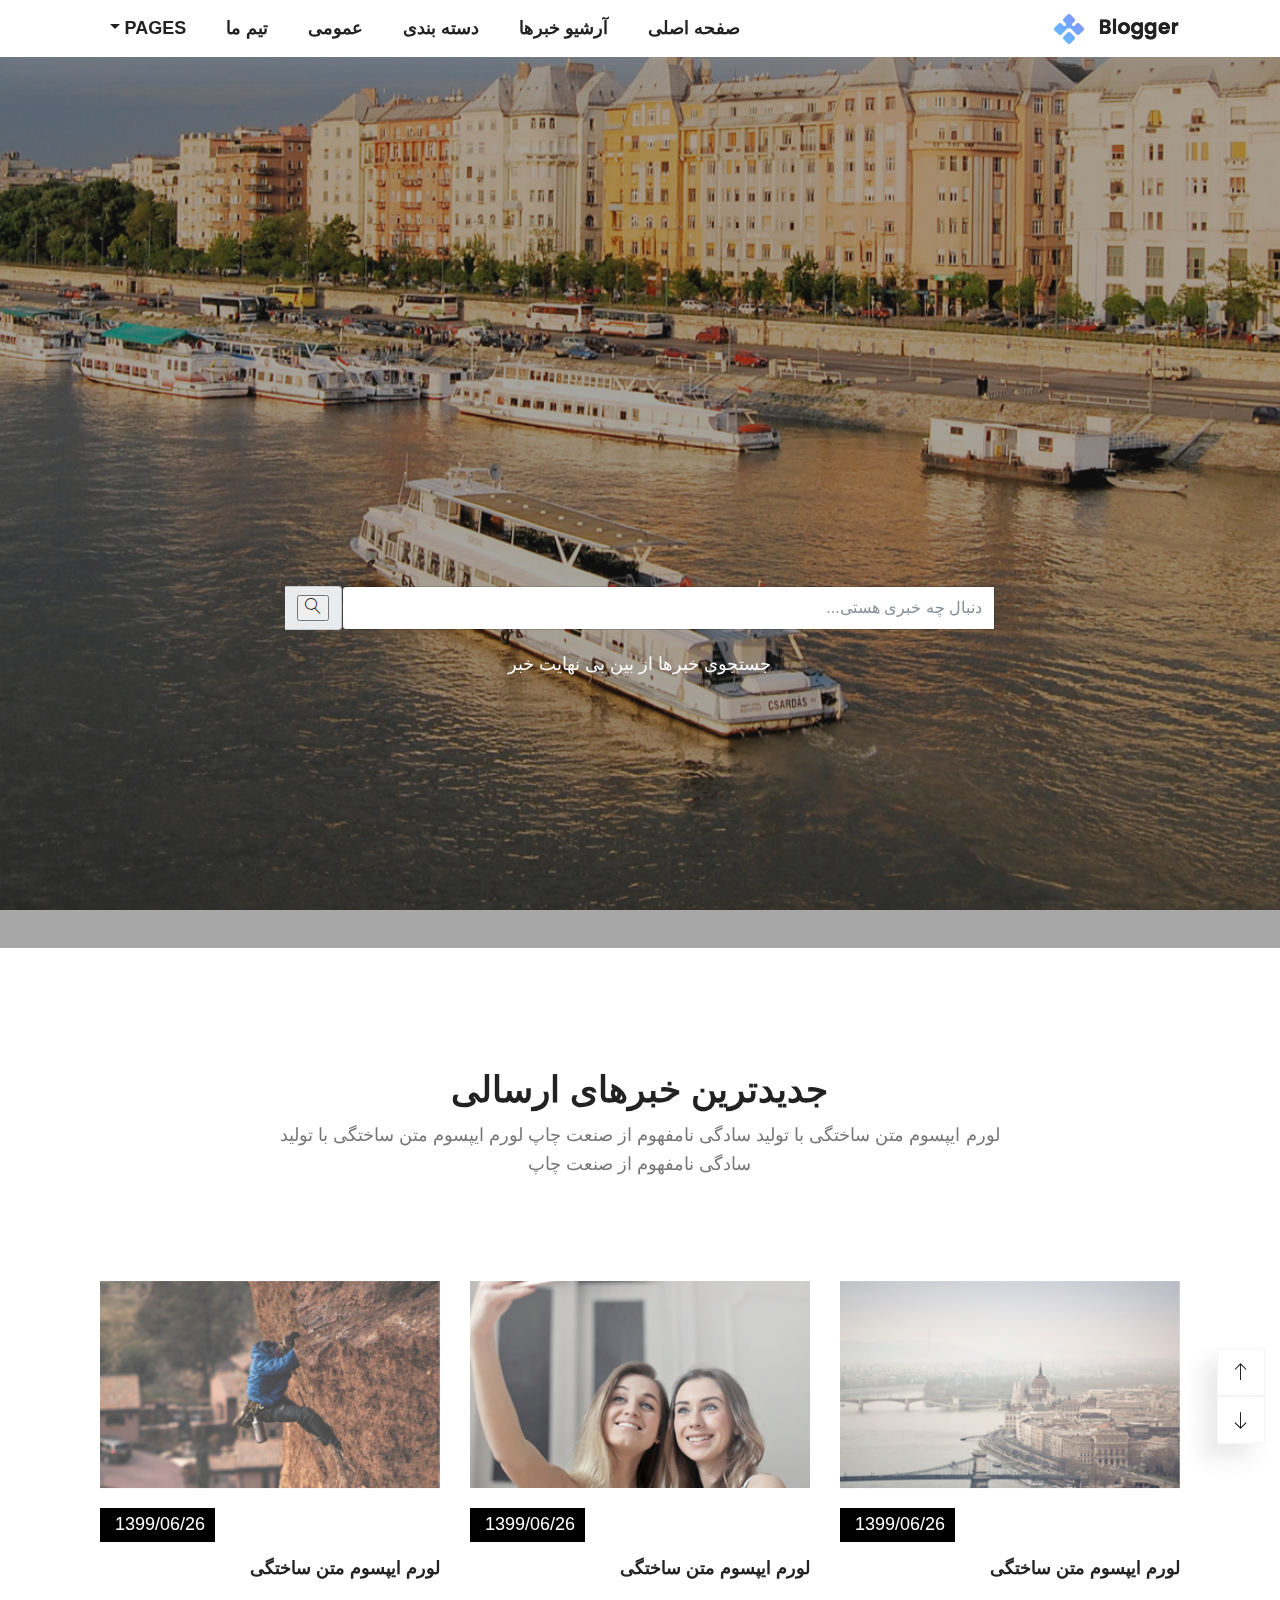
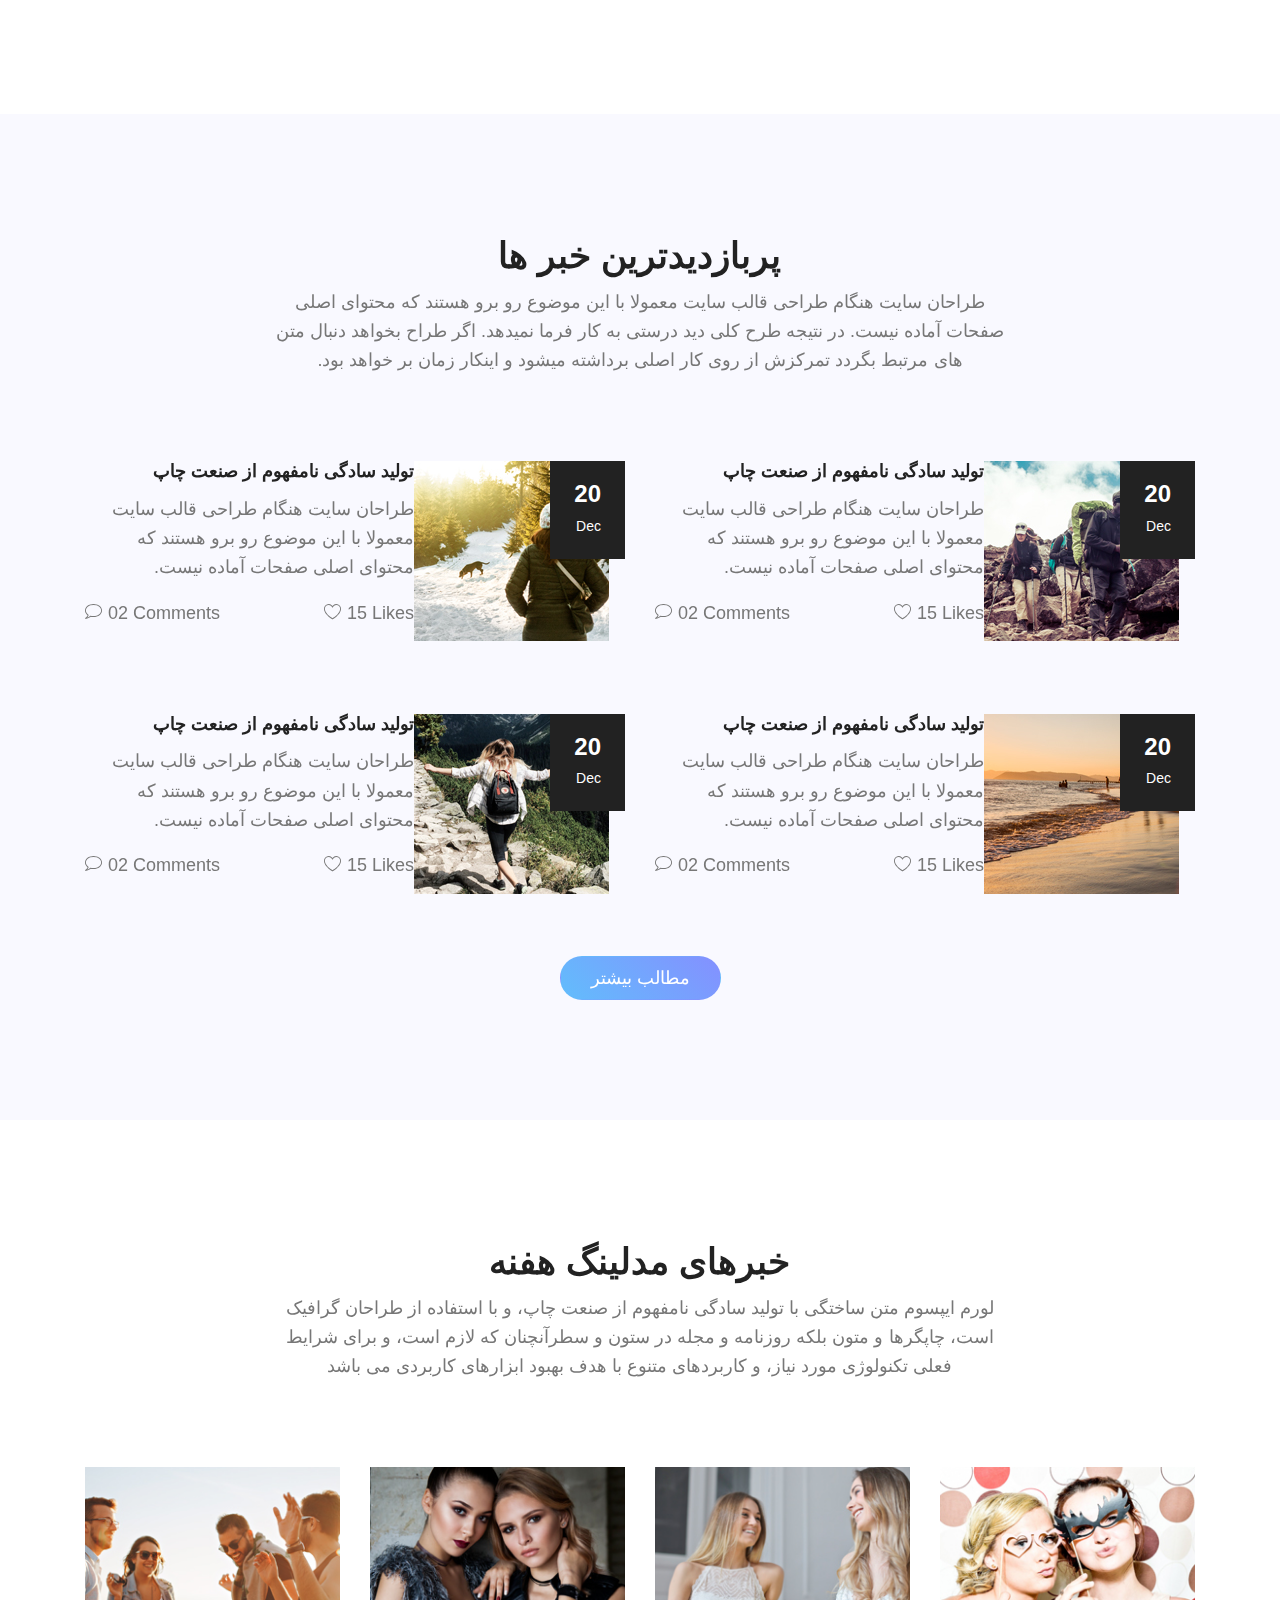
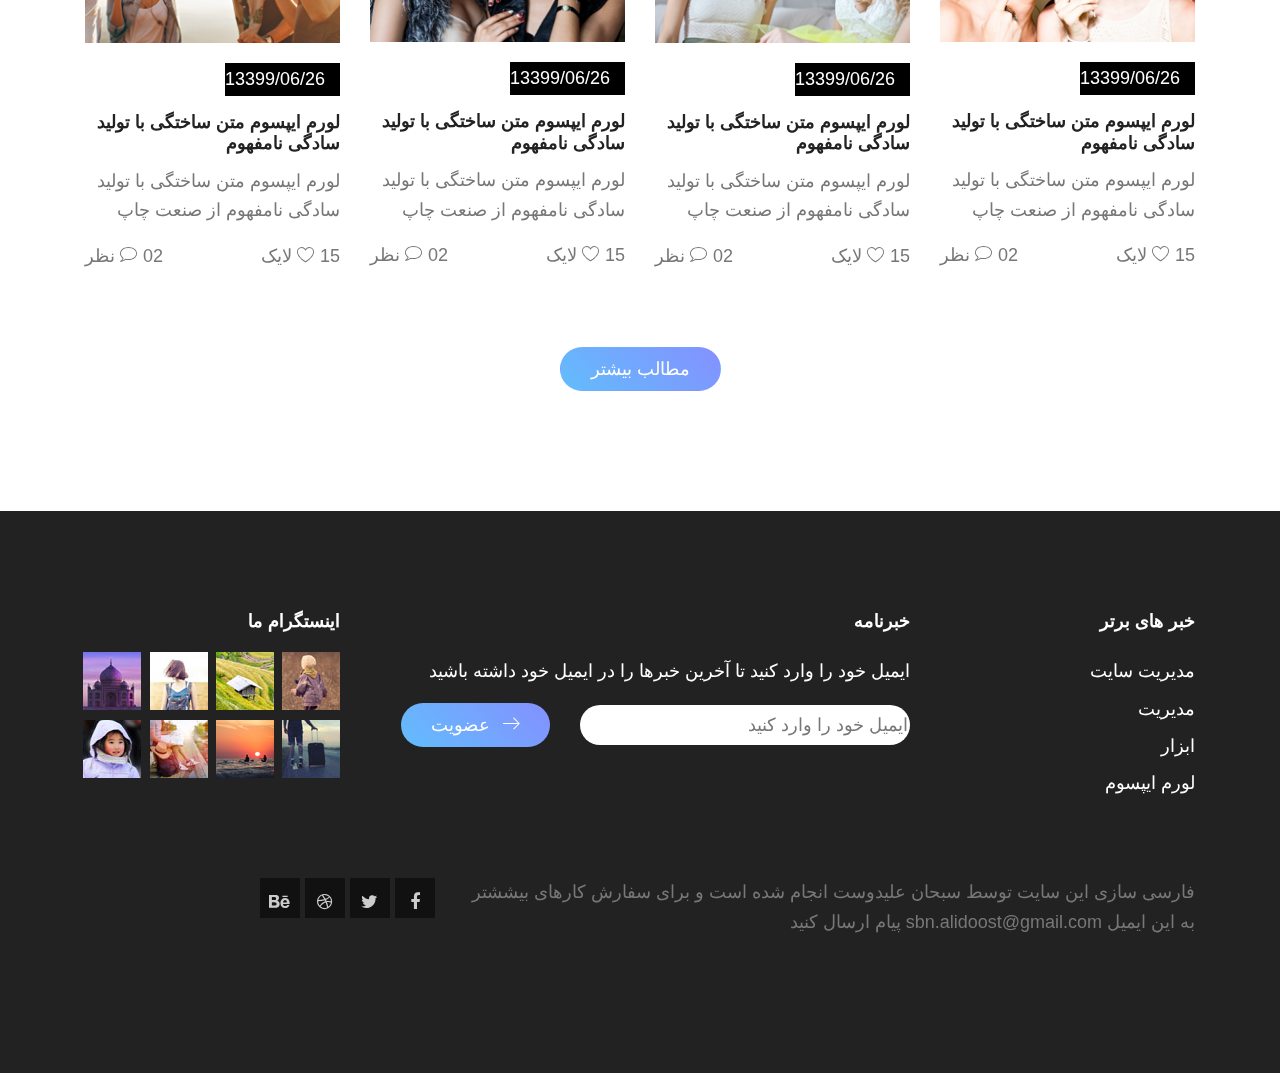
<file: BloggerTheme/index.html>
<!DOCTYPE html>
<html lang="fa">
<head>
    <!-- Mobile Specific Meta -->
    <meta name="viewport" content="width=device-width, initial-scale=1, shrink-to-fit=no">
    <!-- Favicon-->
    <link rel="shortcut icon" href="img/fav.png">
    <!-- Author Meta -->
    <meta name="author" content="colorlib">
    <!-- Meta Description -->
    <meta name="description" content="">
    <!-- Meta Keyword -->
    <meta name="keywords" content="">
    <!-- meta character set -->
    <meta charset="UTF-8">
    <!-- Site Title -->
    <title>خبرنامه</title>

    <link href="https://fonts.googleapis.com/css?family=Poppins:100,200,400,300,500,600,700" rel="stylesheet">
    <!--
    CSS
    ============================================= -->
    <link rel="stylesheet" href="css/linearicons.css">
    <link rel="stylesheet" href="css/font-awesome.min.css">
    <link rel="stylesheet" href="css/bootstrap.css">
    <link rel="stylesheet" href="css/owl.carousel.css">
    <link rel="stylesheet" href="css/main.css">

</head>
<body>

<!-- Start Header Area -->
<header class="default-header" dir="rtl">
    <nav class="navbar navbar-expand-lg navbar-light">
        <div class="container">
            <a class="navbar-brand" href="index.html">
                <img src="img/logo.png" alt="">
            </a>
            <button class="navbar-toggler" type="button" data-toggle="collapse" data-target="#navbarSupportedContent"
                    aria-controls="navbarSupportedContent" aria-expanded="false" aria-label="Toggle navigation">
                <span class="navbar-toggler-icon"></span>
            </button>

            <div class="collapse navbar-collapse justify-content-end align-items-center" id="navbarSupportedContent">
                <ul class="navbar-nav">
                    <li><a href="index.html">صفحه اصلی</a></li>
                    <li><a href="archive.html">آرشیو خبرها</a></li>
                    <li><a href="category.html">دسته بندی</a></li>
                    <li><a href="generic.html">عمومی</a></li>
                    <li><a href="team.html">تیم ما</a></li>
                    <!-- Dropdown -->
                    <li class="dropdown">
                        <a class="dropdown-toggle" href="#" id="navbardrop" data-toggle="dropdown">
                            Pages
                        </a>
                        <div class="dropdown-menu">
                            <a class="dropdown-item" href="single.html">Single</a>
                            <a class="dropdown-item" href="category.html">Category</a>
                            <a class="dropdown-item" href="search.html">Search</a>
                            <a class="dropdown-item" href="archive.html">Archive</a>
                            <a class="dropdown-item" href="generic.html">Generic</a>
                            <a class="dropdown-item" href="elements.html">Elements</a>
                        </div>
                    </li>
                </ul>
            </div>
        </div>
    </nav>
</header>
<!-- End Header Area -->

<!-- start banner Area -->
<section class="banner-area relative" id="home" data-parallax="scroll" data-image-src="img/header-bg.jpg" dir="rtl">
    <div class="overlay-bg overlay"></div>
    <div class="container">
        <div class="row fullscreen">
            <div class="banner-content d-flex align-items-center col-lg-12 col-md-12">
                <div class="container">
                    <div class="row justify-content-center align-items-center d-flex">
                        <div class="col-lg-8">
                            <div id="imaginary_container">
                                <div class="input-group stylish-input-group">
                                    <input type="text" class="form-control" placeholder="دنبال چه خبری هستی..."
                                           onfocus="this.placeholder = ''" onblur="this.placeholder = 'دنبال چه خبری هستی... '"
                                           required="">
                                    <span class="input-group-addon">
                                        <button type="submit">
                                            <span class="lnr lnr-magnifier"></span>
                                        </button>
                                    </span>
                                </div>
                            </div>
                            <p class="mt-20 text-center text-white">جستجوی خبرها از بین بی نهایت خبر</p>
                        </div>
                    </div>
                </div>
            </div>
        </div>
    </div>

</section>
<!-- End banner Area -->


<!-- Start category Area -->
<section class="category-area section-gap" id="news">
    <div class="container">
        <div class="row d-flex justify-content-center">
            <div class="menu-content pb-70 col-lg-8">
                <div class="title text-center">
                    <h1 class="mb-10">جدیدترین خبرهای ارسالی</h1>
                    <p>لورم ایپسوم متن ساختگی با تولید سادگی نامفهوم از صنعت چاپ لورم ایپسوم متن ساختگی با تولید سادگی
                        نامفهوم از صنعت چاپ</p>
                </div>
            </div>
        </div>
        <div class="active-cat-carusel">
            <div class="item single-cat">
                <img dir="rtl" src="img/c1.jpg" alt="">
                <p class="date">1399/06/26</p>
                <h4 dir="rtl"><a href="#">لورم ایپسوم متن ساختگی </a></h4>
            </div>
            <div class="item single-cat">
                <img dir="rtl" src="img/c2.jpg" alt="">
                <p class="date">1399/06/26</p>
                <h4 dir="rtl"><a href="#">لورم ایپسوم متن ساختگی </a></h4>
            </div>
            <div class="item single-cat">
                <img dir="rtl" src="img/c3.jpg" alt="">
                <p class="date">1399/06/26</p>
                <h4 dir="rtl"><a href="#">لورم ایپسوم متن ساختگی </a></h4>
            </div>
        </div>
    </div>
</section>
<!-- End category Area -->

<!-- Start travel Area -->
<section class="travel-area section-gap" id="travel" dir="rtl">
    <div class="container">
        <div class="row d-flex justify-content-center">
            <div class="menu-content pb-70 col-lg-8">
                <div class="title text-center">
                    <h1 class="mb-10">پربازدیدترین خبر ها</h1>
                    <p>طراحان سایت هنگام طراحی قالب سایت معمولا با این موضوع رو برو هستند که محتوای اصلی صفحات آماده
                        نیست. در نتیجه طرح کلی دید درستی به کار فرما نمیدهد. اگر طراح بخواهد دنبال متن های مرتبط بگردد
                        تمرکزش از روی کار اصلی برداشته میشود و اینکار زمان بر خواهد بود. </p>
                </div>
            </div>
        </div>
        <div class="row">
            <div class="col-lg-6 travel-left">
                <div class="single-travel media pb-70">
                    <img class="img-fluid d-flex  mr-3" src="img/t1.jpg" alt="">
                    <div class="dates">
                        <span>20</span>
                        <p>Dec</p>
                    </div>
                    <div class="media-body align-self-center">
                        <h4 class="mt-0"><a href="#">تولید سادگی نامفهوم از صنعت چاپ</a></h4>
                        <p>طراحان سایت هنگام طراحی قالب سایت معمولا با این موضوع رو برو هستند که محتوای اصلی صفحات آماده
                            نیست.</p>
                        <div class="meta-bottom d-flex justify-content-between">
                            <p><span class="lnr lnr-heart"></span> 15 Likes</p>
                            <p><span class="lnr lnr-bubble"></span> 02 Comments</p>
                        </div>
                    </div>
                </div>
                <div class="single-travel media">
                    <img class="img-fluid d-flex  mr-3" src="img/t3.jpg" alt="">
                    <div class="dates">
                        <span>20</span>
                        <p>Dec</p>
                    </div>
                    <div class="media-body align-self-center">
                        <h4 class="mt-0"><a href="#">تولید سادگی نامفهوم از صنعت چاپ</a></h4>
                        <p>طراحان سایت هنگام طراحی قالب سایت معمولا با این موضوع رو برو هستند که محتوای اصلی صفحات آماده
                            نیست.</p>
                        <div class="meta-bottom d-flex justify-content-between">
                            <p><span class="lnr lnr-heart"></span> 15 Likes</p>
                            <p><span class="lnr lnr-bubble"></span> 02 Comments</p>
                        </div>
                    </div>
                </div>
            </div>
            <div class="col-lg-6 travel-right">
                <div class="single-travel media pb-70">
                    <img class="img-fluid d-flex  mr-3" src="img/t2.jpg" alt="">
                    <div class="dates">
                        <span>20</span>
                        <p>Dec</p>
                    </div>
                    <div class="media-body align-self-center">
                        <h4 class="mt-0"><a href="#">تولید سادگی نامفهوم از صنعت چاپ</a></h4>
                        <p>طراحان سایت هنگام طراحی قالب سایت معمولا با این موضوع رو برو هستند که محتوای اصلی صفحات آماده
                            نیست.</p>
                        <div class="meta-bottom d-flex justify-content-between">
                            <p><span class="lnr lnr-heart"></span> 15 Likes</p>
                            <p><span class="lnr lnr-bubble"></span> 02 Comments</p>
                        </div>
                    </div>
                </div>
                <div class="single-travel media">
                    <img class="img-fluid d-flex  mr-3" src="img/t4.jpg" alt="">
                    <div class="dates">
                        <span>20</span>
                        <p>Dec</p>
                    </div>
                    <div class="media-body align-self-center">
                        <h4 class="mt-0"><a href="#">تولید سادگی نامفهوم از صنعت چاپ</a></h4>
                        <p>طراحان سایت هنگام طراحی قالب سایت معمولا با این موضوع رو برو هستند که محتوای اصلی صفحات آماده
                            نیست.</p>
                        <div class="meta-bottom d-flex justify-content-between">
                            <p><span class="lnr lnr-heart"></span> 15 Likes</p>
                            <p><span class="lnr lnr-bubble"></span> 02 Comments</p>
                        </div>
                    </div>
                </div>
            </div>
            <a href="#" class="primary-btn load-more pbtn-2 text-uppercase mx-auto mt-60">مطالب بیشتر </a>
        </div>
    </div>
</section>
<!-- End travel Area -->

<!-- Start fashion Area -->
<section class="fashion-area section-gap" id="fashion" dir="rtl">
    <div class="container">
        <div class="row d-flex justify-content-center">
            <div class="menu-content pb-70 col-lg-8">
                <div class="title text-center">
                    <h1 class="mb-10">خبرهای مدلینگ هفنه</h1>
                    <p>لورم ایپسوم متن ساختگی با تولید سادگی نامفهوم از صنعت چاپ، و با استفاده از طراحان گرافیک است،
                        چاپگرها و متون بلکه روزنامه و مجله در ستون و سطرآنچنان که لازم است، و برای شرایط فعلی تکنولوژی
                        مورد نیاز، و کاربردهای متنوع با هدف بهبود ابزارهای کاربردی می باشد</p>
                </div>
            </div>
        </div>
        <div class="row">
            <div class="col-lg-3 col-md-6 single-fashion">
                <img class="img-fluid" src="img/f1.jpg" alt="">
                <p class="date">13399/06/26</p>
                <h4><a href="single.html">لورم ایپسوم متن ساختگی با تولید سادگی نامفهوم </a></h4>
                <p>
                    لورم ایپسوم متن ساختگی با تولید سادگی نامفهوم از صنعت چاپ
                </p>
                <div class="meta-bottom d-flex justify-content-between">
                    <p><span class="lnr lnr-heart"></span> 15 لایک</p>
                    <p><span class="lnr lnr-bubble"></span> 02 نظر</p>
                </div>
            </div>
            <div class="col-lg-3 col-md-6 single-fashion">
                <img class="img-fluid" src="img/f2.jpg" alt="">
                <p class="date">13399/06/26</p>
                <h4><a href="single.html">لورم ایپسوم متن ساختگی با تولید سادگی نامفهوم </a></h4>
                <p>
                    لورم ایپسوم متن ساختگی با تولید سادگی نامفهوم از صنعت چاپ
                </p>
                <div class="meta-bottom d-flex justify-content-between">
                    <p><span class="lnr lnr-heart"></span> 15 لایک</p>
                    <p><span class="lnr lnr-bubble"></span> 02 نظر</p>
                </div>
            </div>
            <div class="col-lg-3 col-md-6 single-fashion">
                <img class="img-fluid" src="img/f3.jpg" alt="">
                <p class="date">13399/06/26</p>
                <h4><a href="single.html">لورم ایپسوم متن ساختگی با تولید سادگی نامفهوم </a></h4>
                <p>
                    لورم ایپسوم متن ساختگی با تولید سادگی نامفهوم از صنعت چاپ
                </p>
                <div class="meta-bottom d-flex justify-content-between">
                    <p><span class="lnr lnr-heart"></span> 15 لایک</p>
                    <p><span class="lnr lnr-bubble"></span> 02 نظر</p>
                </div>
            </div>
            <div class="col-lg-3 col-md-6 single-fashion">
                <img class="img-fluid" src="img/f4.jpg" alt="">
                <p class="date">13399/06/26</p>
                <h4><a href="single.html">لورم ایپسوم متن ساختگی با تولید سادگی نامفهوم </a></h4>
                <p>
                    لورم ایپسوم متن ساختگی با تولید سادگی نامفهوم از صنعت چاپ
                </p>
                <div class="meta-bottom d-flex justify-content-between">
                    <p><span class="lnr lnr-heart"></span> 15 لایک</p>
                    <p><span class="lnr lnr-bubble"></span> 02 نظر</p>
                </div>
            </div>
            <a href="archive.html" class="primary-btn load-more pbtn-2 text-uppercase mx-auto mt-60">مطالب بیشتر </a>
        </div>
    </div>
</section>
<!-- End fashion Area -->


<!-- start footer Area -->
<footer class="footer-area section-gap" dir="rtl">
    <div class="container">
        <div class="row">
            <div class="col-lg-3  col-md-12">
                <div class="single-footer-widget">
                    <h6>خبر های برتر</h6>
                    <ul class="footer-nav">
                        <li><a href="#">مدیریت سایت</a></li>
                        <li><a href="َِ#">مدیریت</a></li>
                        <li><a href="elements.html">ابزار </a></li>
                        <li><a href="#">لورم ایپسوم</a></li>
                    </ul>
                </div>
            </div>
            <div class="col-lg-6  col-md-12">
                <div class="single-footer-widget newsletter">
                    <h6>خبرنامه</h6>
                    <p>ایمیل خود را وارد کنید تا آخرین خبرها را در ایمیل خود داشته باشید</p>
                    <div id="mc_embed_signup">
                        <form target="_blank" novalidate="true"
                              action="https://spondonit.us12.list-manage.com/subscribe/post?u=1462626880ade1ac87bd9c93a&amp;id=92a4423d01"
                              method="get" class="form-inline">

                            <div class="form-group row" style="width: 100%">
                                <div class="col-lg-8 col-md-12">
                                    <input name="EMAIL" placeholder="ایمیل خود را وارد کنید"
                                           onfocus="this.placeholder = ''"
                                           onblur="this.placeholder = 'Enter Email '" required="" type="email">
                                    <div style="position: absolute; left: -5000px;">
                                        <input name="b_36c4fd991d266f23781ded980_aefe40901a" tabindex="-1" value=""
                                               type="text">
                                    </div>
                                </div>

                                <div class="col-lg-4 col-md-12">
                                    <button class="nw-btn primary-btn">عضویت<span
                                            class="lnr lnr-arrow-right"></span></button>
                                </div>
                            </div>
                            <div class="info"></div>
                        </form>
                    </div>
                </div>
            </div>
            <div class="col-lg-3  col-md-12">
                <div class="single-footer-widget mail-chimp">
                    <h6 class="mb-20">اینستگرام ما</h6>
                    <ul class="instafeed d-flex flex-wrap">
                        <li><img src="img/i1.jpg" alt=""></li>
                        <li><img src="img/i2.jpg" alt=""></li>
                        <li><img src="img/i3.jpg" alt=""></li>
                        <li><img src="img/i4.jpg" alt=""></li>
                        <li><img src="img/i5.jpg" alt=""></li>
                        <li><img src="img/i6.jpg" alt=""></li>
                        <li><img src="img/i7.jpg" alt=""></li>
                        <li><img src="img/i8.jpg" alt=""></li>
                    </ul>
                </div>
            </div>
        </div>

        <div class="row footer-bottom d-flex justify-content-between">
            <!-- Link back to Colorlib can't be removed. Template is licensed under CC BY 3.0. -->
            <p class="col-lg-8 col-sm-12 footer-text">فارسی سازی این سایت توسط سبحان علیدوست انجام شده است و برای سفارش
                کارهای بیششتر به این ایمیل sbn.alidoost@gmail.com پیام ارسال کنید</p>
            <!-- Link back to Colorlib can't be removed. Template is licensed under CC BY 3.0. -->
            <div class="col-lg-4 col-sm-12 footer-social">
                <a href="#"><i class="fa fa-facebook"></i></a>
                <a href="#"><i class="fa fa-twitter"></i></a>
                <a href="#"><i class="fa fa-dribbble"></i></a>
                <a href="#"><i class="fa fa-behance"></i></a>
            </div>
        </div>
    </div>
</footer>
<!-- End footer Area -->

<script src="js/vendor/jquery-2.2.4.min.js"></script>
<script src="https://cdnjs.cloudflare.com/ajax/libs/popper.js/1.11.0/umd/popper.min.js"
        integrity="sha384-b/U6ypiBEHpOf/4+1nzFpr53nxSS+GLCkfwBdFNTxtclqqenISfwAzpKaMNFNmj4"
        crossorigin="anonymous"></script>
<script src="js/vendor/bootstrap.min.js"></script>
<script src="js/jquery.ajaxchimp.min.js"></script>
<script src="js/parallax.min.js"></script>
<script src="js/owl.carousel.min.js"></script>
<script src="js/jquery.magnific-popup.min.js"></script>
<script src="js/jquery.sticky.js"></script>
<script src="js/main.js"></script>
</body>
</html>
</file>
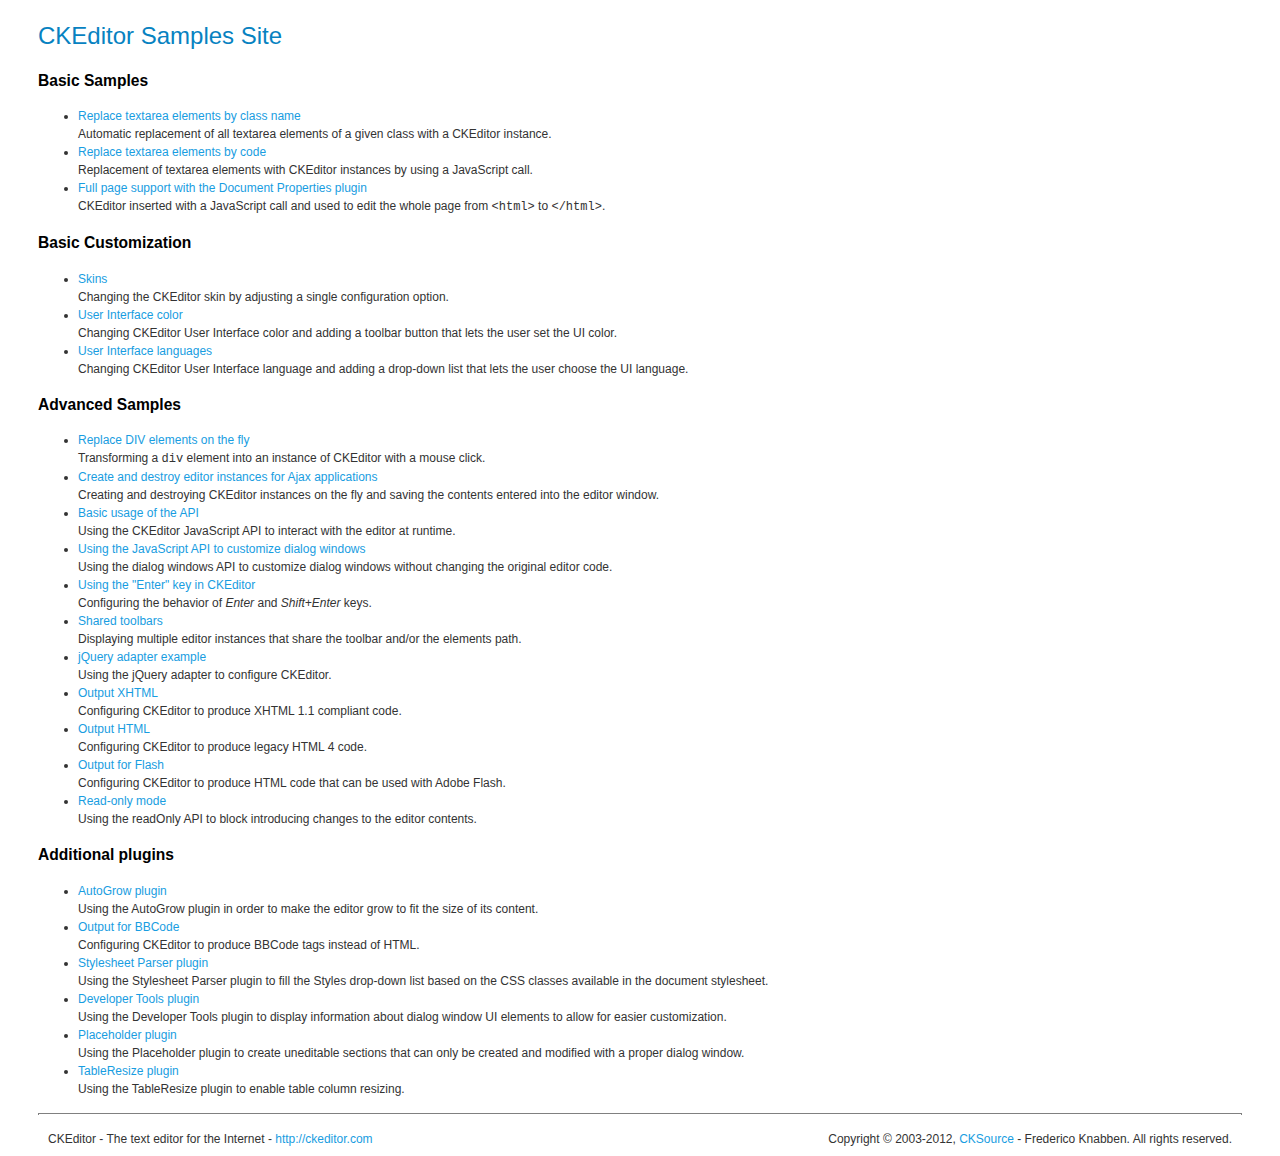
<file: InstaShop.Web/ckeditor/_samples/index.html>
<!DOCTYPE html PUBLIC "-//W3C//DTD XHTML 1.0 Transitional//EN" "http://www.w3.org/TR/xhtml1/DTD/xhtml1-transitional.dtd">
<!--
Copyright (c) 2003-2012, CKSource - Frederico Knabben. All rights reserved.
For licensing, see LICENSE.html or http://ckeditor.com/license
-->
<html xmlns="http://www.w3.org/1999/xhtml">
<head>
	<title>CKEditor Samples</title>
	<meta content="text/html; charset=utf-8" http-equiv="content-type" />
	<link type="text/css" rel="stylesheet" href="sample.css" />
</head>
<body>
	<h1 class="samples">
		CKEditor Samples Site
	</h1>
	<h2 class="samples">
		Basic Samples
	</h2>
	<ul class="samples">
		<li>
			<a class="samples" href="replacebyclass.html">Replace textarea elements by class name</a><br />
			Automatic replacement of all textarea elements of a given class with a CKEditor instance.
		</li>
		<li><a class="samples" href="replacebycode.html">Replace textarea elements by code</a><br />
			Replacement of textarea elements with CKEditor instances by using a JavaScript call.
		</li>
		<li><a class="samples" href="fullpage.html">Full page support with the Document Properties plugin</a><br />
			CKEditor inserted with a JavaScript call and used to edit the whole page from <code>&lt;html&gt;</code> to <code>&lt;/html&gt;</code>.
		</li>
	</ul>
	<h2 class="samples">
		Basic Customization
	</h2>
	<ul class="samples">
		<li><a class="samples" href="skins.html">Skins</a><br />
			Changing the CKEditor skin by adjusting a single configuration option.
		</li>
		<li><a class="samples" href="ui_color.html">User Interface color</a><br />
			Changing CKEditor User Interface color and adding a toolbar button that lets the user set the UI color.
		</li>
		<li><a class="samples" href="ui_languages.html">User Interface languages</a><br />
			Changing CKEditor User Interface language and adding a drop-down list that lets the user choose the UI language.
		</li>
	</ul>
	<h2 class="samples">
		Advanced Samples
	</h2>
	<ul class="samples">
		<li><a class="samples" href="divreplace.html">Replace DIV elements on the fly</a><br />
			Transforming a <code>div</code> element into an instance of CKEditor with a mouse click.
		</li>
		<li><a class="samples" href="ajax.html">Create and destroy editor instances for Ajax applications</a><br />
			Creating and destroying CKEditor instances on the fly and saving the contents entered into the editor window.
		</li>
		<li><a class="samples" href="api.html">Basic usage of the API</a><br />
			Using the CKEditor JavaScript API to interact with the editor at runtime.
		</li>
		<li><a class="samples" href="api_dialog.html">Using the JavaScript API to customize dialog windows</a><br />
			Using the dialog windows API to customize dialog windows without changing the original editor code.
		</li>
		<li><a class="samples" href="enterkey.html">Using the "Enter" key in CKEditor</a><br />
			 Configuring the behavior of <em>Enter</em> and <em>Shift+Enter</em> keys.
		</li>
		<li><a class="samples" href="sharedspaces.html">Shared toolbars</a><br />
			Displaying multiple editor instances that share the toolbar and/or the elements path.
		</li>
		<li><a class="samples" href="jqueryadapter.html">jQuery adapter example</a><br />
			Using the jQuery adapter to configure CKEditor.
		</li>
		<li><a class="samples" href="output_xhtml.html">Output XHTML</a><br />
			Configuring CKEditor to produce XHTML 1.1 compliant code.
		</li>
		<li><a class="samples" href="output_html.html">Output HTML</a><br />
			Configuring CKEditor to produce legacy HTML 4 code.
		</li>
		<li><a class="samples" href="output_for_flash.html">Output for Flash</a><br />
			Configuring CKEditor to produce HTML code that can be used with Adobe Flash.
		</li>
		<li><a class="samples" href="readonly.html">Read-only mode</a><br />
			Using the readOnly API to block introducing changes to the editor contents.
		</li>
	</ul>
	<h2 class="samples">
		Additional plugins
	</h2>
	<ul class="samples">
		<li><a class="samples" href="autogrow.html">AutoGrow plugin</a><br />
			Using the AutoGrow plugin in order to make the editor grow to fit the size of its content.
		</li>
		<li><a class="samples" href="bbcode.html">Output for BBCode</a><br />
			Configuring CKEditor to produce BBCode tags instead of HTML.
		</li>
		<li><a class="samples" href="stylesheetparser.html">Stylesheet Parser plugin</a><br />
			Using the Stylesheet Parser plugin to fill the Styles drop-down list based on the CSS classes available in the document stylesheet.
		</li>
		<li><a class="samples" href="devtools.html">Developer Tools plugin</a><br />
			Using the Developer Tools plugin to display information about dialog window UI elements to allow for easier customization.
		</li>
		<li><a class="samples" href="placeholder.html">Placeholder plugin</a><br />
			Using the Placeholder plugin to create uneditable sections that can only be created and modified with a proper dialog window.
		</li>
		<li><a class="samples" href="tableresize.html">TableResize plugin</a><br />
			Using the TableResize plugin to enable table column resizing.
		</li>
	</ul>
	<div id="footer">
		<hr />
		<p>
			CKEditor - The text editor for the Internet - <a class="samples" href="http://ckeditor.com/">http://ckeditor.com</a>
		</p>
		<p id="copy">
			Copyright &copy; 2003-2012, <a class="samples" href="http://cksource.com/">CKSource</a> - Frederico Knabben. All rights reserved.
		</p>
	</div>
</body>
</html>
</file>
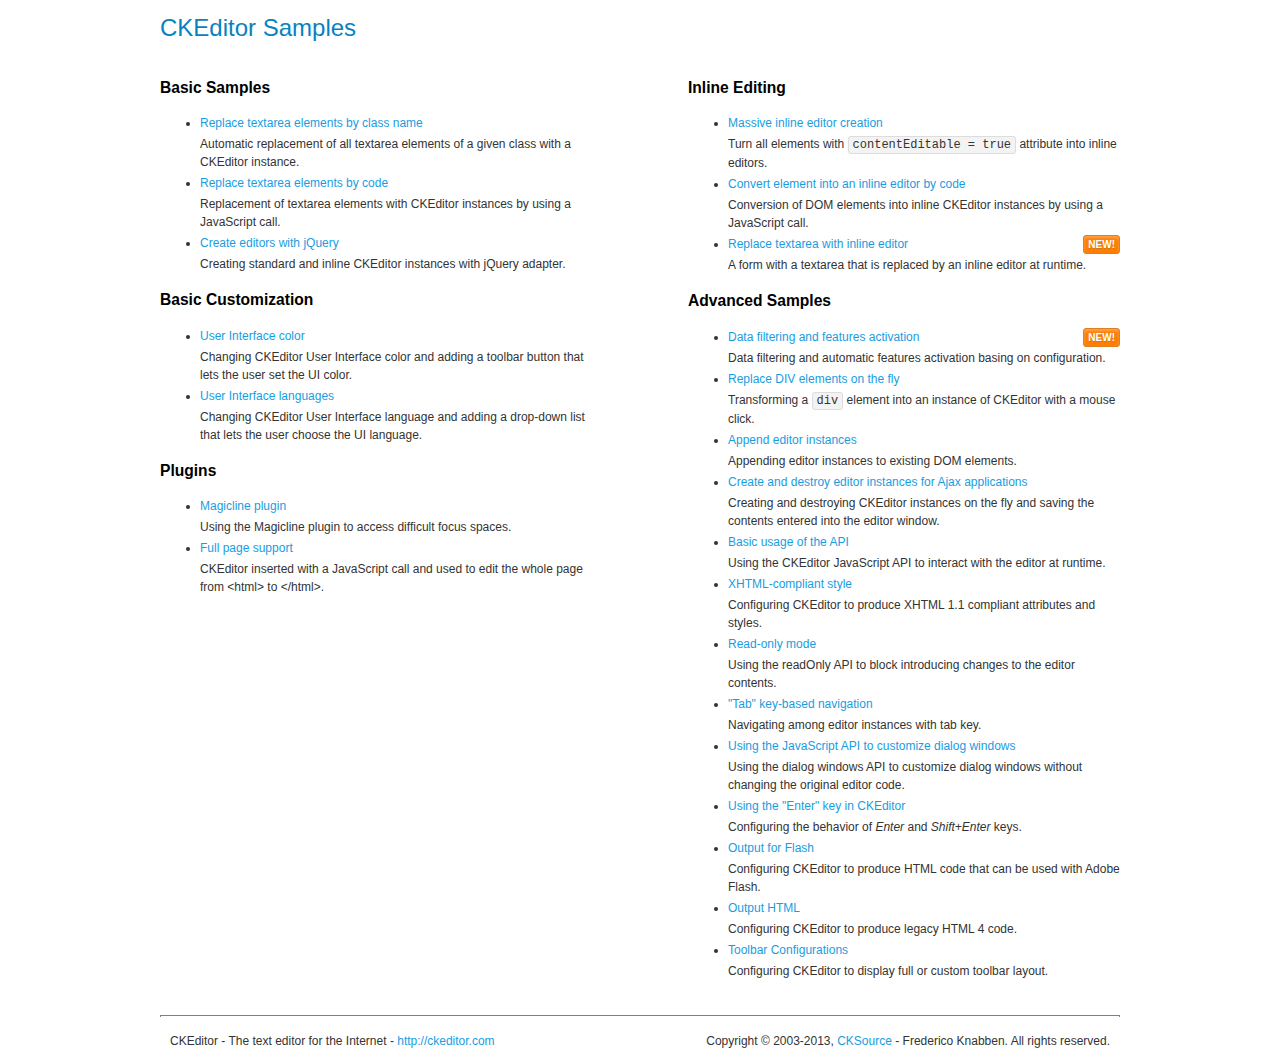
<file: InstaShop.Web/ckeditor/samples/index.html>
<!DOCTYPE html>
<!--
Copyright (c) 2003-2013, CKSource - Frederico Knabben. All rights reserved.
For licensing, see LICENSE.md or http://ckeditor.com/license
-->
<html>
<head>
	<title>CKEditor Samples</title>
	<meta charset="utf-8">
	<link rel="stylesheet" href="sample.css">
</head>
<body>
	<h1 class="samples">
		CKEditor Samples
	</h1>
	<div class="twoColumns">
		<div class="twoColumnsLeft">
			<h2 class="samples">
				Basic Samples
			</h2>
			<dl class="samples">
				<dt><a class="samples" href="replacebyclass.html">Replace textarea elements by class name</a></dt>
				<dd>Automatic replacement of all textarea elements of a given class with a CKEditor instance.</dd>

				<dt><a class="samples" href="replacebycode.html">Replace textarea elements by code</a></dt>
				<dd>Replacement of textarea elements with CKEditor instances by using a JavaScript call.</dd>

				<dt><a class="samples" href="jquery.html">Create editors with jQuery</a></dt>
				<dd>Creating standard and inline CKEditor instances with jQuery adapter.</dd>
			</dl>

			<h2 class="samples">
				Basic Customization
			</h2>
			<dl class="samples">
				<dt><a class="samples" href="uicolor.html">User Interface color</a></dt>
				<dd>Changing CKEditor User Interface color and adding a toolbar button that lets the user set the UI color.</dd>

				<dt><a class="samples" href="uilanguages.html">User Interface languages</a></dt>
				<dd>Changing CKEditor User Interface language and adding a drop-down list that lets the user choose the UI language.</dd>
			</dl>


			<h2 class="samples">Plugins</h2>
<dl class="samples">
<dt><a class="samples" href="plugins/magicline/magicline.html">Magicline plugin</a></dt>
<dd>Using the Magicline plugin to access difficult focus spaces.</dd>

<dt><a class="samples" href="plugins/wysiwygarea/fullpage.html">Full page support</a></dt>
<dd>CKEditor inserted with a JavaScript call and used to edit the whole page from &lt;html&gt; to &lt;/html&gt;.</dd>
</dl>
		</div>
		<div class="twoColumnsRight">
			<h2 class="samples">
				Inline Editing
			</h2>
			<dl class="samples">
				<dt><a class="samples" href="inlineall.html">Massive inline editor creation</a></dt>
				<dd>Turn all elements with <code>contentEditable = true</code> attribute into inline editors.</dd>

				<dt><a class="samples" href="inlinebycode.html">Convert element into an inline editor by code</a></dt>
				<dd>Conversion of DOM elements into inline CKEditor instances by using a JavaScript call.</dd>

				<dt><a class="samples" href="inlinetextarea.html">Replace textarea with inline editor</a> <span class="new">New!</span></dt>
				<dd>A form with a textarea that is replaced by an inline editor at runtime.</dd>

				
			</dl>

			<h2 class="samples">
				Advanced Samples
			</h2>
			<dl class="samples">
				<dt><a class="samples" href="datafiltering.html">Data filtering and features activation</a> <span class="new">New!</span></dt>
				<dd>Data filtering and automatic features activation basing on configuration.</dd>

				<dt><a class="samples" href="divreplace.html">Replace DIV elements on the fly</a></dt>
				<dd>Transforming a <code>div</code> element into an instance of CKEditor with a mouse click.</dd>

				<dt><a class="samples" href="appendto.html">Append editor instances</a></dt>
				<dd>Appending editor instances to existing DOM elements.</dd>

				<dt><a class="samples" href="ajax.html">Create and destroy editor instances for Ajax applications</a></dt>
				<dd>Creating and destroying CKEditor instances on the fly and saving the contents entered into the editor window.</dd>

				<dt><a class="samples" href="api.html">Basic usage of the API</a></dt>
				<dd>Using the CKEditor JavaScript API to interact with the editor at runtime.</dd>

				<dt><a class="samples" href="xhtmlstyle.html">XHTML-compliant style</a></dt>
				<dd>Configuring CKEditor to produce XHTML 1.1 compliant attributes and styles.</dd>

				<dt><a class="samples" href="readonly.html">Read-only mode</a></dt>
				<dd>Using the readOnly API to block introducing changes to the editor contents.</dd>

				<dt><a class="samples" href="tabindex.html">"Tab" key-based navigation</a></dt>
				<dd>Navigating among editor instances with tab key.</dd>


				
<dt><a class="samples" href="plugins/dialog/dialog.html">Using the JavaScript API to customize dialog windows</a></dt>
<dd>Using the dialog windows API to customize dialog windows without changing the original editor code.</dd>

<dt><a class="samples" href="plugins/enterkey/enterkey.html">Using the &quot;Enter&quot; key in CKEditor</a></dt>
<dd>Configuring the behavior of <em>Enter</em> and <em>Shift+Enter</em> keys.</dd>

<dt><a class="samples" href="plugins/htmlwriter/outputforflash.html">Output for Flash</a></dt>
<dd>Configuring CKEditor to produce HTML code that can be used with Adobe Flash.</dd>

<dt><a class="samples" href="plugins/htmlwriter/outputhtml.html">Output HTML</a></dt>
<dd>Configuring CKEditor to produce legacy HTML 4 code.</dd>

<dt><a class="samples" href="plugins/toolbar/toolbar.html">Toolbar Configurations</a></dt>
<dd>Configuring CKEditor to display full or custom toolbar layout.</dd>

			</dl>
		</div>
	</div>
	<div id="footer">
		<hr>
		<p>
			CKEditor - The text editor for the Internet - <a class="samples" href="http://ckeditor.com/">http://ckeditor.com</a>
		</p>
		<p id="copy">
			Copyright &copy; 2003-2013, <a class="samples" href="http://cksource.com/">CKSource</a> - Frederico Knabben. All rights reserved.
		</p>
	</div>
</body>
</html>
</file>
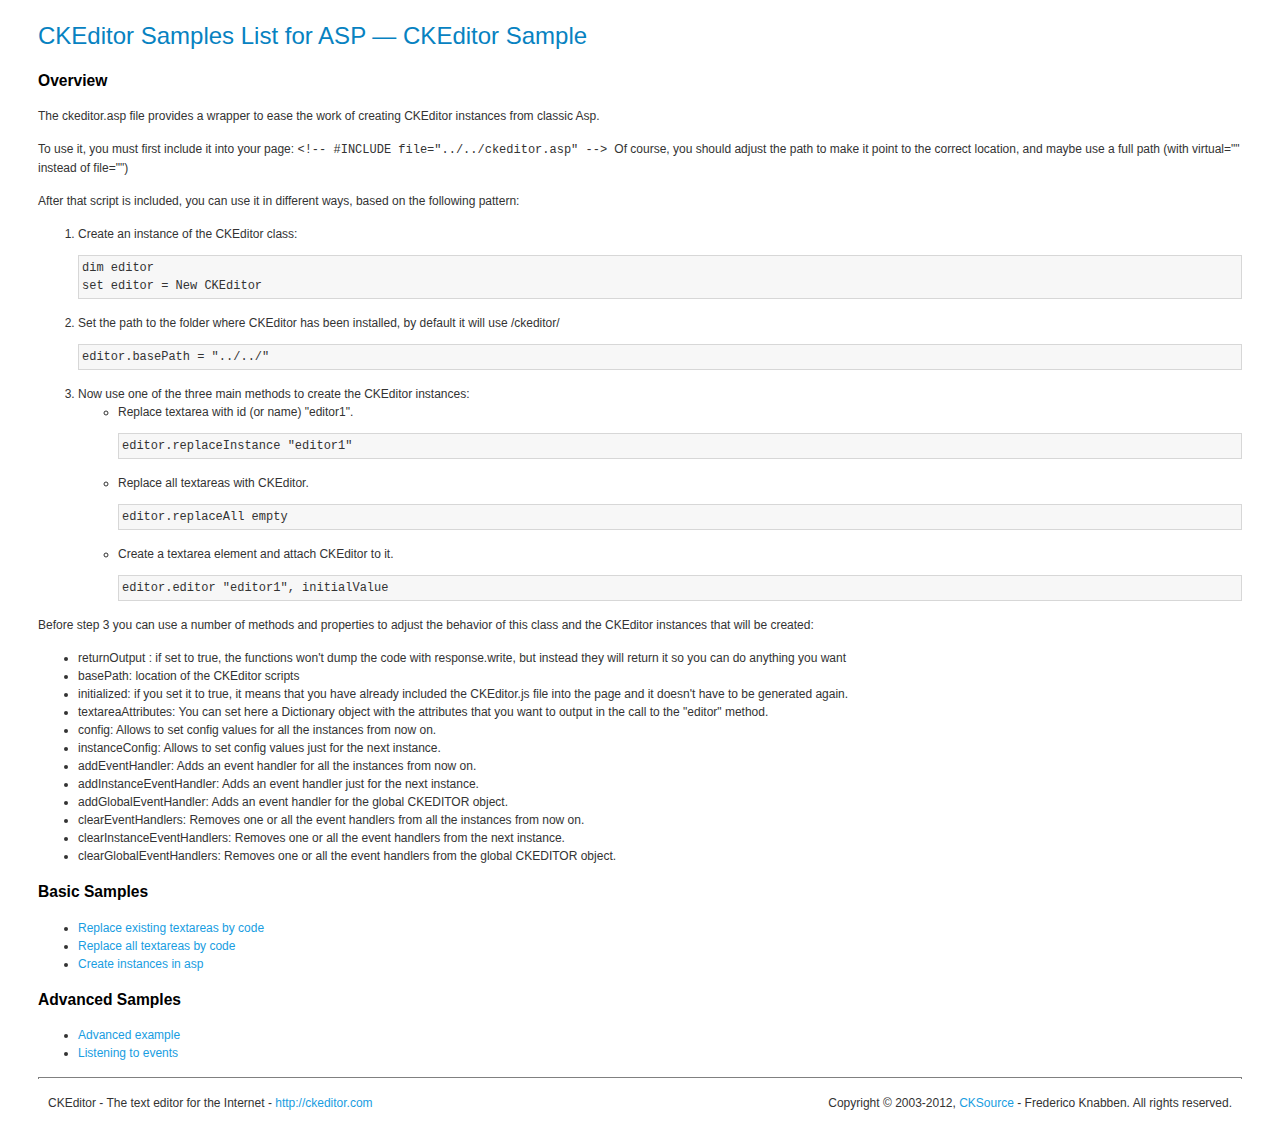
<file: InstaShop.Web/ckeditor/_samples/asp/index.html>
<!DOCTYPE html PUBLIC "-//W3C//DTD XHTML 1.0 Transitional//EN" "http://www.w3.org/TR/xhtml1/DTD/xhtml1-transitional.dtd">
<!--
Copyright (c) 2003-2012, CKSource - Frederico Knabben. All rights reserved.
For licensing, see LICENSE.html or http://ckeditor.com/license
-->
<html xmlns="http://www.w3.org/1999/xhtml">
<head>
	<title>ASP integration Samples List &mdash; CKEditor</title>
	<link type="text/css" rel="stylesheet" href="../sample.css" />
</head>
<body>
	<h1 class="samples">
		CKEditor Samples List for ASP &mdash; CKEditor Sample
	</h1>
	<h2 class="samples">
		Overview
	</h2>
	<p>The ckeditor.asp file provides a wrapper to ease the work of creating CKEditor instances from classic Asp.</p>
	<p>To use it, you must first include it into your page:
	<code>
		&lt;!-- #INCLUDE file="../../ckeditor.asp" --&gt;
	</code>
	Of course, you should adjust the path to make it point to the correct location, and maybe use a full path (with virtual="" instead of file="")
	</p>
	<p>After that script is included, you can use it in different ways, based on the following pattern:</p>

<ol>
	<li>
		Create an instance of the CKEditor class:
<pre class="samples">dim editor
set editor = New CKEditor</pre>
	</li>
	<li>
		Set the path to the folder where CKEditor has been installed, by default it will use /ckeditor/
		<pre class="samples">editor.basePath = "../../"</pre>
	</li>
	<li>
	Now use one of the three main methods to create the CKEditor instances:
	<ul class="samples">
		<li>
				Replace textarea with id (or name) "editor1".
			<pre class="samples">editor.replaceInstance "editor1"</pre>
		</li>
		<li>
			Replace all textareas with CKEditor.
			<pre class="samples">editor.replaceAll empty</pre>
		</li>
		<li>
			Create a textarea element and attach CKEditor to it.
			<pre class="samples">editor.editor "editor1", initialValue</pre>
		</li>
	</ul>
	</li>
</ol>
<p>Before step 3 you can use a number of methods and properties to adjust the behavior of this class and the CKEditor instances
that will be created:</p>
<ul class="samples">
	<li>returnOutput : if set to true, the functions won't dump the code with response.write, but instead they will return it so
	you can do anything you want</li>
	<li>basePath: location of the CKEditor scripts</li>
	<li>initialized: if you set it to true, it means that you have already included the CKEditor.js file into the page and it
		doesn't have to be generated again.</li>
	<li>textareaAttributes: You can set here a Dictionary object with the attributes that you want to output in the call to the "editor" method.</li>

	<li>config: Allows to set config values for all the instances from now on.</li>
	<li>instanceConfig: Allows to set config values just for the next instance.</li>

	<li>addEventHandler: Adds an event handler for all the instances from now on.</li>
	<li>addInstanceEventHandler: Adds an event handler just for the next instance.</li>
	<li>addGlobalEventHandler: Adds an event handler for the global CKEDITOR object.</li>

	<li>clearEventHandlers: Removes one or all the event handlers from all the instances from now on.</li>
	<li>clearInstanceEventHandlers: Removes one or all the event handlers  from the next instance.</li>
	<li>clearGlobalEventHandlers: Removes one or all the event handlers  from the global CKEDITOR object.</li>

</ul>

	<h2 class="samples">
		Basic Samples
	</h2>
	<ul class="samples">
		<li><a class="samples" href="replace.asp">Replace existing textareas by code</a></li>
		<li><a class="samples" href="replaceall.asp">Replace all textareas by code</a></li>
		<li><a class="samples" href="standalone.asp">Create instances in asp</a></li>
	</ul>
	<h2 class="samples">
		Advanced Samples
	</h2>
	<ul class="samples">
		<li><a class="samples" href="advanced.asp">Advanced example</a></li>
		<li><a class="samples" href="events.asp">Listening to events</a></li>
	</ul>
	<div id="footer">
		<hr />
		<p>
			CKEditor - The text editor for the Internet - <a class="samples" href="http://ckeditor.com/">http://ckeditor.com</a>
		</p>
		<p id="copy">
			Copyright &copy; 2003-2012, <a class="samples" href="http://cksource.com/">CKSource</a> - Frederico Knabben. All rights reserved.
		</p>
	</div>
</body>
</html>
</file>
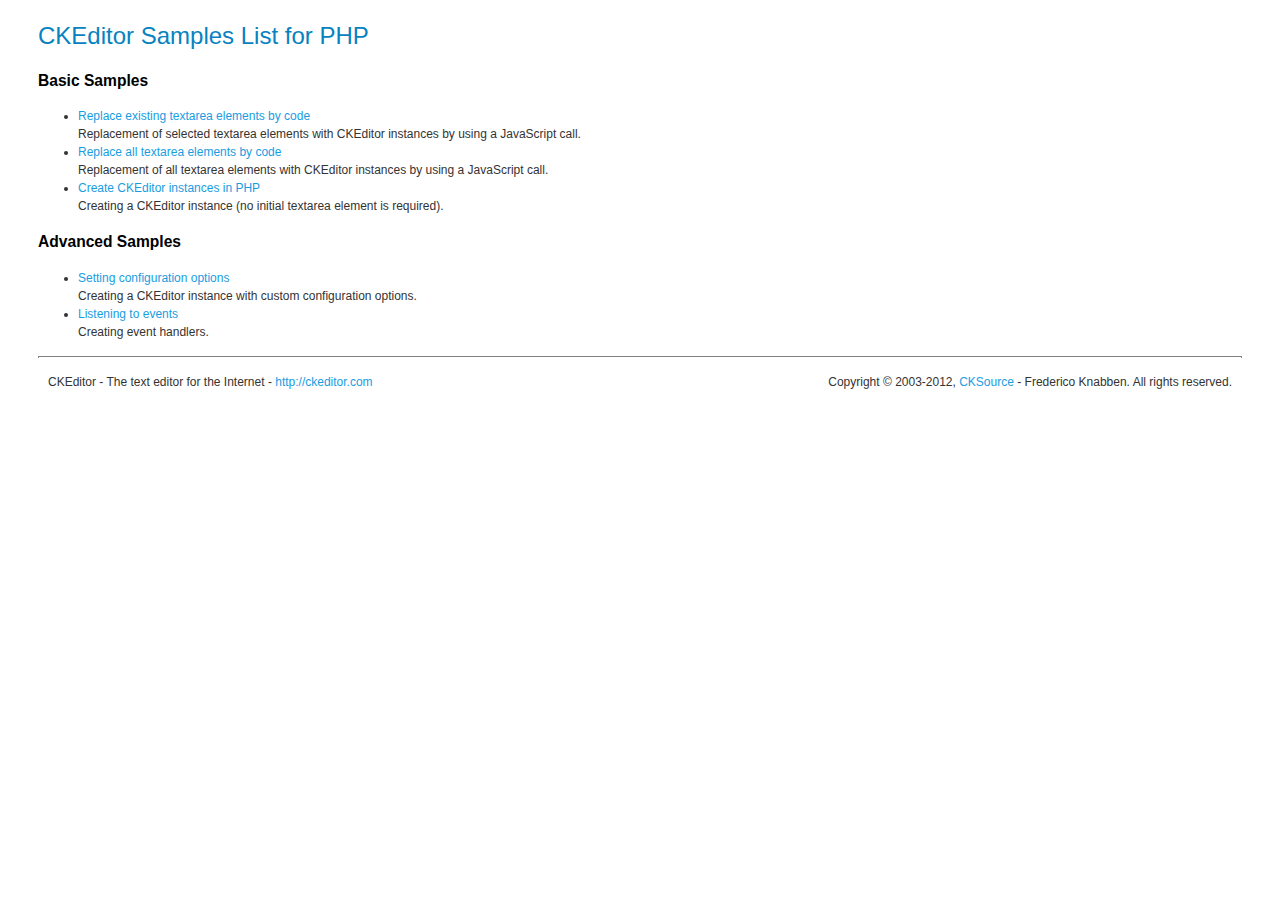
<file: InstaShop.Web/ckeditor/_samples/php/index.html>
<!DOCTYPE html PUBLIC "-//W3C//DTD XHTML 1.0 Transitional//EN" "http://www.w3.org/TR/xhtml1/DTD/xhtml1-transitional.dtd">
<!--
Copyright (c) 2003-2012, CKSource - Frederico Knabben. All rights reserved.
For licensing, see LICENSE.html or http://ckeditor.com/license
-->
<html xmlns="http://www.w3.org/1999/xhtml">
<head>
  <meta content="text/html; charset=utf-8" http-equiv="content-type" />
	<title>CKEditor Samples &mdash; PHP Integration</title>
	<link type="text/css" rel="stylesheet" href="../sample.css" />
</head>
<body>
	<h1 class="samples">
		CKEditor Samples List for PHP
	</h1>
	<h2 class="samples">
		Basic Samples
	</h2>
	<ul class="samples">
		<li><a class="samples" href="replace.php">Replace existing textarea elements by code</a><br />
		Replacement of selected textarea elements with CKEditor instances by using a JavaScript call.</li>
		<li><a class="samples" href="replaceall.php">Replace all textarea elements by code</a><br />
		Replacement of all textarea elements with CKEditor instances by using a JavaScript call.</li>
		<li><a class="samples" href="standalone.php">Create CKEditor instances in PHP</a><br />
		Creating a CKEditor instance (no initial textarea element is required).</li>
	</ul>
	<h2 class="samples">
		Advanced Samples
	</h2>
	<ul class="samples">
		<li><a class="samples" href="advanced.php">Setting configuration options</a><br />
		Creating a CKEditor instance with custom configuration options.</li>
		<li><a class="samples" href="events.php">Listening to events</a><br />
		Creating event handlers.
		</li>
	</ul>
	<div id="footer">
		<hr />
		<p>
			CKEditor - The text editor for the Internet - <a class="samples" href="http://ckeditor.com/">http://ckeditor.com</a>
		</p>
		<p id="copy">
			Copyright &copy; 2003-2012, <a class="samples" href="http://cksource.com/">CKSource</a> - Frederico Knabben. All rights reserved.
		</p>
	</div>
</body>
</html>
</file>
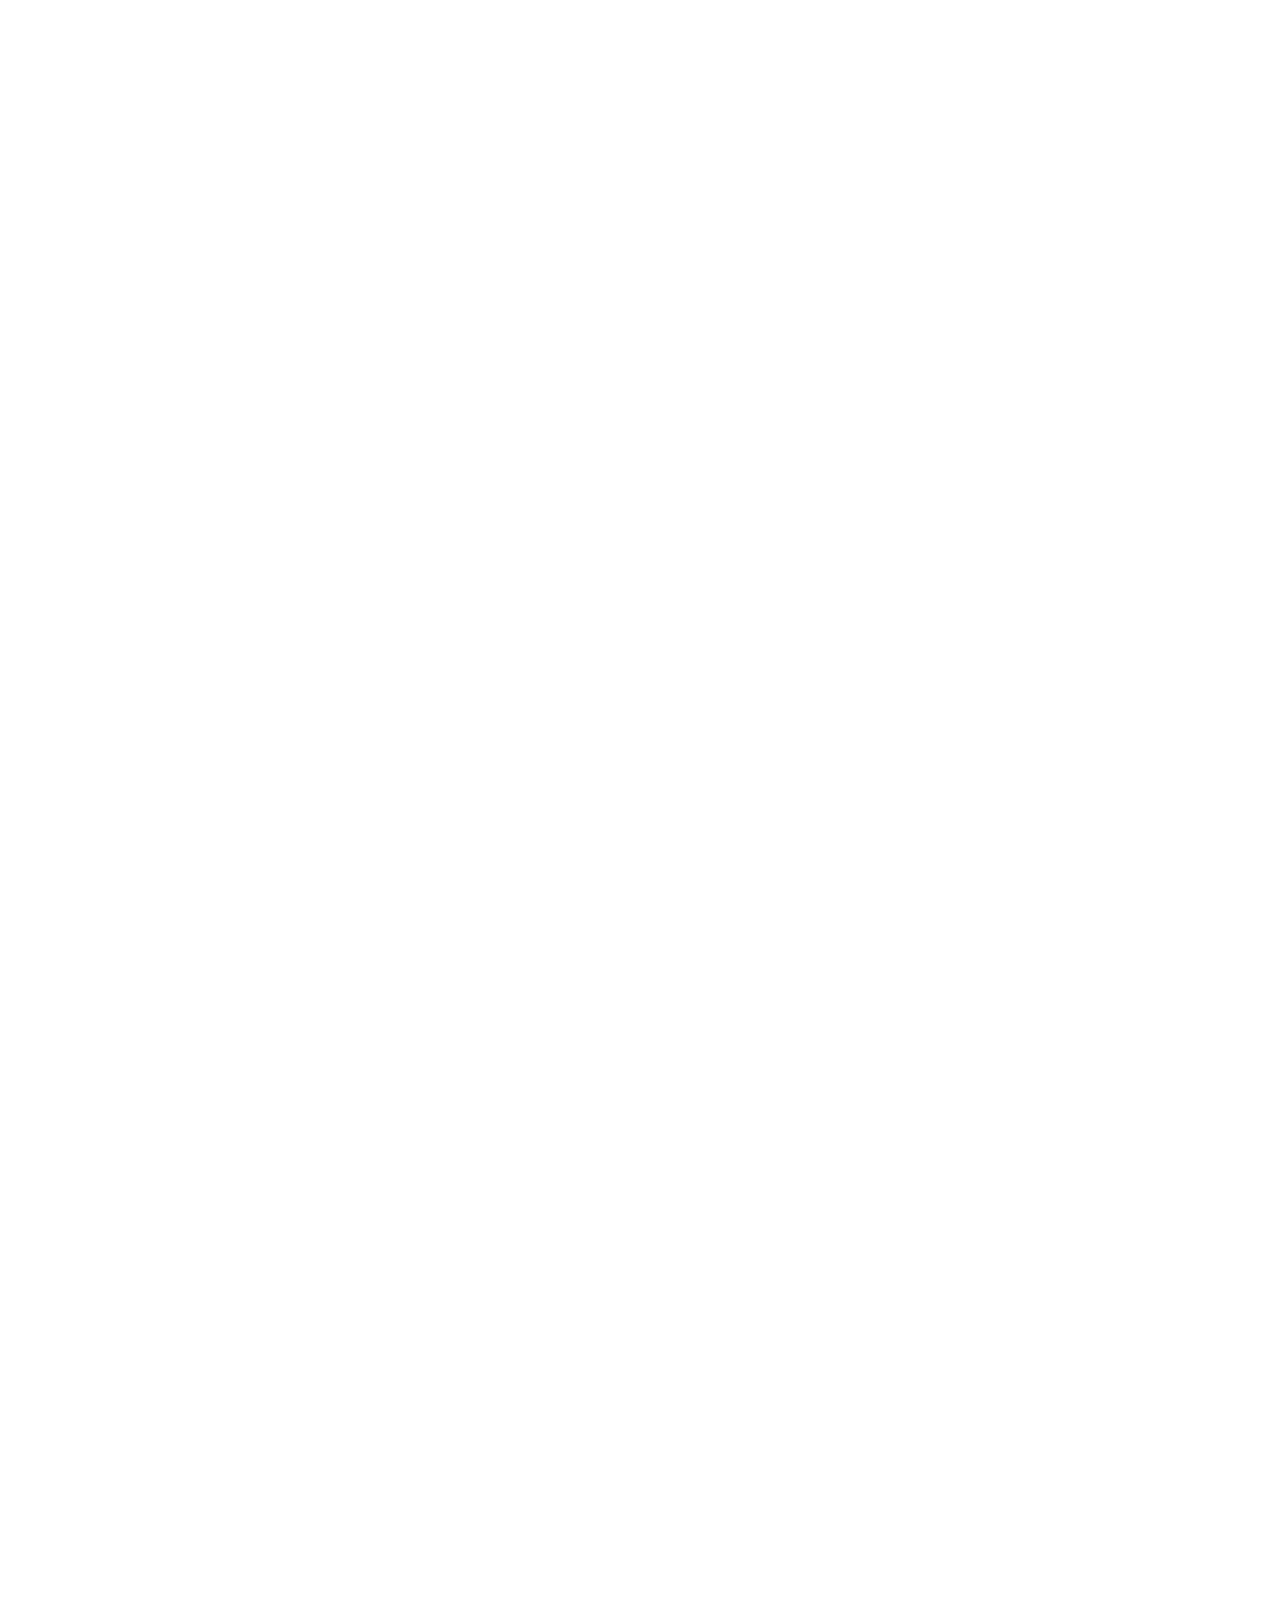
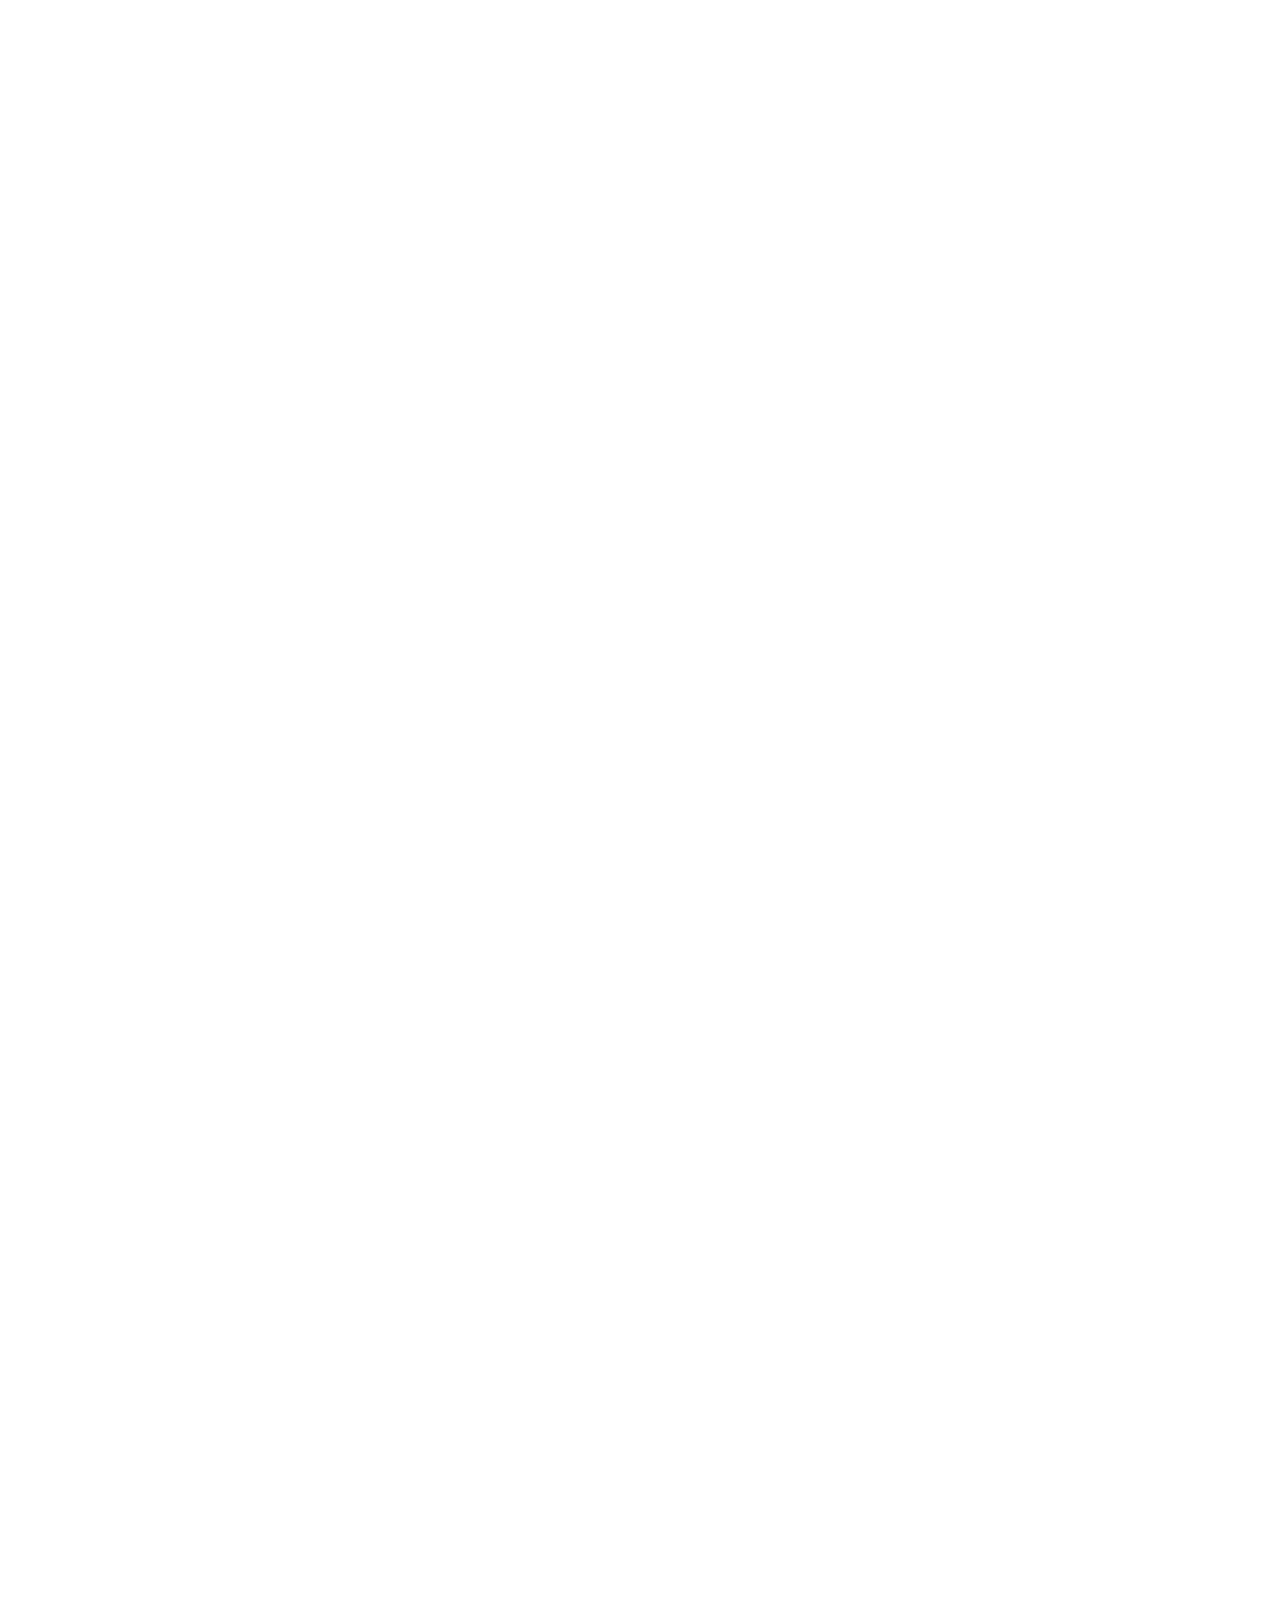
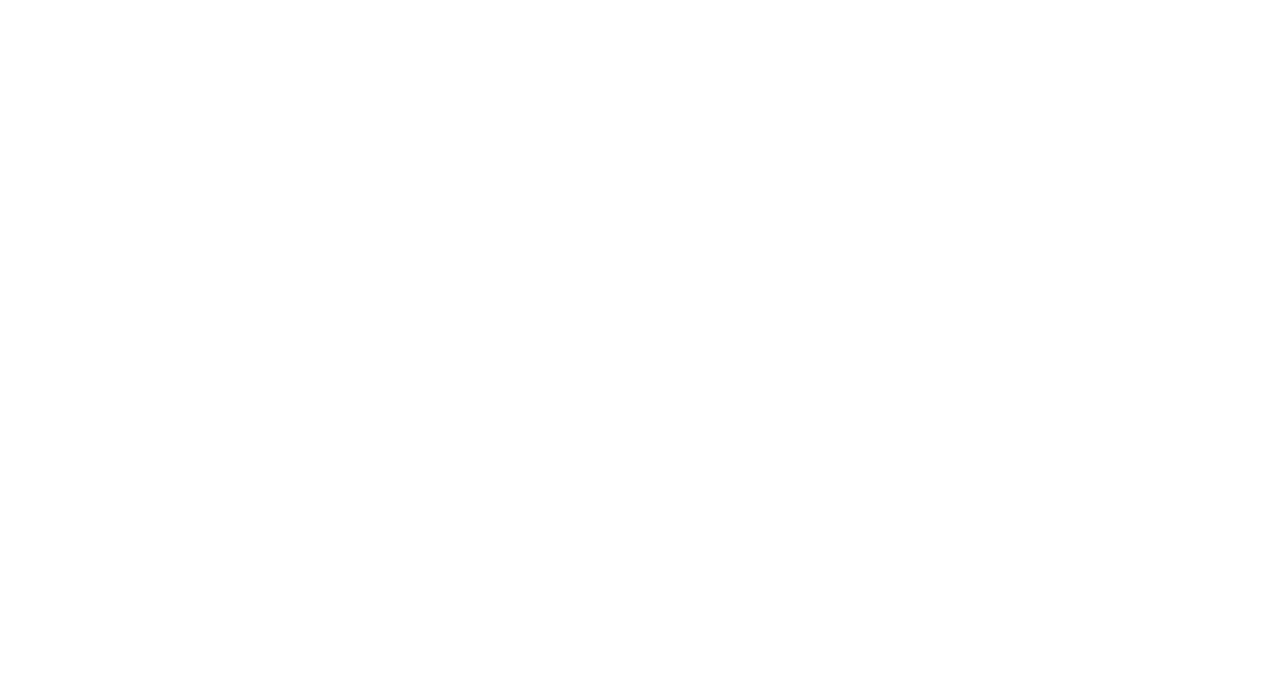
<file: BloggerTheme/archive.html>
<!DOCTYPE html>
<html lang="zxx" class="no-js">
<head>
    <!-- Mobile Specific Meta -->
    <meta name="viewport" content="width=device-width, initial-scale=1, shrink-to-fit=no">
    <!-- Favicon-->
    <link rel="shortcut icon" href="img/fav.png">
    <!-- Author Meta -->
    <meta name="author" content="colorlib">
    <!-- Meta Description -->
    <meta name="description" content="">
    <!-- Meta Keyword -->
    <meta name="keywords" content="">
    <!-- meta character set -->
    <meta charset="UTF-8">
    <!-- Site Title -->
    <title>Blogger</title>

    <link href="https://fonts.googleapis.com/css?family=Poppins:100,200,400,300,500,600,700" rel="stylesheet">
    <!--
    CSS
    ============================================= -->
    <link rel="stylesheet" href="css/linearicons.css">
    <link rel="stylesheet" href="css/font-awesome.min.css">
    <link rel="stylesheet" href="css/bootstrap.css">
    <link rel="stylesheet" href="css/owl.carousel.css">
    <link rel="stylesheet" href="css/main.css">
    <link rel="stylesheet" href="css/bootstrap-rtl.css">

</head>
<body>

<!-- Start Header Area -->
<header class="default-header">
    <nav class="navbar navbar-expand-lg navbar-light">
        <div class="container">
            <a class="navbar-brand" href="index.html">
                <img src="img/logo.png" alt="">
            </a>
            <button class="navbar-toggler" type="button" data-toggle="collapse" data-target="#navbarSupportedContent"
                    aria-controls="navbarSupportedContent" aria-expanded="false" aria-label="Toggle navigation">
                <span class="navbar-toggler-icon"></span>
            </button>

            <div class="collapse navbar-collapse justify-content-end align-items-center" id="navbarSupportedContent">
                <ul class="navbar-nav">
                    <li><a href="index.html">صفحه اصلی</a></li>
                    <li><a href="archive.html">آرشیو خبرها</a></li>
                    <li><a href="category.html">دسته بندی</a></li>
                    <li><a href="generic.html">عمومی</a></li>
                    <li><a href="team.html">تیم ما</a></li>
                    <!-- Dropdown -->
                    <li class="dropdown">
                        <a class="dropdown-toggle" href="#" id="navbardrop" data-toggle="dropdown">
                            Pages
                        </a>
                        <div class="dropdown-menu">
                            <a class="dropdown-item" href="single.html">Single</a>
                            <a class="dropdown-item" href="category.html">Category</a>
                            <a class="dropdown-item" href="search.html">Search</a>
                            <a class="dropdown-item" href="archive.html">Archive</a>
                            <a class="dropdown-item" href="generic.html">Generic</a>
                            <a class="dropdown-item" href="elements.html">Elements</a>
                        </div>
                    </li>
                </ul>
            </div>
        </div>
    </nav>
</header>
<!-- End Header Area -->

<!-- Start top-section Area -->
<section class="top-section-area section-gap">
    <div class="container">
        <div class="row justify-content-start align-items-center d-flex">
            <div class="col-lg-8 top-left">
                <h1 class="text-white mb-20">آرشیو خبر ها</h1>
                <ul>
                    <li><a href="index.html">صفحه اصلی </a><span class="lnr lnr-arrow-right"></span></li>
                    <li><a href="category.html">آرشیو خبر ها </a></li>
                </ul>
            </div>
        </div>
    </div>
    <br>
        <div class="container">
            <div class="row justify-content-center align-items-center d-flex">
                <div class="col-lg-8">
                    <div id="imaginary_container">
                        <div class="input-group stylish-input-group">
                            <input type="text" class="form-control" placeholder="دنبال چه خبری هستی..."
                                   onfocus="this.placeholder = ''" onblur="this.placeholder = 'دنبال چه خبری هستی... '"
                                   required="">
                            <span class="input-group-addon">
                                        <button type="submit">
                                            <span class="lnr lnr-magnifier"></span>
                                        </button>
                                    </span>
                        </div>
                    </div>
                    <p class="mt-20 text-center text-white">جستجوی خبرها از بین بی نهایت خبر</p>
                </div>
            </div>
        </div>
</section>

<!-- End top-section Area -->


<!-- Start post Area -->
<div class="post-wrapper pt-100">
    <!-- Start post Area -->
    <section class="post-area">
        <div class="container">
            <div class="row justify-content-center d-flex">
                <div class="col-lg-8">
                    <div class="post-lists search-list">
                        <div class="single-list flex-row d-flex">
                            <div class="thumb">
                                <div class="date">
                                    <span>20</span><br>Dec
                                </div>
                                <img src="img/asset/l1.jpg" alt="">
                            </div>
                            <div class="detail">
                                <a href="single.html"><h4 class="pb-20">لورم ایپسوم متن ساختگی <br>
                                    تولید سادگی نامفهوم از صنعت چاپ</h4></a>
                                <p>
                                    اگر شما یک طراح هستین و یا با طراحی های گرافیکی سروکار دارید به متن های برخورده اید
                                    که با نام لورم ایپسوم شناخته می‌شوند.
                                </p>
                                <p class="footer pt-20">
                                    <i class="fa fa-heart-o" aria-hidden="true"></i>
                                    <a href="#">06 لایک</a> <i class="ml-20 fa fa-comment-o" aria-hidden="true"></i> <a
                                        href="#">02 نظر</a>
                                </p>
                            </div>
                        </div>
                        <div class="single-list flex-row d-flex">
                            <div class="thumb">
                                <div class="date">
                                    <span>20</span><br>Dec
                                </div>
                                <img src="img/asset/l2.jpg" alt="">

                            </div>
                            <div class="detail">
                                <a href="single.html"><h4 class="pb-20">لورم ایپسوم متن ساختگی <br>
                                    تولید سادگی نامفهوم از صنعت چاپ</h4></a>
                                <p>
                                    اگر شما یک طراح هستین و یا با طراحی های گرافیکی سروکار دارید به متن های برخورده اید
                                    که با نام لورم ایپسوم شناخته می‌شوند.
                                </p>
                                <p class="footer pt-20">
                                    <i class="fa fa-heart-o" aria-hidden="true"></i>
                                    <a href="#">06 لایک</a> <i class="ml-20 fa fa-comment-o" aria-hidden="true"></i> <a
                                        href="#">02 نظر</a>
                                </p>
                            </div>
                        </div>
                        <div class="single-list flex-row d-flex">
                            <div class="thumb">
                                <div class="date">
                                    <span>20</span><br>Dec
                                </div>
                                <img src="img/asset/l3.jpg" alt="">
                            </div>
                            <div class="detail">
                                <a href="single.html"><h4 class="pb-20">لورم ایپسوم متن ساختگی <br>
                                    تولید سادگی نامفهوم از صنعت چاپ</h4></a>
                                <p>
                                    اگر شما یک طراح هستین و یا با طراحی های گرافیکی سروکار دارید به متن های برخورده اید
                                    که با نام لورم ایپسوم شناخته می‌شوند.
                                </p>
                                <p class="footer pt-20">
                                    <i class="fa fa-heart-o" aria-hidden="true"></i>
                                    <a href="#">06 لایک</a> <i class="ml-20 fa fa-comment-o" aria-hidden="true"></i> <a
                                        href="#">02 نظر</a>
                                </p>
                            </div>
                        </div>
                        <div class="single-list flex-row d-flex">
                            <div class="thumb">
                                <div class="date">
                                    <span>20</span><br>Dec
                                </div>
                                <img src="img/asset/l4.jpg" alt="">
                            </div>
                            <div class="detail">
                                <a href="single.html"><h4 class="pb-20">لورم ایپسوم متن ساختگی <br>>
                                    تولید سادگی نامفهوم از صنعت چاپ</h4></a>
                                <p>
                                    اگر شما یک طراح هستین و یا با طراحی های گرافیکی سروکار دارید به متن های برخورده اید
                                    که با نام لورم ایپسوم شناخته می‌شوند.
                                </p>
                                <p class="footer pt-20">
                                    <i class="fa fa-heart-o" aria-hidden="true"></i>
                                    <a href="#">06 لایک</a> <i class="ml-20 fa fa-comment-o" aria-hidden="true"></i> <a
                                        href="#">02 نظر</a>
                                </p>
                            </div>
                        </div>
                        <div class="single-list flex-row d-flex">
                            <div class="thumb">
                                <div class="date">
                                    <span>20</span><br>Dec
                                </div>
                                <img src="img/asset/l1.jpg" alt="">
                            </div>
                            <div class="detail">
                                <a href="single.html"><h4 class="pb-20">لورم ایپسوم متن ساختگی <br>
                                    تولید سادگی نامفهوم از صنعت چاپ</h4></a>
                                <p>
                                    اگر شما یک طراح هستین و یا با طراحی های گرافیکی سروکار دارید به متن های برخورده اید
                                    که با نام لورم ایپسوم شناخته می‌شوند.
                                </p>
                                <p class="footer pt-20">
                                    <i class="fa fa-heart-o" aria-hidden="true"></i>
                                    <a href="#">06 لایک</a> <i class="ml-20 fa fa-comment-o" aria-hidden="true"></i> <a
                                        href="#">02 نظر</a>
                                </p>
                            </div>
                        </div>
                        <div class="single-list flex-row d-flex">
                            <div class="thumb">
                                <div class="date">
                                    <span>20</span><br>Dec
                                </div>
                                <img src="img/asset/l2.jpg" alt="">
                            </div>
                            <div class="detail">
                                <a href="single.html"><h4 class="pb-20">لورم ایپسوم متن ساختگی <br>
                                    تولید سادگی نامفهوم از صنعت چاپ</h4></a>
                                <p>
                                    اگر شما یک طراح هستین و یا با طراحی های گرافیکی سروکار دارید به متن های برخورده اید
                                    که با نام لورم ایپسوم شناخته می‌شوند.
                                </p>
                                <p class="footer pt-20">
                                    <i class="fa fa-heart-o" aria-hidden="true"></i>
                                    <a href="#">06 لایک</a> <i class="ml-20 fa fa-comment-o" aria-hidden="true"></i> <a
                                        href="#">02 نظر</a>
                                </p>
                            </div>
                        </div>
                        <div class="single-list flex-row d-flex">
                            <div class="thumb">
                                <div class="date">
                                    <span>20</span><br>Dec
                                </div>
                                <img src="img/asset/l3.jpg" alt="">
                            </div>
                            <div class="detail">
                                <a href="single.html"><h4 class="pb-20">لورم ایپسوم متن ساختگی <br>
                                    تولید سادگی نامفهوم از صنعت چاپ</h4></a>
                                <p>
                                    اگر شما یک طراح هستین و یا با طراحی های گرافیکی سروکار دارید به متن های برخورده اید
                                    که با نام لورم ایپسوم شناخته می‌شوند.
                                </p>
                                <p class="footer pt-20">
                                    <i class="fa fa-heart-o" aria-hidden="true"></i>
                                    <a href="#">06 لایک</a> <i class="ml-20 fa fa-comment-o" aria-hidden="true"></i> <a
                                        href="#">02 نظر</a>
                                </p>
                            </div>
                        </div>
                        <div class="single-list flex-row d-flex">
                            <div class="thumb">
                                <div class="date">
                                    <span>20</span><br>Dec
                                </div>
                                <img src="img/asset/l4.jpg" alt="">
                            </div>
                            <div class="detail">
                                <a href="single.html"><h4 class="pb-20">لورم ایپسوم متن ساختگی <br>
                                    تولید سادگی نامفهوم از صنعت چاپ</h4></a>
                                <p>
                                    اگر شما یک طراح هستین و یا با طراحی های گرافیکی سروکار دارید به متن های برخورده اید
                                    که با نام لورم ایپسوم شناخته می‌شوند.
                                </p>
                                <p class="footer pt-20">
                                    <i class="fa fa-heart-o" aria-hidden="true"></i>
                                    <a href="#">06 لایک</a> <i class="ml-20 fa fa-comment-o" aria-hidden="true"></i> <a
                                        href="#">02 نظر</a>
                                </p>
                            </div>
                        </div>
                        <div class="justify-content-center d-flex">
                            <a class="text-uppercase primary-btn loadmore-btn mt-40 mb-60" href="#"> خبرهای بیشتر</a>
                        </div>
                    </div>
                </div>
                <div class="col-lg-4 sidebar-area">
                    <div class="single_widget search_widget">
                        <div id="imaginary_container">
                            <div class="input-group stylish-input-group">
                                <input type="text" class="form-control" placeholder="جستجو...">
                                <span class="input-group-addon">
                                        <button type="submit">
                                            <span class="lnr lnr-magnifier"></span>
                                        </button>  
                                    </span>
                            </div>
                        </div>
                    </div>

                    <div class="single_widget about_widget">
                        <img src="img/asset/s-img.jpg" alt="">
                        <h2 class="text-uppercase">فاطمه گلرو</h2>
                        <p>
                            اگر شما یک طراح هستین و یا با طراحی های گرافیکی سروکار دارید به متن های برخورده اید که با
                            نام لورم ایپسوم شناخته می‌شوند.
                        </p>
                        <div class="social-link">
                            <a href="#">
                                <button class="btn"><i class="fa fa-facebook" aria-hidden="true"></i> لایک</button>
                            </a>
                            <a href="#">
                                <button class="btn"><i class="fa fa-twitter" aria-hidden="true"></i> دنبال کردن</button>
                            </a>
                        </div>
                    </div>
                    <div class="single_widget cat_widget">
                        <h4 class="text-uppercase pb-20">گروه های خبری</h4>
                        <ul>
                            <li>
                                <a href="#">گروه خبری یک <span>37</span></a>
                            </li>
                            <li>
                                <a href="#">گروه خبری دو <span>37</span></a>
                            </li>
                            <li>
                                <a href="#">گروه خبری سه <span>37</span></a>
                            </li>
                            <li>
                                <a href="#">گروه خبری چهار <span>37</span></a>
                            </li>
                            <li>
                                <a href="#">گروه خبری پنج <span>37</span></a>
                            </li>
                            <li>
                                <a href="#">گروه خبری شش <span>37</span></a>
                            </li>
                            <li>
                                <a href="#">گروه خبری هفت <span>37</span></a>
                            </li>
                        </ul>
                    </div>
                    <div class="single_widget recent_widget"  dir="ltr">
                        <h4 class="text-uppercase pb-20">آخرین خبرهای ارسالی</h4>
                        <div class="active-recent-carusel">
                            <div class="item">
                                <img src="img/asset/slider.jpg" alt="">
                                <p class="mt-20 title text-uppercase">تولید سادگی نامفهوم از صنعت چاپ <br>
                                    لورم ایپسوم</p>
                                <p>تاریخ : 1399/06/26  <span> <i class="fa fa-heart-o" aria-hidden="true"></i>
                                    06 <i class="fa fa-comment-o" aria-hidden="true"></i>02</span></p>
                            </div>
                            <div class="item">
                                <img src="img/asset/slider.jpg" alt="">
                                <p class="mt-20 title text-uppercase">تولید سادگی نامفهوم از صنعت چاپ <br>
                                    لورم ایپسوم</p>
                                <p>تاریخ : 1399/06/26  <span> <i class="fa fa-heart-o" aria-hidden="true"></i>
                                    06 <i class="fa fa-comment-o" aria-hidden="true"></i>02</span></p>
                            </div>
                            <div class="item">
                                <img src="img/asset/slider.jpg" alt="">
                                <p class="mt-20 title text-uppercase">تولید سادگی نامفهوم از صنعت چاپ <br>
                                    لورم ایپسوم</p>
                                <p>تاریخ : 1399/06/26  <span> <i class="fa fa-heart-o" aria-hidden="true"></i>
                                    06 <i class="fa fa-comment-o" aria-hidden="true"></i>02</span></p>
                            </div>
                        </div>
                    </div>
                    <div class="single_widget cat_widget">
                        <h4 class="text-uppercase pb-20">آرشیو خبر های در اساس تاریخ</h4>
                        <ul>
                            <li>
                                <a href="#">فروردین <span style="float: left">37</span></a>
                            </li>
                            <li>
                                <a href="#">اردیبهشت <span style="float: left">37</span></a>
                            </li>
                            <li>
                                <a href="#">خرداد <span style="float: left">37</span></a>
                            </li>
                            <li>
                                <a href="#">تیر <span style="float: left">37</span></a>
                            </li>
                            <li>
                                <a href="#">مرداد <span style="float: left">37</span></a>
                            </li>
                            <li>
                                <a href="#">شهریور <span style="float: left">37</span></a>
                            </li>
                            <li>
                                <a href="#">مهر <span style="float: left">37</span></a>
                            </li>
                        </ul>
                    </div>
                    <div class="single_widget tag_widget">
                        <h4 class="text-uppercase pb-20">برچسب ها</h4>
                        <ul>
                            <li><a href="#">روش زندگی</a></li>
                            <li><a href="#">هنر</a></li>
                            <li><a href="#">غذا</a></li>
                            <li><a href="#">تکنولوژی</a></li>
                            <li><a href="#">مدلینگ</a></li>
                            <li><a href="#">ورزشی</a></li>
                            <li><a href="#">غذا</a></li>
                            <li><a href="#">تکنولوژی</a></li>
                        </ul>
                    </div>
                </div>
            </div>
        </div>
    </section>
    <!-- End post Area -->
</div>
<!-- End post Area -->

<!-- start footer Area -->
<footer class="footer-area section-gap" >
    <div class="container">
        <div class="row">
            <div class="col-lg-3  col-md-12">
                <div class="single-footer-widget">
                    <h6>خبر های برتر</h6>
                    <ul class="footer-nav">
                        <li><a href="#">مدیریت سایت</a></li>
                        <li><a href="َِ#">مدیریت</a></li>
                        <li><a href="elements.html">ابزار </a></li>
                        <li><a href="#">لورم ایپسوم</a></li>
                    </ul>
                </div>
            </div>
            <div class="col-lg-6  col-md-12">
                <div class="single-footer-widget newsletter">
                    <h6>خبرنامه</h6>
                    <p>ایمیل خود را وارد کنید تا آخرین خبرها را در ایمیل خود داشته باشید</p>
                    <div id="mc_embed_signup">
                        <form target="_blank" novalidate="true"
                              action="https://spondonit.us12.list-manage.com/subscribe/post?u=1462626880ade1ac87bd9c93a&amp;id=92a4423d01"
                              method="get" class="form-inline">

                            <div class="form-group row" style="width: 100%">
                                <div class="col-lg-8 col-md-12">
                                    <input name="EMAIL" placeholder="ایمیل خود را وارد کنید"
                                           onfocus="this.placeholder = ''"
                                           onblur="this.placeholder = 'Enter Email '" required="" type="email">
                                    <div style="position: absolute; left: -5000px;">
                                        <input name="b_36c4fd991d266f23781ded980_aefe40901a" tabindex="-1" value=""
                                               type="text">
                                    </div>
                                </div>

                                <div class="col-lg-4 col-md-12">
                                    <button class="nw-btn primary-btn">عضویت<span
                                            class="lnr lnr-arrow-right"></span></button>
                                </div>
                            </div>
                            <div class="info"></div>
                        </form>
                    </div>
                </div>
            </div>
            <div class="col-lg-3  col-md-12">
                <div class="single-footer-widget mail-chimp">
                    <h6 class="mb-20">اینستگرام ما</h6>
                    <ul class="instafeed d-flex flex-wrap">
                        <li><img src="img/i1.jpg" alt=""></li>
                        <li><img src="img/i2.jpg" alt=""></li>
                        <li><img src="img/i3.jpg" alt=""></li>
                        <li><img src="img/i4.jpg" alt=""></li>
                        <li><img src="img/i5.jpg" alt=""></li>
                        <li><img src="img/i6.jpg" alt=""></li>
                        <li><img src="img/i7.jpg" alt=""></li>
                        <li><img src="img/i8.jpg" alt=""></li>
                    </ul>
                </div>
            </div>
        </div>

        <div class="row footer-bottom d-flex justify-content-between">
            <!-- Link back to Colorlib can't be removed. Template is licensed under CC BY 3.0. -->
            <p class="col-lg-8 col-sm-12 footer-text">فارسی سازی این سایت توسط سبحان علیدوست انجام شده است و برای سفارش
                کارهای بیششتر به این ایمیل sbn.alidoost@gmail.com پیام ارسال کنید</p>
            <!-- Link back to Colorlib can't be removed. Template is licensed under CC BY 3.0. -->
            <div class="col-lg-4 col-sm-12 footer-social">
                <a href="#"><i class="fa fa-facebook"></i></a>
                <a href="#"><i class="fa fa-twitter"></i></a>
                <a href="#"><i class="fa fa-dribbble"></i></a>
                <a href="#"><i class="fa fa-behance"></i></a>
            </div>
        </div>
    </div>
</footer>
<!-- End footer Area -->

<script src="js/vendor/jquery-2.2.4.min.js"></script>
<script src="https://cdnjs.cloudflare.com/ajax/libs/popper.js/1.11.0/umd/popper.min.js"
        integrity="sha384-b/U6ypiBEHpOf/4+1nzFpr53nxSS+GLCkfwBdFNTxtclqqenISfwAzpKaMNFNmj4"
        crossorigin="anonymous"></script>
<script src="js/vendor/bootstrap.min.js"></script>
<script src="js/jquery.ajaxchimp.min.js"></script>
<script src="js/parallax.min.js"></script>
<script src="js/owl.carousel.min.js"></script>
<script src="js/jquery.magnific-popup.min.js"></script>
<script src="js/jquery.sticky.js"></script>
<script src="js/main.js"></script>
</body>
</html>
</file>
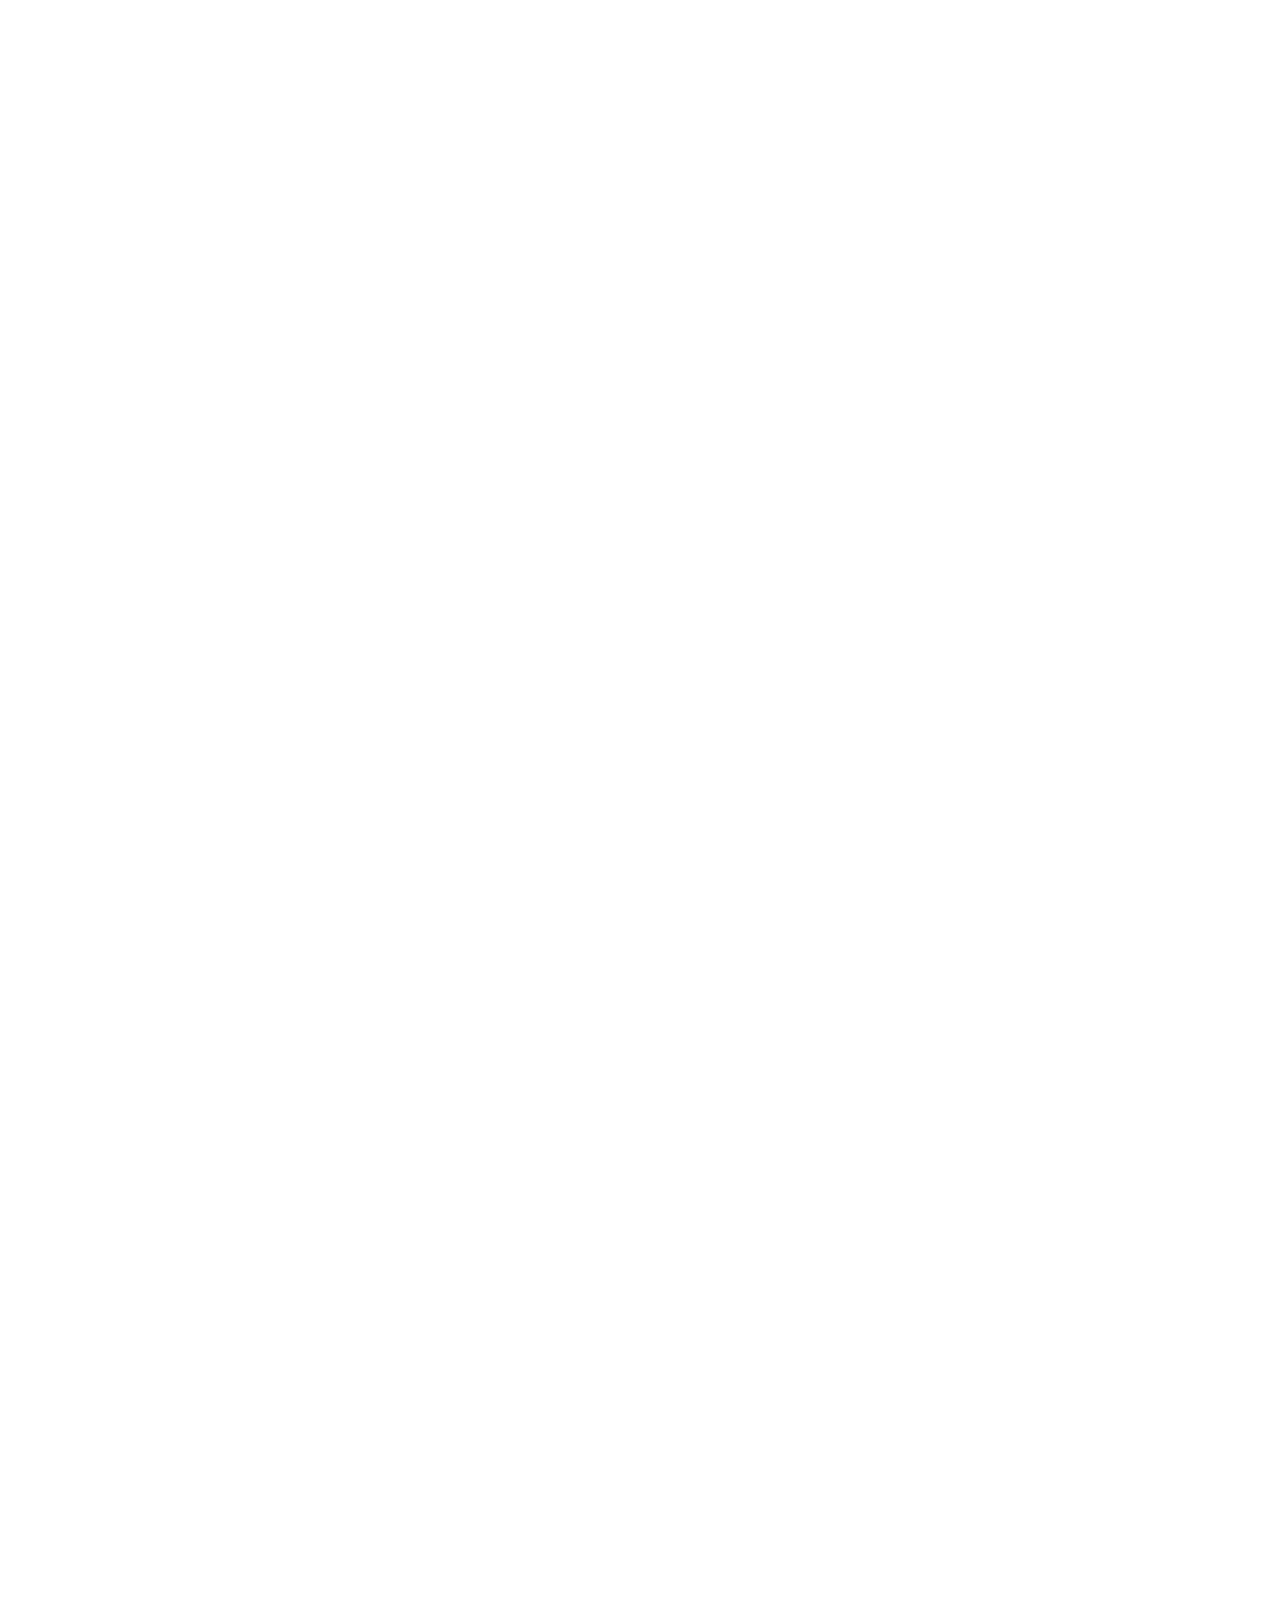
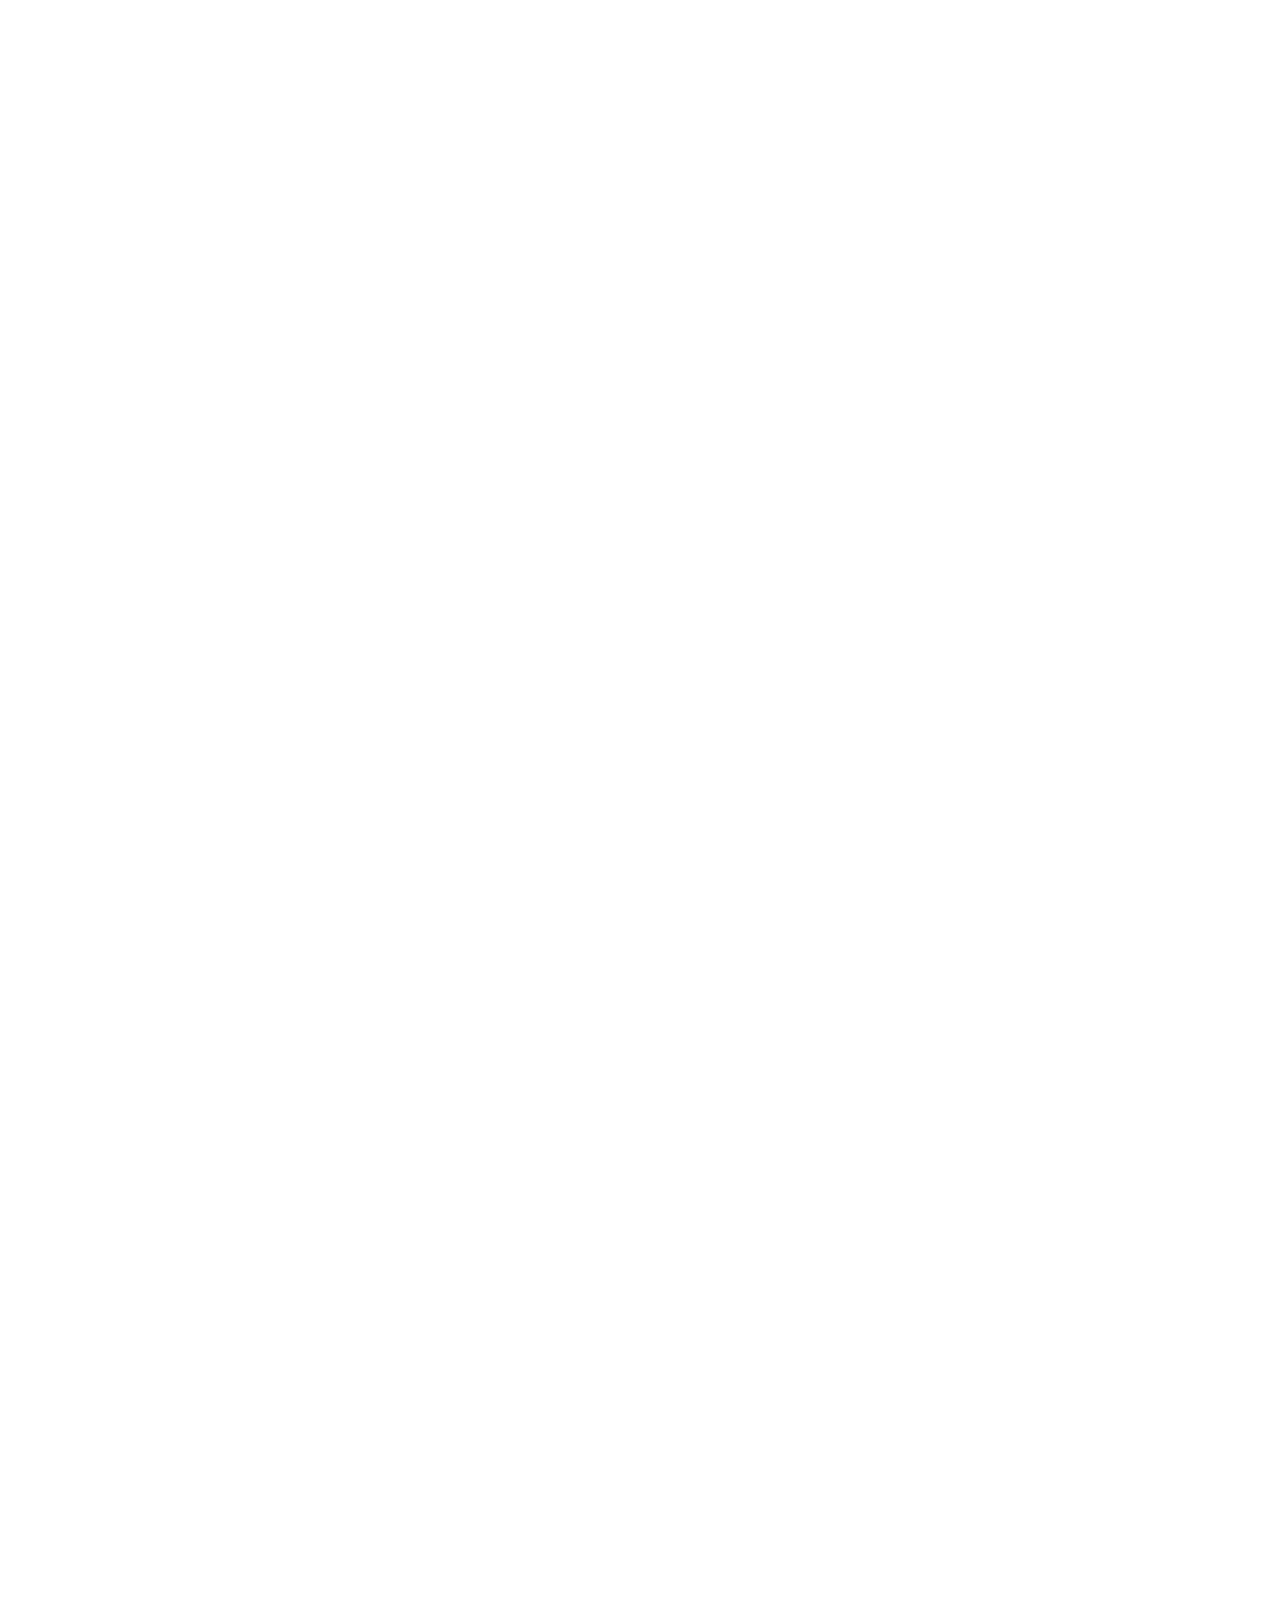
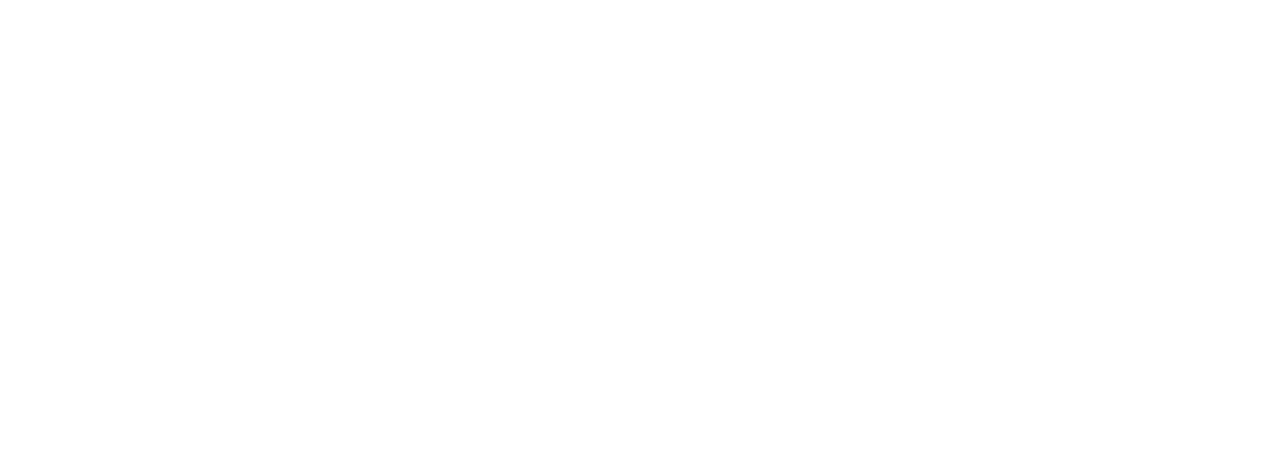
<file: BloggerTheme/category.html>
<!DOCTYPE html>
<html lang="zxx" class="no-js">
<head>
    <!-- Mobile Specific Meta -->
    <meta name="viewport" content="width=device-width, initial-scale=1, shrink-to-fit=no">
    <!-- Favicon-->
    <link rel="shortcut icon" href="img/fav.png">
    <!-- Author Meta -->
    <meta name="author" content="colorlib">
    <!-- Meta Description -->
    <meta name="description" content="">
    <!-- Meta Keyword -->
    <meta name="keywords" content="">
    <!-- meta character set -->
    <meta charset="UTF-8">
    <!-- Site Title -->
    <title>Blogger</title>

    <link href="https://fonts.googleapis.com/css?family=Poppins:100,200,400,300,500,600,700" rel="stylesheet">
    <!--
    CSS
    ============================================= -->
    <link rel="stylesheet" href="css/linearicons.css">
    <link rel="stylesheet" href="css/font-awesome.min.css">
    <link rel="stylesheet" href="css/bootstrap.css">
    <link rel="stylesheet" href="css/owl.carousel.css">
    <link rel="stylesheet" href="css/main.css">
    <link rel="stylesheet" href="css/bootstrap-rtl.css">
</head>
<body>

<!-- Start Header Area -->
<header class="default-header">
    <nav class="navbar navbar-expand-lg navbar-light">
        <div class="container">
            <a class="navbar-brand" href="index.html">
                <img src="img/logo.png" alt="">
            </a>
            <button class="navbar-toggler" type="button" data-toggle="collapse" data-target="#navbarSupportedContent"
                    aria-controls="navbarSupportedContent" aria-expanded="false" aria-label="Toggle navigation">
                <span class="navbar-toggler-icon"></span>
            </button>

            <div class="collapse navbar-collapse justify-content-end align-items-center" id="navbarSupportedContent">
                <ul class="navbar-nav">
                    <li><a href="index.html">صفحه اصلی</a></li>
                    <li><a href="archive.html">آرشیو خبرها</a></li>
                    <li><a href="category.html">دسته بندی</a></li>
                    <li><a href="generic.html">عمومی</a></li>
                    <li><a href="team.html">تیم ما</a></li>
                    <!-- Dropdown -->
                    <li class="dropdown">
                        <a class="dropdown-toggle" href="#" id="navbardrop" data-toggle="dropdown">
                            Pages
                        </a>
                        <div class="dropdown-menu">
                            <a class="dropdown-item" href="single.html">Single</a>
                            <a class="dropdown-item" href="category.html">Category</a>
                            <a class="dropdown-item" href="search.html">Search</a>
                            <a class="dropdown-item" href="archive.html">Archive</a>
                            <a class="dropdown-item" href="generic.html">Generic</a>
                            <a class="dropdown-item" href="elements.html">Elements</a>
                        </div>
                    </li>
                </ul>
            </div>
        </div>
    </nav>
</header>
<!-- End Header Area -->

<!-- Start top-section Area -->
<section class="top-section-area section-gap">
    <div class="container">
        <div class="row justify-content-between align-items-center d-flex">
            <div class="col-lg-8 top-left">
                <h1 class="text-white mb-20">Fashion News</h1>
                <ul>
                    <li><a href="index.html">صفحه اصلی</a><span class="lnr lnr-arrow-right"></span></li>
                    <li><a href="category.html">دسته بندی</a></li>

                </ul>
            </div>
        </div>
    </div>
</section>
<!-- End top-section Area -->


<!-- Start post Area -->
<div class="post-wrapper pt-100">
    <!-- Start post Area -->
    <section class="post-area">
        <div class="container">
            <div class="row justify-content-center d-flex">
                <div class="col-lg-8">
                    <div class="top-posts pt-50">
                        <div class="container">
                            <div class="row justify-content-center">
                                <div class="single-posts col-lg-6 col-sm-6">
                                    <img class="img-fluid" src="img/asset/p1.jpg" alt="">
                                    <div class="date mt-20 mb-20">10 Jan 2018</div>
                                    <div class="detail">
                                        <a href="#"><h4 class="pb-20">Addiction When Gambling <br>
                                            Becomes A Problem</h4></a>
                                        <p>
                                            inappropriate behavior Lorem ipsum dolor sit amet, consecteturinapprop riate
                                            behavior Lorem ipsum dolor sit amet, consectetur.
                                        </p>
                                        <p class="footer pt-20">
                                            <i class="fa fa-heart-o" aria-hidden="true"></i>
                                            <a href="#">06 Likes</a> <i class="ml-20 fa fa-comment-o"
                                                                        aria-hidden="true"></i> <a href="#">02
                                            Comments</a>
                                        </p>
                                    </div>
                                </div>
                                <div class="single-posts col-lg-6 col-sm-6">
                                    <img class="img-fluid" src="img/asset/p2.jpg" alt="">
                                    <div class="date mt-20 mb-20">10 Jan 2018</div>
                                    <div class="detail">
                                        <a href="#"><h4 class="pb-20">Addiction When Gambling <br>
                                            Becomes A Problem</h4></a>
                                        <p>
                                            inappropriate behavior Lorem ipsum dolor sit amet, consecteturinapprop riate
                                            behavior Lorem ipsum dolor sit amet, consectetur.
                                        </p>
                                        <p class="footer pt-20">
                                            <i class="fa fa-heart-o" aria-hidden="true"></i>
                                            <a href="#">06 Likes</a> <i class="ml-20 fa fa-comment-o"
                                                                        aria-hidden="true"></i> <a href="#">02
                                            Comments</a>
                                        </p>
                                    </div>
                                </div>
                                <div class="single-posts col-lg-6 col-sm-6">
                                    <img class="img-fluid" src="img/asset/l1.jpg" alt="">
                                    <div class="date mt-20 mb-20">10 Jan 2018</div>
                                    <div class="detail">
                                        <a href="#"><h4 class="pb-20">Addiction When Gambling <br>
                                            Becomes A Problem</h4></a>
                                        <p>
                                            inappropriate behavior Lorem ipsum dolor sit amet, consecteturinapprop riate
                                            behavior Lorem ipsum dolor sit amet, consectetur.
                                        </p>
                                        <p class="footer pt-20">
                                            <i class="fa fa-heart-o" aria-hidden="true"></i>
                                            <a href="#">06 Likes</a> <i class="ml-20 fa fa-comment-o"
                                                                        aria-hidden="true"></i> <a href="#">02
                                            Comments</a>
                                        </p>
                                    </div>
                                </div>
                                <div class="single-posts col-lg-6 col-sm-6">
                                    <img class="img-fluid" src="img/asset/l2.jpg" alt="">
                                    <div class="date mt-20 mb-20">10 Jan 2018</div>
                                    <div class="detail">
                                        <a href="#"><h4 class="pb-20">Addiction When Gambling <br>
                                            Becomes A Problem</h4></a>
                                        <p>
                                            inappropriate behavior Lorem ipsum dolor sit amet, consecteturinapprop riate
                                            behavior Lorem ipsum dolor sit amet, consectetur.
                                        </p>
                                        <p class="footer pt-20">
                                            <i class="fa fa-heart-o" aria-hidden="true"></i>
                                            <a href="#">06 Likes</a> <i class="ml-20 fa fa-comment-o"
                                                                        aria-hidden="true"></i> <a href="#">02
                                            Comments</a>
                                        </p>
                                    </div>
                                </div>
                                <div class="justify-content-center d-flex">
                                    <a class="text-uppercase primary-btn loadmore-btn mt-70 mb-60" href="#"> Load More
                                        Post</a>
                                </div>
                            </div>
                        </div>
                    </div>
                </div>
                <div class="col-lg-4 sidebar-area">
                    <div class="single_widget search_widget">
                        <div id="imaginary_container">
                            <div class="input-group stylish-input-group">
                                <input type="text" class="form-control" placeholder="جستجو...">
                                <span class="input-group-addon">
                                        <button type="submit">
                                            <span class="lnr lnr-magnifier"></span>
                                        </button>
                                    </span>
                            </div>
                        </div>
                    </div>

                    <div class="single_widget about_widget">
                        <img src="img/asset/s-img.jpg" alt="">
                        <h2 class="text-uppercase">فاطمه گلرو</h2>
                        <p>
                            اگر شما یک طراح هستین و یا با طراحی های گرافیکی سروکار دارید به متن های برخورده اید که با
                            نام لورم ایپسوم شناخته می‌شوند.
                        </p>
                        <div class="social-link">
                            <a href="#">
                                <button class="btn"><i class="fa fa-facebook" aria-hidden="true"></i> لایک</button>
                            </a>
                            <a href="#">
                                <button class="btn"><i class="fa fa-twitter" aria-hidden="true"></i> دنبال کردن</button>
                            </a>
                        </div>
                    </div>
                    <div class="single_widget cat_widget">
                        <h4 class="text-uppercase pb-20">گروه های خبری</h4>
                        <ul>
                            <li>
                                <a href="#">گروه خبری یک <span>37</span></a>
                            </li>
                            <li>
                                <a href="#">گروه خبری دو <span>37</span></a>
                            </li>
                            <li>
                                <a href="#">گروه خبری سه <span>37</span></a>
                            </li>
                            <li>
                                <a href="#">گروه خبری چهار <span>37</span></a>
                            </li>
                            <li>
                                <a href="#">گروه خبری پنج <span>37</span></a>
                            </li>
                            <li>
                                <a href="#">گروه خبری شش <span>37</span></a>
                            </li>
                            <li>
                                <a href="#">گروه خبری هفت <span>37</span></a>
                            </li>
                        </ul>
                    </div>
                    <div class="single_widget recent_widget"  dir="ltr">
                        <h4 class="text-uppercase pb-20">آخرین خبرهای ارسالی</h4>
                        <div class="active-recent-carusel">
                            <div class="item">
                                <img src="img/asset/slider.jpg" alt="">
                                <p class="mt-20 title text-uppercase">تولید سادگی نامفهوم از صنعت چاپ <br>
                                    لورم ایپسوم</p>
                                <p>تاریخ : 1399/06/26  <span> <i class="fa fa-heart-o" aria-hidden="true"></i>
                                    06 <i class="fa fa-comment-o" aria-hidden="true"></i>02</span></p>
                            </div>
                            <div class="item">
                                <img src="img/asset/slider.jpg" alt="">
                                <p class="mt-20 title text-uppercase">تولید سادگی نامفهوم از صنعت چاپ <br>
                                    لورم ایپسوم</p>
                                <p>تاریخ : 1399/06/26  <span> <i class="fa fa-heart-o" aria-hidden="true"></i>
                                    06 <i class="fa fa-comment-o" aria-hidden="true"></i>02</span></p>
                            </div>
                            <div class="item">
                                <img src="img/asset/slider.jpg" alt="">
                                <p class="mt-20 title text-uppercase">تولید سادگی نامفهوم از صنعت چاپ <br>
                                    لورم ایپسوم</p>
                                <p>تاریخ : 1399/06/26  <span> <i class="fa fa-heart-o" aria-hidden="true"></i>
                                    06 <i class="fa fa-comment-o" aria-hidden="true"></i>02</span></p>
                            </div>
                        </div>
                    </div>
                    <div class="single_widget cat_widget">
                        <h4 class="text-uppercase pb-20">آرشیو خبر های در اساس تاریخ</h4>
                        <ul>
                            <li>
                                <a href="#">فروردین <span style="float: left">37</span></a>
                            </li>
                            <li>
                                <a href="#">اردیبهشت <span style="float: left">37</span></a>
                            </li>
                            <li>
                                <a href="#">خرداد <span style="float: left">37</span></a>
                            </li>
                            <li>
                                <a href="#">تیر <span style="float: left">37</span></a>
                            </li>
                            <li>
                                <a href="#">مرداد <span style="float: left">37</span></a>
                            </li>
                            <li>
                                <a href="#">شهریور <span style="float: left">37</span></a>
                            </li>
                            <li>
                                <a href="#">مهر <span style="float: left">37</span></a>
                            </li>
                        </ul>
                    </div>
                    <div class="single_widget tag_widget">
                        <h4 class="text-uppercase pb-20">برچسب ها</h4>
                        <ul>
                            <li><a href="#">روش زندگی</a></li>
                            <li><a href="#">هنر</a></li>
                            <li><a href="#">غذا</a></li>
                            <li><a href="#">تکنولوژی</a></li>
                            <li><a href="#">مدلینگ</a></li>
                            <li><a href="#">ورزشی</a></li>
                            <li><a href="#">غذا</a></li>
                            <li><a href="#">تکنولوژی</a></li>
                        </ul>
                    </div>
                </div>
            </div>
        </div>
    </section>
    <!-- End post Area -->
</div>
<!-- End post Area -->

<!-- start footer Area -->
<footer class="footer-area section-gap">
    <div class="container">
        <div class="row">
            <div class="col-lg-3  col-md-12">
                <div class="single-footer-widget">
                    <h6>Top Products</h6>
                    <ul class="footer-nav">
                        <li><a href="#">Managed Website</a></li>
                        <li><a href="#">Manage Reputation</a></li>
                        <li><a href="#">Power Tools</a></li>
                        <li><a href="#">Marketing Service</a></li>
                    </ul>
                </div>
            </div>
            <div class="col-lg-6  col-md-12">
                <div class="single-footer-widget newsletter">
                    <h6>Newsletter</h6>
                    <p>You can trust us. we only send promo offers, not a single spam.</p>
                    <div id="mc_embed_signup">
                        <form target="_blank" novalidate="true"
                              action="https://spondonit.us12.list-manage.com/subscribe/post?u=1462626880ade1ac87bd9c93a&amp;id=92a4423d01"
                              method="get" class="form-inline">

                            <div class="form-group row" style="width: 100%">
                                <div class="col-lg-8 col-md-12">
                                    <input name="EMAIL" placeholder="Enter Email" onfocus="this.placeholder = ''"
                                           onblur="this.placeholder = 'Enter Email '" required="" type="email">
                                    <div style="position: absolute; left: -5000px;">
                                        <input name="b_36c4fd991d266f23781ded980_aefe40901a" tabindex="-1" value=""
                                               type="text">
                                    </div>
                                </div>

                                <div class="col-lg-4 col-md-12">
                                    <button class="nw-btn primary-btn">Subscribe<span
                                            class="lnr lnr-arrow-right"></span></button>
                                </div>
                            </div>
                            <div class="info"></div>
                        </form>
                    </div>
                </div>
            </div>
            <div class="col-lg-3  col-md-12">
                <div class="single-footer-widget mail-chimp">
                    <h6 class="mb-20">Instragram Feed</h6>
                    <ul class="instafeed d-flex flex-wrap">
                        <li><img src="img/i1.jpg" alt=""></li>
                        <li><img src="img/i2.jpg" alt=""></li>
                        <li><img src="img/i3.jpg" alt=""></li>
                        <li><img src="img/i4.jpg" alt=""></li>
                        <li><img src="img/i5.jpg" alt=""></li>
                        <li><img src="img/i6.jpg" alt=""></li>
                        <li><img src="img/i7.jpg" alt=""></li>
                        <li><img src="img/i8.jpg" alt=""></li>
                    </ul>
                </div>
            </div>
        </div>

        <div class="row footer-bottom d-flex justify-content-between">
            <!-- Link back to Colorlib can't be removed. Template is licensed under CC BY 3.0. -->
            <p class="col-lg-8 col-sm-12 footer-text">Copyright &copy;<script>document.write(new Date().getFullYear());</script>
                All rights reserved | This template is made with <i class="fa fa-heart-o" aria-hidden="true"></i> by <a
                        href="https://colorlib.com" target="_blank">Colorlib</a></p>
            <!-- Link back to Colorlib can't be removed. Template is licensed under CC BY 3.0. -->
            <div class="col-lg-4 col-sm-12 footer-social">
                <a href="#"><i class="fa fa-facebook"></i></a>
                <a href="#"><i class="fa fa-twitter"></i></a>
                <a href="#"><i class="fa fa-dribbble"></i></a>
                <a href="#"><i class="fa fa-behance"></i></a>
            </div>
        </div>
    </div>
</footer>
<!-- End footer Area -->

<script src="js/vendor/jquery-2.2.4.min.js"></script>
<script src="https://cdnjs.cloudflare.com/ajax/libs/popper.js/1.11.0/umd/popper.min.js"
        integrity="sha384-b/U6ypiBEHpOf/4+1nzFpr53nxSS+GLCkfwBdFNTxtclqqenISfwAzpKaMNFNmj4"
        crossorigin="anonymous"></script>
<script src="js/vendor/bootstrap.min.js"></script>
<script src="js/jquery.ajaxchimp.min.js"></script>
<script src="js/parallax.min.js"></script>
<script src="js/owl.carousel.min.js"></script>
<script src="js/jquery.magnific-popup.min.js"></script>
<script src="js/jquery.sticky.js"></script>
<script src="js/main.js"></script>
</body>
</html>
</file>
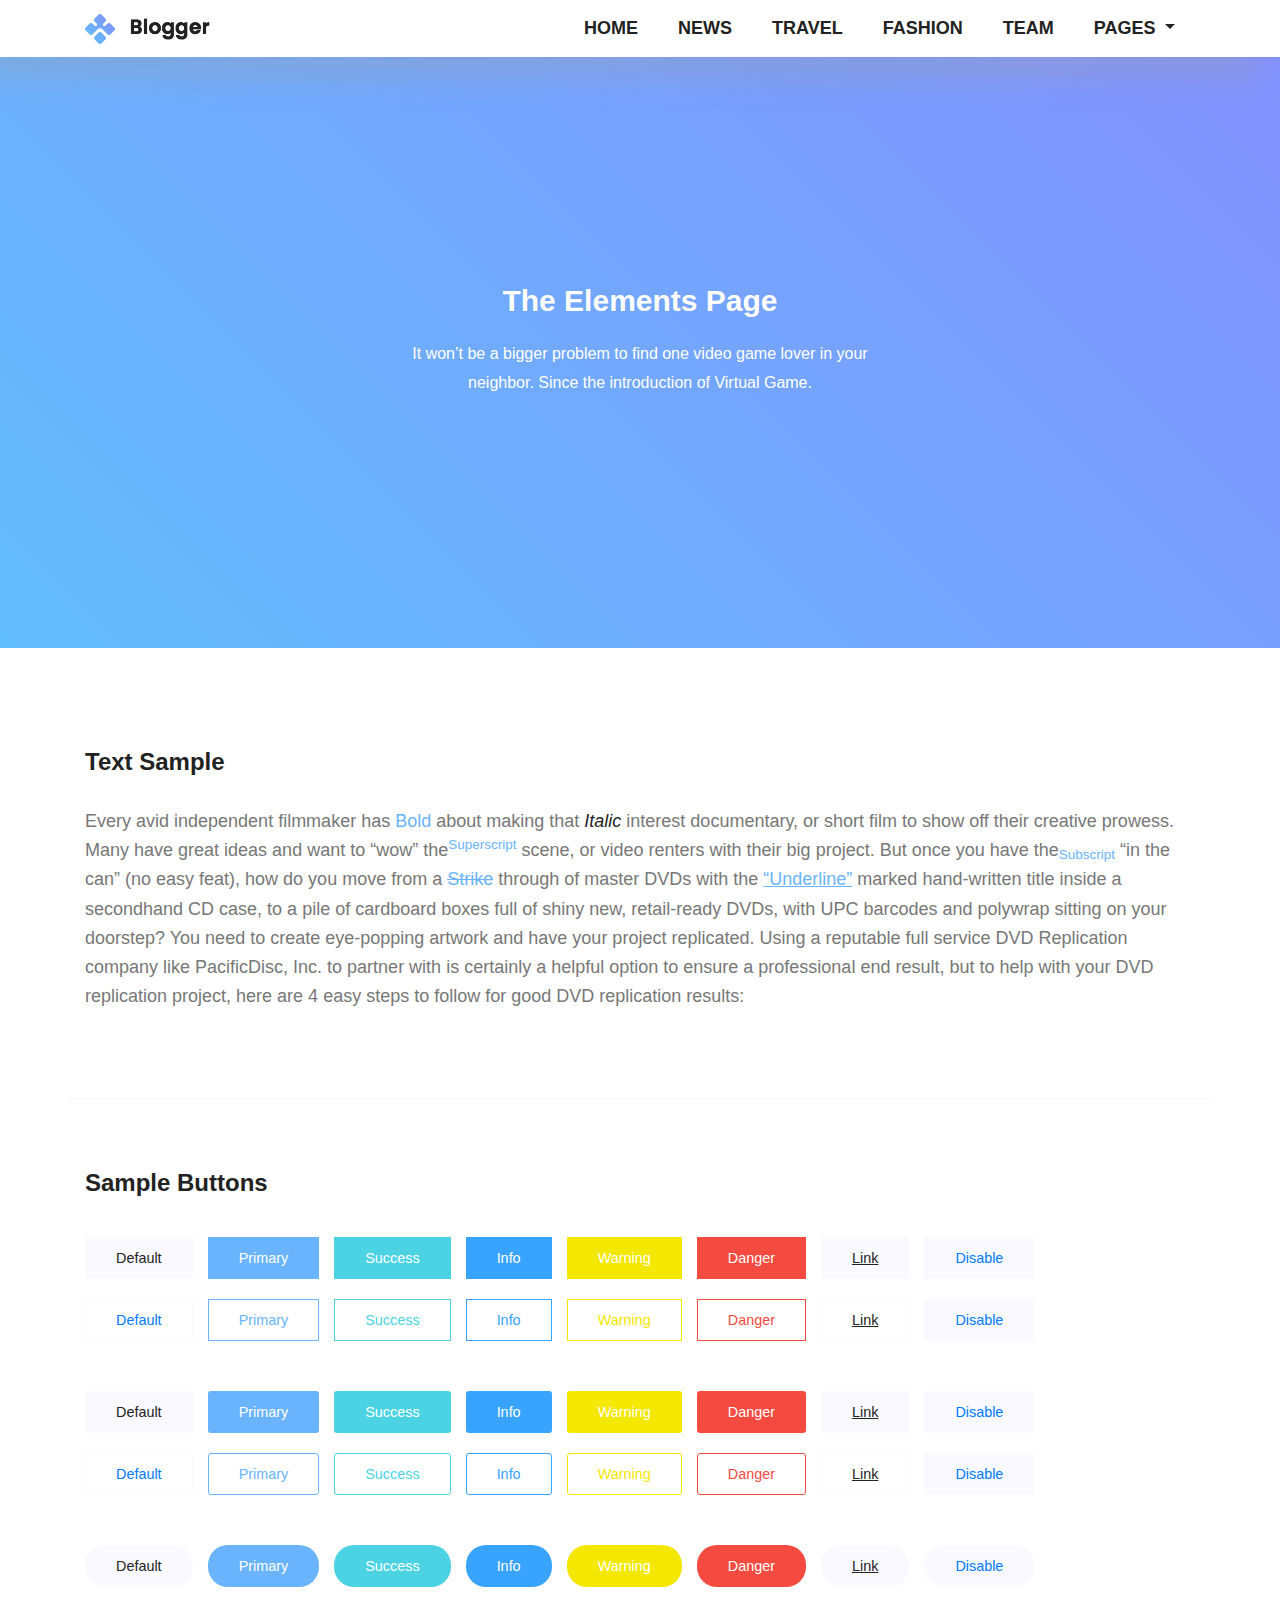
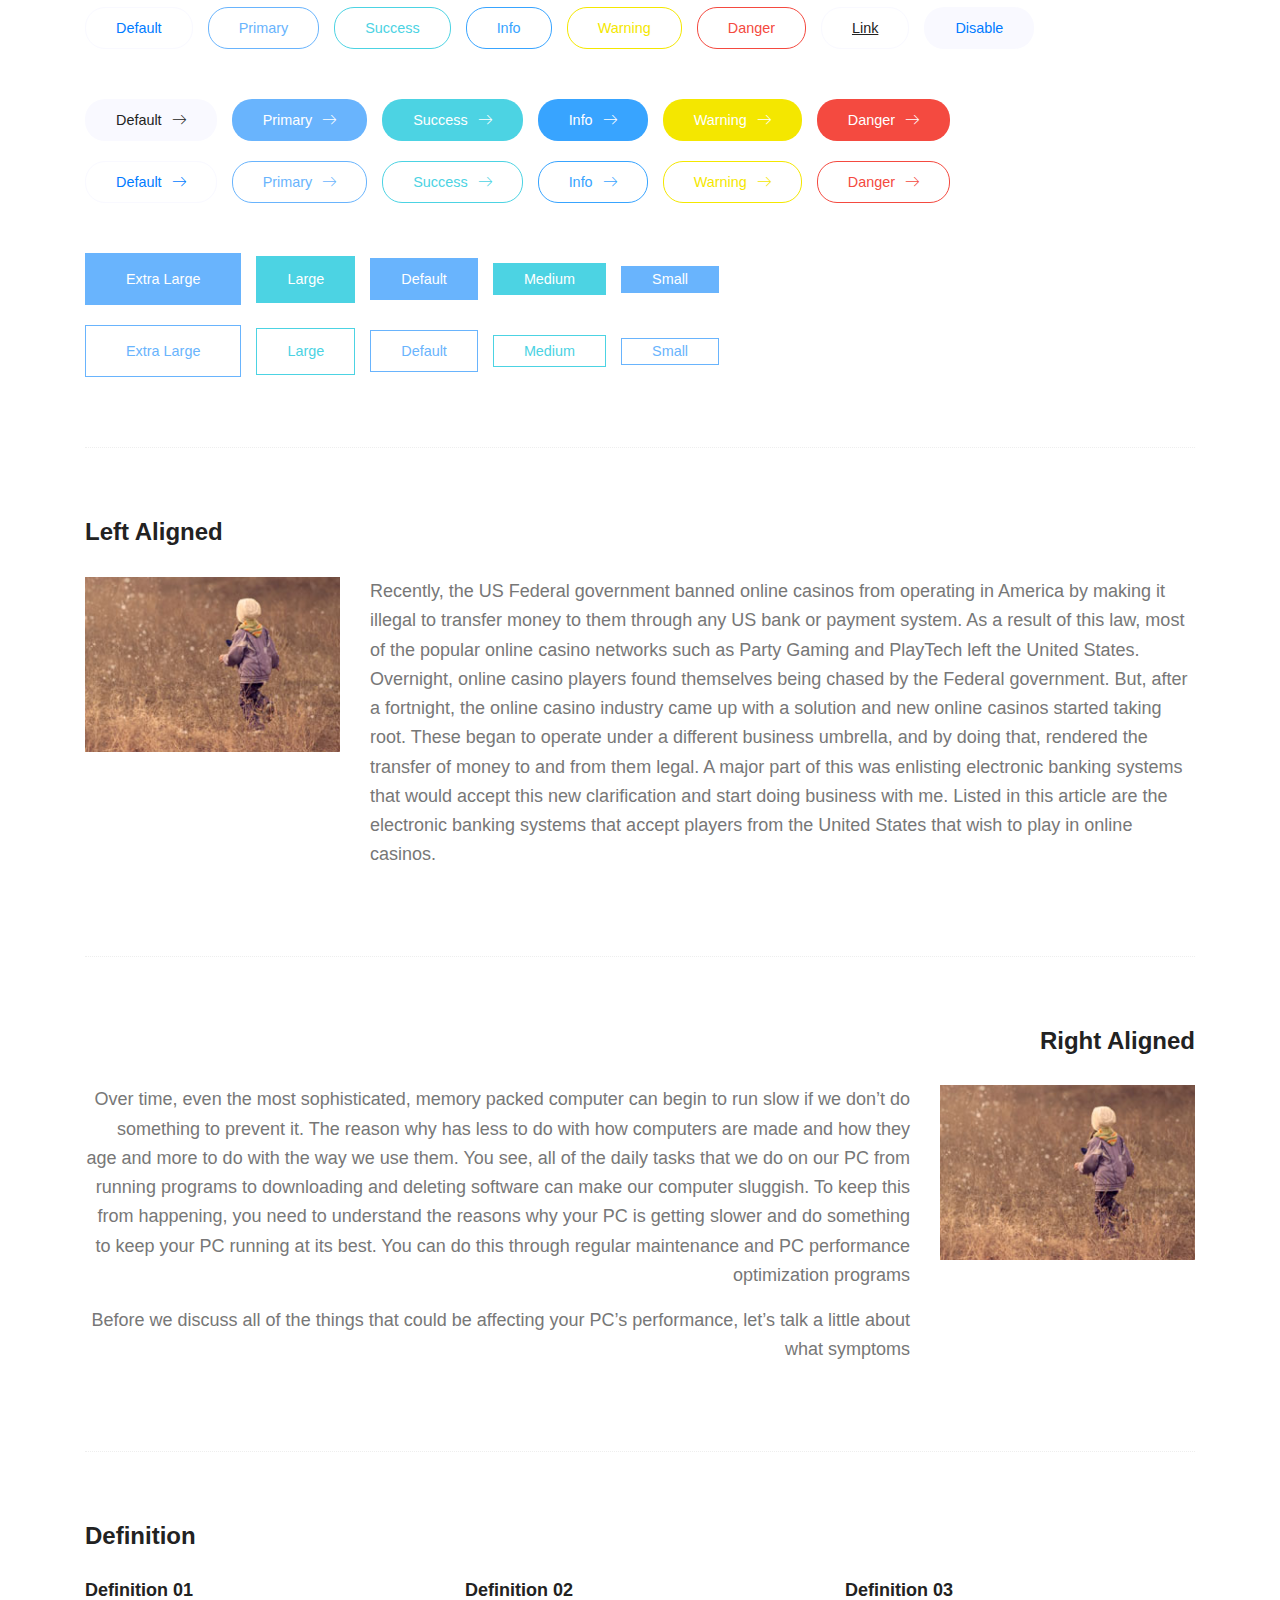
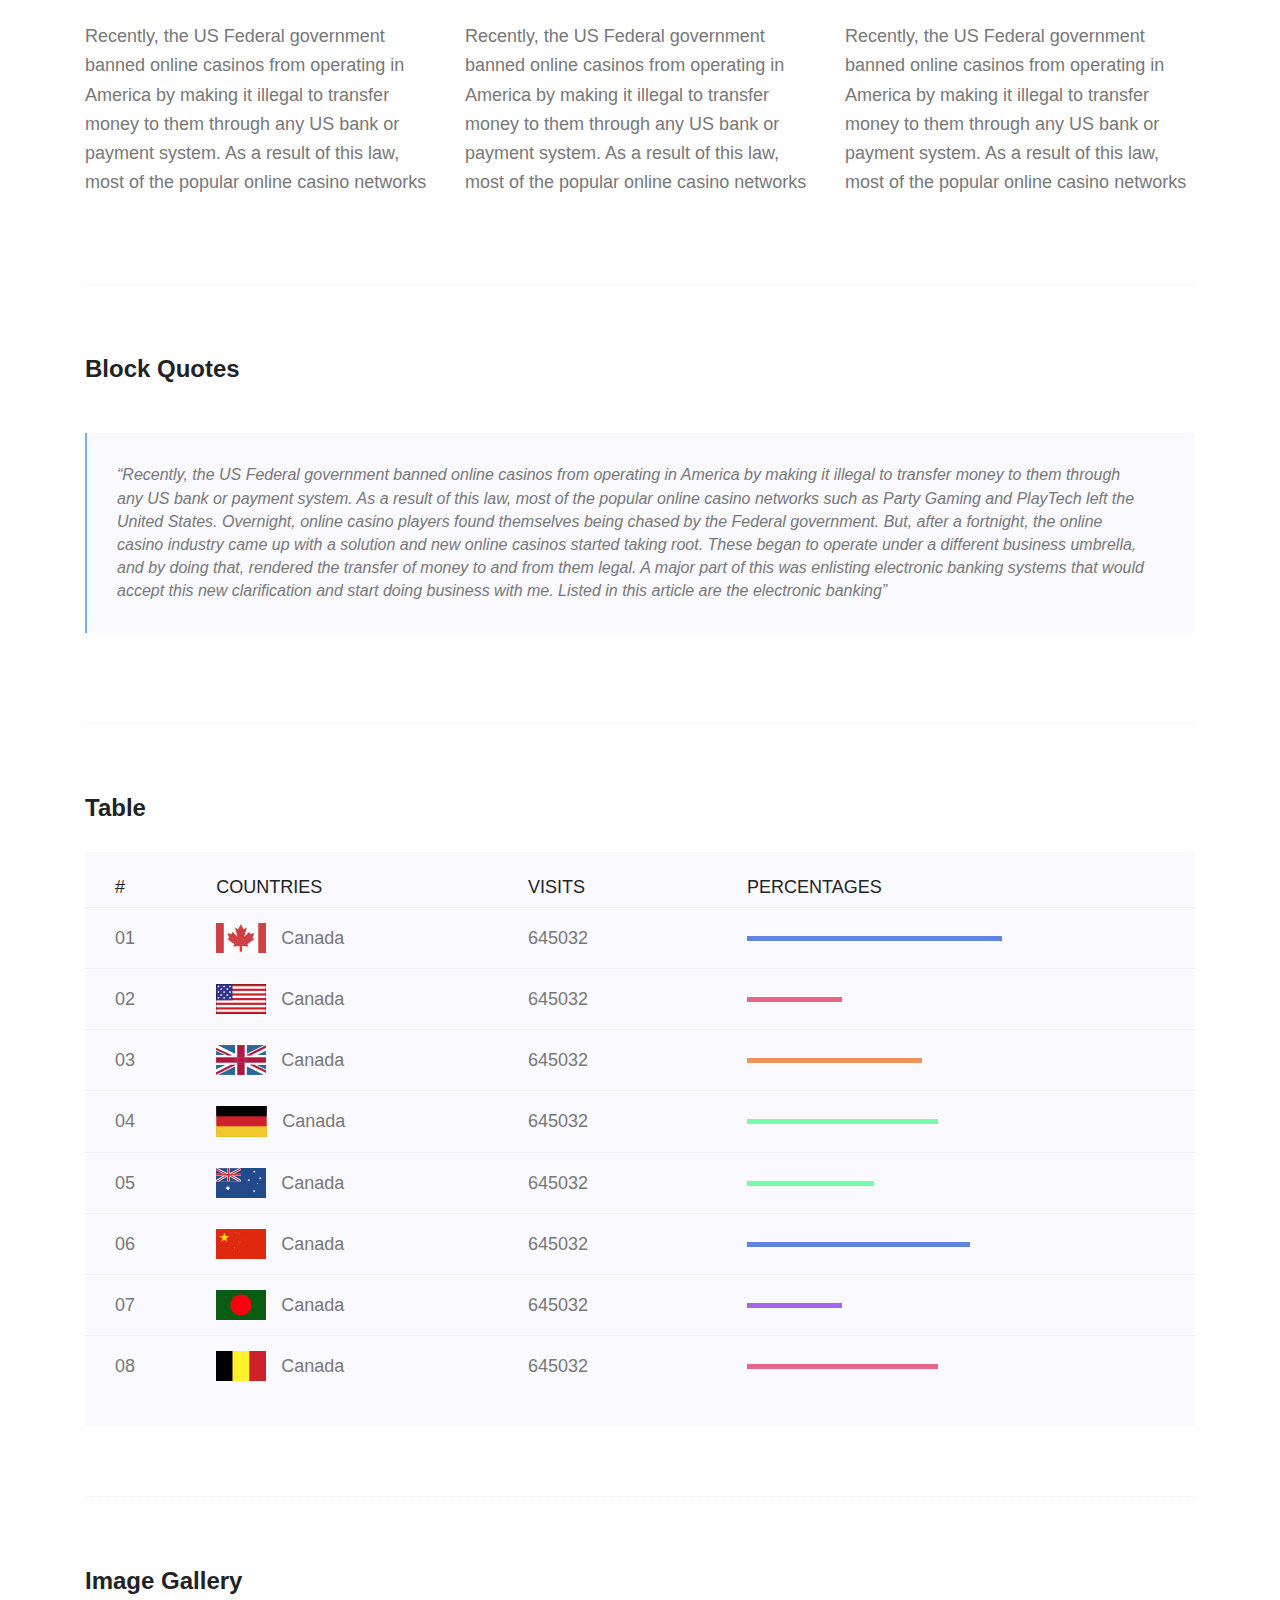
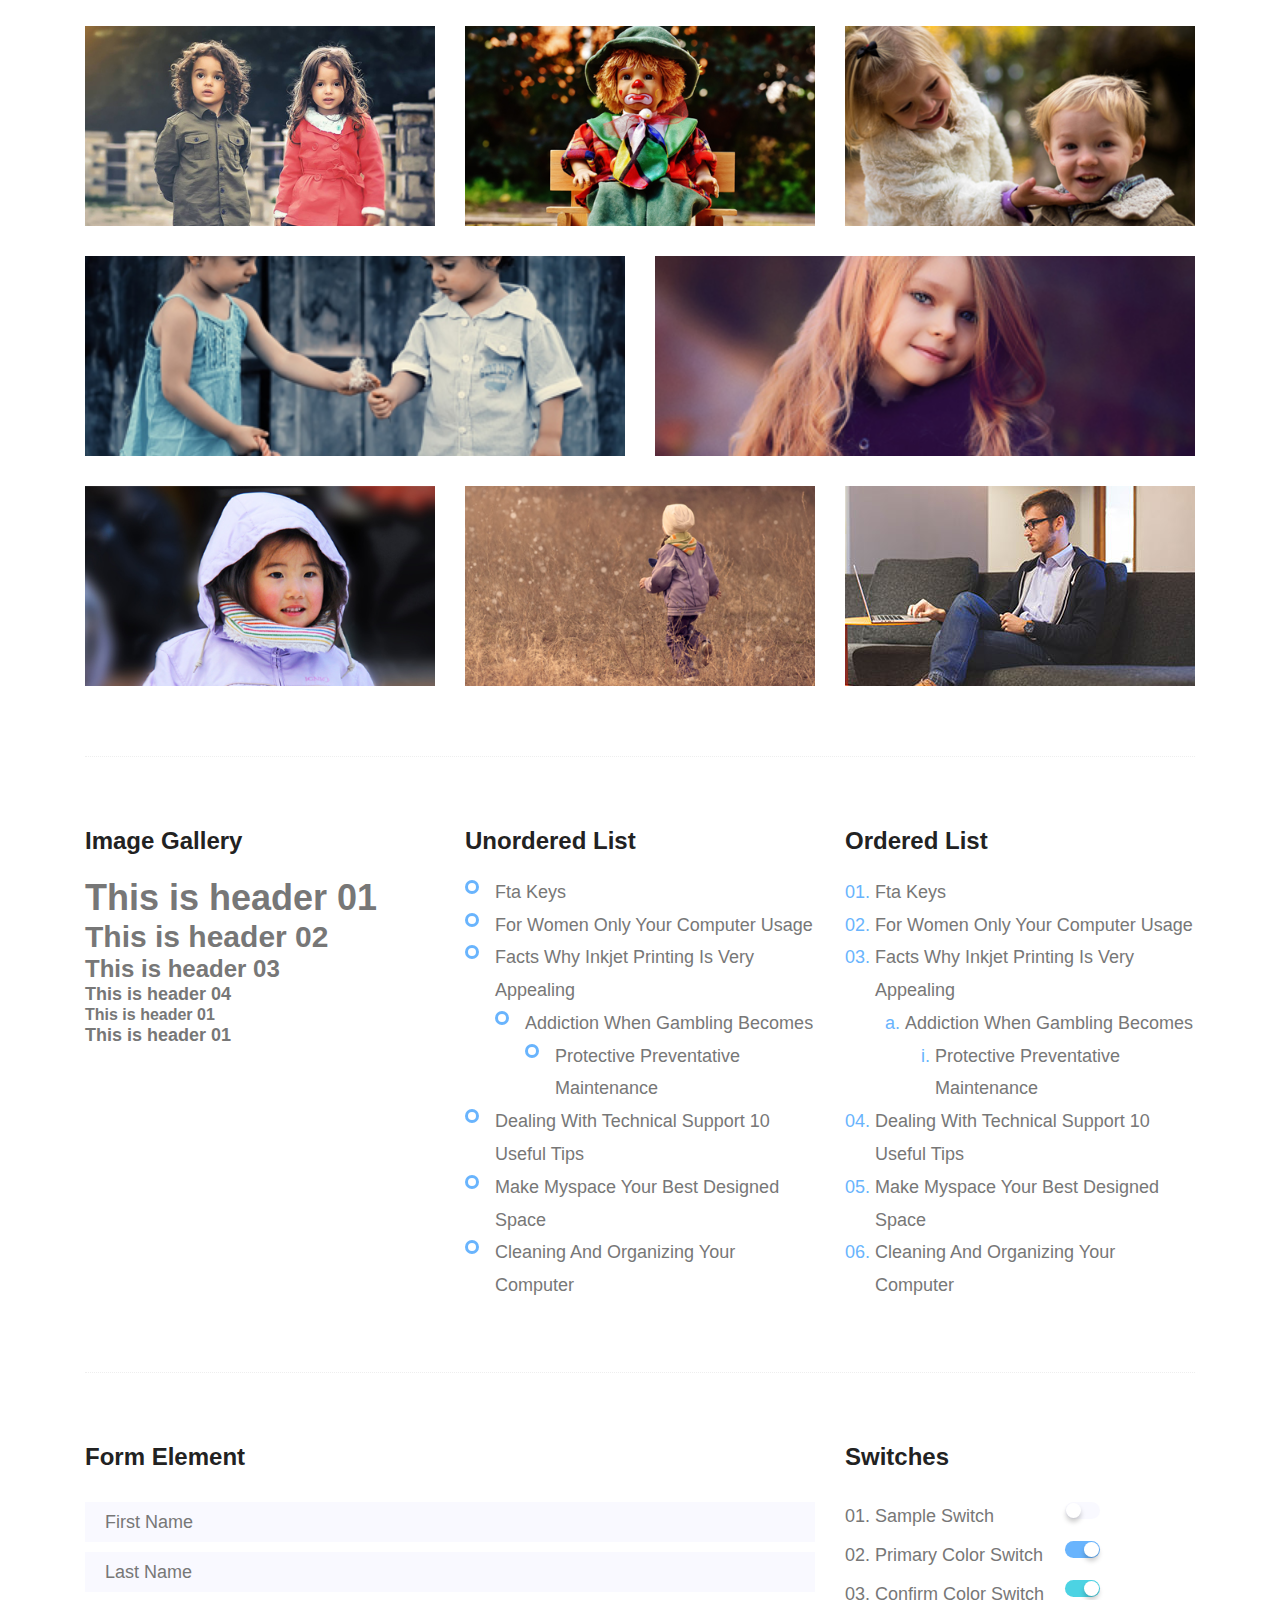
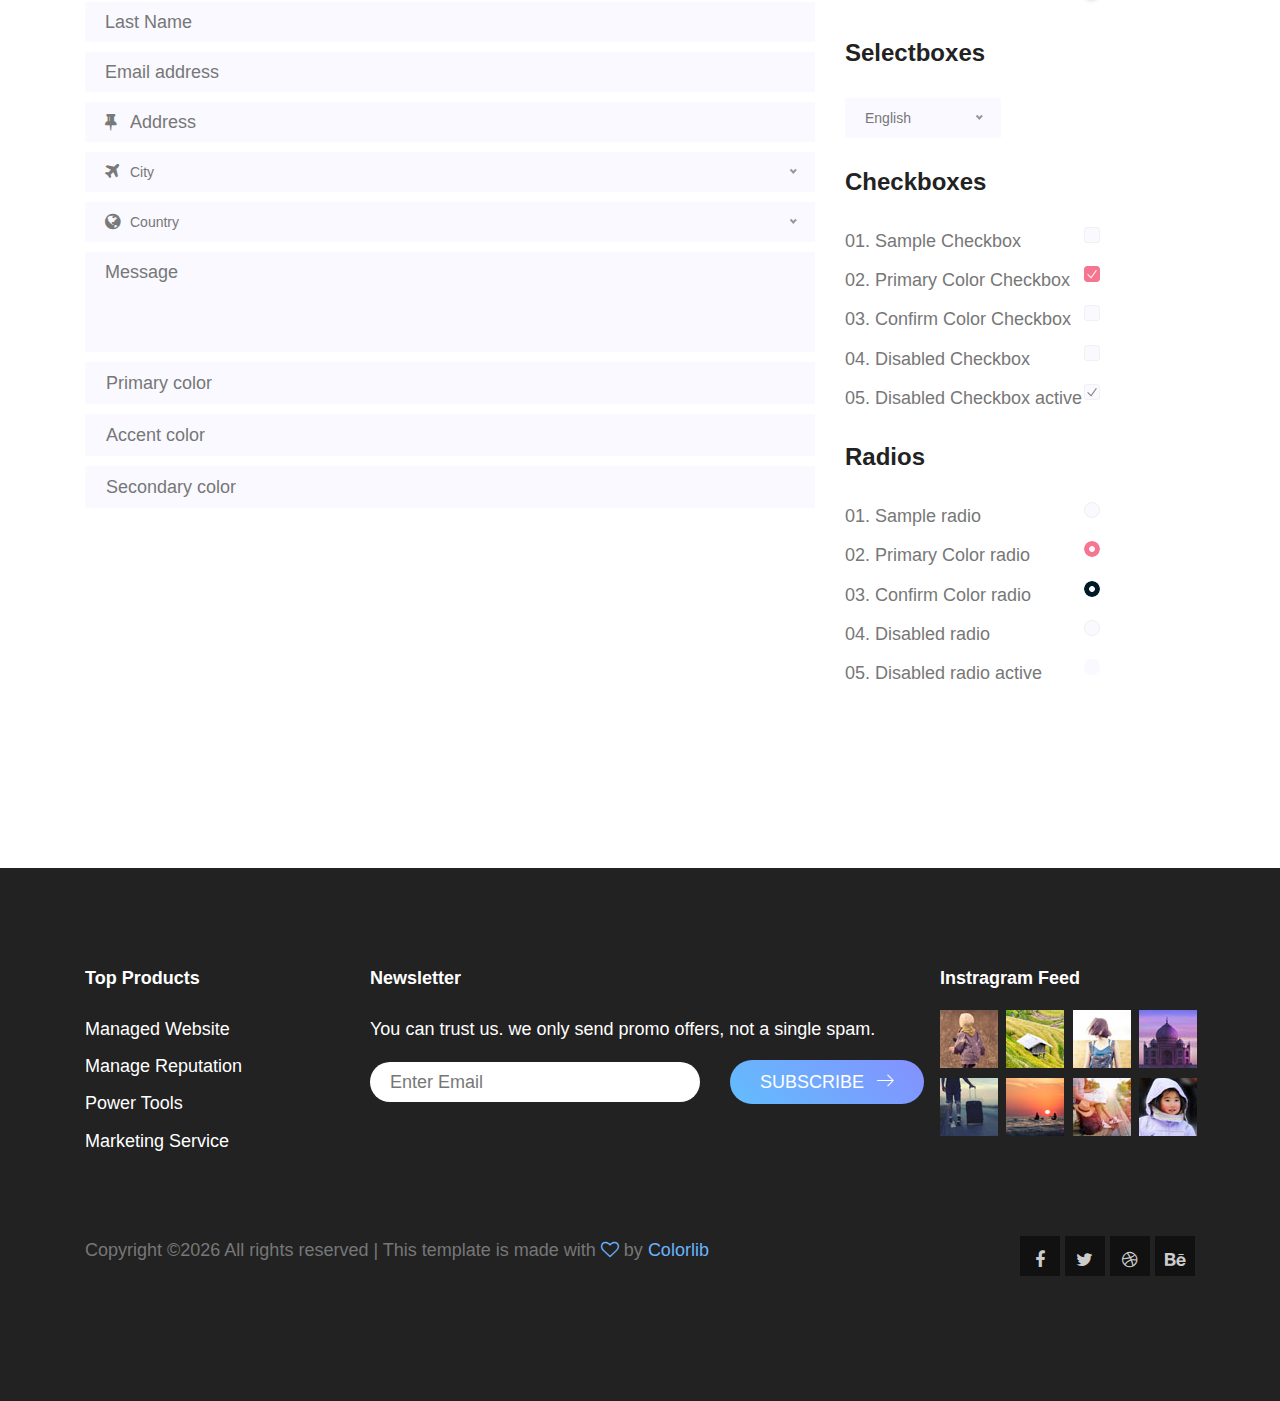
<file: BloggerTheme/elements.html>
<!DOCTYPE html>
	<html lang="zxx" class="no-js">
	<head>
		<!-- Mobile Specific Meta -->
		<meta name="viewport" content="width=device-width, initial-scale=1, shrink-to-fit=no">
		<!-- Favicon-->
		<link rel="shortcut icon" href="img/elements/fav.png">
		<!-- Author Meta -->
		<meta name="author" content="colorlib">
		<!-- Meta Description -->
		<meta name="description" content="">
		<!-- Meta Keyword -->
		<meta name="keywords" content="">
		<!-- meta character set -->
		<meta charset="UTF-8">
		<!-- Site Title -->
		<title>Blogger</title>

		<link href="https://fonts.googleapis.com/css?family=Poppins:100,200,400,300,500,600,700" rel="stylesheet"> 
			<!--
			CSS
			============================================= -->
			<link rel="stylesheet" href="css/linearicons.css">
			<link rel="stylesheet" href="css/owl.carousel.css">
			<link rel="stylesheet" href="css/font-awesome.min.css">
			<link rel="stylesheet" href="css/nice-select.css">			
			<link rel="stylesheet" href="css/magnific-popup.css">
			<link rel="stylesheet" href="css/bootstrap.css">
			<link rel="stylesheet" href="css/main.css">
		</head>
		<body>
			<!-- Start banner Area -->
			<section class="generic-banner relative">
			<!-- Start Header Area -->
				<header class="default-header">
					<nav class="navbar navbar-expand-lg navbar-light">
						<div class="container">
							  <a class="navbar-brand" href="index.html">
							  	<img src="img/logo.png" alt="">
							  </a>
							  <button class="navbar-toggler" type="button" data-toggle="collapse" data-target="#navbarSupportedContent" aria-controls="navbarSupportedContent" aria-expanded="false" aria-label="Toggle navigation">
							    <span class="lnr lnr-menu"></span>
							  </button>

							  <div class="collapse navbar-collapse justify-content-end align-items-center" id="navbarSupportedContent">
							    <ul class="navbar-nav scrollable-menu">
									<li><a href="index.html#home">Home</a></li>
									<li><a href="index.html#news">News</a></li>
									<li><a href="index.html#travel">Travel</a></li>
									<li><a href="index.html#fashion">fashion</a></li>
									<li><a href="index.html#team">team</a></li>
									<!-- Dropdown -->
								    <li class="dropdown">
								      <a class="dropdown-toggle" href="#" id="navbardrop" data-toggle="dropdown">
								        Pages
								      </a>
								      <div class="dropdown-menu">
								        <a class="dropdown-item" href="single.html">Single</a>
								        <a class="dropdown-item" href="category.html">Category</a>
								        <a class="dropdown-item" href="search.html">Search</a>
								        <a class="dropdown-item" href="archive.html">Archive</a>
								        <a class="dropdown-item" href="generic.html">Generic</a>
								        <a class="dropdown-item" href="elements.html">Elements</a>
								      </div>
								    </li>								
							    </ul>
							  </div>						
						</div>
					</nav>
				</header>
			<!-- End Header Area -->				
				<div class="container">
					<div class="row height align-items-center justify-content-center">
						<div class="col-lg-10">
							<div class="generic-banner-content">
								<h2 class="text-white text-center">The Elements Page</h2>
								<p class="text-white">It won’t be a bigger problem to find one video game lover in your <br> neighbor. Since the introduction of Virtual Game.</p>
							</div>
						</div>
					</div>
				</div>
			</section>		
			<!-- End banner Area -->
			<!-- Start Sample Area -->
			<section class="sample-text-area">
				<div class="container">
					<h3 class="text-heading">Text Sample</h3>
					<p class="sample-text">
						Every avid independent filmmaker has <b>Bold</b> about making that <i>Italic</i> interest documentary, or short film to show off their creative prowess. Many have great ideas and want to “wow” the<sup>Superscript</sup> scene, or video renters with their big project.  But once you have the<sub>Subscript</sub> “in the can” (no easy feat), how do you move from a <del>Strike</del> through of master DVDs with the <u>“Underline”</u> marked hand-written title inside a secondhand CD case, to a pile of cardboard boxes full of shiny new, retail-ready DVDs, with UPC barcodes and polywrap sitting on your doorstep?  You need to create eye-popping artwork and have your project replicated. Using a reputable full service DVD Replication company like PacificDisc, Inc. to partner with is certainly a helpful option to ensure a professional end result, but to help with your DVD replication project, here are 4 easy steps to follow for good DVD replication results: 

					</p>
				</div>
			</section>
			<!-- End Sample Area -->
			<!-- Start Button -->
			<section class="button-area">
				<div class="container border-top-generic">
					<h3 class="text-heading">Sample Buttons</h3>
					<div class="button-group-area">
						<a href="#" class="genric-btn default">Default</a>
						<a href="#" class="genric-btn primary">Primary</a>
						<a href="#" class="genric-btn success">Success</a>
						<a href="#" class="genric-btn info">Info</a>
						<a href="#" class="genric-btn warning">Warning</a>
						<a href="#" class="genric-btn danger">Danger</a>
						<a href="#" class="genric-btn link">Link</a>
						<a href="#" class="genric-btn disable">Disable</a>
					</div>
					<div class="button-group-area mt-10">
						<a href="#" class="genric-btn default-border">Default</a>
						<a href="#" class="genric-btn primary-border">Primary</a>
						<a href="#" class="genric-btn success-border">Success</a>
						<a href="#" class="genric-btn info-border">Info</a>
						<a href="#" class="genric-btn warning-border">Warning</a>
						<a href="#" class="genric-btn danger-border">Danger</a>
						<a href="#" class="genric-btn link-border">Link</a>
						<a href="#" class="genric-btn disable">Disable</a>
					</div>
					<div class="button-group-area mt-40">
						<a href="#" class="genric-btn default radius">Default</a>
						<a href="#" class="genric-btn primary radius">Primary</a>
						<a href="#" class="genric-btn success radius">Success</a>
						<a href="#" class="genric-btn info radius">Info</a>
						<a href="#" class="genric-btn warning radius">Warning</a>
						<a href="#" class="genric-btn danger radius">Danger</a>
						<a href="#" class="genric-btn link radius">Link</a>
						<a href="#" class="genric-btn disable radius">Disable</a>
					</div>
					<div class="button-group-area mt-10">
						<a href="#" class="genric-btn default-border radius">Default</a>
						<a href="#" class="genric-btn primary-border radius">Primary</a>
						<a href="#" class="genric-btn success-border radius">Success</a>
						<a href="#" class="genric-btn info-border radius">Info</a>
						<a href="#" class="genric-btn warning-border radius">Warning</a>
						<a href="#" class="genric-btn danger-border radius">Danger</a>
						<a href="#" class="genric-btn link-border radius">Link</a>
						<a href="#" class="genric-btn disable radius">Disable</a>
					</div>
					<div class="button-group-area mt-40">
						<a href="#" class="genric-btn default circle">Default</a>
						<a href="#" class="genric-btn primary circle">Primary</a>
						<a href="#" class="genric-btn success circle">Success</a>
						<a href="#" class="genric-btn info circle">Info</a>
						<a href="#" class="genric-btn warning circle">Warning</a>
						<a href="#" class="genric-btn danger circle">Danger</a>
						<a href="#" class="genric-btn link circle">Link</a>
						<a href="#" class="genric-btn disable circle">Disable</a>
					</div>
					<div class="button-group-area mt-10">
						<a href="#" class="genric-btn default-border circle">Default</a>
						<a href="#" class="genric-btn primary-border circle">Primary</a>
						<a href="#" class="genric-btn success-border circle">Success</a>
						<a href="#" class="genric-btn info-border circle">Info</a>
						<a href="#" class="genric-btn warning-border circle">Warning</a>
						<a href="#" class="genric-btn danger-border circle">Danger</a>
						<a href="#" class="genric-btn link-border circle">Link</a>
						<a href="#" class="genric-btn disable circle">Disable</a>
					</div>
					<div class="button-group-area mt-40">
						<a href="#" class="genric-btn default circle arrow">Default<span class="lnr lnr-arrow-right"></span></a>
						<a href="#" class="genric-btn primary circle arrow">Primary<span class="lnr lnr-arrow-right"></span></a>
						<a href="#" class="genric-btn success circle arrow">Success<span class="lnr lnr-arrow-right"></span></a>
						<a href="#" class="genric-btn info circle arrow">Info<span class="lnr lnr-arrow-right"></span></a>
						<a href="#" class="genric-btn warning circle arrow">Warning<span class="lnr lnr-arrow-right"></span></a>
						<a href="#" class="genric-btn danger circle arrow">Danger<span class="lnr lnr-arrow-right"></span></a>
					</div>
					<div class="button-group-area mt-10">
						<a href="#" class="genric-btn default-border circle arrow">Default<span class="lnr lnr-arrow-right"></span></a>
						<a href="#" class="genric-btn primary-border circle arrow">Primary<span class="lnr lnr-arrow-right"></span></a>
						<a href="#" class="genric-btn success-border circle arrow">Success<span class="lnr lnr-arrow-right"></span></a>
						<a href="#" class="genric-btn info-border circle arrow">Info<span class="lnr lnr-arrow-right"></span></a>
						<a href="#" class="genric-btn warning-border circle arrow">Warning<span class="lnr lnr-arrow-right"></span></a>
						<a href="#" class="genric-btn danger-border circle arrow">Danger<span class="lnr lnr-arrow-right"></span></a>
					</div>
					<div class="button-group-area mt-40">
						<a href="#" class="genric-btn primary e-large">Extra Large</a>
						<a href="#" class="genric-btn success large">Large</a>
						<a href="#" class="genric-btn primary">Default</a>
						<a href="#" class="genric-btn success medium">Medium</a>
						<a href="#" class="genric-btn primary small">Small</a>
					</div>
					<div class="button-group-area mt-10">
						<a href="#" class="genric-btn primary-border e-large">Extra Large</a>
						<a href="#" class="genric-btn success-border large">Large</a>
						<a href="#" class="genric-btn primary-border">Default</a>
						<a href="#" class="genric-btn success-border medium">Medium</a>
						<a href="#" class="genric-btn primary-border small">Small</a>
					</div>
				</div>
			</section>
			<!-- End Button -->
			<!-- Start Align Area -->
			<div class="whole-wrap pb-100">
				<div class="container">
					<div class="section-top-border">
						<h3 class="mb-30">Left Aligned</h3>
						<div class="row">
							<div class="col-md-3">
								<img src="img/elements/d.jpg" alt="" class="img-fluid">
							</div>
							<div class="col-md-9 mt-sm-20">
								<p>Recently, the US Federal government banned online casinos from operating in America by making it illegal to transfer money to them through any US bank or payment system. As a result of this law, most of the popular online casino networks such as Party Gaming and PlayTech left the United States. Overnight, online casino players found themselves being chased by the Federal government. But, after a fortnight, the online casino industry came up with a solution and new online casinos started taking root. These began to operate under a different business umbrella, and by doing that, rendered the transfer of money to and from them legal. A major part of this was enlisting electronic banking systems that would accept this new clarification and start doing business with me. Listed in this article are the electronic banking systems that accept players from the United States that wish to play in online casinos.</p>
							</div>
						</div>
					</div>
					<div class="section-top-border text-right">
						<h3 class="mb-30">Right Aligned</h3>
						<div class="row">
							<div class="col-md-9">
								<p class="text-right">Over time, even the most sophisticated, memory packed computer can begin to run slow if we don’t do something to prevent it. The reason why has less to do with how computers are made and how they age and more to do with the way we use them. You see, all of the daily tasks that we do on our PC from running programs to downloading and deleting software can make our computer sluggish. To keep this from happening, you need to understand the reasons why your PC is getting slower and do something to keep your PC running at its best. You can do this through regular maintenance and PC performance optimization programs</p>
								<p class="text-right">Before we discuss all of the things that could be affecting your PC’s performance, let’s talk a little about what symptoms</p>
							</div>
							<div class="col-md-3">
								<img src="img/elements/d.jpg" alt="" class="img-fluid">
							</div>
						</div>
					</div>
					<div class="section-top-border">
						<h3 class="mb-30">Definition</h3>
						<div class="row">
							<div class="col-md-4">
								<div class="single-defination">
									<h4 class="mb-20">Definition 01</h4>
									<p>Recently, the US Federal government banned online casinos from operating in America by making it illegal to transfer money to them through any US bank or payment system. As a result of this law, most of the popular online casino networks</p>
								</div>
							</div>
							<div class="col-md-4">
								<div class="single-defination">
									<h4 class="mb-20">Definition 02</h4>
									<p>Recently, the US Federal government banned online casinos from operating in America by making it illegal to transfer money to them through any US bank or payment system. As a result of this law, most of the popular online casino networks</p>
								</div>
							</div>
							<div class="col-md-4">
								<div class="single-defination">
									<h4 class="mb-20">Definition 03</h4>
									<p>Recently, the US Federal government banned online casinos from operating in America by making it illegal to transfer money to them through any US bank or payment system. As a result of this law, most of the popular online casino networks</p>
								</div>
							</div>
						</div>
					</div>
					<div class="section-top-border">
						<h3 class="mb-30">Block Quotes</h3>
						<div class="row">
							<div class="col-lg-12">
								<blockquote class="generic-blockquote">
									“Recently, the US Federal government banned online casinos from operating in America by making it illegal to transfer money to them through any US bank or payment system. As a result of this law, most of the popular online casino networks such as Party Gaming and PlayTech left the United States. Overnight, online casino players found themselves being chased by the Federal government. But, after a fortnight, the online casino industry came up with a solution and new online casinos started taking root. These began to operate under a different business umbrella, and by doing that, rendered the transfer of money to and from them legal. A major part of this was enlisting electronic banking systems that would accept this new clarification and start doing business with me. Listed in this article are the electronic banking” 
								</blockquote>
							</div>
						</div>
					</div>
					<div class="section-top-border">
						<h3 class="mb-30">Table</h3>
						<div class="progress-table-wrap">
							<div class="progress-table">
								<div class="table-head">
									<div class="serial">#</div>
									<div class="country">Countries</div>
									<div class="visit">Visits</div>
									<div class="percentage">Percentages</div>
								</div>
								<div class="table-row">
									<div class="serial">01</div>
									<div class="country"> <img src="img/elements/f1.jpg" alt="flag">Canada</div>
									<div class="visit">645032</div>
									<div class="percentage">
										<div class="progress">
											<div class="progress-bar color-1" role="progressbar" style="width: 80%" aria-valuenow="80" aria-valuemin="0" aria-valuemax="100"></div>
										</div>
									</div>
								</div>
								<div class="table-row">
									<div class="serial">02</div>
									<div class="country"> <img src="img/elements/f2.jpg" alt="flag">Canada</div>
									<div class="visit">645032</div>
									<div class="percentage">
										<div class="progress">
											<div class="progress-bar color-2" role="progressbar" style="width: 30%" aria-valuenow="30" aria-valuemin="0" aria-valuemax="100"></div>
										</div>
									</div>
								</div>
								<div class="table-row">
									<div class="serial">03</div>
									<div class="country"> <img src="img/elements/f3.jpg" alt="flag">Canada</div>
									<div class="visit">645032</div>
									<div class="percentage">
										<div class="progress">
											<div class="progress-bar color-3" role="progressbar" style="width: 55%" aria-valuenow="55" aria-valuemin="0" aria-valuemax="100"></div>
										</div>
									</div>
								</div>
								<div class="table-row">
									<div class="serial">04</div>
									<div class="country"> <img src="img/elements/f4.jpg" alt="flag">Canada</div>
									<div class="visit">645032</div>
									<div class="percentage">
										<div class="progress">
											<div class="progress-bar color-4" role="progressbar" style="width: 60%" aria-valuenow="60" aria-valuemin="0" aria-valuemax="100"></div>
										</div>
									</div>
								</div>
								<div class="table-row">
									<div class="serial">05</div>
									<div class="country"> <img src="img/elements/f5.jpg" alt="flag">Canada</div>
									<div class="visit">645032</div>
									<div class="percentage">
										<div class="progress">
											<div class="progress-bar color-5" role="progressbar" style="width: 40%" aria-valuenow="40" aria-valuemin="0" aria-valuemax="100"></div>
										</div>
									</div>
								</div>
								<div class="table-row">
									<div class="serial">06</div>
									<div class="country"> <img src="img/elements/f6.jpg" alt="flag">Canada</div>
									<div class="visit">645032</div>
									<div class="percentage">
										<div class="progress">
											<div class="progress-bar color-6" role="progressbar" style="width: 70%" aria-valuenow="70" aria-valuemin="0" aria-valuemax="100"></div>
										</div>
									</div>
								</div>
								<div class="table-row">
									<div class="serial">07</div>
									<div class="country"> <img src="img/elements/f7.jpg" alt="flag">Canada</div>
									<div class="visit">645032</div>
									<div class="percentage">
										<div class="progress">
											<div class="progress-bar color-7" role="progressbar" style="width: 30%" aria-valuenow="30" aria-valuemin="0" aria-valuemax="100"></div>
										</div>
									</div>
								</div>
								<div class="table-row">
									<div class="serial">08</div>
									<div class="country"> <img src="img/elements/f8.jpg" alt="flag">Canada</div>
									<div class="visit">645032</div>
									<div class="percentage">
										<div class="progress">
											<div class="progress-bar color-8" role="progressbar" style="width: 60%" aria-valuenow="60" aria-valuemin="0" aria-valuemax="100"></div>
										</div>
									</div>
								</div>
							</div>
						</div>
					</div>
					<div class="section-top-border">
						<h3>Image Gallery</h3>
						<div class="row gallery-item">
							<div class="col-md-4">
								<a href="img/elements/g1.jpg" class="img-pop-up"><div class="single-gallery-image" style="background: url(img/elements/g1.jpg);"></div></a>
							</div>
							<div class="col-md-4">
								<a href="img/elements/g2.jpg" class="img-pop-up"><div class="single-gallery-image" style="background: url(img/elements/g2.jpg);"></div></a>
							</div>
							<div class="col-md-4">
								<a href="img/elements/g3.jpg" class="img-pop-up"><div class="single-gallery-image" style="background: url(img/elements/g3.jpg);"></div></a>
							</div>
							<div class="col-md-6">
								<a href="img/elements/g4.jpg" class="img-pop-up"><div class="single-gallery-image" style="background: url(img/elements/g4.jpg);"></div></a>
							</div>
							<div class="col-md-6">
								<a href="img/elements/g5.jpg" class="img-pop-up"><div class="single-gallery-image" style="background: url(img/elements/g5.jpg);"></div></a>
							</div>
							<div class="col-md-4">
								<a href="img/elements/g6.jpg" class="img-pop-up"><div class="single-gallery-image" style="background: url(img/elements/g6.jpg);"></div></a>
							</div>
							<div class="col-md-4">
								<a href="img/elements/g7.jpg" class="img-pop-up"><div class="single-gallery-image" style="background: url(img/elements/g7.jpg);"></div></a>
							</div>
							<div class="col-md-4">
								<a href="img/elements/g8.jpg" class="img-pop-up"><div class="single-gallery-image" style="background: url(img/elements/g8.jpg);"></div></a>
							</div>
						</div>
					</div>
					<div class="section-top-border">
						<div class="row">
							<div class="col-md-4">
								<h3 class="mb-20">Image Gallery</h3>
								<div class="typography">
									<h1>This is header 01</h1>
									<h2>This is header 02</h2>
									<h3>This is header 03</h3>
									<h4>This is header 04</h4>
									<h5>This is header 01</h5>
									<h6>This is header 01</h6>
								</div>
							</div>
							<div class="col-md-4 mt-sm-30">
								<h3 class="mb-20">Unordered List</h3>
								<div class="">
									<ul class="unordered-list">
										<li>Fta Keys</li>
										<li>For Women Only Your Computer Usage</li>
										<li>Facts Why Inkjet Printing Is Very Appealing
											<ul>
												<li>Addiction When Gambling Becomes
													<ul>
														<li>Protective Preventative Maintenance</li>
													</ul>
												</li>
											</ul>
										</li>
										<li>Dealing With Technical Support 10 Useful Tips</li>
										<li>Make Myspace Your Best Designed Space</li>
										<li>Cleaning And Organizing Your Computer</li>
									</ul>
								</div>
							</div>
							<div class="col-md-4 mt-sm-30">
								<h3 class="mb-20">Ordered List</h3>
								<div class="">
									<ol class="ordered-list">
										<li><span>Fta Keys</span></li>
										<li><span>For Women Only Your Computer Usage</span></li>
										<li><span>Facts Why Inkjet Printing Is Very Appealing</span>
											<ol class="ordered-list-alpha">
												<li><span>Addiction When Gambling Becomes</span>
													<ol class="ordered-list-roman">
														<li><span>Protective Preventative Maintenance</span></li>
													</ol>
												</li>
											</ol>
										</li>
										<li><span>Dealing With Technical Support 10 Useful Tips</span></li>
										<li><span>Make Myspace Your Best Designed Space</span></li>
										<li><span>Cleaning And Organizing Your Computer</span></li>
									</ol>
								</div>
							</div>
						</div>
					</div>
					<div class="section-top-border">
						<div class="row">
							<div class="col-lg-8 col-md-8">
								<h3 class="mb-30">Form Element</h3>
								<form action="#">
									<div class="mt-10">
										<input type="text" name="first_name" placeholder="First Name" onfocus="this.placeholder = ''" onblur="this.placeholder = 'First Name'" required class="single-input">
									</div>
									<div class="mt-10">
										<input type="text" name="last_name" placeholder="Last Name" onfocus="this.placeholder = ''" onblur="this.placeholder = 'Last Name'" required class="single-input">
									</div>
									<div class="mt-10">
										<input type="text" name="last_name" placeholder="Last Name" onfocus="this.placeholder = ''" onblur="this.placeholder = 'Last Name'" required class="single-input">
									</div>
									<div class="mt-10">
										<input type="email" name="EMAIL" placeholder="Email address" onfocus="this.placeholder = ''" onblur="this.placeholder = 'Email address'" required class="single-input">
									</div>
									<div class="input-group-icon mt-10">
										<div class="icon"><i class="fa fa-thumb-tack" aria-hidden="true"></i></div>
										<input type="text" name="address" placeholder="Address" onfocus="this.placeholder = ''" onblur="this.placeholder = 'Address'" required class="single-input">
									</div>
									<div class="input-group-icon mt-10">
										<div class="icon"><i class="fa fa-plane" aria-hidden="true"></i></div>
										<div class="form-select" id="default-select"">
											<select>
												<option value="1">City</option>
												<option value="1">Dhaka</option>
												<option value="1">Dilli</option>
												<option value="1">Newyork</option>
												<option value="1">Islamabad</option>
											</select>
										</div>
									</div>
									<div class="input-group-icon mt-10">
										<div class="icon"><i class="fa fa-globe" aria-hidden="true"></i></div>
										<div class="form-select" id="default-select"">
											<select>
												<option value="1">Country</option>
												<option value="1">Bangladesh</option>
												<option value="1">India</option>
												<option value="1">England</option>
												<option value="1">Srilanka</option>
											</select>
										</div>
									</div>
									
									<div class="mt-10">
										<textarea class="single-textarea" placeholder="Message" onfocus="this.placeholder = ''" onblur="this.placeholder = 'Message'" required></textarea>
									</div>
									<!-- For Gradient Border Use -->
									<!-- <div class="mt-10">
										<div class="primary-input">
											<input id="primary-input" type="text" name="first_name" placeholder="Primary color" onfocus="this.placeholder = ''" onblur="this.placeholder = 'Primary color'">
											<label for="primary-input"></label>
										</div>
									</div> -->
									<div class="mt-10">
										<input type="text" name="first_name" placeholder="Primary color" onfocus="this.placeholder = ''" onblur="this.placeholder = 'Primary color'" required class="single-input-primary">
									</div>
									<div class="mt-10">
										<input type="text" name="first_name" placeholder="Accent color" onfocus="this.placeholder = ''" onblur="this.placeholder = 'Accent color'" required class="single-input-accent">
									</div>
									<div class="mt-10">
										<input type="text" name="first_name" placeholder="Secondary color" onfocus="this.placeholder = ''" onblur="this.placeholder = 'Secondary color'" required class="single-input-secondary">
									</div>
								</form>
							</div>
							<div class="col-lg-3 col-md-4 mt-sm-30">
								<div class="single-element-widget">
									<h3 class="mb-30">Switches</h3>
									<div class="switch-wrap d-flex justify-content-between">
										<p>01. Sample Switch</p>
										<div class="primary-switch">
											<input type="checkbox" id="default-switch">
											<label for="default-switch"></label>
										</div>
									</div>
									<div class="switch-wrap d-flex justify-content-between">
										<p>02. Primary Color Switch</p>
										<div class="primary-switch">
											<input type="checkbox" id="primary-switch" checked>
											<label for="primary-switch"></label>
										</div>
									</div>
									<div class="switch-wrap d-flex justify-content-between">
										<p>03. Confirm Color Switch</p>
										<div class="confirm-switch">
											<input type="checkbox" id="confirm-switch" checked>
											<label for="confirm-switch"></label>
										</div>
									</div>
								</div>
								<div class="single-element-widget mt-30">
									<h3 class="mb-30">Selectboxes</h3>
									<div class="default-select" id="default-select"">
										<select>
											<option value="1">English</option>
											<option value="1">Spanish</option>
											<option value="1">Arabic</option>
											<option value="1">Portuguise</option>
											<option value="1">Bengali</option>
										</select>
									</div>
								</div>
								<div class="single-element-widget mt-30">
									<h3 class="mb-30">Checkboxes</h3>
									<div class="switch-wrap d-flex justify-content-between">
										<p>01. Sample Checkbox</p>
										<div class="primary-checkbox">
											<input type="checkbox" id="default-checkbox">
											<label for="default-checkbox"></label>
										</div>
									</div>
									<div class="switch-wrap d-flex justify-content-between">
										<p>02. Primary Color Checkbox</p>
										<div class="primary-checkbox">
											<input type="checkbox" id="primary-checkbox" checked>
											<label for="primary-checkbox"></label>
										</div>
									</div>
									<div class="switch-wrap d-flex justify-content-between">
										<p>03. Confirm Color Checkbox</p>
										<div class="confirm-checkbox">
											<input type="checkbox" id="confirm-checkbox">
											<label for="confirm-checkbox"></label>
										</div>
									</div>
									<div class="switch-wrap d-flex justify-content-between">
										<p>04. Disabled Checkbox</p>
										<div class="disabled-checkbox">
											<input type="checkbox" id="disabled-checkbox" disabled>
											<label for="disabled-checkbox"></label>
										</div>
									</div>
									<div class="switch-wrap d-flex justify-content-between">
										<p>05. Disabled Checkbox active</p>
										<div class="disabled-checkbox">
											<input type="checkbox" id="disabled-checkbox-active" checked disabled>
											<label for="disabled-checkbox-active"></label>
										</div>
									</div>
								</div>
								<div class="single-element-widget mt-30">
									<h3 class="mb-30">Radios</h3>
									<div class="switch-wrap d-flex justify-content-between">
										<p>01. Sample radio</p>
										<div class="primary-radio">
											<input type="checkbox" id="default-radio">
											<label for="default-radio"></label>
										</div>
									</div>
									<div class="switch-wrap d-flex justify-content-between">
										<p>02. Primary Color radio</p>
										<div class="primary-radio">
											<input type="checkbox" id="primary-radio" checked>
											<label for="primary-radio"></label>
										</div>
									</div>
									<div class="switch-wrap d-flex justify-content-between">
										<p>03. Confirm Color radio</p>
										<div class="confirm-radio">
											<input type="checkbox" id="confirm-radio" checked>
											<label for="confirm-radio"></label>
										</div>
									</div>
									<div class="switch-wrap d-flex justify-content-between">
										<p>04. Disabled radio</p>
										<div class="disabled-radio">
											<input type="checkbox" id="disabled-radio" disabled>
											<label for="disabled-radio"></label>
										</div>
									</div>
									<div class="switch-wrap d-flex justify-content-between">
										<p>05. Disabled radio active</p>
										<div class="disabled-radio">
											<input type="checkbox" id="disabled-radio-active" checked disabled>
											<label for="disabled-radio-active"></label>
										</div>
									</div>
								</div>
							</div>
						</div>
					</div>
				</div>
			</div>
			<!-- End Align Area -->


			<!-- start footer Area -->		
			<footer class="footer-area section-gap">
				<div class="container">
					<div class="row">
						<div class="col-lg-3  col-md-12">
							<div class="single-footer-widget">
								<h6>Top Products</h6>
								<ul class="footer-nav">
									<li><a href="#">Managed Website</a></li>
									<li><a href="#">Manage Reputation</a></li>
									<li><a href="#">Power Tools</a></li>
									<li><a href="#">Marketing Service</a></li>
								</ul>
							</div>
						</div>
						<div class="col-lg-6  col-md-12">
							<div class="single-footer-widget newsletter">
								<h6>Newsletter</h6>
								<p>You can trust us. we only send promo offers, not a single spam.</p>
								<div id="mc_embed_signup">
									<form target="_blank" novalidate="true" action="https://spondonit.us12.list-manage.com/subscribe/post?u=1462626880ade1ac87bd9c93a&amp;id=92a4423d01" method="get" class="form-inline">

										<div class="form-group row" style="width: 100%">
											<div class="col-lg-8 col-md-12">
												<input name="EMAIL" placeholder="Enter Email" onfocus="this.placeholder = ''" onblur="this.placeholder = 'Enter Email '" required="" type="email">
												<div style="position: absolute; left: -5000px;">
													<input name="b_36c4fd991d266f23781ded980_aefe40901a" tabindex="-1" value="" type="text">
												</div>
											</div> 
										
											<div class="col-lg-4 col-md-12">
												<button class="nw-btn primary-btn">Subscribe<span class="lnr lnr-arrow-right"></span></button>
											</div> 
										</div>		
										<div class="info"></div>
									</form>
								</div>		
							</div>
						</div>
						<div class="col-lg-3  col-md-12">
							<div class="single-footer-widget mail-chimp">
								<h6 class="mb-20">Instragram Feed</h6>
								<ul class="instafeed d-flex flex-wrap">
									<li><img src="img/i1.jpg" alt=""></li>
									<li><img src="img/i2.jpg" alt=""></li>
									<li><img src="img/i3.jpg" alt=""></li>
									<li><img src="img/i4.jpg" alt=""></li>
									<li><img src="img/i5.jpg" alt=""></li>
									<li><img src="img/i6.jpg" alt=""></li>
									<li><img src="img/i7.jpg" alt=""></li>
									<li><img src="img/i8.jpg" alt=""></li>
								</ul>
							</div>
						</div>						
					</div>

					<div class="row footer-bottom d-flex justify-content-between">
						<!-- Link back to Colorlib can't be removed. Template is licensed under CC BY 3.0. -->
						<p class="col-lg-8 col-sm-12 footer-text">Copyright &copy;<script>document.write(new Date().getFullYear());</script> All rights reserved | This template is made with <i class="fa fa-heart-o" aria-hidden="true"></i> by <a href="https://colorlib.com" target="_blank">Colorlib</a></p>
						<!-- Link back to Colorlib can't be removed. Template is licensed under CC BY 3.0. -->
						<div class="col-lg-4 col-sm-12 footer-social">
							<a href="#"><i class="fa fa-facebook"></i></a>
							<a href="#"><i class="fa fa-twitter"></i></a>
							<a href="#"><i class="fa fa-dribbble"></i></a>
							<a href="#"><i class="fa fa-behance"></i></a>
						</div>
					</div>
				</div>
			</footer>
			<!-- End footer Area -->			


			<script src="js/vendor/jquery-2.2.4.min.js"></script>
			<script src="https://cdnjs.cloudflare.com/ajax/libs/popper.js/1.11.0/umd/popper.min.js" integrity="sha384-b/U6ypiBEHpOf/4+1nzFpr53nxSS+GLCkfwBdFNTxtclqqenISfwAzpKaMNFNmj4" crossorigin="anonymous"></script>
			<script src="js/vendor/bootstrap.min.js"></script>
			<script src="js/owl.carousel.min.js"></script>
			<script src="js/jquery.sticky.js"></script>
			<script src="js/jquery.nice-select.min.js"></script>			
			<script src="js/parallax.min.js"></script>
			<script src="js/jquery.magnific-popup.min.js"></script>
			<script src="js/main.js"></script>	
		</body>
	</html>
</file>
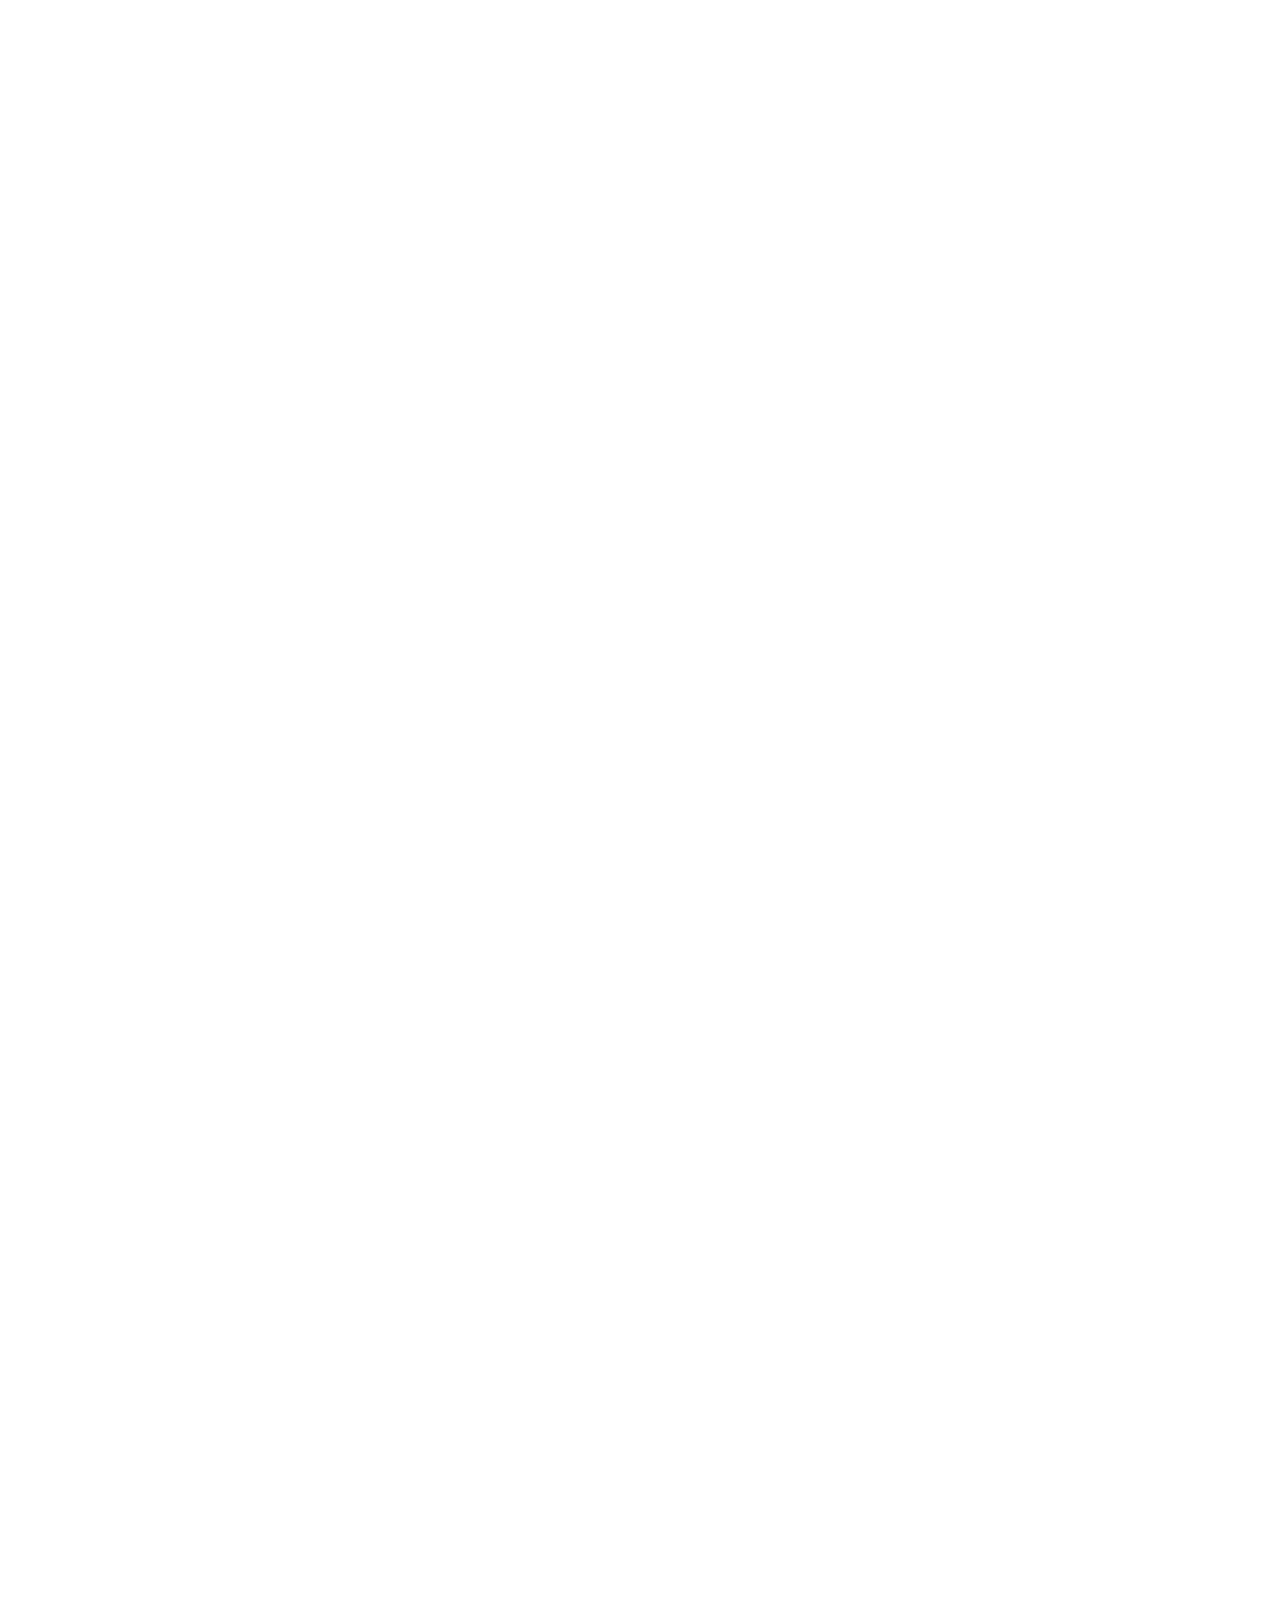
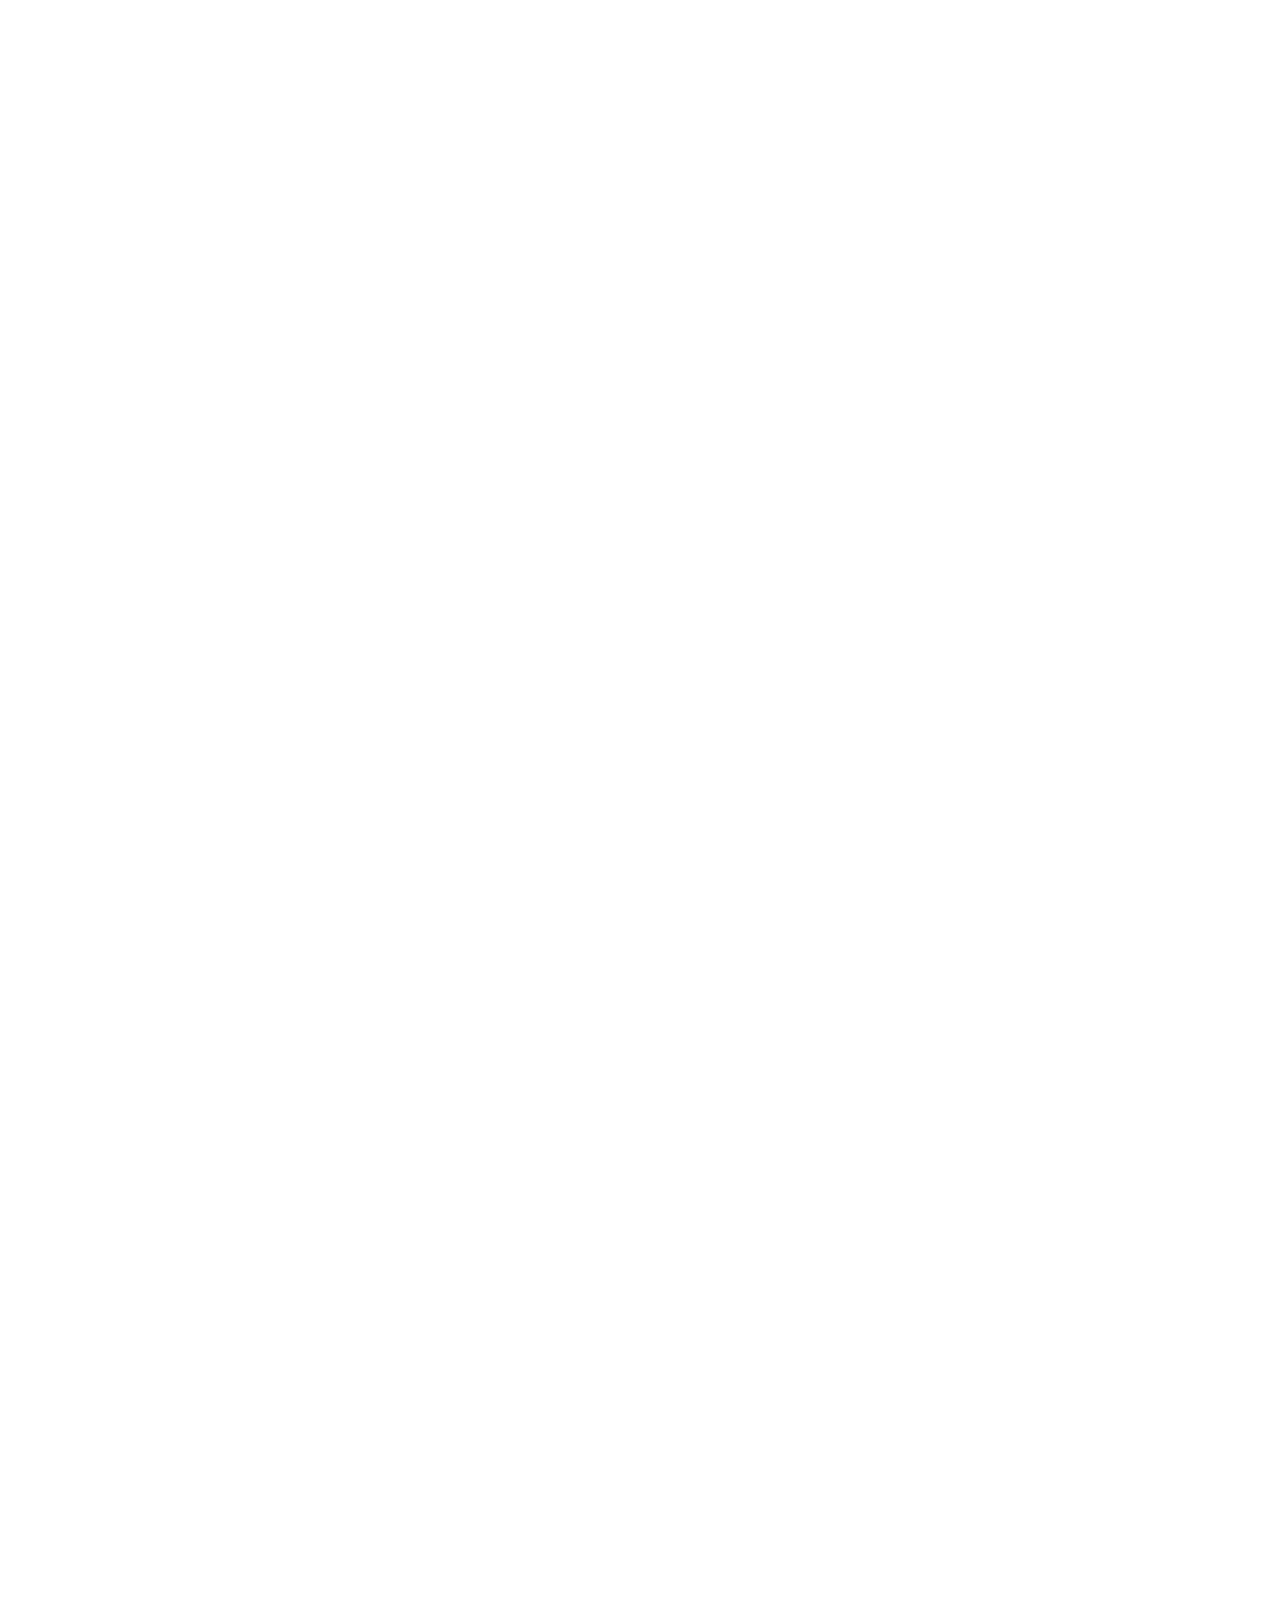
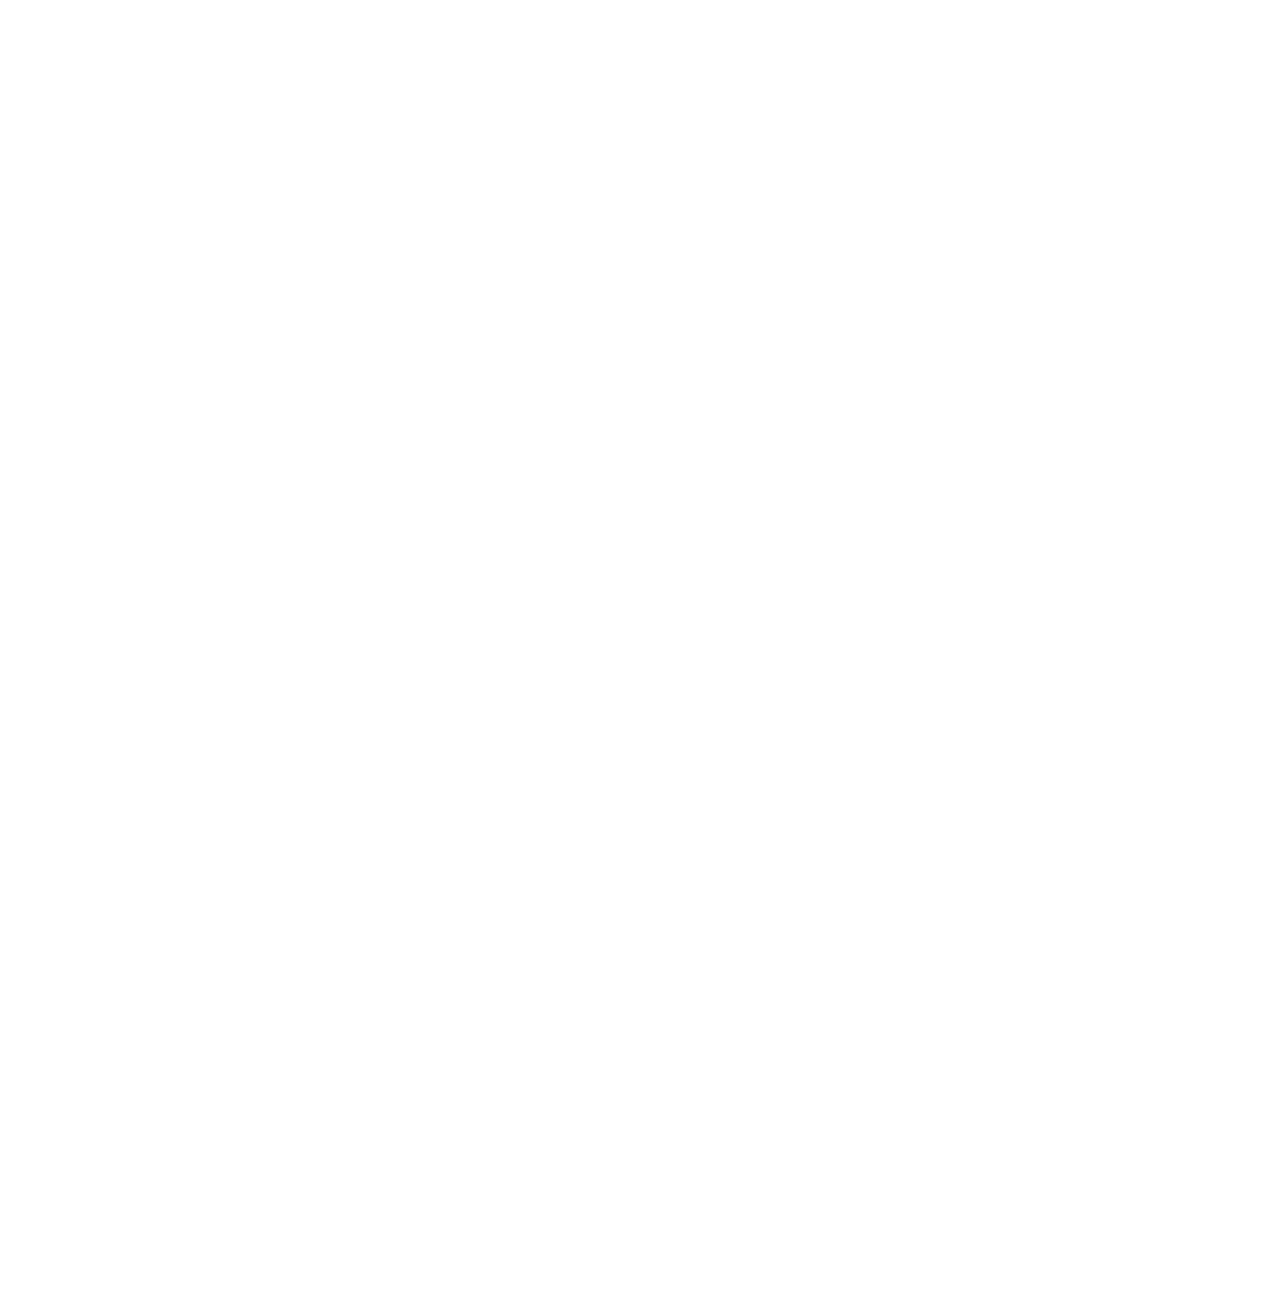
<file: BloggerTheme/single.html>
<!DOCTYPE html>
<html lang="zxx" class="no-js">
<head>
    <!-- Mobile Specific Meta -->
    <meta name="viewport" content="width=device-width, initial-scale=1, shrink-to-fit=no">
    <!-- Favicon-->
    <link rel="shortcut icon" href="img/fav.png">
    <!-- Author Meta -->
    <meta name="author" content="colorlib">
    <!-- Meta Description -->
    <meta name="description" content="">
    <!-- Meta Keyword -->
    <meta name="keywords" content="">
    <!-- meta character set -->
    <meta charset="UTF-8">
    <!-- Site Title -->
    <title>Blogger</title>

    <link href="https://fonts.googleapis.com/css?family=Poppins:100,200,400,300,500,600,700" rel="stylesheet">
    <!--
    CSS
    ============================================= -->
    <link rel="stylesheet" href="css/linearicons.css">
    <link rel="stylesheet" href="css/font-awesome.min.css">
    <link rel="stylesheet" href="css/bootstrap.css">
    <link rel="stylesheet" href="css/owl.carousel.css">
    <link rel="stylesheet" href="css/main.css">
    <link rel="stylesheet" href="css/bootstrap-rtl.css">
</head>
<body>

<!-- Start Header Area -->
<header class="default-header">
    <nav class="navbar navbar-expand-lg navbar-light">
        <div class="container">
            <a class="navbar-brand" href="index.html">
                <img src="img/logo.png" alt="">
            </a>
            <button class="navbar-toggler" type="button" data-toggle="collapse" data-target="#navbarSupportedContent"
                    aria-controls="navbarSupportedContent" aria-expanded="false" aria-label="Toggle navigation">
                <span class="navbar-toggler-icon"></span>
            </button>

            <div class="collapse navbar-collapse justify-content-end align-items-center" id="navbarSupportedContent">
                <ul class="navbar-nav">
                    <li><a href="index.html">صفحه اصلی</a></li>
                    <li><a href="archive.html">آرشیو خبرها</a></li>
                    <li><a href="category.html">دسته بندی</a></li>
                    <li><a href="generic.html">عمومی</a></li>
                    <li><a href="team.html">تیم ما</a></li>
                    <!-- Dropdown -->
                    <li class="dropdown">
                        <a class="dropdown-toggle" href="#" id="navbardrop" data-toggle="dropdown">
                            Pages
                        </a>
                        <div class="dropdown-menu">
                            <a class="dropdown-item" href="single.html">Single</a>
                            <a class="dropdown-item" href="category.html">Category</a>
                            <a class="dropdown-item" href="search.html">Search</a>
                            <a class="dropdown-item" href="archive.html">Archive</a>
                            <a class="dropdown-item" href="generic.html">Generic</a>
                            <a class="dropdown-item" href="elements.html">Elements</a>
                        </div>
                    </li>
                </ul>
            </div>
        </div>
    </nav>
</header>
<!-- End Header Area -->

<!-- Start top-section Area -->
<section class="top-section-area section-gap">
    <div class="container">
        <div class="row justify-content-between align-items-center d-flex">
            <div class="col-lg-8 top-left">
                <h1 class="text-white mb-20">توضیح کامل خبر</h1>
                <ul>
                    <li><a href="index.html">صفحه اصلی</a><span class="lnr lnr-arrow-right"></span></li>
                    <li><a href="category.html">خبرها</a><span class="lnr lnr-arrow-right"></span></li>
                    <li><a href="single.html">تشریح خبر</a></li>
                </ul>
            </div>
        </div>
    </div>
</section>
<!-- End top-section Area -->


<!-- Start post Area -->
<div class="post-wrapper pt-100">
    <!-- Start post Area -->
    <section class="post-area">
        <div class="container">
            <div class="row justify-content-center">
                <div class="col-lg-8">
                    <div class="single-page-post">
                        <img class="img-fluid" src="img/single.jpg" alt="">
                        <div class="top-wrapper ">
                            <div class="row d-flex justify-content-between">
                                <h2 class="col-lg-8 col-md-12 text-uppercase">
                                    لورم ایپسوم متن ساختگی با تولید سادگی نامفهوم از صنعت چاپ
                                </h2>
                                <div class="col-lg-4 col-md-12 right-side d-flex justify-content-end">
                                    <div class="desc">
                                        <h2>نویسنده : ادمین </h2>
                                        <h3>تاریخ : 1399/06/26</h3>
                                    </div>
                                    <div class="user-img">
                                        <img src="img/user.jpg" alt="">
                                    </div>
                                </div>
                            </div>
                        </div>
                        <div class="tags">
                            <ul>
                                <li><a href="#">ورزشی سلامت</a></li>
                                <li><a href="#">هنر</a></li>
                                <li><a href="#">تکنولوژی</a></li>
                                <li><a href="#">مدلینگ</a></li>
                            </ul>
                        </div>
                        <div class="single-post-content">
                            <p>
                                لورم ایپسوم متن ساختگی با تولید سادگی نامفهوم از صنعت چاپ، و با استفاده از طراحان گرافیک
                                است، چاپگرها و متون بلکه روزنامه و مجله در ستون و سطرآنچنان که لازم است، و برای شرایط
                                فعلی تکنولوژی مورد نیاز، و کاربردهای متنوع با هدف بهبود ابزارهای کاربردی می باشد،
                                کتابهای زیادی در شصت و سه درصد گذشته حال و آینده، شناخت فراوان جامعه و متخصصان را می
                                طلبد، تا با نرم افزارها شناخت بیشتری را برای طراحان رایانه ای علی الخصوص طراحان خلاقی، و
                                فرهنگ پیشرو در زبان فارسی ایجاد کرد، در این صورت می توان امید داشت که تمام و دشواری
                                موجود در ارائه راهکارها، و شرایط سخت تایپ به پایان رسد و زمان مورد نیاز شامل حروفچینی
                                دستاوردهای اصلی، و جوابگوی سوالات پیوسته اهل دنیای موجود طراحی اساسا مورد استفاده قرار
                                گیرد.
                            </p>
                            <p>
                                لورم ایپسوم متن ساختگی با تولید سادگی نامفهوم از صنعت چاپ، و با استفاده از طراحان گرافیک
                                است، چاپگرها و متون بلکه روزنامه و مجله در ستون و سطرآنچنان که لازم است، و برای شرایط
                                فعلی تکنولوژی مورد نیاز، و کاربردهای متنوع با هدف بهبود ابزارهای کاربردی می باشد،
                                کتابهای زیادی در شصت و سه درصد گذشته حال و آینده، شناخت فراوان جامعه و متخصصان را می
                                طلبد، تا با نرم افزارها شناخت بیشتری را برای طراحان رایانه ای علی الخصوص طراحان خلاقی، و
                                فرهنگ پیشرو در زبان فارسی ایجاد کرد، در این صورت می توان امید داشت که تمام و دشواری
                                موجود در ارائه راهکارها، و شرایط سخت تایپ به پایان رسد و زمان مورد نیاز شامل حروفچینی
                                دستاوردهای اصلی، و جوابگوی سوالات پیوسته اهل دنیای موجود طراحی اساسا مورد استفاده قرار
                                گیرد.
                            </p>

                            <blockquote>لورم ایپسوم متن ساختگی با تولید سادگی نامفهوم از صنعت چاپ، و با استفاده از
                                طراحان گرافیک است، چاپگرها و متون بلکه روزنامه و مجله در ستون و سطرآنچنان که لازم است، و
                                برای شرایط فعلی تکنولوژی مورد نیاز، و کاربردهای متنوع با هدف بهبود ابزارهای کاربردی می
                                باشد، کتابهای زیادی در شصت و سه درصد گذشته حال و آینده، شناخت فراوان جامعه و متخصصان را
                                می طلبد، تا با نرم افزارها شناخت بیشتری را برای طراحان رایانه ای علی الخصوص طراحان
                                خلاقی، و فرهنگ پیشرو در زبان فارسی ایجاد کرد، در این صورت می توان امید داشت که تمام و
                                دشواری موجود در ارائه راهکارها، و شرایط سخت تایپ به پایان رسد و زمان مورد نیاز شامل
                                حروفچینی دستاوردهای اصلی، و جوابگوی سوالات پیوسته اهل دنیای موجود طراحی اساسا مورد
                                استفاده قرار گیرد.
                                <cite>مرد برزگ</cite></blockquote>

                            <p>
                                لورم ایپسوم متن ساختگی با تولید سادگی نامفهوم از صنعت چاپ، و با استفاده از طراحان گرافیک
                                است، چاپگرها و متون بلکه روزنامه و مجله در ستون و سطرآنچنان که لازم است، و برای شرایط
                                فعلی تکنولوژی مورد نیاز، و کاربردهای متنوع با هدف بهبود ابزارهای کاربردی می باشد،
                                کتابهای زیادی در شصت و سه درصد گذشته حال و آینده، شناخت فراوان جامعه و متخصصان را می
                                طلبد، تا با نرم افزارها شناخت بیشتری را برای طراحان رایانه ای علی الخصوص طراحان خلاقی، و
                                فرهنگ پیشرو در زبان فارسی ایجاد کرد، در این صورت می توان امید داشت که تمام و دشواری
                                موجود در ارائه راهکارها، و شرایط سخت تایپ به پایان رسد و زمان مورد نیاز شامل حروفچینی
                                دستاوردهای اصلی، و جوابگوی سوالات پیوسته اهل دنیای موجود طراحی اساسا مورد استفاده قرار
                                گیرد.
                            </p>
                            <p>
                                لورم ایپسوم متن ساختگی با تولید سادگی نامفهوم از صنعت چاپ، و با استفاده از طراحان گرافیک
                                است، چاپگرها و متون بلکه روزنامه و مجله در ستون و سطرآنچنان که لازم است، و برای شرایط
                                فعلی تکنولوژی مورد نیاز، و کاربردهای متنوع با هدف بهبود ابزارهای کاربردی می باشد،
                                کتابهای زیادی در شصت و سه درصد گذشته حال و آینده، شناخت فراوان جامعه و متخصصان را می
                                طلبد، تا با نرم افزارها شناخت بیشتری را برای طراحان رایانه ای علی الخصوص طراحان خلاقی، و
                                فرهنگ پیشرو در زبان فارسی ایجاد کرد، در این صورت می توان امید داشت که تمام و دشواری
                                موجود در ارائه راهکارها، و شرایط سخت تایپ به پایان رسد و زمان مورد نیاز شامل حروفچینی
                                دستاوردهای اصلی، و جوابگوی سوالات پیوسته اهل دنیای موجود طراحی اساسا مورد استفاده قرار
                                گیرد.
                            </p>
                        </div>
                        <div class="bottom-wrapper">
                            <div class="row">
                                <div class="col-lg-4 single-b-wrap col-md-12">
                                    <i class="fa fa-heart-o" aria-hidden="true"></i>
                                    پسندیدم
                                </div>
                                <div class="col-lg-4 single-b-wrap col-md-12">
                                    <i class="fa fa-comment-o" aria-hidden="true"></i> 06 نظر
                                </div>
                                <div class="col-lg-4 single-b-wrap col-md-12">
                                    <ul class="social-icons">
                                        <li><a href="#"><i class="fa fa-facebook" aria-hidden="true"></i></a></li>
                                        <li><a href="#"><i class="fa fa-twitter" aria-hidden="true"></i></a></li>
                                        <li><a href="#"><i class="fa fa-dribbble" aria-hidden="true"></i></a></li>
                                        <li><a href="#"><i class="fa fa-behance" aria-hidden="true"></i></a></li>
                                    </ul>
                                </div>
                            </div>
                        </div>


                        <!-- Start comment-sec Area -->
                        <section class="comment-sec-area pt-80 pb-80">
                            <div class="container">
                                <div class="row flex-column">
                                    <h5 class="text-uppercase pb-80">05 نظرات</h5>
                                    <br>
                                    <div class="comment-list">
                                        <div class="single-comment justify-content-between d-flex">
                                            <div class="user justify-content-between d-flex">
                                                <div class="thumb">
                                                    <img src="img/asset/c1.jpg" alt="">
                                                </div>
                                                <div class="desc">
                                                    <h5><a href="#">نام نام خانوادگی</a></h5>
                                                    <p class="date">تاریخ درج نظر </p>
                                                    <p class="comment">
                                                       متن نظر هم اینجا قرار میگیرد عزیزم
                                                    </p>
                                                </div>
                                            </div>
                                            <div class="reply-btn">
                                                <a href="" class="btn-reply text-uppercase">پاسخ</a>
                                            </div>
                                        </div>
                                    </div>
                                    <div class="comment-list left-padding">
                                        <div class="single-comment justify-content-between d-flex">
                                            <div class="user justify-content-between d-flex">
                                                <div class="thumb">
                                                    <img src="img/asset/c2.jpg" alt="">
                                                </div>
                                                <div class="desc">
                                                    <h5><a href="#">نام نام خانوادگی</a></h5>
                                                    <p class="date">تاریخ درج نظر </p>
                                                    <p class="comment">
                                                        متن نظر هم اینجا قرار میگیرد عزیزم
                                                    </p>
                                                </div>
                                            </div>
                                            <div class="reply-btn">
                                                <a href="" class="btn-reply text-uppercase">پاسخ</a>
                                            </div>
                                        </div>
                                    </div>
                                    <div class="comment-list left-padding">
                                        <div class="single-comment justify-content-between d-flex">
                                            <div class="user justify-content-between d-flex">
                                                <div class="thumb">
                                                    <img src="img/asset/c3.jpg" alt="">
                                                </div>
                                                <div class="desc">
                                                    <h5><a href="#">نام نام خانوادگی</a></h5>
                                                    <p class="date">تاریخ درج نظر </p>
                                                    <p class="comment">
                                                        متن نظر هم اینجا قرار میگیرد عزیزم
                                                    </p>
                                                </div>
                                            </div>
                                            <div class="reply-btn">
                                                <a href="" class="btn-reply text-uppercase">پاسخ</a>
                                            </div>
                                        </div>
                                    </div>
                                    <div class="comment-list">
                                        <div class="single-comment justify-content-between d-flex">
                                            <div class="user justify-content-between d-flex">
                                                <div class="thumb">
                                                    <img src="img/asset/c4.jpg" alt="">
                                                </div>
                                                <div class="desc">
                                                    <h5><a href="#">نام نام خانوادگی</a></h5>
                                                    <p class="date">تاریخ درج نظر </p>
                                                    <p class="comment">
                                                        متن نظر هم اینجا قرار میگیرد عزیزم
                                                    </p>
                                                </div>
                                            </div>
                                            <div class="reply-btn">
                                                <a href="" class="btn-reply text-uppercase">پاسخ</a>
                                            </div>>
                                        </div>
                                    </div>
                                    <div class="comment-list">
                                        <div class="single-comment justify-content-between d-flex">
                                            <div class="user justify-content-between d-flex">
                                                <div class="thumb">
                                                    <img src="img/asset/c5.jpg" alt="">
                                                </div>
                                                <div class="desc">
                                                    <h5><a href="#">نام نام خانوادگی</a></h5>
                                                    <p class="date">تاریخ درج نظر </p>
                                                    <p class="comment">
                                                        متن نظر هم اینجا قرار میگیرد عزیزم
                                                    </p>
                                                </div>
                                            </div>
                                            <div class="reply-btn">
                                                <a href="" class="btn-reply text-uppercase">پاسخ</a>
                                            </div>
                                        </div>
                                    </div>
                                </div>
                            </div>
                        </section>
                        <!-- End comment-sec Area -->

                        <!-- Start commentform Area -->
                        <section class="commentform-area  pb-120 pt-80 mb-100">
                            <div class="container">
                                <h5 class="text-uppercas pb-50">Leave a Reply</h5>
                                <div class="row flex-row d-flex">
                                    <div class="col-lg-6">
                                        <input name="name" placeholder="نام خود را وارد کنید" onfocus="this.placeholder = ''"
                                               onblur="this.placeholder = 'نام خود را وارد کنید'"
                                               class="common-input mb-20 form-control" required="" type="text">
                                        <input name="email" placeholder="ایمیل خود را وارد کنید"
                                               onfocus="this.placeholder = ''"
                                               onblur="this.placeholder = 'ایمیل خود را وارد کنید'"
                                               class="common-input mb-20 form-control" required="" type="email">
                                        <input name="Subject" placeholder="موضوع نظر" onfocus="this.placeholder = ''"
                                               onblur="this.placeholder = 'موضوع نظر'"
                                               class="common-input mb-20 form-control" required="" type="text">

                                    </div>
                                    <div class="col-lg-6">
                                        <textarea class="form-control mb-10" name="message" placeholder="متن نظر"
                                                  onfocus="this.placeholder = ''" onblur="this.placeholder = 'متن نظر'"
                                                  required=""></textarea>
                                        <a class="primary-btn mt-20" href="#">ارسال نظر</a>
                                    </div>
                                </div>
                            </div>
                        </section>
                        <!-- End commentform Area -->

                    </div>
                </div>
                <div class="col-lg-4 sidebar-area">
                    <div class="single_widget search_widget">
                        <div id="imaginary_container">
                            <div class="input-group stylish-input-group">
                                <input type="text" class="form-control" placeholder="جستجو...">
                                <span class="input-group-addon">
                                        <button type="submit">
                                            <span class="lnr lnr-magnifier"></span>
                                        </button>
                                    </span>
                            </div>
                        </div>
                    </div>

                    <div class="single_widget about_widget">
                        <img src="img/asset/s-img.jpg" alt="">
                        <h2 class="text-uppercase">فاطمه گلرو</h2>
                        <p>
                            اگر شما یک طراح هستین و یا با طراحی های گرافیکی سروکار دارید به متن های برخورده اید که با
                            نام لورم ایپسوم شناخته می‌شوند.
                        </p>
                        <div class="social-link">
                            <a href="#">
                                <button class="btn"><i class="fa fa-facebook" aria-hidden="true"></i> لایک</button>
                            </a>
                            <a href="#">
                                <button class="btn"><i class="fa fa-twitter" aria-hidden="true"></i> دنبال کردن</button>
                            </a>
                        </div>
                    </div>
                    <div class="single_widget cat_widget">
                        <h4 class="text-uppercase pb-20">گروه های خبری</h4>
                        <ul>
                            <li>
                                <a href="#">گروه خبری یک <span>37</span></a>
                            </li>
                            <li>
                                <a href="#">گروه خبری دو <span>37</span></a>
                            </li>
                            <li>
                                <a href="#">گروه خبری سه <span>37</span></a>
                            </li>
                            <li>
                                <a href="#">گروه خبری چهار <span>37</span></a>
                            </li>
                            <li>
                                <a href="#">گروه خبری پنج <span>37</span></a>
                            </li>
                            <li>
                                <a href="#">گروه خبری شش <span>37</span></a>
                            </li>
                            <li>
                                <a href="#">گروه خبری هفت <span>37</span></a>
                            </li>
                        </ul>
                    </div>
                    <div class="single_widget recent_widget" dir="ltr">
                        <h4 class="text-uppercase pb-20">آخرین خبرهای ارسالی</h4>
                        <div class="active-recent-carusel">
                            <div class="item">
                                <img src="img/asset/slider.jpg" alt="">
                                <p class="mt-20 title text-uppercase">تولید سادگی نامفهوم از صنعت چاپ <br>
                                    لورم ایپسوم</p>
                                <p>تاریخ : 1399/06/26 <span> <i class="fa fa-heart-o" aria-hidden="true"></i>
                                    06 <i class="fa fa-comment-o" aria-hidden="true"></i>02</span></p>
                            </div>
                            <div class="item">
                                <img src="img/asset/slider.jpg" alt="">
                                <p class="mt-20 title text-uppercase">تولید سادگی نامفهوم از صنعت چاپ <br>
                                    لورم ایپسوم</p>
                                <p>تاریخ : 1399/06/26 <span> <i class="fa fa-heart-o" aria-hidden="true"></i>
                                    06 <i class="fa fa-comment-o" aria-hidden="true"></i>02</span></p>
                            </div>
                            <div class="item">
                                <img src="img/asset/slider.jpg" alt="">
                                <p class="mt-20 title text-uppercase">تولید سادگی نامفهوم از صنعت چاپ <br>
                                    لورم ایپسوم</p>
                                <p>تاریخ : 1399/06/26 <span> <i class="fa fa-heart-o" aria-hidden="true"></i>
                                    06 <i class="fa fa-comment-o" aria-hidden="true"></i>02</span></p>
                            </div>
                        </div>
                    </div>
                    <div class="single_widget cat_widget">
                        <h4 class="text-uppercase pb-20">آرشیو خبر های در اساس تاریخ</h4>
                        <ul>
                            <li>
                                <a href="#">فروردین <span style="float: left">37</span></a>
                            </li>
                            <li>
                                <a href="#">اردیبهشت <span style="float: left">37</span></a>
                            </li>
                            <li>
                                <a href="#">خرداد <span style="float: left">37</span></a>
                            </li>
                            <li>
                                <a href="#">تیر <span style="float: left">37</span></a>
                            </li>
                            <li>
                                <a href="#">مرداد <span style="float: left">37</span></a>
                            </li>
                            <li>
                                <a href="#">شهریور <span style="float: left">37</span></a>
                            </li>
                            <li>
                                <a href="#">مهر <span style="float: left">37</span></a>
                            </li>
                        </ul>
                    </div>
                    <div class="single_widget tag_widget">
                        <h4 class="text-uppercase pb-20">برچسب ها</h4>
                        <ul>
                            <li><a href="#">روش زندگی</a></li>
                            <li><a href="#">هنر</a></li>
                            <li><a href="#">غذا</a></li>
                            <li><a href="#">تکنولوژی</a></li>
                            <li><a href="#">مدلینگ</a></li>
                            <li><a href="#">ورزشی</a></li>
                            <li><a href="#">غذا</a></li>
                            <li><a href="#">تکنولوژی</a></li>
                        </ul>
                    </div>
                </div>
            </div>
        </div>
    </section>
    <!-- End post Area -->
</div>
<!-- End post Area -->

<!-- start footer Area -->
<footer class="footer-area section-gap">
    <div class="container">
        <div class="row">
            <div class="col-lg-3  col-md-12">
                <div class="single-footer-widget">
                    <h6>خبر های برتر</h6>
                    <ul class="footer-nav">
                        <li><a href="#">مدیریت سایت</a></li>
                        <li><a href="َِ#">مدیریت</a></li>
                        <li><a href="elements.html">ابزار </a></li>
                        <li><a href="#">لورم ایپسوم</a></li>
                    </ul>
                </div>
            </div>
            <div class="col-lg-6  col-md-12">
                <div class="single-footer-widget newsletter">
                    <h6>خبرنامه</h6>
                    <p>ایمیل خود را وارد کنید تا آخرین خبرها را در ایمیل خود داشته باشید</p>
                    <div id="mc_embed_signup">
                        <form target="_blank" novalidate="true"
                              action="https://spondonit.us12.list-manage.com/subscribe/post?u=1462626880ade1ac87bd9c93a&amp;id=92a4423d01"
                              method="get" class="form-inline">

                            <div class="form-group row" style="width: 100%">
                                <div class="col-lg-8 col-md-12">
                                    <input name="EMAIL" placeholder="ایمیل خود را وارد کنید"
                                           onfocus="this.placeholder = ''"
                                           onblur="this.placeholder = 'Enter Email '" required="" type="email">
                                    <div style="position: absolute; left: -5000px;">
                                        <input name="b_36c4fd991d266f23781ded980_aefe40901a" tabindex="-1" value=""
                                               type="text">
                                    </div>
                                </div>

                                <div class="col-lg-4 col-md-12">
                                    <button class="nw-btn primary-btn">عضویت<span
                                            class="lnr lnr-arrow-right"></span></button>
                                </div>
                            </div>
                            <div class="info"></div>
                        </form>
                    </div>
                </div>
            </div>
            <div class="col-lg-3  col-md-12">
                <div class="single-footer-widget mail-chimp">
                    <h6 class="mb-20">اینستگرام ما</h6>
                    <ul class="instafeed d-flex flex-wrap">
                        <li><img src="img/i1.jpg" alt=""></li>
                        <li><img src="img/i2.jpg" alt=""></li>
                        <li><img src="img/i3.jpg" alt=""></li>
                        <li><img src="img/i4.jpg" alt=""></li>
                        <li><img src="img/i5.jpg" alt=""></li>
                        <li><img src="img/i6.jpg" alt=""></li>
                        <li><img src="img/i7.jpg" alt=""></li>
                        <li><img src="img/i8.jpg" alt=""></li>
                    </ul>
                </div>
            </div>
        </div>

        <div class="row footer-bottom d-flex justify-content-between">
            <!-- Link back to Colorlib can't be removed. Template is licensed under CC BY 3.0. -->
            <p class="col-lg-8 col-sm-12 footer-text">فارسی سازی این سایت توسط سبحان علیدوست انجام شده است و برای سفارش
                کارهای بیششتر به این ایمیل sbn.alidoost@gmail.com پیام ارسال کنید</p>
            <!-- Link back to Colorlib can't be removed. Template is licensed under CC BY 3.0. -->
            <div class="col-lg-4 col-sm-12 footer-social">
                <a href="#"><i class="fa fa-facebook"></i></a>
                <a href="#"><i class="fa fa-twitter"></i></a>
                <a href="#"><i class="fa fa-dribbble"></i></a>
                <a href="#"><i class="fa fa-behance"></i></a>
            </div>
        </div>
    </div>
</footer>
<!-- End footer Area -->

<script src="js/vendor/jquery-2.2.4.min.js"></script>
<script src="https://cdnjs.cloudflare.com/ajax/libs/popper.js/1.11.0/umd/popper.min.js"
        integrity="sha384-b/U6ypiBEHpOf/4+1nzFpr53nxSS+GLCkfwBdFNTxtclqqenISfwAzpKaMNFNmj4"
        crossorigin="anonymous"></script>
<script src="js/vendor/bootstrap.min.js"></script>
<script src="js/jquery.ajaxchimp.min.js"></script>
<script src="js/parallax.min.js"></script>
<script src="js/owl.carousel.min.js"></script>
<script src="js/jquery.magnific-popup.min.js"></script>
<script src="js/jquery.sticky.js"></script>
<script src="js/main.js"></script>
</body>
</html>
</file>
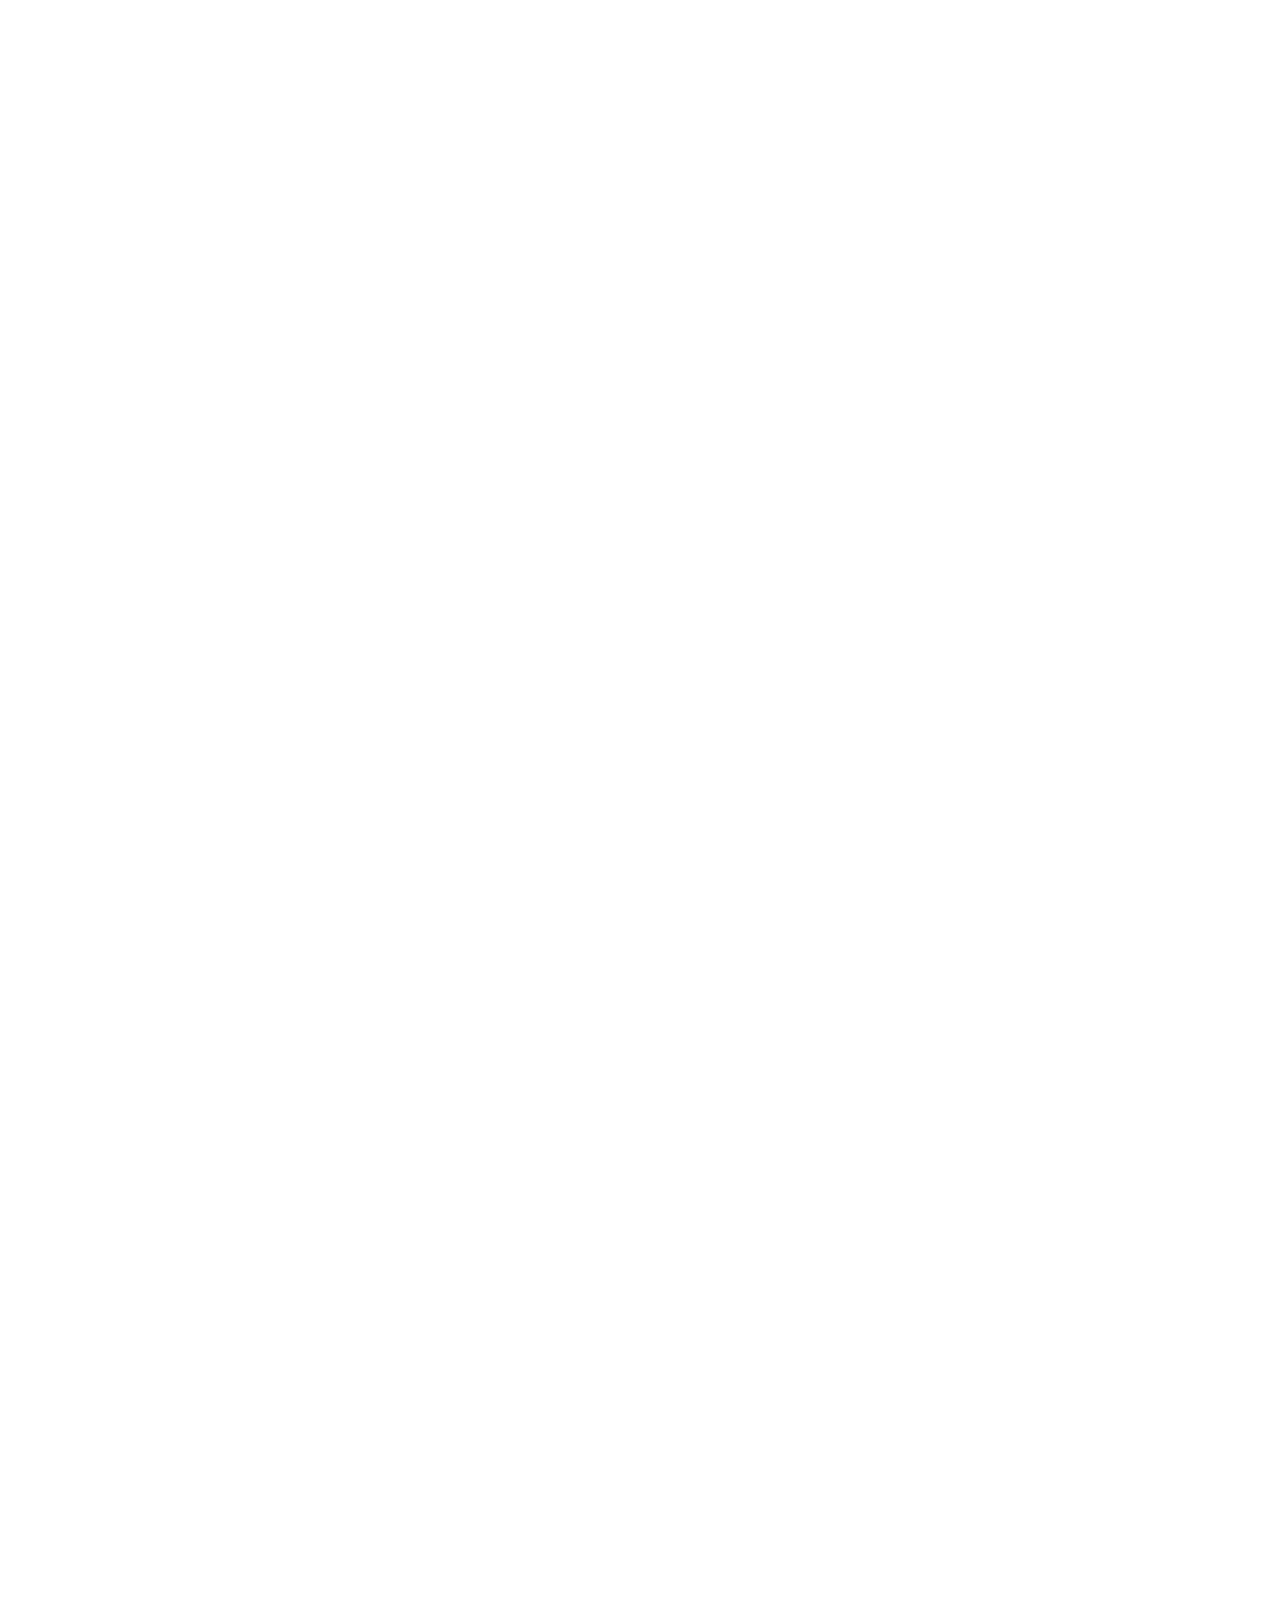
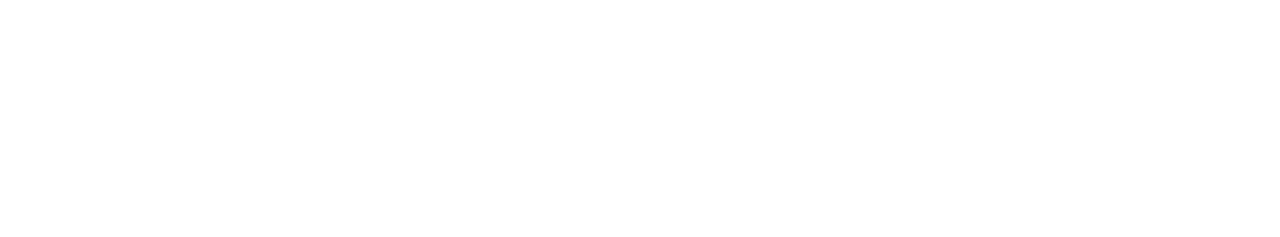
<file: BloggerTheme/team.html>
<!DOCTYPE html>
<html lang="zxx" class="no-js">
<head>
    <!-- Mobile Specific Meta -->
    <meta name="viewport" content="width=device-width, initial-scale=1, shrink-to-fit=no">
    <!-- Favicon-->
    <link rel="shortcut icon" href="img/fav.png">
    <!-- Author Meta -->
    <meta name="author" content="colorlib">
    <!-- Meta Description -->
    <meta name="description" content="">
    <!-- Meta Keyword -->
    <meta name="keywords" content="">
    <!-- meta character set -->
    <meta charset="UTF-8">
    <!-- Site Title -->
    <title>Blogger</title>

    <link href="https://fonts.googleapis.com/css?family=Poppins:100,200,400,300,500,600,700" rel="stylesheet">
    <!--
    CSS
    ============================================= -->
    <link rel="stylesheet" href="css/linearicons.css">
    <link rel="stylesheet" href="css/font-awesome.min.css">
    <link rel="stylesheet" href="css/bootstrap.css">
    <link rel="stylesheet" href="css/owl.carousel.css">
    <link rel="stylesheet" href="css/main.css">
    <link rel="stylesheet" href="css/bootstrap-rtl.css">
</head>
<body>

<!-- Start Header Area -->
<header class="default-header">
    <nav class="navbar navbar-expand-lg navbar-light">
        <div class="container">
            <a class="navbar-brand" href="index.html">
                <img src="img/logo.png" alt="">
            </a>
            <button class="navbar-toggler" type="button" data-toggle="collapse" data-target="#navbarSupportedContent"
                    aria-controls="navbarSupportedContent" aria-expanded="false" aria-label="Toggle navigation">
                <span class="navbar-toggler-icon"></span>
            </button>

            <div class="collapse navbar-collapse justify-content-end align-items-center" id="navbarSupportedContent">
                <ul class="navbar-nav">
                    <li><a href="index.html">صفحه اصلی</a></li>
                    <li><a href="archive.html">آرشیو خبرها</a></li>
                    <li><a href="category.html">دسته بندی</a></li>
                    <li><a href="generic.html">عمومی</a></li>
                    <li><a href="team.html">تیم ما</a></li>
                    <!-- Dropdown -->
                    <li class="dropdown">
                        <a class="dropdown-toggle" href="#" id="navbardrop" data-toggle="dropdown">
                            Pages
                        </a>
                        <div class="dropdown-menu">
                            <a class="dropdown-item" href="single.html">Single</a>
                            <a class="dropdown-item" href="category.html">Category</a>
                            <a class="dropdown-item" href="search.html">Search</a>
                            <a class="dropdown-item" href="archive.html">Archive</a>
                            <a class="dropdown-item" href="generic.html">Generic</a>
                            <a class="dropdown-item" href="elements.html">Elements</a>
                        </div>
                    </li>
                </ul>
            </div>
        </div>
    </nav>
</header>
<!-- End Header Area -->

<!-- Start top-section Area -->
<section class="top-section-area section-gap">
    <div class="container">
        <div class="row justify-content-between align-items-center d-flex">
            <div class="col-lg-8 top-left">
                <h1 class="text-white mb-20">تیم ما</h1>
                <ul>
                    <li><a href="index.html">صفحه اصلی</a><span class="lnr lnr-arrow-right"></span></li>
                    <li><a href="category.html">تیم ما</a></li>
                </ul>
            </div>
        </div>
    </div>
</section>
<!-- End top-section Area -->


<!-- Start team Area -->
<section class="team-area section-gap" id="team" dir="ltr">
    <div class="container">
        <div class="row d-flex justify-content-center">
            <div class="menu-content pb-70 col-lg-8">
                <div class="title text-center">
                    <h1 class="mb-10">تیم تشکیل دهنده خبرنامه</h1>
                    <p>لورم ایپسوم متن ساختگی با تولید سادگی نامفهوم از صنعت چاپ</p>
                </div>
            </div>
        </div>
        <div class="row justify-content-center d-flex align-items-center">
            <div class="col-lg-6 team-left">
                <p>
                    لورم ایپسوم متن ساختگی با تولید سادگی نامفهوم از صنعت چاپ، و با استفاده از طراحان گرافیک است،
                    چاپگرها و متون بلکه روزنامه و مجله در ستون و سطرآنچنان که لازم است، و برای شرایط فعلی تکنولوژی مورد
                    نیاز، و کاربردهای متنوع با هدف بهبود ابزارهای کاربردی می باشد، کتابهای زیادی در شصت و سه درصد گذشته
                    حال و آینده، شناخت فراوان جامعه و متخصصان را می طلبد، تا با نرم افزارها شناخت بیشتری را برای طراحان
                    رایانه ای علی الخصوص طراحان خلاقی، و فرهنگ پیشرو در زبان فارسی ایجاد کرد، در این صورت می توان امید
                    داشت که تمام و دشواری موجود در ارائه راهکارها، و شرایط سخت تایپ به پایان رسد و زمان مورد نیاز شامل
                    حروفچینی دستاوردهای اصلی، و جوابگوی سوالات پیوسته اهل دنیای موجود طراحی اساسا مورد استفاده قرار
                    گیرد.
                </p>
                <p>
                    لورم ایپسوم متن ساختگی با تولید سادگی نامفهوم از صنعت چاپ، و با استفاده از طراحان گرافیک است،
                    چاپگرها و متون بلکه روزنامه و مجله در ستون و سطرآنچنان که لازم است، و برای شرایط فعلی تکنولوژی مورد
                    نیاز، و کاربردهای متنوع با هدف بهبود ابزارهای کاربردی می باشد.
                </p>
            </div>
            <div class="col-lg-6 team-right d-flex justify-content-center">
                <div class="row active-team-carusel">
                    <div class="single-team">
                        <div class="thumb">
                            <img class="img-fluid" src="img/team1.jpg" alt="">
                            <div class="align-items-center justify-content-center d-flex">
                                <a href="#"><i class="fa fa-facebook"></i></a>
                                <a href="#"><i class="fa fa-twitter"></i></a>
                                <a href="#"><i class="fa fa-linkedin"></i></a>
                            </div>
                        </div>
                        <div class="meta-text mt-30 text-center">
                            <h4>دورا والکر</h4>
                            <p>برنامه نویس core</p>
                        </div>
                    </div>
                    <div class="single-team">
                        <div class="thumb">
                            <img class="img-fluid" src="img/team2.jpg" alt="">
                            <div class="align-items-center justify-content-center d-flex">
                                <a href="#"><i class="fa fa-facebook"></i></a>
                                <a href="#"><i class="fa fa-twitter"></i></a>
                                <a href="#"><i class="fa fa-linkedin"></i></a>
                            </div>
                        </div>
                        <div class="meta-text mt-30 text-center">
                            <h4>لنا کارنر</h4>
                            <p>برنامه نویش ثبت نامی</p>
                        </div>
                    </div>
                </div>
            </div>
        </div>
    </div>
</section>
<!-- End team Area -->

<!-- start footer Area -->
<footer class="footer-area section-gap" >
    <div class="container">
        <div class="row">
            <div class="col-lg-3  col-md-12">
                <div class="single-footer-widget">
                    <h6>خبر های برتر</h6>
                    <ul class="footer-nav">
                        <li><a href="#">مدیریت سایت</a></li>
                        <li><a href="َِ#">مدیریت</a></li>
                        <li><a href="elements.html">ابزار </a></li>
                        <li><a href="#">لورم ایپسوم</a></li>
                    </ul>
                </div>
            </div>
            <div class="col-lg-6  col-md-12">
                <div class="single-footer-widget newsletter">
                    <h6>خبرنامه</h6>
                    <p>ایمیل خود را وارد کنید تا آخرین خبرها را در ایمیل خود داشته باشید</p>
                    <div id="mc_embed_signup">
                        <form target="_blank" novalidate="true"
                              action="https://spondonit.us12.list-manage.com/subscribe/post?u=1462626880ade1ac87bd9c93a&amp;id=92a4423d01"
                              method="get" class="form-inline">

                            <div class="form-group row" style="width: 100%">
                                <div class="col-lg-8 col-md-12">
                                    <input name="EMAIL" placeholder="ایمیل خود را وارد کنید"
                                           onfocus="this.placeholder = ''"
                                           onblur="this.placeholder = 'Enter Email '" required="" type="email">
                                    <div style="position: absolute; left: -5000px;">
                                        <input name="b_36c4fd991d266f23781ded980_aefe40901a" tabindex="-1" value=""
                                               type="text">
                                    </div>
                                </div>

                                <div class="col-lg-4 col-md-12">
                                    <button class="nw-btn primary-btn">عضویت<span
                                            class="lnr lnr-arrow-right"></span></button>
                                </div>
                            </div>
                            <div class="info"></div>
                        </form>
                    </div>
                </div>
            </div>
            <div class="col-lg-3  col-md-12">
                <div class="single-footer-widget mail-chimp">
                    <h6 class="mb-20">اینستگرام ما</h6>
                    <ul class="instafeed d-flex flex-wrap">
                        <li><img src="img/i1.jpg" alt=""></li>
                        <li><img src="img/i2.jpg" alt=""></li>
                        <li><img src="img/i3.jpg" alt=""></li>
                        <li><img src="img/i4.jpg" alt=""></li>
                        <li><img src="img/i5.jpg" alt=""></li>
                        <li><img src="img/i6.jpg" alt=""></li>
                        <li><img src="img/i7.jpg" alt=""></li>
                        <li><img src="img/i8.jpg" alt=""></li>
                    </ul>
                </div>
            </div>
        </div>

        <div class="row footer-bottom d-flex justify-content-between">
            <!-- Link back to Colorlib can't be removed. Template is licensed under CC BY 3.0. -->
            <p class="col-lg-8 col-sm-12 footer-text">فارسی سازی این سایت توسط سبحان علیدوست انجام شده است و برای سفارش
                کارهای بیششتر به این ایمیل sbn.alidoost@gmail.com پیام ارسال کنید</p>
            <!-- Link back to Colorlib can't be removed. Template is licensed under CC BY 3.0. -->
            <div class="col-lg-4 col-sm-12 footer-social">
                <a href="#"><i class="fa fa-facebook"></i></a>
                <a href="#"><i class="fa fa-twitter"></i></a>
                <a href="#"><i class="fa fa-dribbble"></i></a>
                <a href="#"><i class="fa fa-behance"></i></a>
            </div>
        </div>
    </div>
</footer>
<!-- End footer Area -->

<script src="js/vendor/jquery-2.2.4.min.js"></script>
<script src="https://cdnjs.cloudflare.com/ajax/libs/popper.js/1.11.0/umd/popper.min.js"
        integrity="sha384-b/U6ypiBEHpOf/4+1nzFpr53nxSS+GLCkfwBdFNTxtclqqenISfwAzpKaMNFNmj4"
        crossorigin="anonymous"></script>
<script src="js/vendor/bootstrap.min.js"></script>
<script src="js/jquery.ajaxchimp.min.js"></script>
<script src="js/parallax.min.js"></script>
<script src="js/owl.carousel.min.js"></script>
<script src="js/jquery.magnific-popup.min.js"></script>
<script src="js/jquery.sticky.js"></script>
<script src="js/main.js"></script>
</body>
</html>
</file>
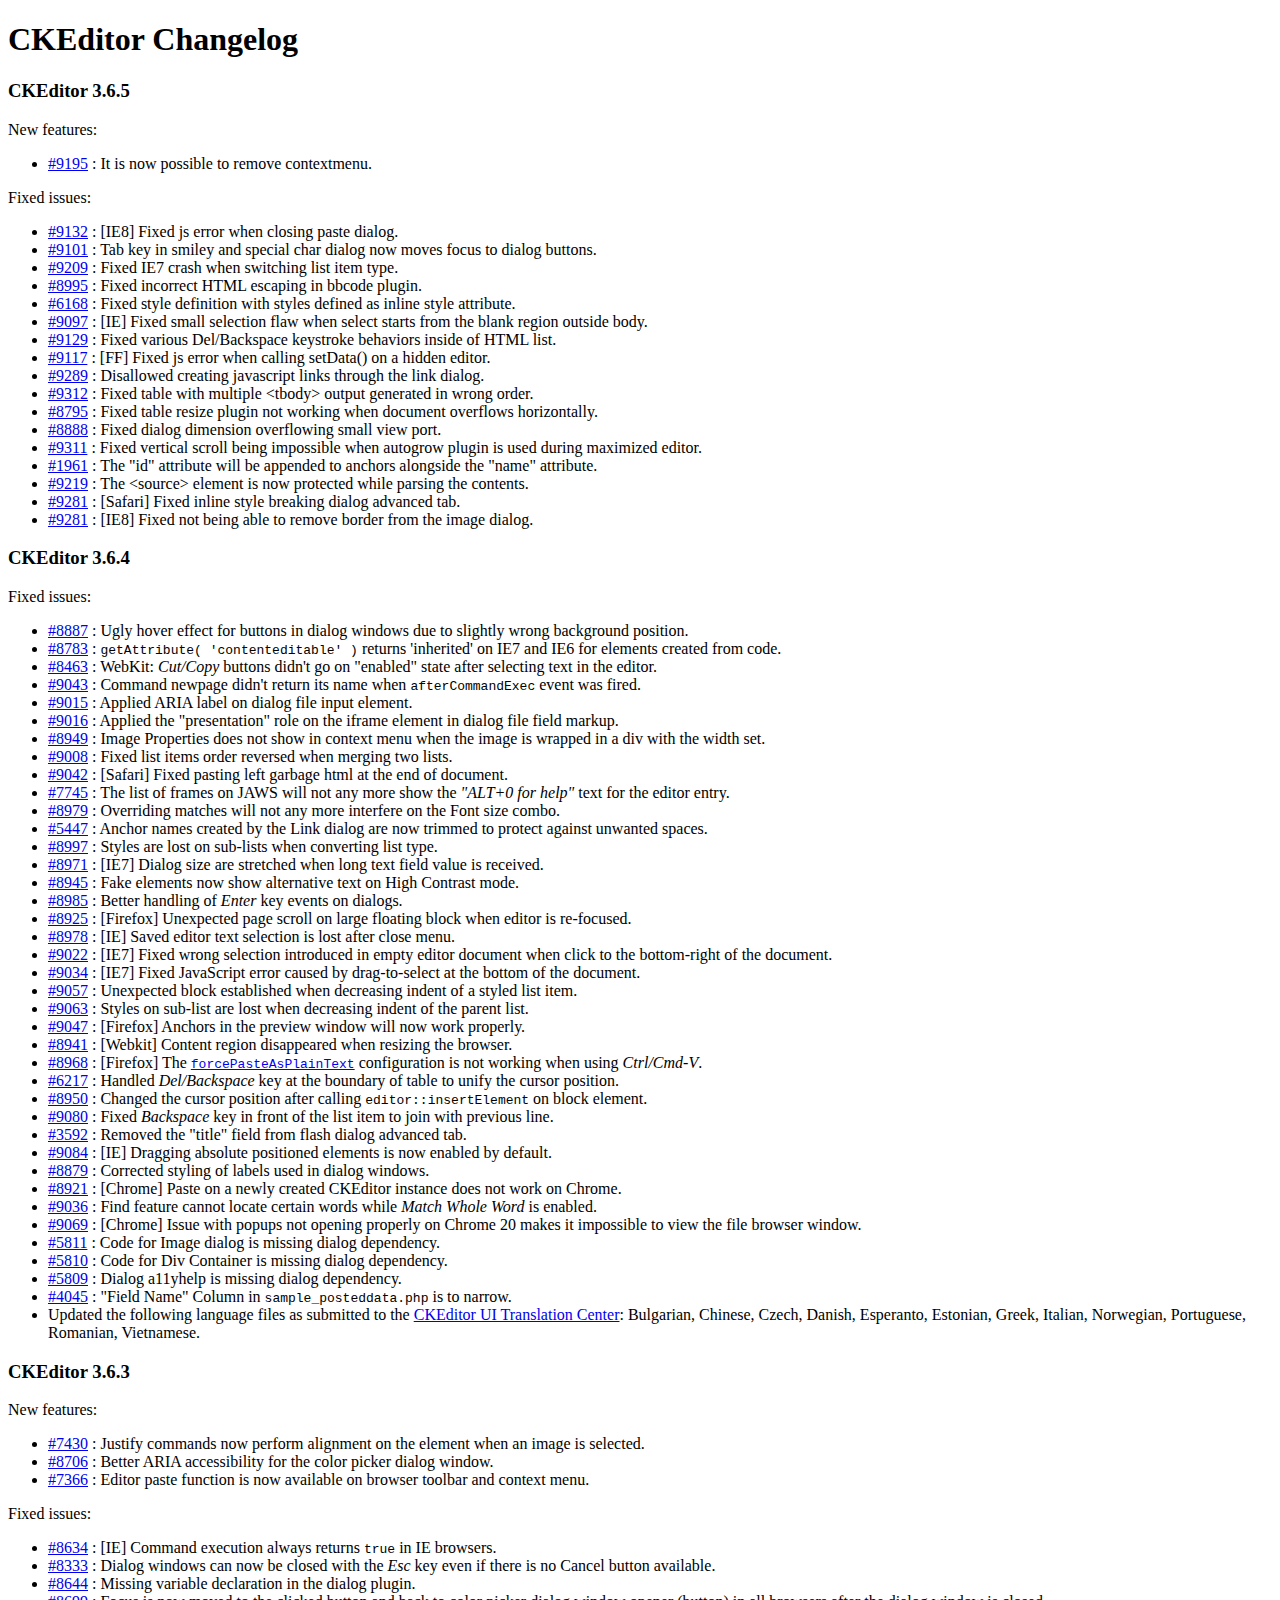
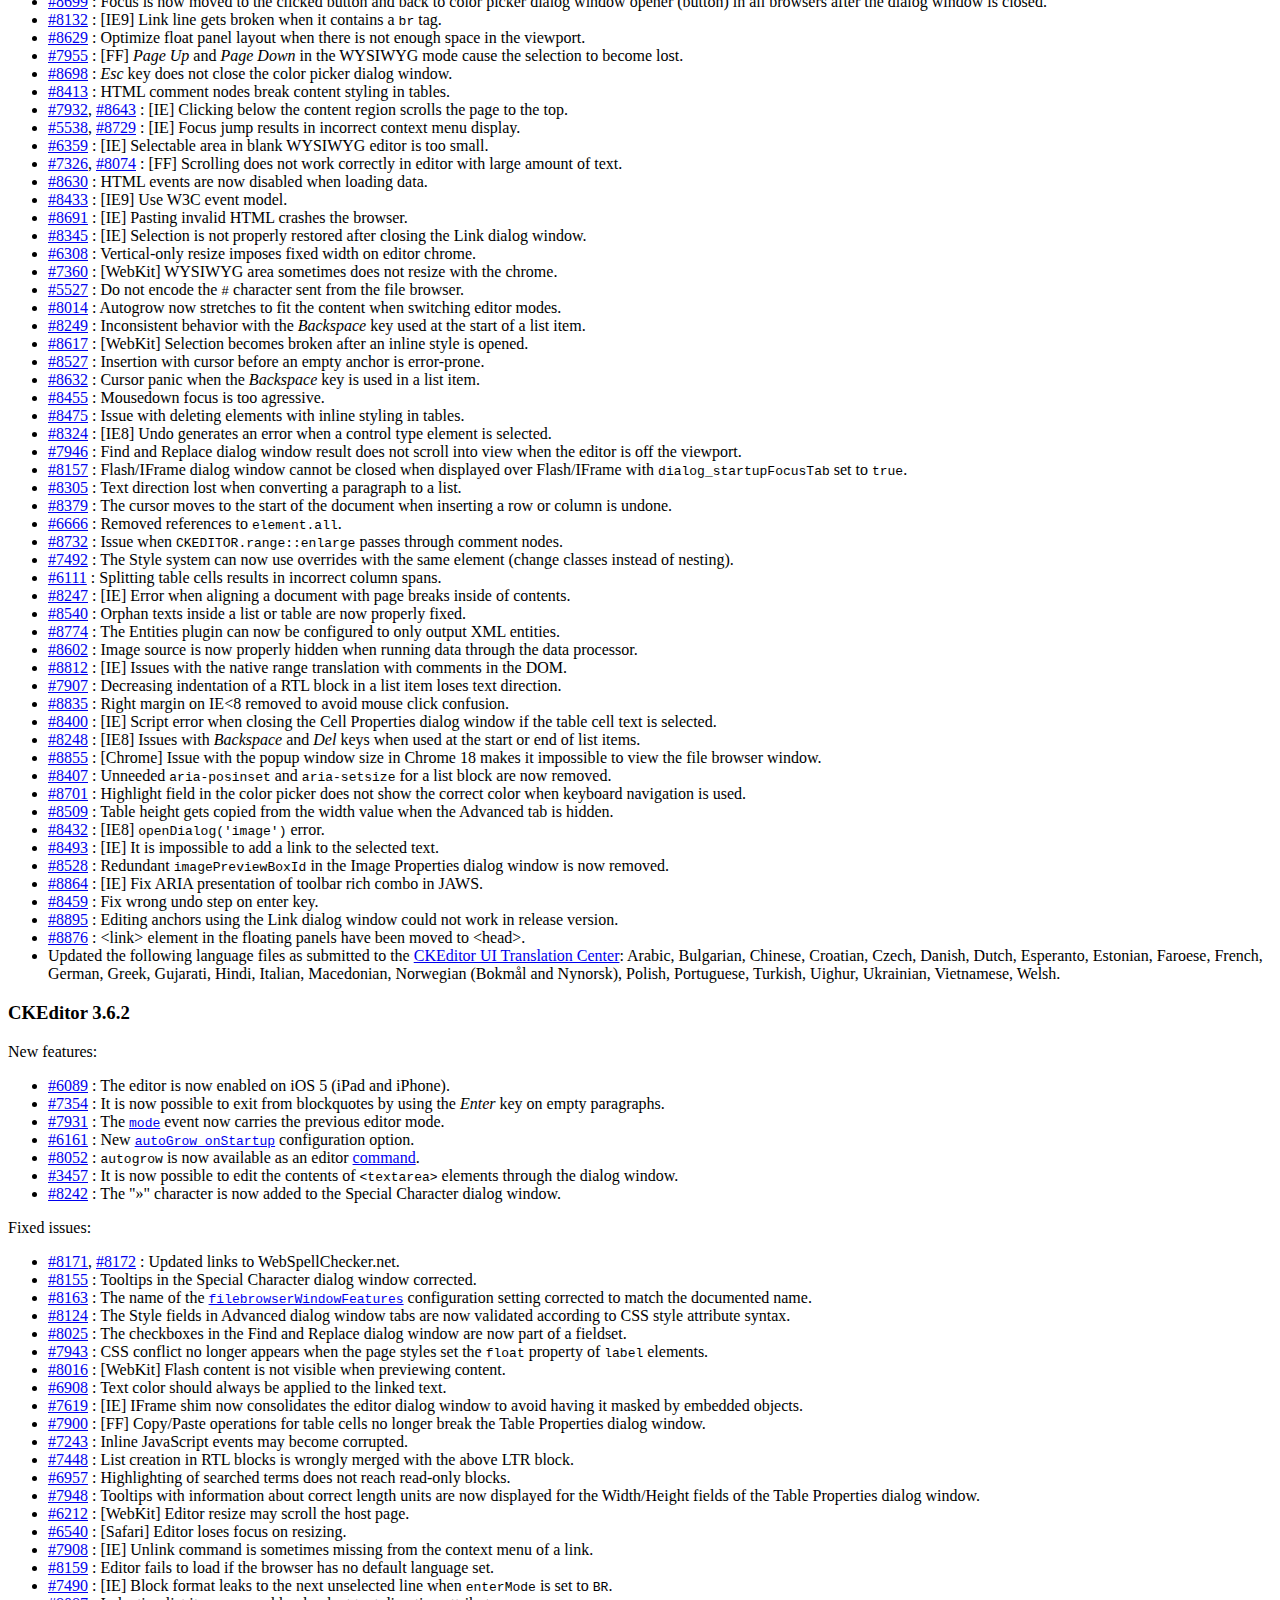
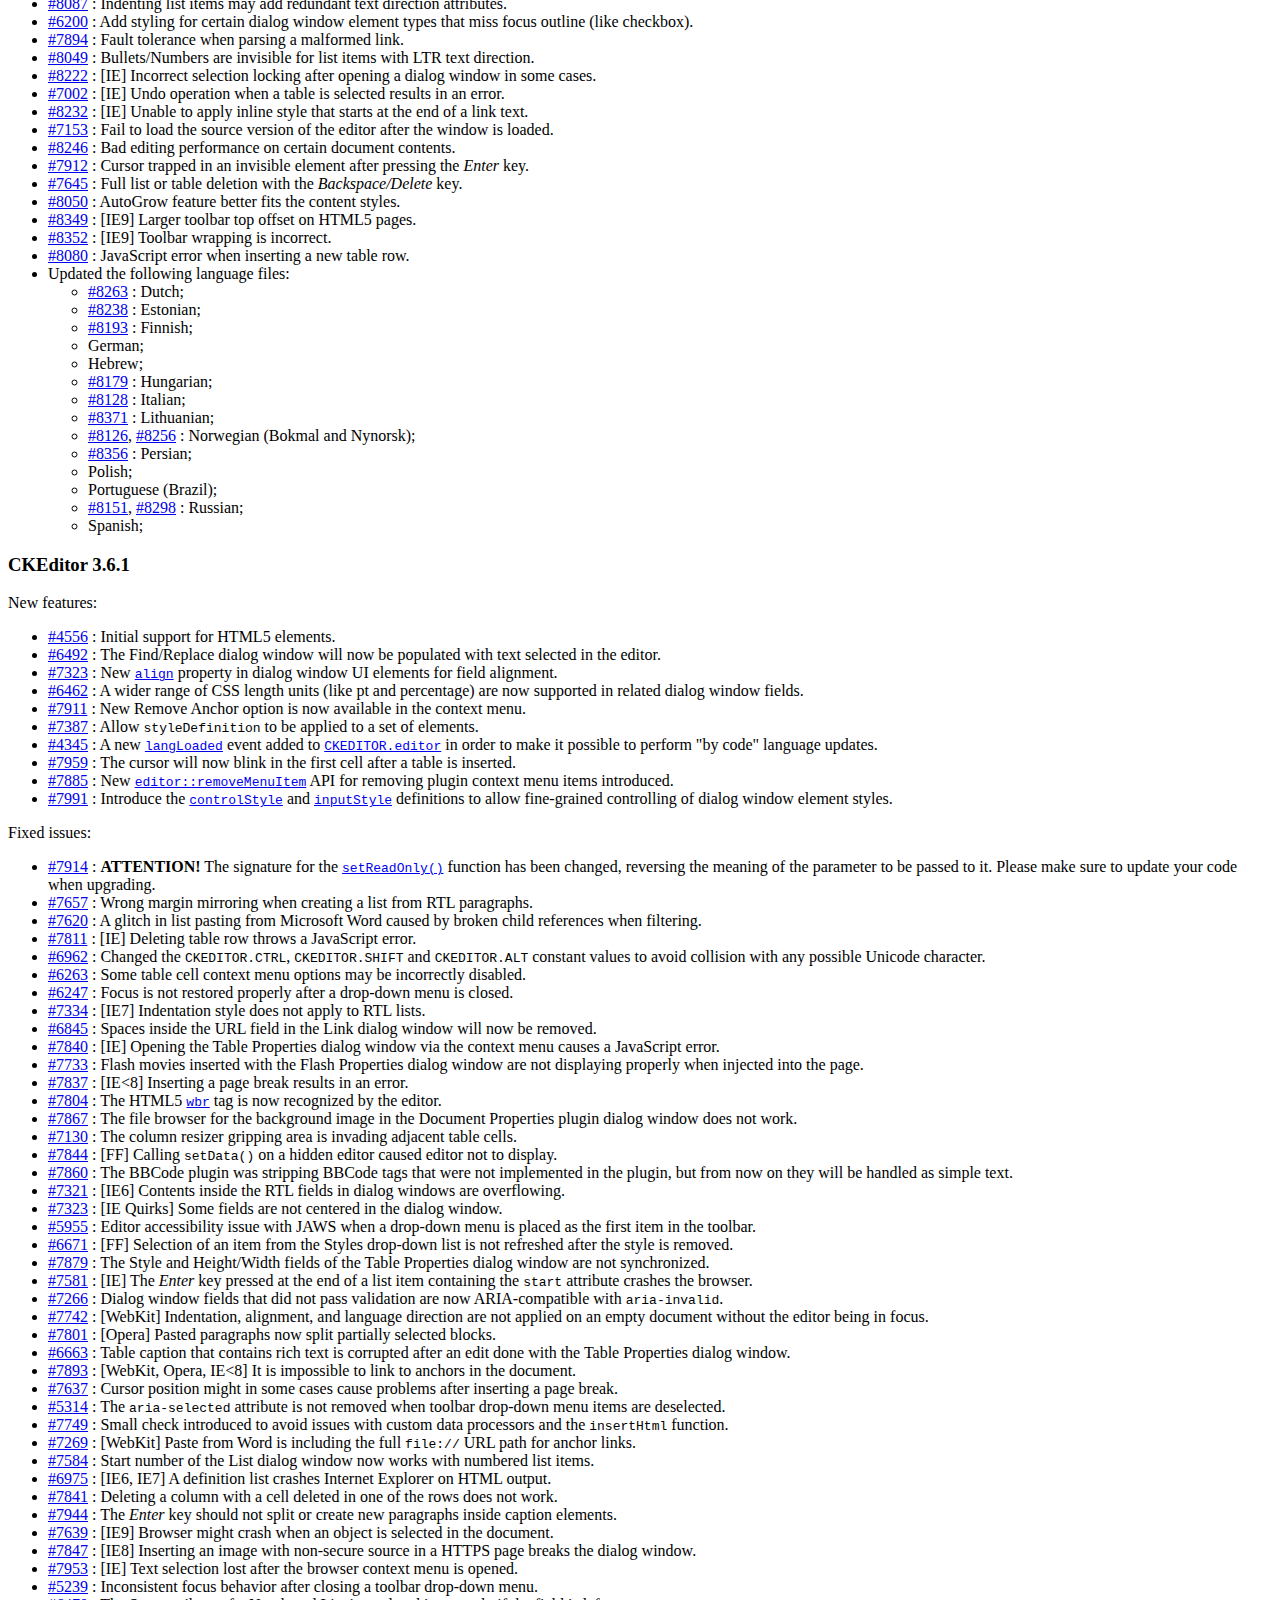
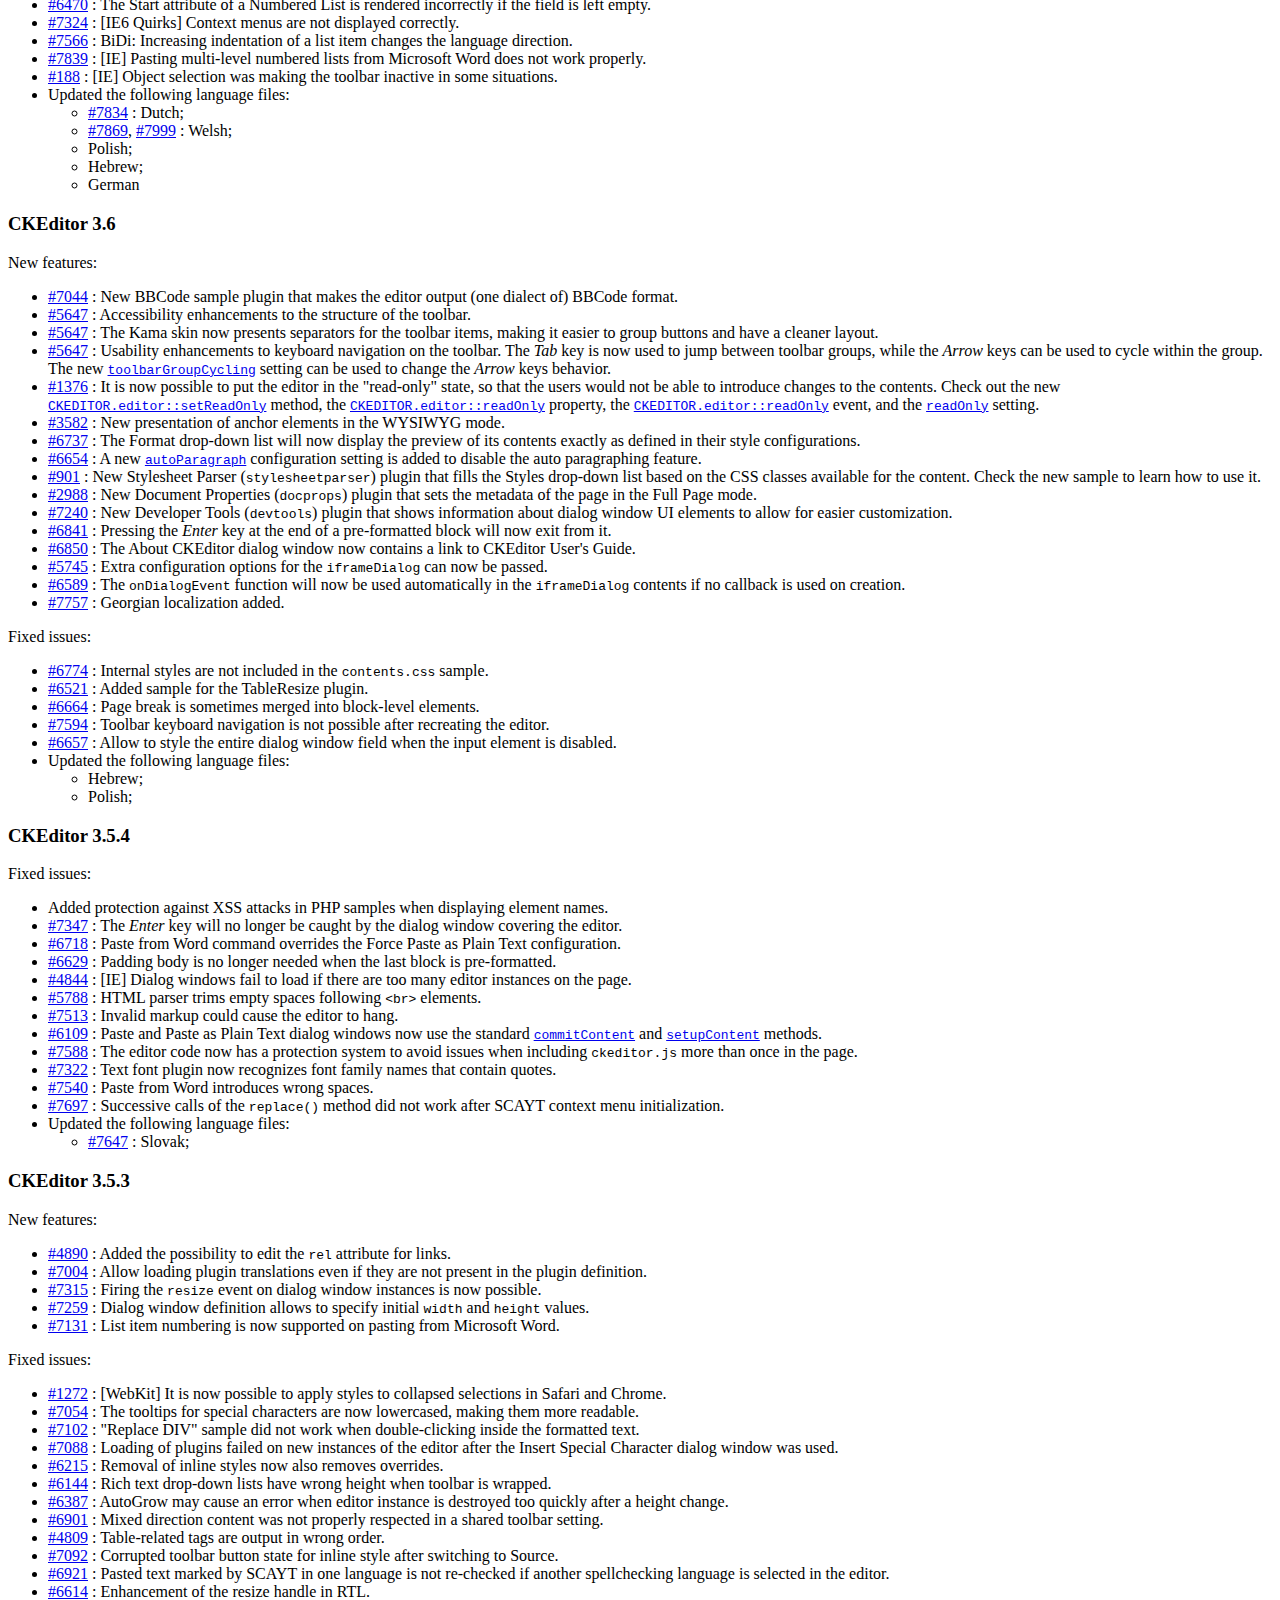
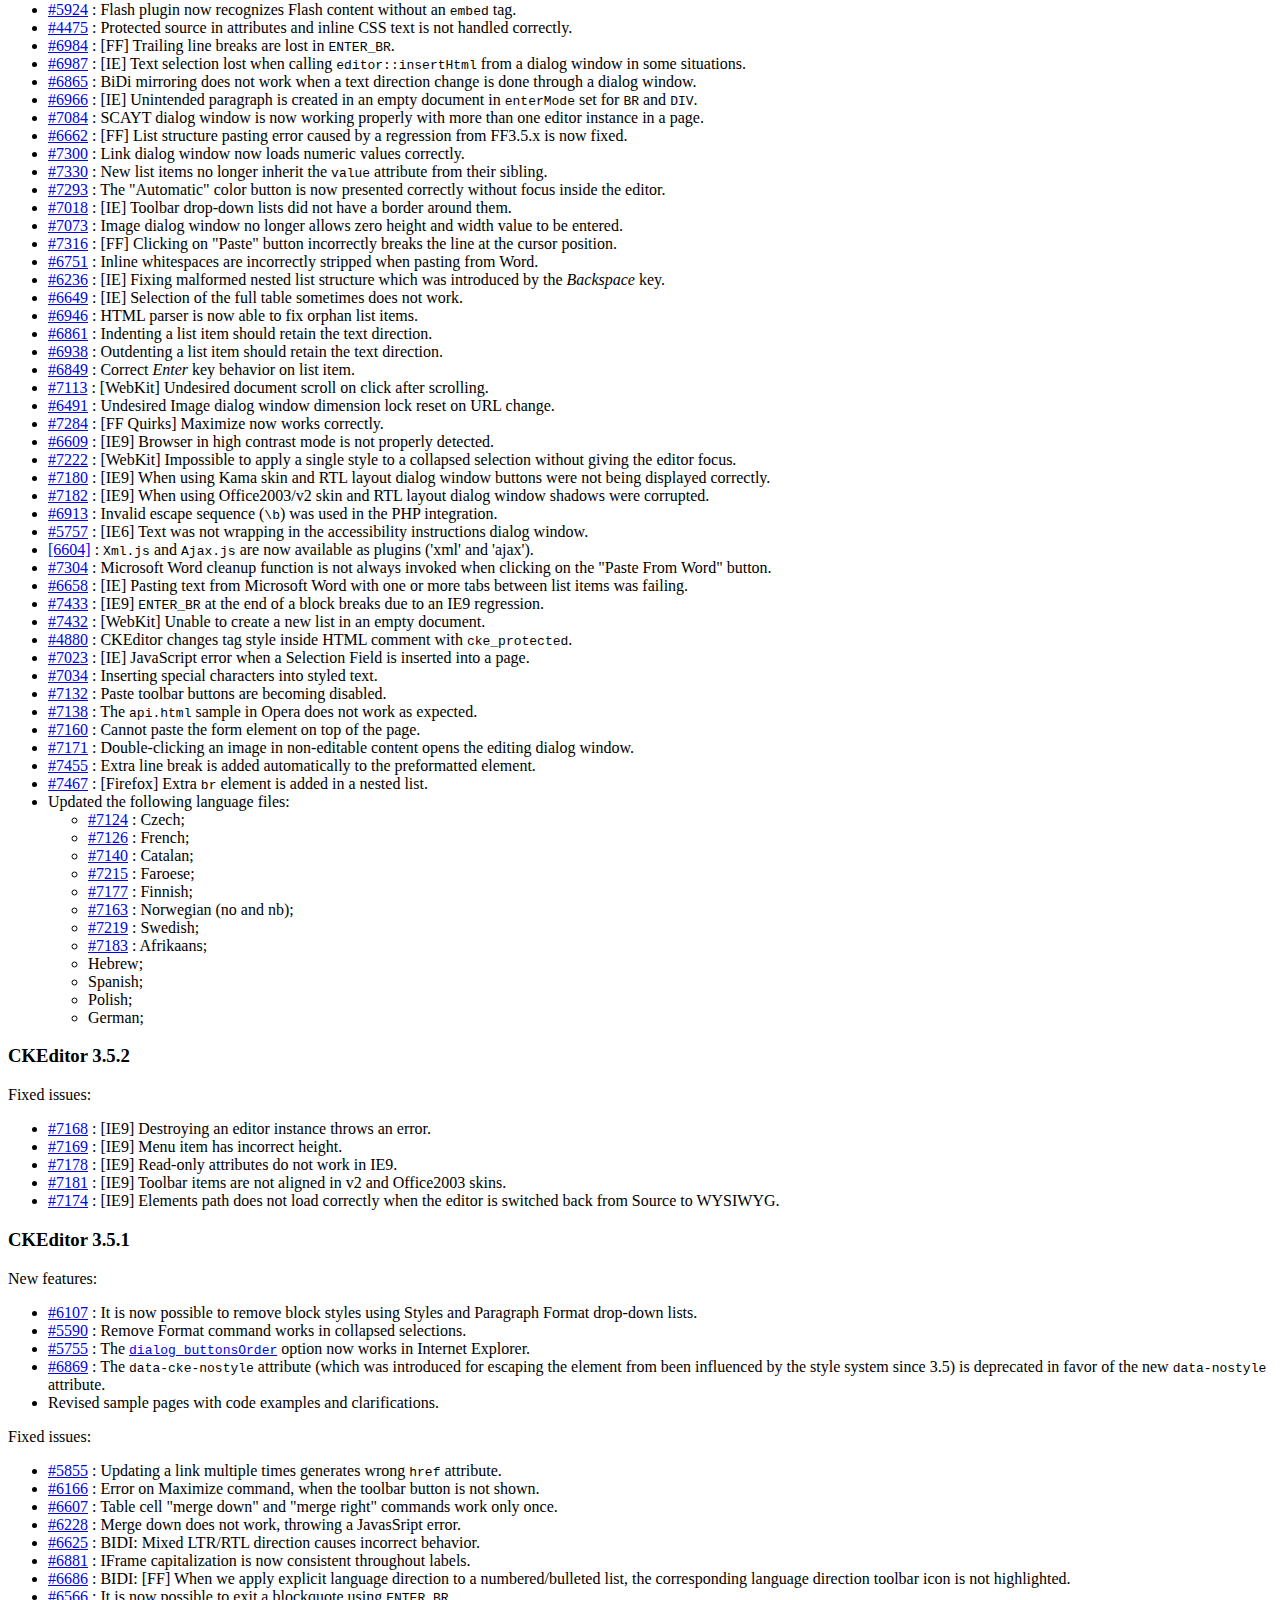
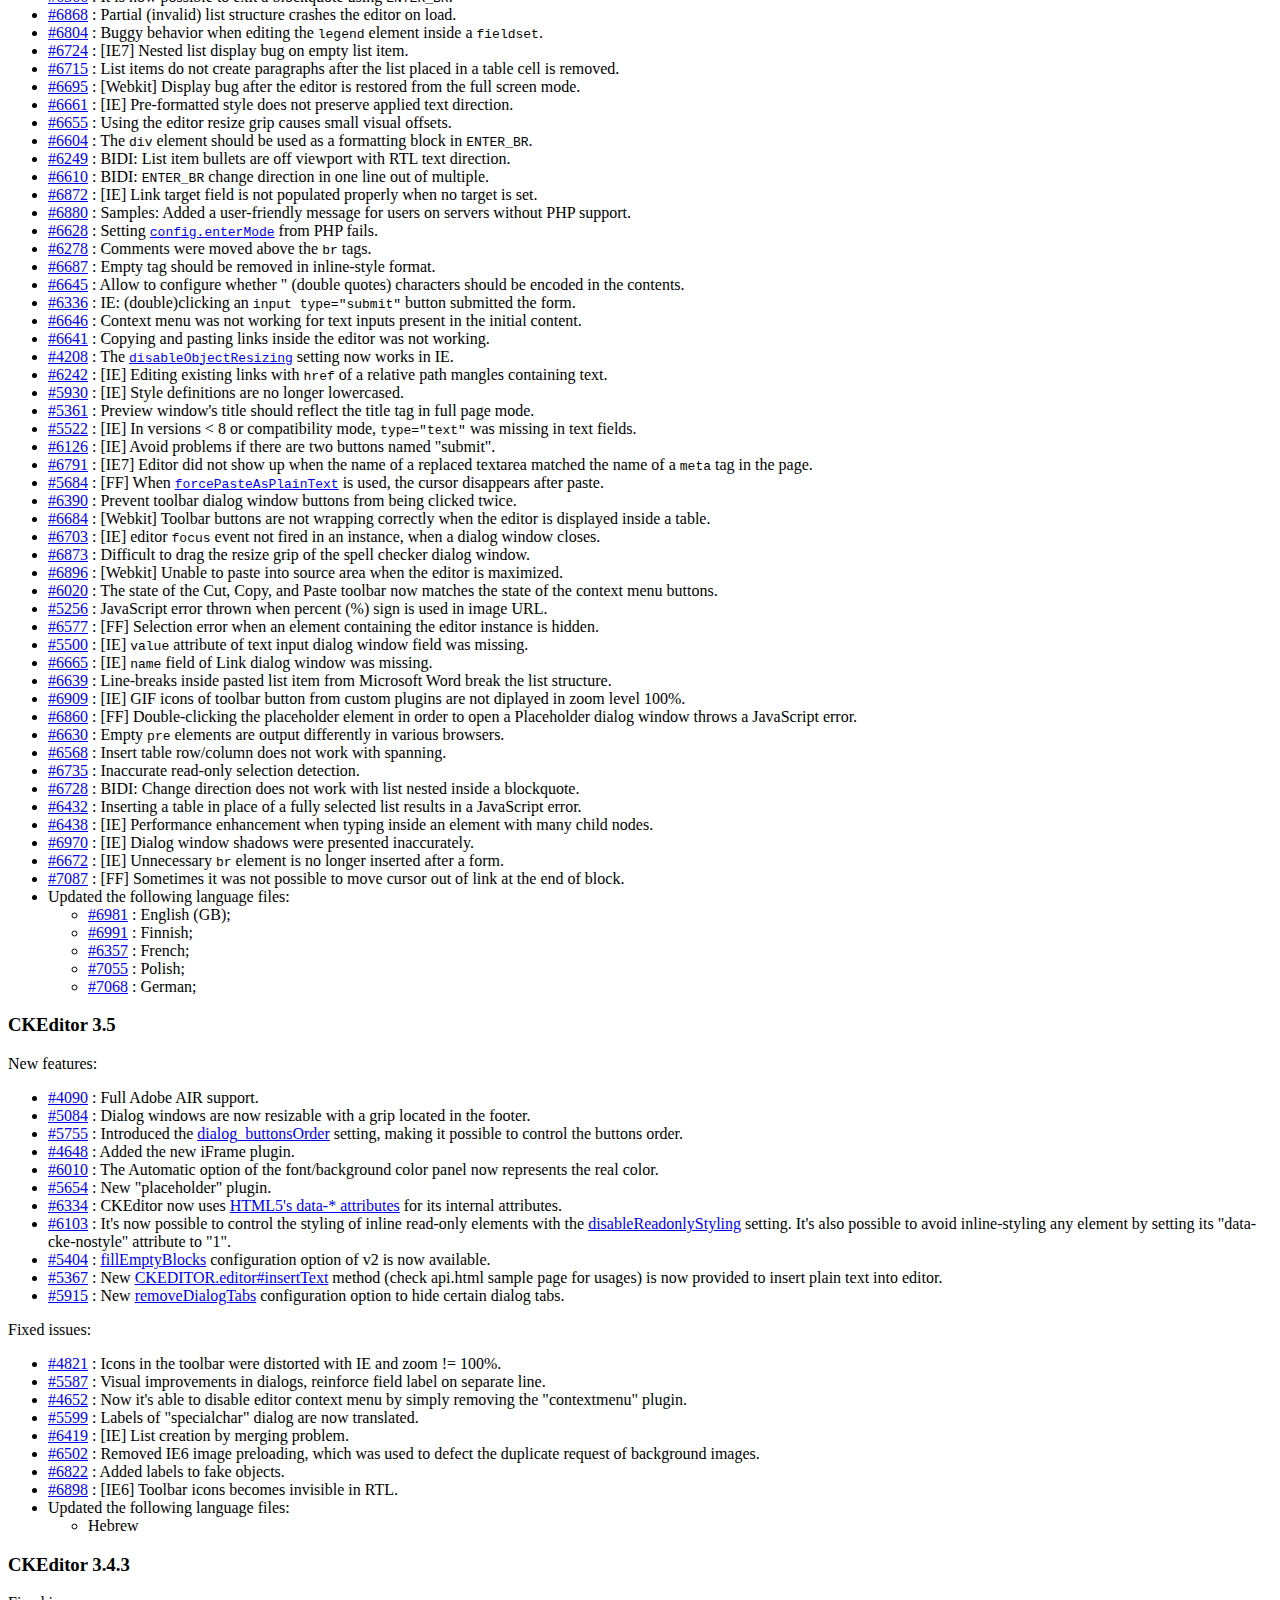
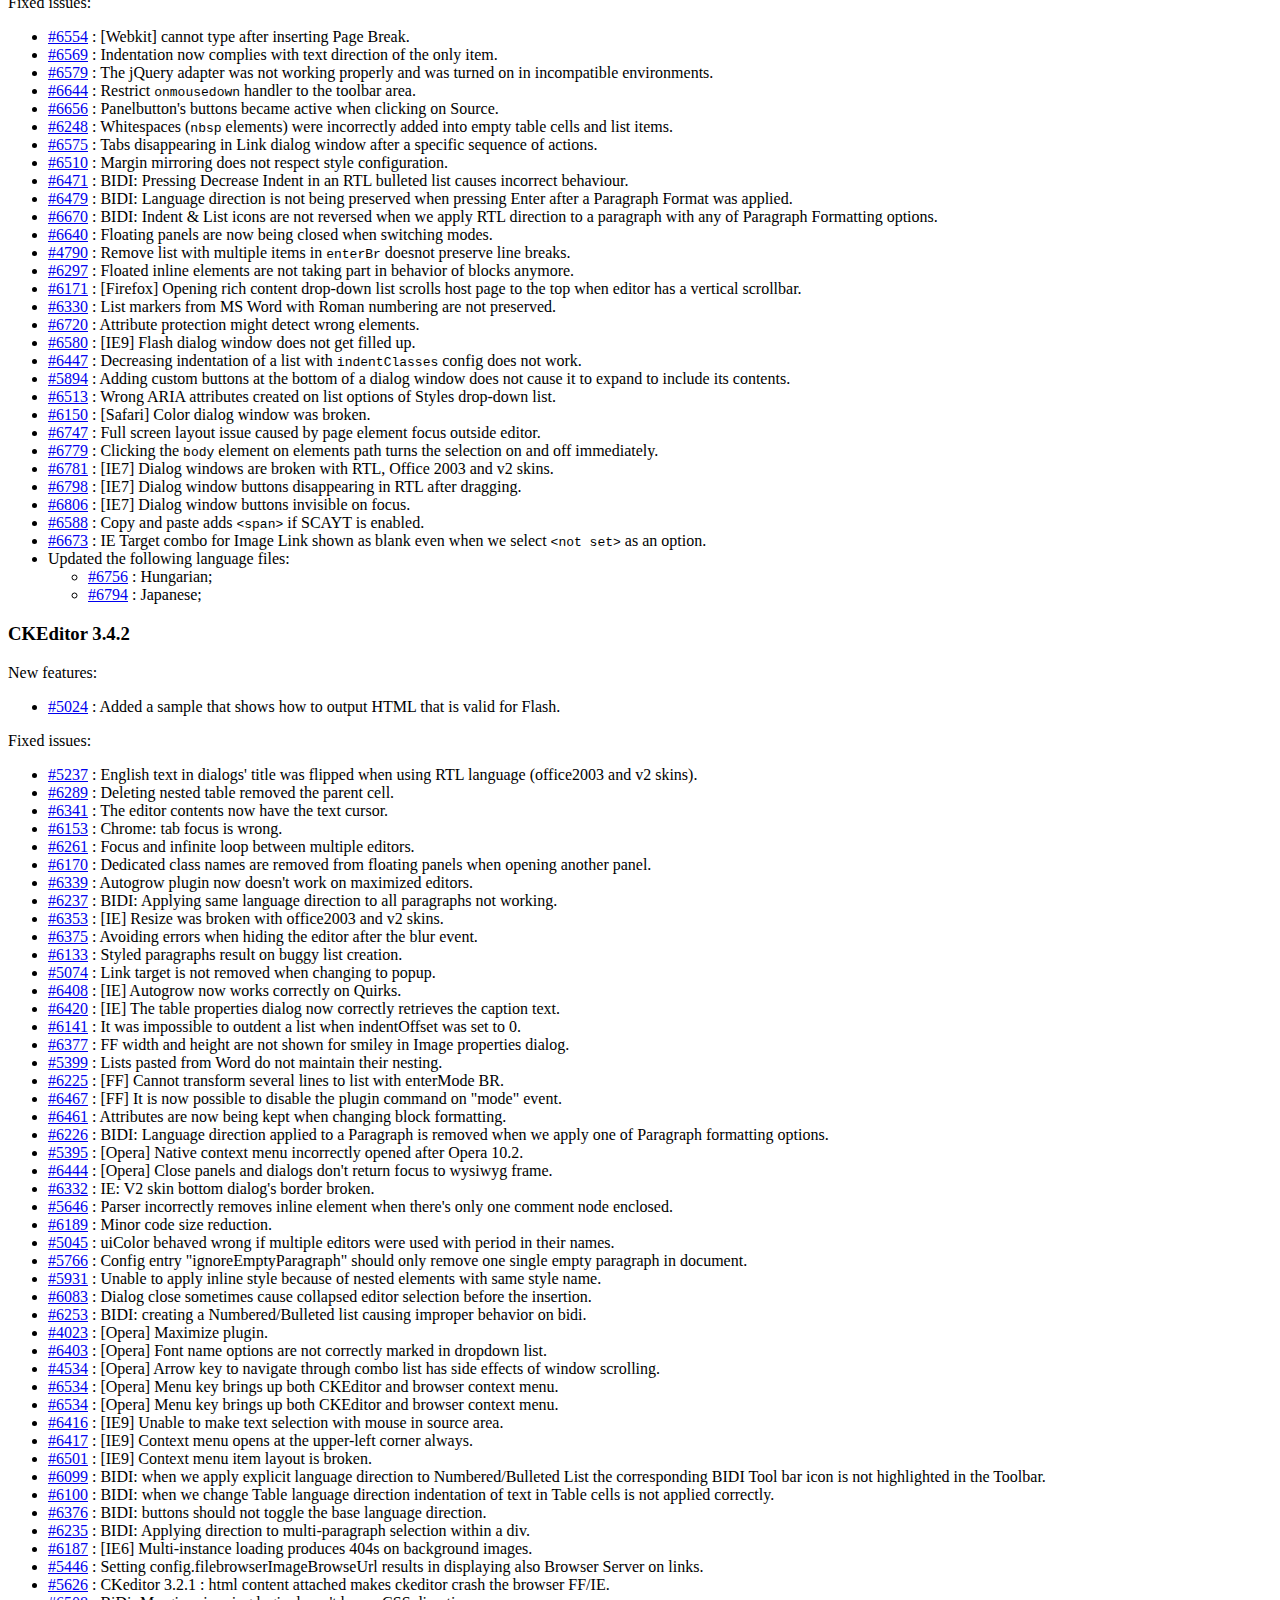
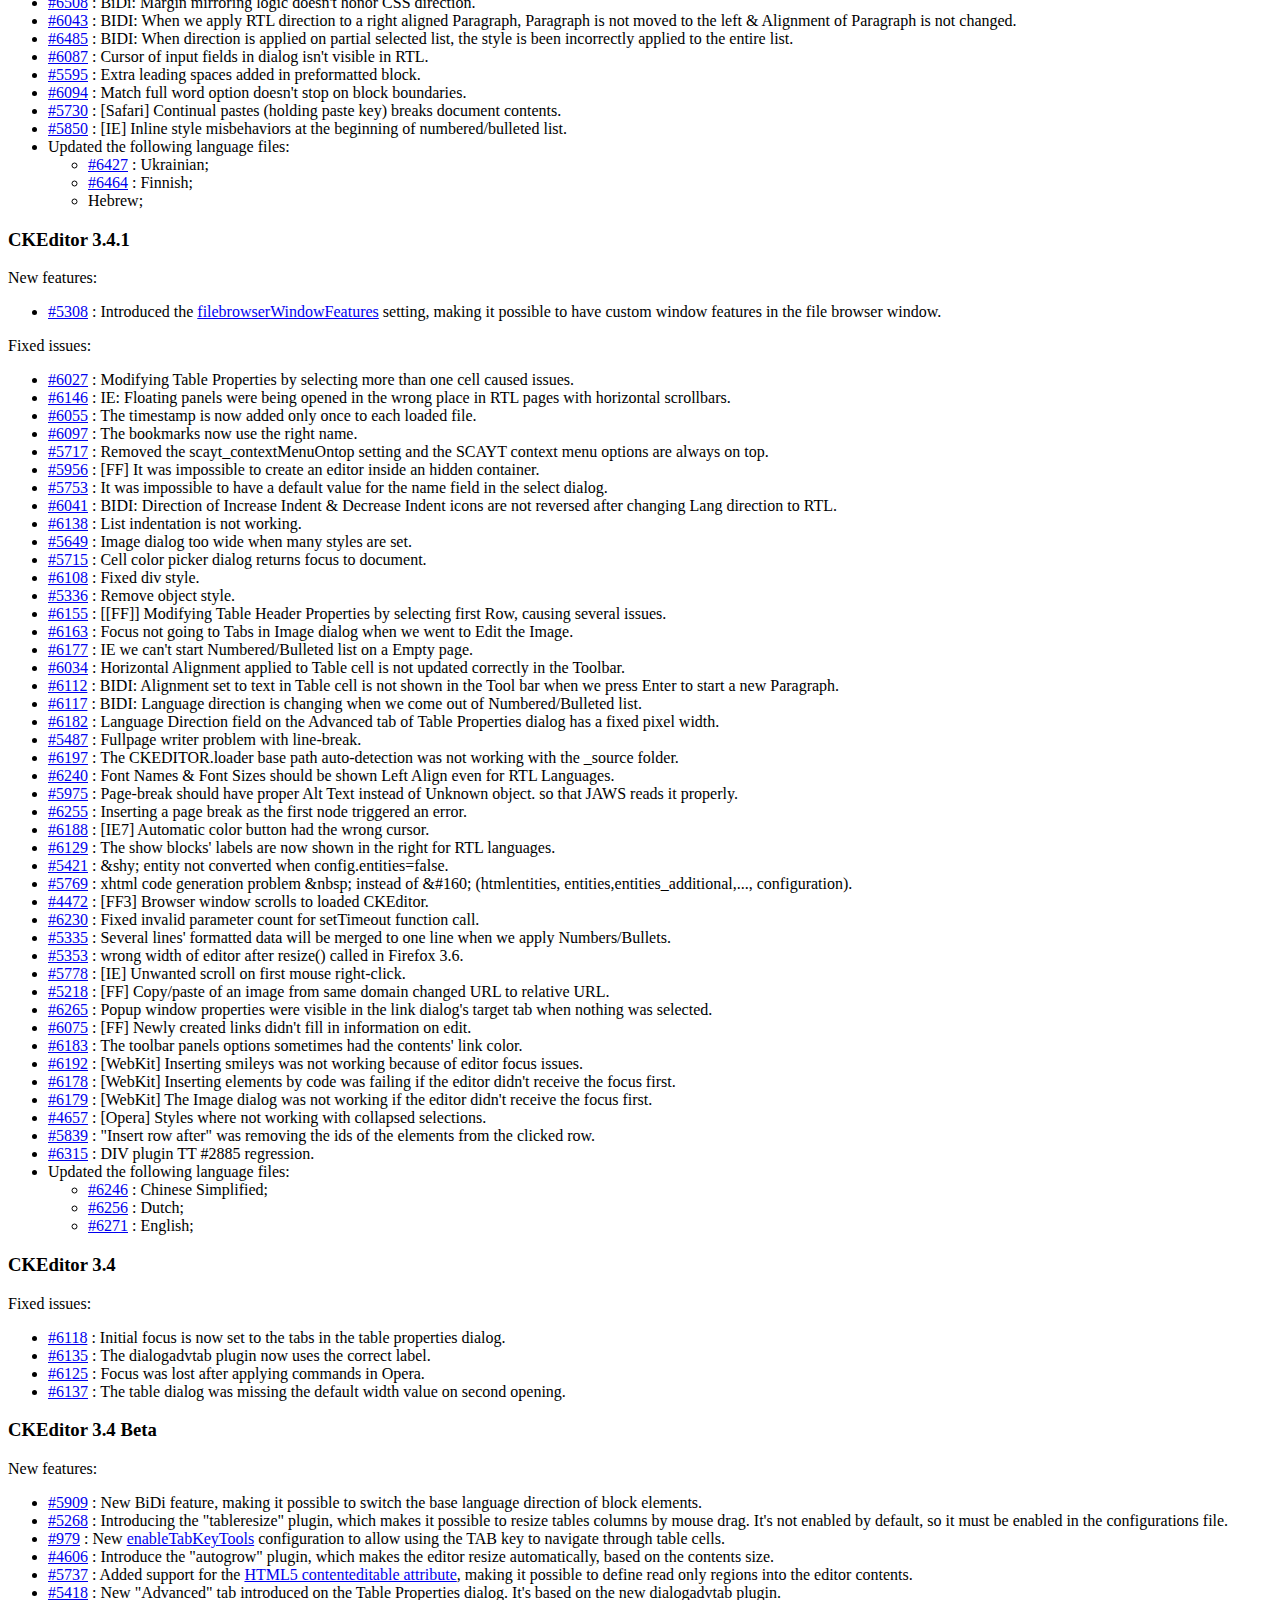
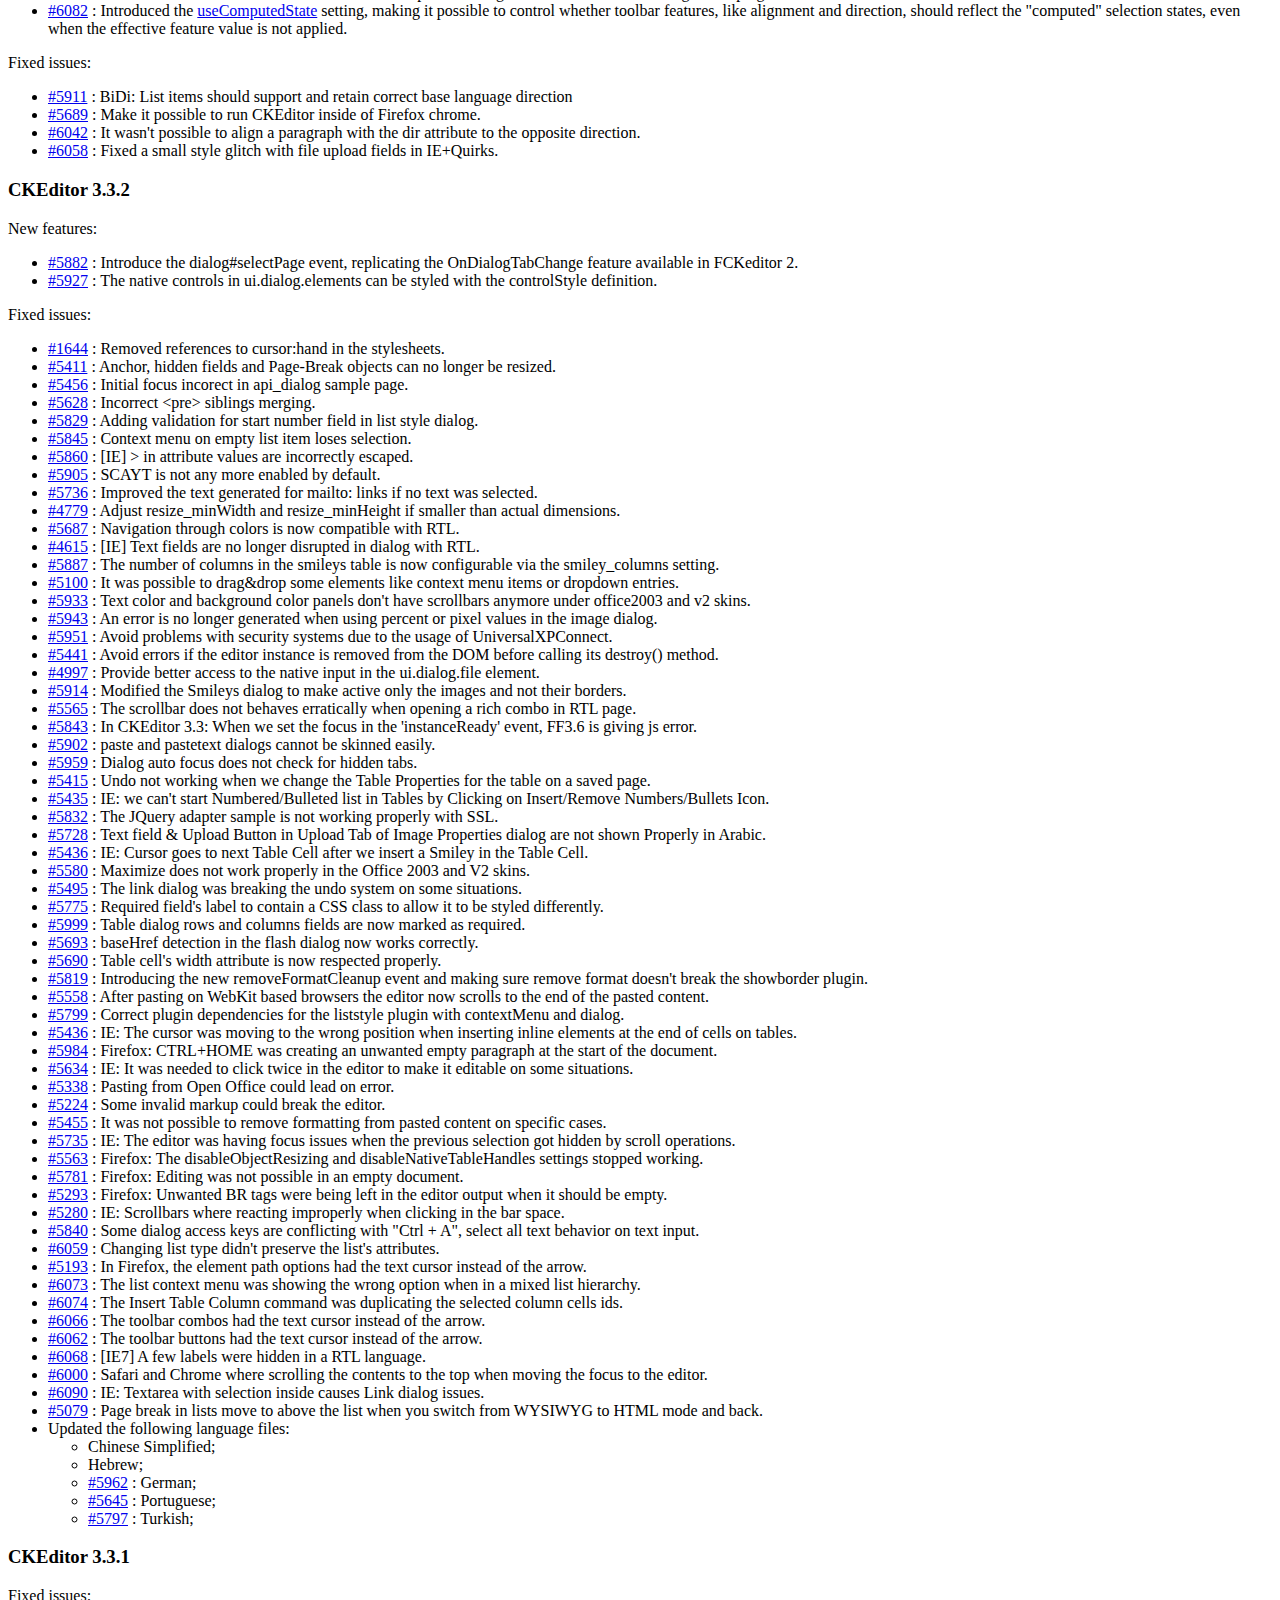
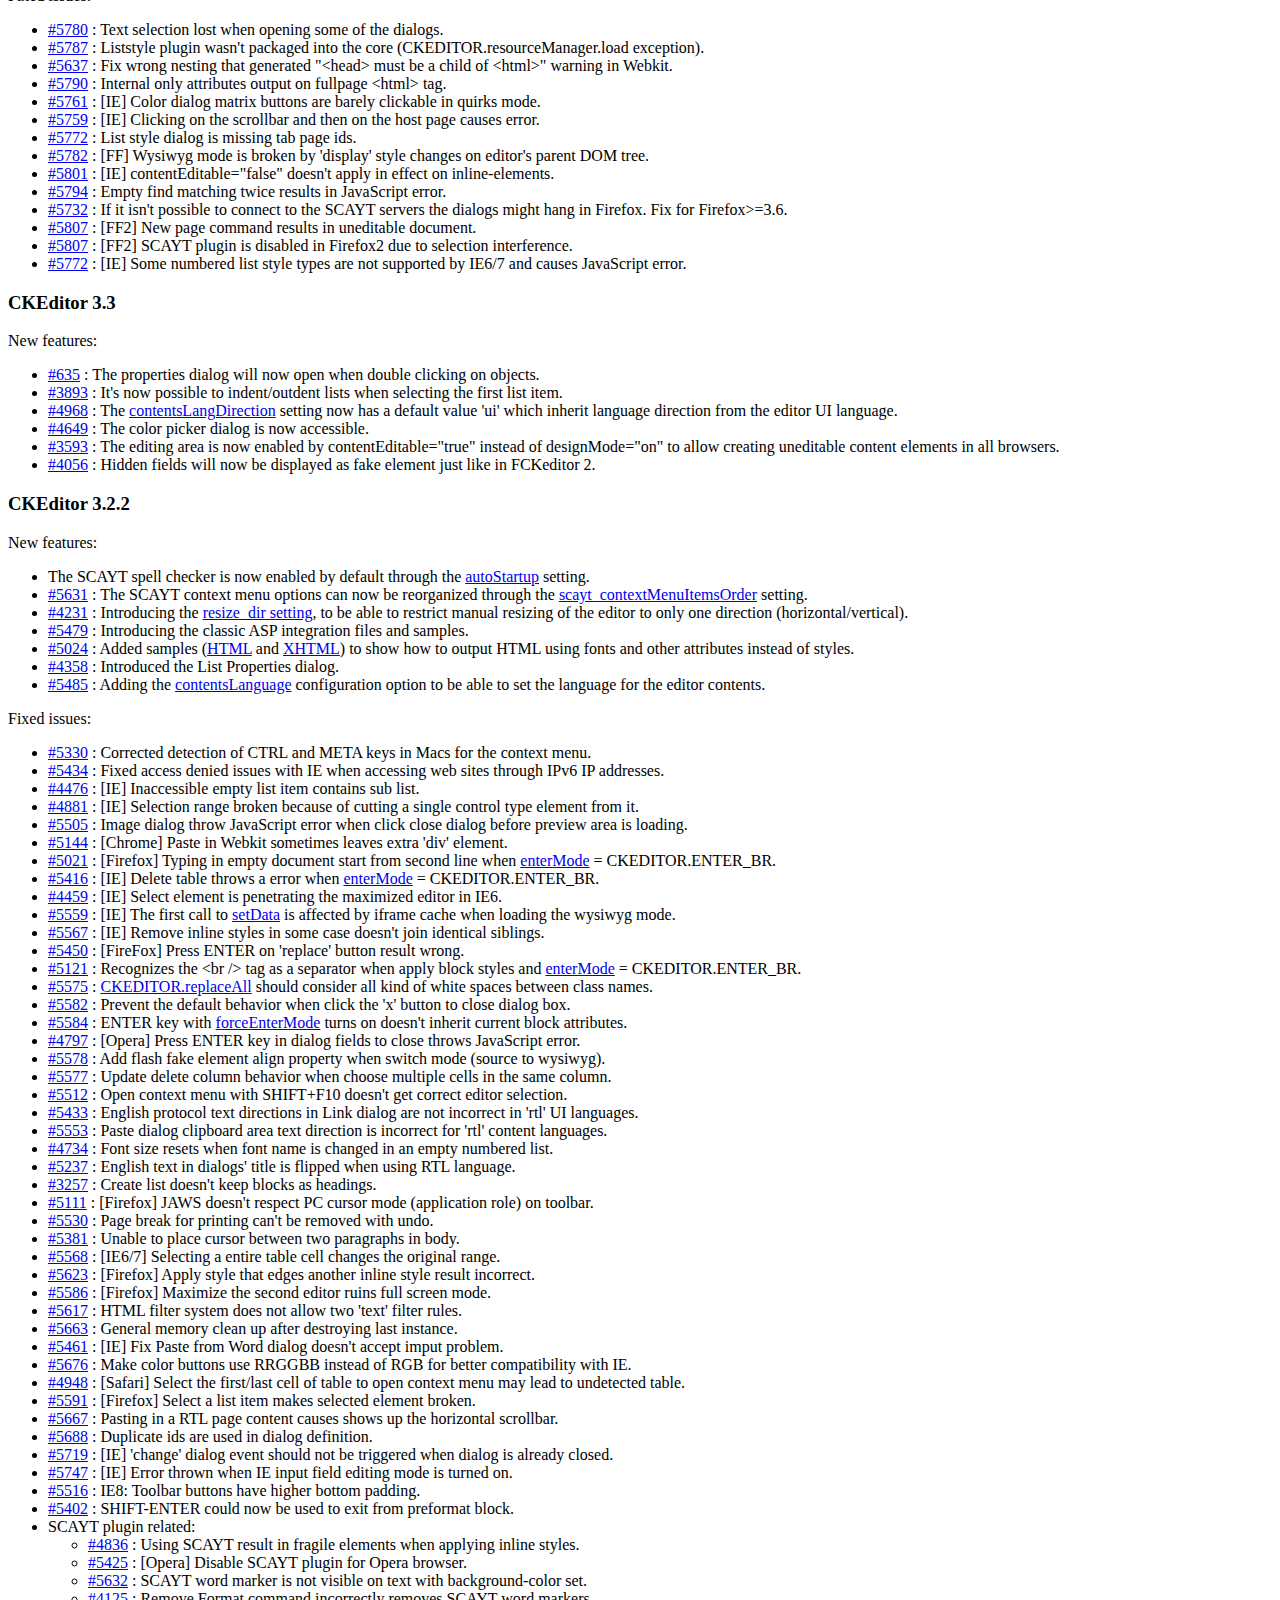
<file: InstaShop.Web/ckeditor/CHANGES.html>
<!DOCTYPE html PUBLIC "-//W3C//DTD XHTML 1.0 Transitional//EN" "http://www.w3.org/TR/xhtml1/DTD/xhtml1-transitional.dtd">
<!--
Copyright (c) 2003-2012, CKSource - Frederico Knabben. All rights reserved.
For licensing, see LICENSE.html or http://ckeditor.com/license
-->
<html xmlns="http://www.w3.org/1999/xhtml">
<head>
	<title>Changelog &mdash; CKEditor</title>
	<meta http-equiv="content-type" content="text/html; charset=utf-8" />
	<style type="text/css">

#footer hr
{
	margin: 10px 0 15px 0;
	height: 1px;
	border: solid 1px gray;
	border-bottom: none;
}

#footer p
{
	margin: 0 10px 10px 10px;
	float: left;
}

#footer #copy
{
	float: right;
}

	</style>
</head>
<body>
	<h1>
		CKEditor Changelog
	</h1>
	<h3>
			CKEditor 3.6.5</h3>
	<p>
			New features:</p>
	<ul>
		<li><a href="http://dev.ckeditor.com/ticket/9195">#9195</a> : It is now possible to remove contextmenu.</li>
	</ul>
	<p>
			Fixed issues:</p>
	<ul>
		<li><a href="http://dev.ckeditor.com/ticket/9132">#9132</a> : [IE8] Fixed js error when closing paste dialog.</li>
		<li><a href="http://dev.ckeditor.com/ticket/9101">#9101</a> : Tab key in smiley and special char dialog now moves focus to dialog buttons.</li>
		<li><a href="http://dev.ckeditor.com/ticket/9209">#9209</a> : Fixed IE7 crash when switching list item type.</li>
		<li><a href="http://dev.ckeditor.com/ticket/8995">#8995</a> : Fixed incorrect HTML escaping in bbcode plugin.</li>
		<li><a href="http://dev.ckeditor.com/ticket/6168">#6168</a> : Fixed style definition with styles defined as inline style attribute.</li>
		<li><a href="http://dev.ckeditor.com/ticket/9097">#9097</a> : [IE] Fixed small selection flaw when select starts from the blank region outside body.</li>
		<li><a href="http://dev.ckeditor.com/ticket/9129">#9129</a> : Fixed various Del/Backspace keystroke behaviors inside of HTML list.</li>
		<li><a href="http://dev.ckeditor.com/ticket/9117">#9117</a> : [FF] Fixed js error when calling setData() on a hidden editor.</li>
		<li><a href="http://dev.ckeditor.com/ticket/9289">#9289</a> : Disallowed creating javascript links through the link dialog.</li>
		<li><a href="http://dev.ckeditor.com/ticket/9312">#9312</a> : Fixed table with multiple &lt;tbody&gt; output generated in wrong order.</li>
		<li><a href="http://dev.ckeditor.com/ticket/8795">#8795</a> : Fixed table resize plugin not working when document overflows horizontally.</li>
		<li><a href="http://dev.ckeditor.com/ticket/8888">#8888</a> : Fixed dialog dimension overflowing small view port.</li>
		<li><a href="http://dev.ckeditor.com/ticket/9311">#9311</a> : Fixed vertical scroll being impossible when autogrow plugin is used during maximized editor.</li>
		<li><a href="http://dev.ckeditor.com/ticket/1961">#1961</a> : The "id" attribute will be appended to anchors alongside the "name" attribute.</li>
		<li><a href="http://dev.ckeditor.com/ticket/9219">#9219</a> : The &lt;source&gt; element is now protected while parsing the contents.</li>
		<li><a href="http://dev.ckeditor.com/ticket/9281">#9281</a> : [Safari] Fixed inline style breaking dialog advanced tab.</li>
		<li><a href="http://dev.ckeditor.com/ticket/9281">#9281</a> : [IE8] Fixed not being able to remove border from the image dialog.</li>
	</ul>
	<h3>
			CKEditor 3.6.4</h3>
	<p>
			Fixed issues:</p>
	<ul>
		<li><a href="http://dev.ckeditor.com/ticket/8887">#8887</a> : Ugly hover effect for buttons in dialog windows due to slightly wrong background position.</li>
		<li><a href="http://dev.ckeditor.com/ticket/8783">#8783</a> : <code>getAttribute( 'contenteditable' )</code> returns 'inherited' on IE7 and IE6 for elements created from code.</li>
		<li><a href="http://dev.ckeditor.com/ticket/8463">#8463</a> : WebKit: <em>Cut/Copy</em> buttons didn't go on "enabled" state after selecting text in the editor.</li>
		<li><a href="http://dev.ckeditor.com/ticket/9043">#9043</a> : Command newpage didn't return its name when <code>afterCommandExec</code> event was fired.</li>
		<li><a href="http://dev.ckeditor.com/ticket/9015">#9015</a> : Applied ARIA label on dialog file input element.</li>
		<li><a href="http://dev.ckeditor.com/ticket/9016">#9016</a> : Applied the "presentation" role on the iframe element in dialog file field markup.</li>
		<li><a href="http://dev.ckeditor.com/ticket/8949">#8949</a> : Image Properties does not show in context menu when the image is wrapped in a div with the width set.</li>
		<li><a href="http://dev.ckeditor.com/ticket/9008">#9008</a> : Fixed list items order reversed when merging two lists.</li>
		<li><a href="http://dev.ckeditor.com/ticket/9042">#9042</a> : [Safari] Fixed pasting left garbage html at the end of document.</li>
		<li><a href="http://dev.ckeditor.com/ticket/7745">#7745</a> : The list of frames on JAWS will not any more show the <em>"ALT+0 for help"</em> text for the editor entry.</li>
		<li><a href="http://dev.ckeditor.com/ticket/8979">#8979</a> : Overriding matches will not any more interfere on the Font size combo.</li>
		<li><a href="http://dev.ckeditor.com/ticket/5447">#5447</a> : Anchor names created by the Link dialog are now trimmed to protect against unwanted spaces.</li>
		<li><a href="http://dev.ckeditor.com/ticket/8997">#8997</a> : Styles are lost on sub-lists when converting list type.</li>
		<li><a href="http://dev.ckeditor.com/ticket/8971">#8971</a> : [IE7] Dialog size are stretched when long text field value is received.</li>
		<li><a href="http://dev.ckeditor.com/ticket/8945">#8945</a> : Fake elements now show alternative text on High Contrast mode.</li>
		<li><a href="http://dev.ckeditor.com/ticket/8985">#8985</a> : Better handling of <em>Enter</em> key events on dialogs.</li>
		<li><a href="http://dev.ckeditor.com/ticket/8925">#8925</a> : [Firefox] Unexpected page scroll on large floating block when editor is re-focused.</li>
		<li><a href="http://dev.ckeditor.com/ticket/8978">#8978</a> : [IE] Saved editor text selection is lost after close menu.</li>
		<li><a href="http://dev.ckeditor.com/ticket/9022">#9022</a> : [IE7] Fixed wrong selection introduced in empty editor document when click to the bottom-right of the document.</li>
		<li><a href="http://dev.ckeditor.com/ticket/9034">#9034</a> : [IE7] Fixed JavaScript error caused by drag-to-select at the bottom of the document.</li>
		<li><a href="http://dev.ckeditor.com/ticket/9057">#9057</a> : Unexpected block established when decreasing indent of a styled list item.</li>
		<li><a href="http://dev.ckeditor.com/ticket/9063">#9063</a> : Styles on sub-list are lost when decreasing indent of the parent list.</li>
		<li><a href="http://dev.ckeditor.com/ticket/9047">#9047</a> : [Firefox] Anchors in the preview window will now work properly.</li>
		<li><a href="http://dev.ckeditor.com/ticket/8941">#8941</a> : [Webkit] Content region disappeared when resizing the browser.</li>
		<li><a href="http://dev.ckeditor.com/ticket/8968">#8968</a> : [Firefox] The <code><a href="http://docs.cksource.com/ckeditor_api/symbols/CKEDITOR.config.html#.forcePasteAsPlainText">forcePasteAsPlainText</a></code> configuration is not working when using <em>Ctrl/Cmd-V</em>.</li>
		<li><a href="http://dev.ckeditor.com/ticket/6217">#6217</a> : Handled <em>Del/Backspace</em> key at the boundary of table to unify the cursor position.</li>
		<li><a href="http://dev.ckeditor.com/ticket/8950">#8950</a> : Changed the cursor position after calling <code>editor::insertElement</code> on block element.</li>
		<li><a href="http://dev.ckeditor.com/ticket/9080">#9080</a> : Fixed <em>Backspace</em> key in front of the list item to join with previous line.</li>
		<li><a href="http://dev.ckeditor.com/ticket/3592">#3592</a> : Removed the "title" field from flash dialog advanced tab.</li>
		<li><a href="http://dev.ckeditor.com/ticket/9084">#9084</a> : [IE] Dragging absolute positioned elements is now enabled by default.</li>
		<li><a href="http://dev.ckeditor.com/ticket/8879">#8879</a> : Corrected styling of labels used in dialog windows.</li>
		<li><a href="http://dev.ckeditor.com/ticket/8921">#8921</a> : [Chrome] Paste on a newly created CKEditor instance does not work on Chrome.</li>
		<li><a href="http://dev.ckeditor.com/ticket/9036">#9036</a> : Find feature cannot locate certain words while <em>Match Whole Word</em> is enabled.</li>
		<li><a href="http://dev.ckeditor.com/ticket/9069">#9069</a> : [Chrome] Issue with popups not opening properly on Chrome 20 makes it impossible to view the file browser window.</li>
		<li><a href="http://dev.ckeditor.com/ticket/5811">#5811</a> : Code for Image dialog is missing dialog dependency.</li>
		<li><a href="http://dev.ckeditor.com/ticket/5810">#5810</a> : Code for Div Container is missing dialog dependency.</li>
		<li><a href="http://dev.ckeditor.com/ticket/5809">#5809</a> : Dialog a11yhelp is missing dialog dependency.</li>
		<li><a href="http://dev.ckeditor.com/ticket/4045">#4045</a> : "Field Name" Column in <code>sample_posteddata.php</code> is to narrow.</li>
		<li>Updated the following language files as submitted to the <a href="https://www.transifex.net/projects/p/ckeditor/">CKEditor UI Translation Center</a>: Bulgarian, Chinese, Czech, Danish, Esperanto, Estonian, Greek, Italian, Norwegian, Portuguese, Romanian, Vietnamese.</li>
	</ul>
	<h3>
			CKEditor 3.6.3</h3>
	<p>
			New features:</p>
	<ul>
		<li><a href="http://dev.ckeditor.com/ticket/7430">#7430</a> : Justify commands now perform alignment on the element when an image is selected.</li>
		<li><a href="http://dev.ckeditor.com/ticket/8706">#8706</a> : Better ARIA accessibility for the color picker dialog window.</li>
		<li><a href="http://dev.ckeditor.com/ticket/7366">#7366</a> : Editor paste function is now available on browser toolbar and context menu.</li>
	</ul>
	<p>
			Fixed issues:</p>
	<ul>
		<li><a href="http://dev.ckeditor.com/ticket/8634">#8634</a> : [IE] Command execution always returns <code>true</code> in IE browsers.</li>
		<li><a href="http://dev.ckeditor.com/ticket/8333">#8333</a> : Dialog windows can now be closed with the <em>Esc</em> key even if there is no Cancel button available.</li>
		<li><a href="http://dev.ckeditor.com/ticket/8644">#8644</a> : Missing variable declaration in the dialog plugin.</li>
		<li><a href="http://dev.ckeditor.com/ticket/8699">#8699</a> : Focus is now moved to the clicked button and back to color picker dialog window opener (button) in all browsers after the dialog window is closed.</li>
		<li><a href="http://dev.ckeditor.com/ticket/8132">#8132</a> : [IE9] Link line gets broken when it contains a <code>br</code> tag.</li>
		<li><a href="http://dev.ckeditor.com/ticket/8629">#8629</a> : Optimize float panel layout when there is not enough space in the viewport.</li>
		<li><a href="http://dev.ckeditor.com/ticket/7955">#7955</a> : [FF] <em>Page Up</em> and <em>Page Down</em> in the WYSIWYG mode cause the selection to become lost.</li>
		<li><a href="http://dev.ckeditor.com/ticket/8698">#8698</a> : <em>Esc</em> key does not close the color picker dialog window.</li>
		<li><a href="http://dev.ckeditor.com/ticket/8413">#8413</a> : HTML comment nodes break content styling in tables.</li>
		<li><a href="http://dev.ckeditor.com/ticket/7932">#7932</a>, <a href="http://dev.ckeditor.com/ticket/8643">#8643</a> : [IE] Clicking below the content region scrolls the page to the top.</li>
		<li><a href="http://dev.ckeditor.com/ticket/5538">#5538</a>, <a href="http://dev.ckeditor.com/ticket/8729">#8729</a> : [IE] Focus jump results in incorrect context menu display.</li>
		<li><a href="http://dev.ckeditor.com/ticket/6359">#6359</a> : [IE] Selectable area in blank WYSIWYG editor is too small.</li>
		<li><a href="http://dev.ckeditor.com/ticket/7326">#7326</a>, <a href="http://dev.ckeditor.com/ticket/8074">#8074</a> : [FF] Scrolling does not work correctly in editor with large amount of text.</li>
		<li><a href="http://dev.ckeditor.com/ticket/8630">#8630</a> : HTML events are now disabled when loading data.</li>
		<li><a href="http://dev.ckeditor.com/ticket/8433">#8433</a> : [IE9] Use W3C event model.</li>
		<li><a href="http://dev.ckeditor.com/ticket/8691">#8691</a> : [IE] Pasting invalid HTML crashes the browser.</li>
		<li><a href="http://dev.ckeditor.com/ticket/8345">#8345</a> : [IE] Selection is not properly restored after closing the Link dialog window.</li>
		<li><a href="http://dev.ckeditor.com/ticket/6308">#6308</a> : Vertical-only resize imposes fixed width on editor chrome.</li>
		<li><a href="http://dev.ckeditor.com/ticket/7360">#7360</a> : [WebKit] WYSIWYG area sometimes does not resize with the chrome.</li>
		<li><a href="http://dev.ckeditor.com/ticket/5527">#5527</a> : Do not encode the <code>#</code> character sent from the file browser.</li>
		<li><a href="http://dev.ckeditor.com/ticket/8014">#8014</a> : Autogrow now stretches to fit the content when switching editor modes.</li>
		<li><a href="http://dev.ckeditor.com/ticket/8249">#8249</a> : Inconsistent behavior with the <em>Backspace</em> key used at the start of a list item.</li>
		<li><a href="http://dev.ckeditor.com/ticket/8617">#8617</a> : [WebKit] Selection becomes broken after an inline style is opened.</li>
		<li><a href="http://dev.ckeditor.com/ticket/8527">#8527</a> : Insertion with cursor before an empty anchor is error-prone.</li>
		<li><a href="http://dev.ckeditor.com/ticket/8632">#8632</a> : Cursor panic when the <em>Backspace</em> key is used in a list item.</li>
		<li><a href="http://dev.ckeditor.com/ticket/8455">#8455</a> : Mousedown focus is too agressive.</li>
		<li><a href="http://dev.ckeditor.com/ticket/8475">#8475</a> : Issue with deleting elements with inline styling in tables.</li>
		<li><a href="http://dev.ckeditor.com/ticket/8324">#8324</a> : [IE8] Undo generates an error when a control type element is selected.</li>
		<li><a href="http://dev.ckeditor.com/ticket/7946">#7946</a> : Find and Replace dialog window result does not scroll into view when the editor is off the viewport.</li>
		<li><a href="http://dev.ckeditor.com/ticket/8157">#8157</a> : Flash/IFrame dialog window cannot be closed when displayed over Flash/IFrame with <code>dialog_startupFocusTab</code> set to <code>true</code>.</li>
		<li><a href="http://dev.ckeditor.com/ticket/8305">#8305</a> : Text direction lost when converting a paragraph to a list.</li>
		<li><a href="http://dev.ckeditor.com/ticket/8379">#8379</a> : The cursor moves to the start of the document when inserting a row or column is undone.</li>
		<li><a href="http://dev.ckeditor.com/ticket/6666">#6666</a> : Removed references to <code>element.all</code>.</li>
		<li><a href="http://dev.ckeditor.com/ticket/8732">#8732</a> : Issue when <code>CKEDITOR.range::enlarge</code> passes through comment nodes.</li>
		<li><a href="http://dev.ckeditor.com/ticket/7492">#7492</a> : The Style system can now use overrides with the same element (change classes instead of nesting).</li>
		<li><a href="http://dev.ckeditor.com/ticket/6111">#6111</a> : Splitting table cells results in incorrect column spans.</li>
		<li><a href="http://dev.ckeditor.com/ticket/8247">#8247</a> : [IE] Error when aligning a document with page breaks inside of contents.</li>
		<li><a href="http://dev.ckeditor.com/ticket/8540">#8540</a> : Orphan texts inside a list or table are now properly fixed.</li>
		<li><a href="http://dev.ckeditor.com/ticket/8774">#8774</a> : The Entities plugin can now be configured to only output XML entities.</li>
		<li><a href="http://dev.ckeditor.com/ticket/8602">#8602</a> : Image source is now properly hidden when running data through the data processor.</li>
		<li><a href="http://dev.ckeditor.com/ticket/8812">#8812</a> : [IE] Issues with the native range translation with comments in the DOM.</li>
		<li><a href="http://dev.ckeditor.com/ticket/7907">#7907</a> : Decreasing indentation of a RTL block in a list item loses text direction.</li>
		<li><a href="http://dev.ckeditor.com/ticket/8835">#8835</a> : Right margin on IE&lt;8 removed to avoid mouse click confusion.</li>
		<li><a href="http://dev.ckeditor.com/ticket/8400">#8400</a> : [IE] Script error when closing the Cell Properties dialog window if the table cell text is selected.</li>
		<li><a href="http://dev.ckeditor.com/ticket/8248">#8248</a> : [IE8] Issues with <em>Backspace</em> and <em>Del</em> keys when used at the start or end of list items.</li>
		<li><a href="http://dev.ckeditor.com/ticket/8855">#8855</a> : [Chrome] Issue with the popup window size in Chrome 18 makes it impossible to view the file browser window.</li>
		<li><a href="http://dev.ckeditor.com/ticket/8407">#8407</a> : Unneeded <code>aria-posinset</code> and <code>aria-setsize</code> for a list block are now removed.</li>
		<li><a href="http://dev.ckeditor.com/ticket/8701">#8701</a> : Highlight field in the color picker does not show the correct color when keyboard navigation is used.</li>
		<li><a href="http://dev.ckeditor.com/ticket/8509">#8509</a> : Table height gets copied from the width value when the Advanced tab is hidden.</li>
		<li><a href="http://dev.ckeditor.com/ticket/8432">#8432</a> : [IE8] <code>openDialog('image')</code> error.</li>
		<li><a href="http://dev.ckeditor.com/ticket/8493">#8493</a> : [IE] It is impossible to add a link to the selected text.</li>
		<li><a href="http://dev.ckeditor.com/ticket/8528">#8528</a> : Redundant <code>imagePreviewBoxId</code> in the Image Properties dialog window is now removed.</li>
		<li><a href="http://dev.ckeditor.com/ticket/8864">#8864</a> : [IE] Fix ARIA presentation of toolbar rich combo in JAWS.</li>
		<li><a href="http://dev.ckeditor.com/ticket/8459">#8459</a> : Fix wrong undo step on enter key.</li>
		<li><a href="http://dev.ckeditor.com/ticket/8895">#8895</a> : Editing anchors using the Link dialog window could not work in release version.</li>
		<li><a href="http://dev.ckeditor.com/ticket/8876">#8876</a> : &lt;link&gt; element in the floating panels have been moved to &lt;head&gt;.</li>
		<li>Updated the following language files as submitted to the <a href="https://www.transifex.net/projects/p/ckeditor/">CKEditor UI Translation Center</a>: Arabic, Bulgarian, Chinese, Croatian, Czech, Danish, Dutch, Esperanto, Estonian, Faroese, French, German, Greek, Gujarati, Hindi, Italian, Macedonian, Norwegian (Bokmål and Nynorsk), Polish, Portuguese, Turkish, Uighur, Ukrainian, Vietnamese, Welsh.</li>
	</ul>
	<h3>
			CKEditor 3.6.2</h3>
	<p>
			New features:</p>
	<ul>
		<li><a href="http://dev.ckeditor.com/ticket/6089">#6089</a> : The editor is now enabled on iOS 5 (iPad and iPhone).</li>
		<li><a href="http://dev.ckeditor.com/ticket/6089">#7354</a> : It is now possible to exit from blockquotes by using the <em>Enter</em> key on empty paragraphs.</li>
		<li><a href="http://dev.ckeditor.com/ticket/7931">#7931</a> : The <code><a href="http://docs.cksource.com/ckeditor_api/symbols/CKEDITOR.editor.html#event:mode">mode</a></code> event now carries the previous editor mode.</li>
		<li><a href="http://dev.ckeditor.com/ticket/6161">#6161</a> : New <code><a href="http://docs.cksource.com/ckeditor_api/symbols/CKEDITOR.config.html#.autoGrow_onStartup">autoGrow_onStartup</a></code> configuration option.</li>
		<li><a href="http://dev.ckeditor.com/ticket/8052">#8052</a> : <code>autogrow</code> is now available as an editor <a href="http://docs.cksource.com/ckeditor_api/symbols/CKEDITOR.editor.html#execCommand">command</a>.</li>
		<li><a href="http://dev.ckeditor.com/ticket/3457">#3457</a> : It is now possible to edit the contents of <code>&lt;textarea&gt;</code> elements through the dialog window.</li>
		<li><a href="http://dev.ckeditor.com/ticket/8242">#8242</a> : The "&raquo;" character is now added to the Special Character dialog window.</li>
	</ul>
	<p>
			Fixed issues:</p>
	<ul>
		<li><a href="http://dev.ckeditor.com/ticket/8171">#8171</a>, <a href="http://dev.ckeditor.com/ticket/8172">#8172</a> : Updated links to WebSpellChecker.net.</li>
		<li><a href="http://dev.ckeditor.com/ticket/8155">#8155</a> : Tooltips in the Special Character dialog window corrected.</li>
		<li><a href="http://dev.ckeditor.com/ticket/8163">#8163</a> : The name of the <code><a href="http://docs.cksource.com/ckeditor_api/symbols/CKEDITOR.config.html#.filebrowserWindowFeatures">filebrowserWindowFeatures</a></code> configuration setting corrected to match the documented name.</li>
		<li><a href="http://dev.ckeditor.com/ticket/8124">#8124</a> : The Style fields in Advanced dialog window tabs are now validated according to CSS style attribute syntax.</li>
		<li><a href="http://dev.ckeditor.com/ticket/8025">#8025</a> : The checkboxes in the Find and Replace dialog window are now part of a fieldset.</li>
		<li><a href="http://dev.ckeditor.com/ticket/7943">#7943</a> : CSS conflict no longer appears when the page styles set the <code>float</code> property of <code>label</code> elements.</li>
		<li><a href="http://dev.ckeditor.com/ticket/8016">#8016</a> : [WebKit] Flash content is not visible when previewing content.</li>
		<li><a href="http://dev.ckeditor.com/ticket/6908">#6908</a> : Text color should always be applied to the linked text.</li>
		<li><a href="http://dev.ckeditor.com/ticket/7619">#7619</a> : [IE] IFrame shim now consolidates the editor dialog window to avoid having it masked by embedded objects.</li>
		<li><a href="http://dev.ckeditor.com/ticket/7900">#7900</a> : [FF] Copy/Paste operations for table cells no longer break the Table Properties dialog window.</li>
		<li><a href="http://dev.ckeditor.com/ticket/7243">#7243</a> : Inline JavaScript events may become corrupted.</li>
		<li><a href="http://dev.ckeditor.com/ticket/7448">#7448</a> : List creation in RTL blocks is wrongly merged with the above LTR block.</li>
		<li><a href="http://dev.ckeditor.com/ticket/6957">#6957</a> : Highlighting of searched terms does not reach read-only blocks.</li>
		<li><a href="http://dev.ckeditor.com/ticket/7948">#7948</a> : Tooltips with information about correct length units are now displayed for the Width/Height fields of the Table Properties dialog window.</li>
		<li><a href="http://dev.ckeditor.com/ticket/6212">#6212</a> : [WebKit] Editor resize may scroll the host page.</li>
		<li><a href="http://dev.ckeditor.com/ticket/6540">#6540</a> : [Safari] Editor loses focus on resizing.</li>
		<li><a href="http://dev.ckeditor.com/ticket/7908">#7908</a> : [IE] Unlink command is sometimes missing from the context menu of a link.</li>
		<li><a href="http://dev.ckeditor.com/ticket/8159">#8159</a> : Editor fails to load if the browser has no default language set.</li>
		<li><a href="http://dev.ckeditor.com/ticket/7490">#7490</a> : [IE] Block format leaks to the next unselected line when <code>enterMode</code> is set to <code>BR</code>.</li>
		<li><a href="http://dev.ckeditor.com/ticket/8087">#8087</a> : Indenting list items may add redundant text direction attributes.</li>
		<li><a href="http://dev.ckeditor.com/ticket/6200">#6200</a> : Add styling for certain dialog window element types that miss focus outline (like checkbox).</li>
		<li><a href="http://dev.ckeditor.com/ticket/7894">#7894</a> : Fault tolerance when parsing a malformed link.</li>
		<li><a href="http://dev.ckeditor.com/ticket/8049">#8049</a> : Bullets/Numbers are invisible for list items with LTR text direction.</li>
		<li><a href="http://dev.ckeditor.com/ticket/8222">#8222</a> : [IE] Incorrect selection locking after opening a dialog window in some cases.</li>
		<li><a href="http://dev.ckeditor.com/ticket/7002">#7002</a> : [IE] Undo operation when a table is selected results in an error.</li>
		<li><a href="http://dev.ckeditor.com/ticket/8232">#8232</a> : [IE] Unable to apply inline style that starts at the end of a link text.</li>
		<li><a href="http://dev.ckeditor.com/ticket/7153">#7153</a> : Fail to load the source version of the editor after the window is loaded.</li>
		<li><a href="http://dev.ckeditor.com/ticket/8246">#8246</a> : Bad editing performance on certain document contents.</li>
		<li><a href="http://dev.ckeditor.com/ticket/7912">#7912</a> : Cursor trapped in an invisible element after pressing the <em>Enter</em> key.</li>
		<li><a href="http://dev.ckeditor.com/ticket/7645">#7645</a> : Full list or table deletion with the <em>Backspace/Delete</em> key.</li>
		<li><a href="http://dev.ckeditor.com/ticket/8050">#8050</a> : AutoGrow feature better fits the content styles.</li>
		<li><a href="http://dev.ckeditor.com/ticket/8349">#8349</a> : [IE9] Larger toolbar top offset on HTML5 pages.</li>
		<li><a href="http://dev.ckeditor.com/ticket/8352">#8352</a> : [IE9] Toolbar wrapping is incorrect.</li>
		<li><a href="http://dev.ckeditor.com/ticket/8080">#8080</a> : JavaScript error when inserting a new table row.</li>
		<li>Updated the following language files:<ul>
			<li><a href="http://dev.ckeditor.com/ticket/8263">#8263</a> : Dutch;</li>
			<li><a href="http://dev.ckeditor.com/ticket/8238">#8238</a> : Estonian;</li>
			<li><a href="http://dev.ckeditor.com/ticket/8193">#8193</a> : Finnish;</li>
			<li>German;</li>
			<li>Hebrew;</li>
			<li><a href="http://dev.ckeditor.com/ticket/8179">#8179</a> : Hungarian;</li>
			<li><a href="http://dev.ckeditor.com/ticket/8128">#8128</a> : Italian;</li>
			<li><a href="http://dev.ckeditor.com/ticket/8371">#8371</a> : Lithuanian;</li>
			<li><a href="http://dev.ckeditor.com/ticket/8126">#8126</a>, <a href="http://dev.ckeditor.com/ticket/8256">#8256</a> : Norwegian (Bokmal and Nynorsk);</li>
			<li><a href="http://dev.ckeditor.com/ticket/8356">#8356</a> : Persian;</li>
			<li>Polish;</li>
			<li>Portuguese (Brazil);</li>
			<li><a href="http://dev.ckeditor.com/ticket/8151">#8151</a>, <a href="http://dev.ckeditor.com/ticket/8298">#8298</a> : Russian;</li>
			<li>Spanish;</li>
		</ul></li>
	</ul>
	<h3>
			CKEditor 3.6.1</h3>
	<p>
			New features:</p>
	<ul>
		<li><a href="http://dev.ckeditor.com/ticket/4556">#4556</a> : Initial support for HTML5 elements.</li>
		<li><a href="http://dev.ckeditor.com/ticket/6492">#6492</a> : The Find/Replace dialog window will now be populated with text selected in the editor.</li>
		<li><a href="http://dev.ckeditor.com/ticket/7323">#7323</a> : New <code><a href="http://docs.cksource.com/ckeditor_api/symbols/CKEDITOR.dialog.definition.uiElement.html#align">align</a></code> property in dialog window UI elements for field alignment.</li>
		<li><a href="http://dev.ckeditor.com/ticket/6462">#6462</a> : A wider range of CSS length units (like pt and percentage) are now supported in related dialog window fields.</li>
		<li><a href="http://dev.ckeditor.com/ticket/7911">#7911</a> : New Remove Anchor option is now available in the context menu.</li>
		<li><a href="http://dev.ckeditor.com/ticket/7387">#7387</a> : Allow <code>styleDefinition</code> to be applied to a set of elements.</li>
		<li><a href="http://dev.ckeditor.com/ticket/4345">#4345</a> : A new <code><a href="http://docs.cksource.com/ckeditor_api/symbols/CKEDITOR.editor.html#event:langLoaded">langLoaded</a></code> event added to <code><a href="http://docs.cksource.com/ckeditor_api/symbols/CKEDITOR.editor.html">CKEDITOR.editor</a></code> in order to make it possible to perform "by code" language updates.</li>
		<li><a href="http://dev.ckeditor.com/ticket/7959">#7959</a> : The cursor will now blink in the first cell after a table is inserted.</li>
		<li><a href="http://dev.ckeditor.com/ticket/7885">#7885</a> : New <code><a href="http://docs.cksource.com/ckeditor_api/symbols/CKEDITOR.editor.html#removeMenuItem">editor::removeMenuItem</a></code> API for removing plugin context menu items introduced.</li>
		<li><a href="http://dev.ckeditor.com/ticket/7991">#7991</a> : Introduce the <code><a href="http://docs.cksource.com/ckeditor_api/symbols/CKEDITOR.dialog.definition.labeledElement.html#controlStyle">controlStyle</a></code> and <code><a href="http://docs.cksource.com/ckeditor_api/symbols/CKEDITOR.dialog.definition.labeledElement.html#inputStyle">inputStyle</a></code> definitions to allow fine-grained controlling of dialog window element styles.</li>
	</ul>
	<p>
			Fixed issues:</p>
	<ul>
		<li><a href="http://dev.ckeditor.com/ticket/7914">#7914</a> : <strong>ATTENTION!</strong> The signature for the <code><a href="http://docs.cksource.com/ckeditor_api/symbols/CKEDITOR.editor.html#setReadOnly">setReadOnly()</a></code> function has been changed, reversing the meaning of the parameter to be passed to it. Please make sure to update your code when upgrading.</li>
		<li><a href="http://dev.ckeditor.com/ticket/7657">#7657</a> : Wrong margin mirroring when creating a list from RTL paragraphs.</li>
		<li><a href="http://dev.ckeditor.com/ticket/7620">#7620</a> : A glitch in list pasting from Microsoft Word caused by broken child references when filtering.</li>
		<li><a href="http://dev.ckeditor.com/ticket/7811">#7811</a> : [IE] Deleting table row throws a JavaScript error.</li>
		<li><a href="http://dev.ckeditor.com/ticket/6962">#6962</a> : Changed the <code>CKEDITOR.CTRL</code>, <code>CKEDITOR.SHIFT</code> and <code>CKEDITOR.ALT</code> constant values to avoid collision with any possible Unicode character.</li>
		<li><a href="http://dev.ckeditor.com/ticket/6263">#6263</a> : Some table cell context menu options may be incorrectly disabled.</li>
		<li><a href="http://dev.ckeditor.com/ticket/6247">#6247</a> : Focus is not restored properly after a drop-down menu is closed.</li>
		<li><a href="http://dev.ckeditor.com/ticket/7334">#7334</a> : [IE7] Indentation style does not apply to RTL lists.</li>
		<li><a href="http://dev.ckeditor.com/ticket/6845">#6845</a> : Spaces inside the URL field in the Link dialog window will now be removed.</li>
		<li><a href="http://dev.ckeditor.com/ticket/7840">#7840</a> : [IE] Opening the Table Properties dialog window via the context menu causes a JavaScript error.</li>
		<li><a href="http://dev.ckeditor.com/ticket/7733">#7733</a> : Flash movies inserted with the Flash Properties dialog window are not displaying properly when injected into the page.</li>
		<li><a href="http://dev.ckeditor.com/ticket/7837">#7837</a> : [IE&lt;8] Inserting a page break results in an error.</li>
		<li><a href="http://dev.ckeditor.com/ticket/7804">#7804</a> : The HTML5 <a href="http://www.w3.org/TR/html-markup/wbr.html"><code>wbr</code></a> tag is now recognized by the editor.</li>
		<li><a href="http://dev.ckeditor.com/ticket/7867">#7867</a> : The file browser for the background image in the Document Properties plugin dialog window does not work.</li>
		<li><a href="http://dev.ckeditor.com/ticket/7130">#7130</a> : The column resizer gripping area is invading adjacent table cells.</li>
		<li><a href="http://dev.ckeditor.com/ticket/7844">#7844</a> : [FF] Calling <code>setData()</code> on a hidden editor caused editor not to display.</li>
		<li><a href="http://dev.ckeditor.com/ticket/7860">#7860</a> : The BBCode plugin was stripping BBCode tags that were not implemented in the plugin, but from now on they will be handled as simple text.</li>
		<li><a href="http://dev.ckeditor.com/ticket/7321">#7321</a> : [IE6] Contents inside the RTL fields in dialog windows are overflowing.</li>
		<li><a href="http://dev.ckeditor.com/ticket/7323">#7323</a> : [IE Quirks] Some fields are not centered in the dialog window.</li>
		<li><a href="http://dev.ckeditor.com/ticket/5955">#5955</a> : Editor accessibility issue with JAWS when a drop-down menu is placed as the first item in the toolbar.</li>
		<li><a href="http://dev.ckeditor.com/ticket/6671">#6671</a> : [FF] Selection of an item from the Styles drop-down list is not refreshed after the style is removed.</li>
		<li><a href="http://dev.ckeditor.com/ticket/7879">#7879</a> : The Style and Height/Width fields of the Table Properties dialog window are not synchronized.</li>
		<li><a href="http://dev.ckeditor.com/ticket/7581">#7581</a> : [IE] The <em>Enter</em> key pressed at the end of a list item containing the <code>start</code> attribute crashes the browser.</li>
		<li><a href="http://dev.ckeditor.com/ticket/7266">#7266</a> : Dialog window fields that did not pass validation are now ARIA-compatible with <code>aria-invalid</code>.</li>
		<li><a href="http://dev.ckeditor.com/ticket/7742">#7742</a> : [WebKit] Indentation, alignment, and language direction are not applied on an empty document without the editor being in focus.</li>
		<li><a href="http://dev.ckeditor.com/ticket/7801">#7801</a> : [Opera] Pasted paragraphs now split partially selected blocks.</li>
		<li><a href="http://dev.ckeditor.com/ticket/6663">#6663</a> : Table caption that contains rich text is corrupted after an edit done with the Table Properties dialog window.</li>
		<li><a href="http://dev.ckeditor.com/ticket/7893">#7893</a> : [WebKit, Opera, IE&lt;8] It is impossible to link to anchors in the document.</li>
		<li><a href="http://dev.ckeditor.com/ticket/7637">#7637</a> : Cursor position might in some cases cause problems after inserting a page break.</li>
		<li><a href="http://dev.ckeditor.com/ticket/5314">#5314</a> : The <code>aria-selected</code> attribute is not removed when toolbar drop-down menu items are deselected.</li>
		<li><a href="http://dev.ckeditor.com/ticket/7749">#7749</a> : Small check introduced to avoid issues with custom data processors and the <code>insertHtml</code> function.</li>
		<li><a href="http://dev.ckeditor.com/ticket/7269">#7269</a> : [WebKit] Paste from Word is including the full <code>file://</code> URL path for anchor links.</li>
		<li><a href="http://dev.ckeditor.com/ticket/7584">#7584</a> : Start number of the List dialog window now works with numbered list items.</li>
		<li><a href="http://dev.ckeditor.com/ticket/6975">#6975</a> : [IE6, IE7] A definition list crashes Internet Explorer on HTML output.</li>
		<li><a href="http://dev.ckeditor.com/ticket/7841">#7841</a> : Deleting a column with a cell deleted in one of the rows does not work.</li>
		<li><a href="http://dev.ckeditor.com/ticket/7944">#7944</a> : The <em>Enter</em> key should not split or create new paragraphs inside caption elements.</li>
		<li><a href="http://dev.ckeditor.com/ticket/7639">#7639</a> : [IE9] Browser might crash when an object is selected in the document.</li>
		<li><a href="http://dev.ckeditor.com/ticket/7847">#7847</a> : [IE8] Inserting an image with non-secure source in a HTTPS page breaks the dialog window.</li>
		<li><a href="http://dev.ckeditor.com/ticket/7953">#7953</a> : [IE] Text selection lost after the browser context menu is opened.</li>
		<li><a href="http://dev.ckeditor.com/ticket/5239">#5239</a> : Inconsistent focus behavior after closing a toolbar drop-down menu.</li>
		<li><a href="http://dev.ckeditor.com/ticket/6470">#6470</a> : The Start attribute of a Numbered List is rendered incorrectly if the field is left empty.</li>
		<li><a href="http://dev.ckeditor.com/ticket/7324">#7324</a> : [IE6 Quirks] Context menus are not displayed correctly.</li>
		<li><a href="http://dev.ckeditor.com/ticket/7566">#7566</a> : BiDi: Increasing indentation of a list item changes the language direction.</li>
		<li><a href="http://dev.ckeditor.com/ticket/7839">#7839</a> : [IE] Pasting multi-level numbered lists from Microsoft Word does not work properly.</li>
		<li><a href="http://dev.ckeditor.com/ticket/188">#188</a> : [IE] Object selection was making the toolbar inactive in some situations.</li>
		<li>Updated the following language files:<ul>
			<li><a href="http://dev.ckeditor.com/ticket/7834">#7834</a> : Dutch;</li>
			<li><a href="http://dev.ckeditor.com/ticket/7869">#7869</a>, <a href="http://dev.ckeditor.com/ticket/7869">#7999</a> : Welsh;</li>
			<li>Polish;</li>
			<li>Hebrew;</li>
			<li>German</li>
		</ul></li>
	</ul>
	<h3>
			CKEditor 3.6</h3>
	<p>
			New features:</p>
	<ul>
		<li><a href="http://dev.ckeditor.com/ticket/7044">#7044</a> : New BBCode sample plugin that makes the editor output (one dialect of) BBCode format.</li>
		<li><a href="http://dev.ckeditor.com/ticket/5647">#5647</a> : Accessibility enhancements to the structure of the toolbar.</li>
		<li><a href="http://dev.ckeditor.com/ticket/5647">#5647</a> : The Kama skin now presents separators for the toolbar items, making it easier to group buttons and have a cleaner layout.</li>
		<li><a href="http://dev.ckeditor.com/ticket/5647">#5647</a> : Usability enhancements to keyboard navigation on the toolbar. The <em>Tab</em> key is now used to jump between toolbar groups, while the <em>Arrow</em> keys can be used to cycle within the group. The new <code><a href="http://docs.cksource.com/ckeditor_api/symbols/CKEDITOR.config.html#.toolbarGroupCycling">toolbarGroupCycling</a></code> setting can be used to change the <em>Arrow</em> keys behavior.</li>
		<li><a href="http://dev.ckeditor.com/ticket/1376">#1376</a> : It is now possible to put the editor in the "read-only" state, so that the users would not be able to introduce changes to the contents. Check out the new <code><a href="http://docs.cksource.com/ckeditor_api/symbols/CKEDITOR.editor.html#setReadOnly">CKEDITOR.editor::setReadOnly</a></code> method, the <code><a href="http://docs.cksource.com/ckeditor_api/symbols/CKEDITOR.editor.html#readOnly">CKEDITOR.editor::readOnly</a></code> property, the <code><a href="http://docs.cksource.com/ckeditor_api/symbols/CKEDITOR.editor.html#event:readOnly">CKEDITOR.editor::readOnly</a></code> event, and the <code><a href="http://docs.cksource.com/ckeditor_api/symbols/CKEDITOR.config.html#.readOnly">readOnly</a></code> setting.</li>
		<li><a href="http://dev.ckeditor.com/ticket/3582">#3582</a> : New presentation of anchor elements in the WYSIWYG mode.</li>
		<li><a href="http://dev.ckeditor.com/ticket/6737">#6737</a> : The Format drop-down list will now display the preview of its contents exactly as defined in their style configurations.</li>
		<li><a href="http://dev.ckeditor.com/ticket/6654">#6654</a> : A new <code><a href="http://docs.cksource.com/ckeditor_api/symbols/CKEDITOR.config.html#.autoParagraph">autoParagraph</a></code> configuration setting is added to disable the auto paragraphing feature.</li>
		<li><a href="http://dev.ckeditor.com/ticket/901">#901</a> : New Stylesheet Parser (<code>stylesheetparser</code>) plugin that fills the Styles drop-down list based on the CSS classes available for the content. Check the new sample to learn how to use it.</li>
		<li><a href="http://dev.ckeditor.com/ticket/2988">#2988</a> : New Document Properties (<code>docprops</code>) plugin that sets the metadata of the page in the Full Page mode.</li>
		<li><a href="http://dev.ckeditor.com/ticket/7240">#7240</a> : New Developer Tools (<code>devtools</code>) plugin that shows information about dialog window UI elements to allow for easier customization.</li>
		<li><a href="http://dev.ckeditor.com/ticket/6841">#6841</a> : Pressing the <em>Enter</em> key at the end of a pre-formatted block will now exit from it.</li>
		<li><a href="http://dev.ckeditor.com/ticket/6850">#6850</a> : The About CKEditor dialog window now contains a link to CKEditor User's Guide.</li>
		<li><a href="http://dev.ckeditor.com/ticket/5745">#5745</a> : Extra configuration options for the <code>iframeDialog</code> can now be passed.</li>
		<li><a href="http://dev.ckeditor.com/ticket/6589">#6589</a> : The <code>onDialogEvent</code> function will now be used automatically in the <code>iframeDialog</code> contents if no callback is used on creation.</li>
		<li><a href="http://dev.ckeditor.com/ticket/7757">#7757</a> : Georgian localization added.</li>
	</ul>
	<p>
			Fixed issues:</p>
	<ul>
		<li><a href="http://dev.ckeditor.com/ticket/6774">#6774</a> : Internal styles are not included in the <code>contents.css</code> sample.</li>
		<li><a href="http://dev.ckeditor.com/ticket/6521">#6521</a> : Added sample for the TableResize plugin.</li>
		<li><a href="http://dev.ckeditor.com/ticket/6664">#6664</a> : Page break is sometimes merged into block-level elements.</li>
		<li><a href="http://dev.ckeditor.com/ticket/7594">#7594</a> : Toolbar keyboard navigation is not possible after recreating the editor.</li>
		<li><a href="http://dev.ckeditor.com/ticket/6657">#6657</a> : Allow to style the entire dialog window field when the input element is disabled.</li>
		<li>Updated the following language files:<ul>
			<li>Hebrew;</li>
			<li>Polish;</li>
		</ul></li>
	</ul>
	<h3>
			CKEditor 3.5.4</h3>
	<p>
			Fixed issues:</p>
	<ul>
		<li>Added protection against XSS attacks in PHP samples when displaying element names.</li>
		<li><a href="http://dev.ckeditor.com/ticket/7347">#7347</a> : The <em>Enter</em> key will no longer be caught by the dialog window covering the editor.</li>
		<li><a href="http://dev.ckeditor.com/ticket/6718">#6718</a> : Paste from Word command overrides the Force Paste as Plain Text configuration.</li>
		<li><a href="http://dev.ckeditor.com/ticket/6629">#6629</a> : Padding body is no longer needed when the last block is pre-formatted.</li>
		<li><a href="http://dev.ckeditor.com/ticket/4844">#4844</a> : [IE] Dialog windows fail to load if there are too many editor instances on the page.</li>
		<li><a href="http://dev.ckeditor.com/ticket/5788">#5788</a> : HTML parser trims empty spaces following <code>&lt;br&gt;</code> elements.</li>
		<li><a href="http://dev.ckeditor.com/ticket/7513">#7513</a> : Invalid markup could cause the editor to hang.</li>
		<li><a href="http://dev.ckeditor.com/ticket/6109">#6109</a> : Paste and Paste as Plain Text dialog windows now use the standard <code><a href="http://docs.cksource.com/ckeditor_api/symbols/CKEDITOR.dialog.html#commitContent">commitContent</a></code> and <code><a href="http://docs.cksource.com/ckeditor_api/symbols/CKEDITOR.dialog.html#setupContent">setupContent</a></code> methods.</li>
		<li><a href="http://dev.ckeditor.com/ticket/7588">#7588</a> : The editor code now has a protection system to avoid issues when including <code>ckeditor.js</code> more than once in the page.</li>
		<li><a href="http://dev.ckeditor.com/ticket/7322">#7322</a> : Text font plugin now recognizes font family names that contain quotes.</li>
		<li><a href="http://dev.ckeditor.com/ticket/7540">#7540</a> : Paste from Word introduces wrong spaces.</li>
		<li><a href="http://dev.ckeditor.com/ticket/7697">#7697</a> : Successive calls of the <code>replace()</code> method did not work after SCAYT context menu initialization.</li>
		<li>Updated the following language files:<ul>
			<li><a href="http://dev.ckeditor.com/ticket/7647">#7647</a> : Slovak;</li>
		</ul></li>
	</ul>
	<h3>
			CKEditor 3.5.3</h3>
	<p>
			New features:</p>
	<ul>
		<li><a href="http://dev.ckeditor.com/ticket/4890">#4890</a> : Added the possibility to edit the <code>rel</code> attribute for links.</li>
		<li><a href="http://dev.ckeditor.com/ticket/7004">#7004</a> : Allow loading plugin translations even if they are not present in the plugin definition.</li>
		<li><a href="http://dev.ckeditor.com/ticket/7315">#7315</a> : Firing the <code>resize</code> event on dialog window instances is now possible.</li>
		<li><a href="http://dev.ckeditor.com/ticket/7259">#7259</a> : Dialog window definition allows to specify initial <code>width</code> and <code>height</code> values.</li>
		<li><a href="http://dev.ckeditor.com/ticket/7131">#7131</a> : List item numbering is now supported on pasting from Microsoft Word.</li>
	</ul>
	<p>
			Fixed issues:</p>
	<ul>
		<li><a href="http://dev.ckeditor.com/ticket/1272">#1272</a> : [WebKit] It is now possible to apply styles to collapsed selections in Safari and Chrome.</li>
		<li><a href="http://dev.ckeditor.com/ticket/7054">#7054</a> : The tooltips for special characters are now lowercased, making them more readable.</li>
		<li><a href="http://dev.ckeditor.com/ticket/7102">#7102</a> : "Replace DIV" sample did not work when double-clicking inside the formatted text.</li>
		<li><a href="http://dev.ckeditor.com/ticket/7088">#7088</a> : Loading of plugins failed on new instances of the editor after the Insert Special Character dialog window was used.</li>
		<li><a href="http://dev.ckeditor.com/ticket/6215">#6215</a> : Removal of inline styles now also removes overrides.</li>
		<li><a href="http://dev.ckeditor.com/ticket/6144">#6144</a> : Rich text drop-down lists have wrong height when toolbar is wrapped.</li>
		<li><a href="http://dev.ckeditor.com/ticket/6387">#6387</a> : AutoGrow may cause an error when editor instance is destroyed too quickly after a height change.</li>
		<li><a href="http://dev.ckeditor.com/ticket/6901">#6901</a> : Mixed direction content was not properly respected in a shared toolbar setting.</li>
		<li><a href="http://dev.ckeditor.com/ticket/4809">#4809</a> : Table-related tags are output in wrong order.</li>
		<li><a href="http://dev.ckeditor.com/ticket/7092">#7092</a> : Corrupted toolbar button state for inline style after switching to Source.</li>
		<li><a href="http://dev.ckeditor.com/ticket/6921">#6921</a> : Pasted text marked by SCAYT in one language is not re-checked if another spellchecking language is selected in the editor.</li>
		<li><a href="http://dev.ckeditor.com/ticket/6614">#6614</a> : Enhancement of the resize handle in RTL.</li>
		<li><a href="http://dev.ckeditor.com/ticket/5924">#5924</a> : Flash plugin now recognizes Flash content without an <code>embed</code> tag.</li>
		<li><a href="http://dev.ckeditor.com/ticket/4475">#4475</a> : Protected source in attributes and inline CSS text is not handled correctly.</li>
		<li><a href="http://dev.ckeditor.com/ticket/6984">#6984</a> : [FF] Trailing line breaks are lost in <code>ENTER_BR</code>.</li>
		<li><a href="http://dev.ckeditor.com/ticket/6987">#6987</a> : [IE] Text selection lost when calling <code>editor::insertHtml</code> from a dialog window in some situations.</li>
		<li><a href="http://dev.ckeditor.com/ticket/6865">#6865</a> : BiDi mirroring does not work when a text direction change is done through a dialog window.</li>
		<li><a href="http://dev.ckeditor.com/ticket/6966">#6966</a> : [IE] Unintended paragraph is created in an empty document in <code>enterMode</code> set for <code>BR</code> and <code>DIV</code>.</li>
		<li><a href="http://dev.ckeditor.com/ticket/7084">#7084</a> : SCAYT dialog window is now working properly with more than one editor instance in a page.</li>
		<li><a href="http://dev.ckeditor.com/ticket/6662">#6662</a> : [FF] List structure pasting error caused by a regression from FF3.5.x is now fixed.</li>
		<li><a href="http://dev.ckeditor.com/ticket/7300">#7300</a> : Link dialog window now loads numeric values correctly.</li>
		<li><a href="http://dev.ckeditor.com/ticket/7330">#7330</a> : New list items no longer inherit the <code>value</code> attribute from their sibling.</li>
		<li><a href="http://dev.ckeditor.com/ticket/7293">#7293</a> : The "Automatic" color button is now presented correctly without focus inside the editor.</li>
		<li><a href="http://dev.ckeditor.com/ticket/7018">#7018</a> : [IE] Toolbar drop-down lists did not have a border around them.</li>
		<li><a href="http://dev.ckeditor.com/ticket/7073">#7073</a> : Image dialog window no longer allows zero height and width value to be entered.</li>
		<li><a href="http://dev.ckeditor.com/ticket/7316">#7316</a> : [FF] Clicking on "Paste" button incorrectly breaks the line at the cursor position.</li>
		<li><a href="http://dev.ckeditor.com/ticket/6751">#6751</a> : Inline whitespaces are incorrectly stripped when pasting from Word.</li>
		<li><a href="http://dev.ckeditor.com/ticket/6236">#6236</a> : [IE] Fixing malformed nested list structure which was introduced by the <em>Backspace</em> key.</li>
		<li><a href="http://dev.ckeditor.com/ticket/6649">#6649</a> : [IE] Selection of the full table sometimes does not work.</li>
		<li><a href="http://dev.ckeditor.com/ticket/6946">#6946</a> : HTML parser is now able to fix orphan list items.</li>
		<li><a href="http://dev.ckeditor.com/ticket/6861">#6861</a> : Indenting a list item should retain the text direction.</li>
		<li><a href="http://dev.ckeditor.com/ticket/6938">#6938</a> : Outdenting a list item should retain the text direction.</li>
		<li><a href="http://dev.ckeditor.com/ticket/6849">#6849</a> : Correct <em>Enter</em> key behavior on list item.</li>
		<li><a href="http://dev.ckeditor.com/ticket/7113">#7113</a> : [WebKit] Undesired document scroll on click after scrolling.</li>
		<li><a href="http://dev.ckeditor.com/ticket/6491">#6491</a> : Undesired Image dialog window dimension lock reset on URL change.</li>
		<li><a href="http://dev.ckeditor.com/ticket/7284">#7284</a> : [FF Quirks] Maximize now works correctly.</li>
		<li><a href="http://dev.ckeditor.com/ticket/6609">#6609</a> : [IE9] Browser in high contrast mode is not properly detected.</li>
		<li><a href="http://dev.ckeditor.com/ticket/7222">#7222</a> : [WebKit] Impossible to apply a single style to a collapsed selection without giving the editor focus.</li>
		<li><a href="http://dev.ckeditor.com/ticket/7180">#7180</a> : [IE9] When using Kama skin and RTL layout dialog window buttons were not being displayed correctly.</li>
		<li><a href="http://dev.ckeditor.com/ticket/7182">#7182</a> : [IE9] When using Office2003/v2 skin and RTL layout dialog window shadows were corrupted.</li>
		<li><a href="http://dev.ckeditor.com/ticket/6913">#6913</a> : Invalid escape sequence (<code>\b</code>) was used in the PHP integration.</li>
		<li><a href="http://dev.ckeditor.com/ticket/5757">#5757</a> : [IE6] Text was not wrapping in the accessibility instructions dialog window.</li>
		<li><a href="http://dev.ckeditor.com/changeset/6604">[6604]</a> : <code>Xml.js</code> and <code>Ajax.js</code> are now available as plugins ('xml' and 'ajax').</li>
		<li><a href="http://dev.ckeditor.com/ticket/7304">#7304</a> : Microsoft Word cleanup function is not always invoked when clicking on the "Paste From Word" button.</li>
		<li><a href="http://dev.ckeditor.com/ticket/6658">#6658</a> : [IE] Pasting text from Microsoft Word with one or more tabs between list items was failing.</li>
		<li><a href="http://dev.ckeditor.com/ticket/7433">#7433</a> : [IE9] <code>ENTER_BR</code> at the end of a block breaks due to an IE9 regression.</li>
		<li><a href="http://dev.ckeditor.com/ticket/7432">#7432</a> : [WebKit] Unable to create a new list in an empty document.</li>
		<li><a href="http://dev.ckeditor.com/ticket/4880">#4880</a> : CKEditor changes tag style inside HTML comment with <code>cke_protected</code>.</li>
		<li><a href="http://dev.ckeditor.com/ticket/7023">#7023</a> : [IE] JavaScript error when a Selection Field is inserted into a page.</li>
		<li><a href="http://dev.ckeditor.com/ticket/7034">#7034</a> : Inserting special characters into styled text.</li>
		<li><a href="http://dev.ckeditor.com/ticket/7132">#7132</a> : Paste toolbar buttons are becoming disabled.</li>
		<li><a href="http://dev.ckeditor.com/ticket/7138">#7138</a> : The <code>api.html</code> sample in Opera does not work as expected.</li>
		<li><a href="http://dev.ckeditor.com/ticket/7160">#7160</a> : Cannot paste the form element on top of the page.</li>
		<li><a href="http://dev.ckeditor.com/ticket/7171">#7171</a> : Double-clicking an image in non-editable content opens the editing dialog window.</li>
		<li><a href="http://dev.ckeditor.com/ticket/7455">#7455</a> : Extra line break is added automatically to the preformatted element.</li>
		<li><a href="http://dev.ckeditor.com/ticket/7467">#7467</a> : [Firefox] Extra <code>br</code> element is added in a nested list.</li>
		<li>Updated the following language files:<ul>
			<li><a href="http://dev.ckeditor.com/ticket/7124">#7124</a> : Czech;</li>
			<li><a href="http://dev.ckeditor.com/ticket/7126">#7126</a> : French;</li>
			<li><a href="http://dev.ckeditor.com/ticket/7140">#7140</a> : Catalan;</li>
			<li><a href="http://dev.ckeditor.com/ticket/7215">#7215</a> : Faroese;</li>
			<li><a href="http://dev.ckeditor.com/ticket/7177">#7177</a> : Finnish;</li>
			<li><a href="http://dev.ckeditor.com/ticket/7163">#7163</a> : Norwegian (no and nb);</li>
			<li><a href="http://dev.ckeditor.com/ticket/7219">#7219</a> : Swedish;</li>
			<li><a href="http://dev.ckeditor.com/ticket/7183">#7183</a> : Afrikaans;</li>
			<li>Hebrew;</li>
			<li>Spanish;</li>
			<li>Polish;</li>
			<li>German;</li>
		</ul></li>
	</ul>
	<h3>
			CKEditor 3.5.2</h3>
	<p>
			Fixed issues:</p>
	<ul>
		<li><a href="http://dev.ckeditor.com/ticket/7168">#7168</a> : [IE9] Destroying an editor instance throws an error.</li>
		<li><a href="http://dev.ckeditor.com/ticket/7169">#7169</a> : [IE9] Menu item has incorrect height.</li>
		<li><a href="http://dev.ckeditor.com/ticket/7178">#7178</a> : [IE9] Read-only attributes do not work in IE9.</li>
		<li><a href="http://dev.ckeditor.com/ticket/7181">#7181</a> : [IE9] Toolbar items are not aligned in v2 and Office2003 skins.</li>
		<li><a href="http://dev.ckeditor.com/ticket/7174">#7174</a> : [IE9] Elements path does not load correctly when the editor is switched back from Source to WYSIWYG.</li>
	</ul>
	<h3>
			CKEditor 3.5.1</h3>
	<p>
			New features:</p>
	<ul>
		<li><a href="http://dev.ckeditor.com/ticket/6107">#6107</a> : It is now possible to remove block styles using Styles and Paragraph Format drop-down lists.</li>
		<li><a href="http://dev.ckeditor.com/ticket/5590">#5590</a> : Remove Format command works in collapsed selections.</li>
		<li><a href="http://dev.ckeditor.com/ticket/5755">#5755</a> : The <code><a href="http://docs.cksource.com/ckeditor_api/symbols/CKEDITOR.config.html#.dialog_buttonsOrder">dialog_buttonsOrder</a></code> option now works in Internet Explorer.</li>
		<li><a href="http://dev.ckeditor.com/ticket/6869">#6869</a> : The <code>data-cke-nostyle</code> attribute (which was introduced for escaping the element from been influenced by the style system since 3.5) is deprecated in favor of the new <code>data-nostyle</code> attribute.</li>
		<li>Revised sample pages with code examples and clarifications.</li>
	</ul>
	<p>
			Fixed issues:</p>
	<ul>
		<li><a href="http://dev.ckeditor.com/ticket/5855">#5855</a> : Updating a link multiple times generates wrong <code>href</code> attribute.</li>
		<li><a href="http://dev.ckeditor.com/ticket/6166">#6166</a> : Error on Maximize command, when the toolbar button is not shown.</li>
		<li><a href="http://dev.ckeditor.com/ticket/6607">#6607</a> : Table cell "merge down" and "merge right" commands work only once.</li>
		<li><a href="http://dev.ckeditor.com/ticket/6228">#6228</a> : Merge down does not work, throwing a JavasSript error.</li>
		<li><a href="http://dev.ckeditor.com/ticket/6625">#6625</a> : BIDI: Mixed LTR/RTL direction causes incorrect behavior.</li>
		<li><a href="http://dev.ckeditor.com/ticket/6881">#6881</a> : IFrame capitalization is now consistent throughout labels.</li>
		<li><a href="http://dev.ckeditor.com/ticket/6686">#6686</a> : BIDI: [FF] When we apply explicit language direction to a numbered/bulleted list, the corresponding language direction toolbar icon is not highlighted.</li>
		<li><a href="http://dev.ckeditor.com/ticket/6566">#6566</a> : It is now possible to exit a blockquote using <code>ENTER_BR</code>.</li>
		<li><a href="http://dev.ckeditor.com/ticket/6868">#6868</a> : Partial (invalid) list structure crashes the editor on load.</li>
		<li><a href="http://dev.ckeditor.com/ticket/6804">#6804</a> : Buggy behavior when editing the <code>legend</code> element inside a <code>fieldset</code>.</li>
		<li><a href="http://dev.ckeditor.com/ticket/6724">#6724</a> : [IE7] Nested list display bug on empty list item.</li>
		<li><a href="http://dev.ckeditor.com/ticket/6715">#6715</a> : List items do not create paragraphs after the list placed in a table cell is removed.</li>
		<li><a href="http://dev.ckeditor.com/ticket/6695">#6695</a> : [Webkit] Display bug after the editor is restored from the full screen mode.</li>
		<li><a href="http://dev.ckeditor.com/ticket/6661">#6661</a> : [IE] Pre-formatted style does not preserve applied text direction.</li>
		<li><a href="http://dev.ckeditor.com/ticket/6655">#6655</a> : Using the editor resize grip causes small visual offsets.</li>
		<li><a href="http://dev.ckeditor.com/ticket/6604">#6604</a> : The <code>div</code> element should be used as a formatting block in <code>ENTER_BR</code>.</li>
		<li><a href="http://dev.ckeditor.com/ticket/6249">#6249</a> : BIDI: List item bullets are off viewport with RTL text direction.</li>
		<li><a href="http://dev.ckeditor.com/ticket/6610">#6610</a> : BIDI: <code>ENTER_BR</code> change direction in one line out of multiple.</li>
		<li><a href="http://dev.ckeditor.com/ticket/6872">#6872</a> : [IE] Link target field is not populated properly when no target is set.</li>
		<li><a href="http://dev.ckeditor.com/ticket/6880">#6880</a> : Samples: Added a user-friendly message for users on servers without PHP support.</li>
		<li><a href="http://dev.ckeditor.com/ticket/6628">#6628</a> : Setting <code><a href="http://docs.cksource.com/ckeditor_api/symbols/CKEDITOR.config.html#.enterMode">config.enterMode</a></code> from PHP fails.</li>
		<li><a href="http://dev.ckeditor.com/ticket/6278">#6278</a> : Comments were moved above the <code>br</code> tags.</li>
		<li><a href="http://dev.ckeditor.com/ticket/6687">#6687</a> : Empty tag should be removed in inline-style format.</li>
		<li><a href="http://dev.ckeditor.com/ticket/6645">#6645</a> : Allow to configure whether &quot; (double quotes) characters should be encoded in the contents.</li>
		<li><a href="http://dev.ckeditor.com/ticket/6336">#6336</a> : IE: (double)clicking an <code>input type="submit"</code> button submitted the form.</li>
		<li><a href="http://dev.ckeditor.com/ticket/6646">#6646</a> : Context menu was not working for text inputs present in the initial content.</li>
		<li><a href="http://dev.ckeditor.com/ticket/6641">#6641</a> : Copying and pasting links inside the editor was not working.</li>
		<li><a href="http://dev.ckeditor.com/ticket/4208">#4208</a> : The <code><a href="http://docs.cksource.com/ckeditor_api/symbols/CKEDITOR.config.html#.disableObjectResizing">disableObjectResizing</a></code> setting now works in IE.</li>
		<li><a href="http://dev.ckeditor.com/ticket/6242">#6242</a> : [IE] Editing existing links with <code>href</code> of a relative path mangles containing text.</li>
		<li><a href="http://dev.ckeditor.com/ticket/5930">#5930</a> : [IE] Style definitions are no longer lowercased.</li>
		<li><a href="http://dev.ckeditor.com/ticket/5361">#5361</a> : Preview window's title should reflect the title tag in full page mode.</li>
		<li><a href="http://dev.ckeditor.com/ticket/5522">#5522</a> : [IE] In versions &lt; 8 or compatibility mode, <code>type="text"</code> was missing in text fields.</li>
		<li><a href="http://dev.ckeditor.com/ticket/6126">#6126</a> : [IE] Avoid problems if there are two buttons named "submit".</li>
		<li><a href="http://dev.ckeditor.com/ticket/6791">#6791</a> : [IE7] Editor did not show up when the name of a replaced textarea matched the name of a <code>meta</code> tag in the page.</li>
		<li><a href="http://dev.ckeditor.com/ticket/5684">#5684</a> : [FF] When <code><a href="http://docs.cksource.com/ckeditor_api/symbols/CKEDITOR.config.html#.forcePasteAsPlainText">forcePasteAsPlainText</a></code> is used, the cursor disappears after paste.</li>
		<li><a href="http://dev.ckeditor.com/ticket/6390">#6390</a> : Prevent toolbar dialog window buttons from being clicked twice.</li>
		<li><a href="http://dev.ckeditor.com/ticket/6684">#6684</a> : [Webkit] Toolbar buttons are not wrapping correctly when the editor is displayed inside a table.</li>
		<li><a href="http://dev.ckeditor.com/ticket/6703">#6703</a> : [IE] editor <code>focus</code> event not fired in an instance, when a dialog window closes.</li>
		<li><a href="http://dev.ckeditor.com/ticket/6873">#6873</a> : Difficult to drag the resize grip of the spell checker dialog window.</li>
		<li><a href="http://dev.ckeditor.com/ticket/6896">#6896</a> : [Webkit] Unable to paste into source area when the editor is maximized.</li>
		<li><a href="http://dev.ckeditor.com/ticket/6020">#6020</a> : The state of the Cut, Copy, and Paste toolbar now matches the state of the context menu buttons.</li>
		<li><a href="http://dev.ckeditor.com/ticket/5256">#5256</a> : JavaScript error thrown when percent (%) sign is used in image URL.</li>
		<li><a href="http://dev.ckeditor.com/ticket/6577">#6577</a> : [FF] Selection error when an element containing the editor instance is hidden.</li>
		<li><a href="http://dev.ckeditor.com/ticket/5500">#5500</a> : [IE] <code>value</code> attribute of text input dialog window field was missing.</li>
		<li><a href="http://dev.ckeditor.com/ticket/6665">#6665</a> : [IE] <code>name</code> field of Link dialog window was missing.</li>
		<li><a href="http://dev.ckeditor.com/ticket/6639">#6639</a> : Line-breaks inside pasted list item from Microsoft Word break the list structure.</li>
		<li><a href="http://dev.ckeditor.com/ticket/6909">#6909</a> : [IE] GIF icons of toolbar button from custom plugins are not diplayed in zoom level 100%.</li>
		<li><a href="http://dev.ckeditor.com/ticket/6860">#6860</a> : [FF] Double-clicking the placeholder element in order to open a Placeholder dialog window throws a JavaScript error.</li>
		<li><a href="http://dev.ckeditor.com/ticket/6630">#6630</a> : Empty <code>pre</code> elements are output differently in various browsers.</li>
		<li><a href="http://dev.ckeditor.com/ticket/6568">#6568</a> : Insert table row/column does not work with spanning.</li>
		<li><a href="http://dev.ckeditor.com/ticket/6735">#6735</a> : Inaccurate read-only selection detection.</li>
		<li><a href="http://dev.ckeditor.com/ticket/6728">#6728</a> : BIDI: Change direction does not work with list nested inside a blockquote.</li>
		<li><a href="http://dev.ckeditor.com/ticket/6432">#6432</a> : Inserting a table in place of a fully selected list results in a JavaScript error.</li>
		<li><a href="http://dev.ckeditor.com/ticket/6438">#6438</a> : [IE] Performance enhancement when typing inside an element with many child nodes.</li>
		<li><a href="http://dev.ckeditor.com/ticket/6970">#6970</a> : [IE] Dialog window shadows were presented inaccurately.</li>
		<li><a href="http://dev.ckeditor.com/ticket/6672">#6672</a> : [IE] Unnecessary <code>br</code> element is no longer inserted after a form.</li>
		<li><a href="http://dev.ckeditor.com/ticket/7087">#7087</a> : [FF] Sometimes it was not possible to move cursor out of link at the end of block.</li>
		<li>Updated the following language files:<ul>
			<li><a href="http://dev.ckeditor.com/ticket/6981">#6981</a> : English (GB);</li>
			<li><a href="http://dev.ckeditor.com/ticket/6991">#6991</a> : Finnish;</li>
			<li><a href="http://dev.ckeditor.com/ticket/6357">#6357</a> : French;</li>
			<li><a href="http://dev.ckeditor.com/ticket/7055">#7055</a> : Polish;</li>
			<li><a href="http://dev.ckeditor.com/ticket/7068">#7068</a> : German;</li>
		</ul></li>
	</ul>
	<h3>
			CKEditor 3.5</h3>
	<p>
			New features:</p>
	<ul>
		<li><a href="http://dev.ckeditor.com/ticket/4090">#4090</a> : Full Adobe AIR support.</li>
		<li><a href="http://dev.ckeditor.com/ticket/5084">#5084</a> : Dialog windows are now resizable with a grip located in the footer.</li>
		<li><a href="http://dev.ckeditor.com/ticket/5755">#5755</a> : Introduced the <a href="http://docs.cksource.com/ckeditor_api/symbols/CKEDITOR.config.html#.dialog_buttonsOrder">dialog_buttonsOrder</a> setting, making it possible to control the buttons order.</li>
		<li><a href="http://dev.ckeditor.com/ticket/4648">#4648</a> : Added the new iFrame plugin.</li>
		<li><a href="http://dev.ckeditor.com/ticket/6010">#6010</a> : The Automatic option of the font/background color panel now represents the real color.</li>
		<li><a href="http://dev.ckeditor.com/ticket/5654">#5654</a> : New "placeholder" plugin.</li>
		<li><a href="http://dev.ckeditor.com/ticket/6334">#6334</a> : CKEditor now uses <a href="http://www.w3.org/TR/2010/WD-html5-20101019/elements.html#embedding-custom-non-visible-data-with-the-data-attributes">HTML5's data-* attributes</a> for its internal attributes.</li>
		<li><a href="http://dev.ckeditor.com/ticket/6103">#6103</a> : It's now possible to control the styling of inline read-only elements with the <a href="http://docs.cksource.com/ckeditor_api/symbols/CKEDITOR.config.html#.disableReadonlyStyling">disableReadonlyStyling</a> setting. It's also possible to avoid inline-styling any element by setting its "data-cke-nostyle" attribute to "1".</li>
		<li><a href="http://dev.ckeditor.com/ticket/5404">#5404</a> : <a href="http://docs.cksource.com/ckeditor_api/symbols/CKEDITOR.config.html#.fillEmptyBlocks">fillEmptyBlocks</a> configuration option of v2 is now available.</li>
		<li><a href="http://dev.ckeditor.com/ticket/5367">#5367</a> : New <a href="http://docs.cksource.com/ckeditor_api/symbols/CKEDITOR.editor.html#insertText">CKEDITOR.editor#insertText</a> method (check api.html sample page for usages) is now provided to insert plain text into editor.</li>
		<li><a href="http://dev.ckeditor.com/ticket/5367">#5915</a> : New <a href="http://docs.cksource.com/ckeditor_api/symbols/CKEDITOR.config.html#.removeDialogTabs">removeDialogTabs</a> configuration option to hide certain dialog tabs.</li>
	</ul>
	<p>
			Fixed issues:</p>
	<ul>
		<li><a href="http://dev.ckeditor.com/ticket/4821">#4821</a> : Icons in the toolbar were distorted with IE and zoom != 100%.</li>
		<li><a href="http://dev.ckeditor.com/ticket/5587">#5587</a> : Visual improvements in dialogs, reinforce field label on separate line.</li>
		<li><a href="http://dev.ckeditor.com/ticket/4652">#4652</a> : Now it's able to disable editor context menu by simply removing the "contextmenu" plugin.</li>
		<li><a href="http://dev.ckeditor.com/ticket/5599">#5599</a> : Labels of "specialchar" dialog are now translated.</li>
		<li><a href="http://dev.ckeditor.com/ticket/6419">#6419</a> : [IE] List creation by merging problem.</li>
		<li><a href="http://dev.ckeditor.com/ticket/6502">#6502</a> : Removed IE6 image preloading, which was used to defect the duplicate request of background images.</li>
		<li><a href="http://dev.ckeditor.com/ticket/6822">#6822</a> : Added labels to fake objects.</li>
		<li><a href="http://dev.ckeditor.com/ticket/6898">#6898</a> : [IE6] Toolbar icons becomes invisible in RTL.</li>
		<li>Updated the following language files:<ul>
			<li>Hebrew</li>
		</ul></li>
	</ul>
	<h3>
			CKEditor 3.4.3</h3>
	<p>
			Fixed issues:</p>
	<ul>
		<li><a href="http://dev.ckeditor.com/ticket/6554">#6554</a> : [Webkit] cannot type after inserting Page Break.</li>
		<li><a href="http://dev.ckeditor.com/ticket/6569">#6569</a> : Indentation now complies with text direction of the only item.</li>
		<li><a href="http://dev.ckeditor.com/ticket/6579">#6579</a> : The jQuery adapter was not working properly and was turned on in incompatible environments.</li>
		<li><a href="http://dev.ckeditor.com/ticket/6644">#6644</a> : Restrict <code>onmousedown</code> handler to the toolbar area.</li>
		<li><a href="http://dev.ckeditor.com/ticket/6656">#6656</a> : Panelbutton's buttons became active when clicking on Source.</li>
		<li><a href="http://dev.ckeditor.com/ticket/6248">#6248</a> : Whitespaces (<code>nbsp</code> elements) were incorrectly added into empty table cells and list items.</li>
		<li><a href="http://dev.ckeditor.com/ticket/6575">#6575</a> : Tabs disappearing in Link dialog window after a specific sequence of actions.</li>
		<li><a href="http://dev.ckeditor.com/ticket/6510">#6510</a> : Margin mirroring does not respect style configuration.</li>
		<li><a href="http://dev.ckeditor.com/ticket/6471">#6471</a> : BIDI: Pressing Decrease Indent in an RTL bulleted list causes incorrect behaviour.</li>
		<li><a href="http://dev.ckeditor.com/ticket/6479">#6479</a> : BIDI: Language direction is not being preserved when pressing Enter after a Paragraph Format was applied.</li>
		<li><a href="http://dev.ckeditor.com/ticket/6670">#6670</a> : BIDI: Indent &amp; List icons are not reversed when we apply RTL direction to a paragraph with any of Paragraph Formatting options.</li>
		<li><a href="http://dev.ckeditor.com/ticket/6640">#6640</a> : Floating panels are now being closed when switching modes.</li>
		<li><a href="http://dev.ckeditor.com/ticket/4790">#4790</a> : Remove list with multiple items in <code>enterBr</code> doesnot preserve line breaks.</li>
		<li><a href="http://dev.ckeditor.com/ticket/6297">#6297</a> : Floated inline elements are not taking part in behavior of blocks anymore.</li>
		<li><a href="http://dev.ckeditor.com/ticket/6171">#6171</a> : [Firefox] Opening rich content drop-down list scrolls host page to the top when editor has a vertical scrollbar.</li>
		<li><a href="http://dev.ckeditor.com/ticket/6330">#6330</a> : List markers from MS Word with Roman numbering are not preserved.</li>
		<li><a href="http://dev.ckeditor.com/ticket/6720">#6720</a> : Attribute protection might detect wrong elements.</li>
		<li><a href="http://dev.ckeditor.com/ticket/6580">#6580</a> : [IE9] Flash dialog window does not get filled up.</li>
		<li><a href="http://dev.ckeditor.com/ticket/6447">#6447</a> : Decreasing indentation of a list with <code>indentClasses</code> config does not work.</li>
		<li><a href="http://dev.ckeditor.com/ticket/5894">#5894</a> : Adding custom buttons at the bottom of a dialog window does not cause it to expand to include its contents.</li>
		<li><a href="http://dev.ckeditor.com/ticket/6513">#6513</a> : Wrong ARIA attributes created on list options of Styles drop-down list.</li>
		<li><a href="http://dev.ckeditor.com/ticket/6150">#6150</a> : [Safari] Color dialog window was broken.</li>
		<li><a href="http://dev.ckeditor.com/ticket/6747">#6747</a> : Full screen layout issue caused by page element focus outside editor.</li>
		<li><a href="http://dev.ckeditor.com/ticket/6779">#6779</a> : Clicking the <code>body</code> element on elements path turns the selection on and off immediately.</li>
		<li><a href="http://dev.ckeditor.com/ticket/6781">#6781</a> : [IE7] Dialog windows are broken with RTL, Office 2003 and v2 skins.</li>
		<li><a href="http://dev.ckeditor.com/ticket/6798">#6798</a> : [IE7] Dialog window buttons disappearing in RTL after dragging.</li>
		<li><a href="http://dev.ckeditor.com/ticket/6806">#6806</a> : [IE7] Dialog window buttons invisible on focus.</li>
		<li><a href="http://dev.ckeditor.com/ticket/6588">#6588</a> : Copy and paste adds <code>&lt;span&gt;</code> if SCAYT is enabled.</li>
		<li><a href="http://dev.ckeditor.com/ticket/6673">#6673</a> : IE Target combo for Image Link shown as blank even when we select <code>&lt;not set&gt;</code> as an option.</li>
		<li>Updated the following language files:<ul>
			<li><a href="http://dev.ckeditor.com/ticket/6756">#6756</a> : Hungarian;</li>
			<li><a href="http://dev.ckeditor.com/ticket/6794">#6794</a> : Japanese;</li>
		</ul></li>
	</ul>
	<h3>
			CKEditor 3.4.2</h3>
	<p>
			New features:</p>
	<ul>
		<li><a href="http://dev.ckeditor.com/ticket/5024">#5024</a> : Added a sample that shows how to output HTML that is valid for Flash.</li>
	</ul>
	<p>
			Fixed issues:</p>
	<ul>
		<li><a href="http://dev.ckeditor.com/ticket/5237">#5237</a> : English text in dialogs' title was flipped when using RTL language (office2003 and v2 skins).</li>
		<li><a href="http://dev.ckeditor.com/ticket/6289">#6289</a> : Deleting nested table removed the parent cell.</li>
		<li><a href="http://dev.ckeditor.com/ticket/6341">#6341</a> : The editor contents now have the text cursor.</li>
		<li><a href="http://dev.ckeditor.com/ticket/6153">#6153</a> : Chrome: tab focus is wrong.</li>
		<li><a href="http://dev.ckeditor.com/ticket/6261">#6261</a> : Focus and infinite loop between multiple editors.</li>
		<li><a href="http://dev.ckeditor.com/ticket/6170">#6170</a> : Dedicated class names are removed from floating panels when opening another panel.</li>
		<li><a href="http://dev.ckeditor.com/ticket/6339">#6339</a> : Autogrow plugin now doesn't work on maximized editors.</li>
		<li><a href="http://dev.ckeditor.com/ticket/6237">#6237</a> : BIDI: Applying same language direction to all paragraphs not working.</li>
		<li><a href="http://dev.ckeditor.com/ticket/6353">#6353</a> : [IE] Resize was broken with office2003 and v2 skins.</li>
		<li><a href="http://dev.ckeditor.com/ticket/6375">#6375</a> : Avoiding errors when hiding the editor after the blur event.</li>
		<li><a href="http://dev.ckeditor.com/ticket/6133">#6133</a> : Styled paragraphs result on buggy list creation.</li>
		<li><a href="http://dev.ckeditor.com/ticket/5074">#5074</a> : Link target is not removed when changing to popup.</li>
		<li><a href="http://dev.ckeditor.com/ticket/6408">#6408</a> : [IE] Autogrow now works correctly on Quirks.</li>
		<li><a href="http://dev.ckeditor.com/ticket/6420">#6420</a> : [IE] The table properties dialog now correctly retrieves the caption text.</li>
		<li><a href="http://dev.ckeditor.com/ticket/6141">#6141</a> : It was impossible to outdent a list when indentOffset was set to 0.</li>
		<li><a href="http://dev.ckeditor.com/ticket/6377">#6377</a> : FF width and height are not shown for smiley in Image properties dialog.</li>
		<li><a href="http://dev.ckeditor.com/ticket/5399">#5399</a> : Lists pasted from Word do not maintain their nesting.</li>
		<li><a href="http://dev.ckeditor.com/ticket/6225">#6225</a> : [FF] Cannot transform several lines to list with enterMode BR.</li>
		<li><a href="http://dev.ckeditor.com/ticket/6467">#6467</a> : [FF] It is now possible to disable the plugin command on "mode" event.</li>
		<li><a href="http://dev.ckeditor.com/ticket/6461">#6461</a> : Attributes are now being kept when changing block formatting.</li>
		<li><a href="http://dev.ckeditor.com/ticket/6226">#6226</a> : BIDI: Language direction applied to a Paragraph is removed when we apply one of Paragraph formatting options.</li>
		<li><a href="http://dev.ckeditor.com/ticket/5395">#5395</a> : [Opera] Native context menu incorrectly opened after Opera 10.2.</li>
		<li><a href="http://dev.ckeditor.com/ticket/6444">#6444</a> : [Opera] Close panels and dialogs don't return focus to wysiwyg frame.</li>
		<li><a href="http://dev.ckeditor.com/ticket/6332">#6332</a> : IE: V2 skin bottom dialog's border broken.</li>
		<li><a href="http://dev.ckeditor.com/ticket/5646">#5646</a> : Parser incorrectly removes inline element when there's only one comment node enclosed.</li>
		<li><a href="http://dev.ckeditor.com/ticket/6189">#6189</a> : Minor code size reduction.</li>
		<li><a href="http://dev.ckeditor.com/ticket/5045">#5045</a> : uiColor behaved wrong if multiple editors were used with period in their names.</li>
		<li><a href="http://dev.ckeditor.com/ticket/5766">#5766</a> : Config entry "ignoreEmptyParagraph" should only remove one single empty paragraph in document.</li>
		<li><a href="http://dev.ckeditor.com/ticket/5931">#5931</a> : Unable to apply inline style because of nested elements with same style name.</li>
		<li><a href="http://dev.ckeditor.com/ticket/6083">#6083</a> : Dialog close sometimes cause collapsed editor selection before the insertion.</li>
		<li><a href="http://dev.ckeditor.com/ticket/6253">#6253</a> : BIDI: creating a Numbered/Bulleted list causing improper behavior on bidi.</li>
		<li><a href="http://dev.ckeditor.com/ticket/4023">#4023</a> : [Opera] Maximize plugin.</li>
		<li><a href="http://dev.ckeditor.com/ticket/6403">#6403</a> : [Opera] Font name options are not correctly marked in dropdown list.</li>
		<li><a href="http://dev.ckeditor.com/ticket/4534">#4534</a> : [Opera] Arrow key to navigate through combo list has side effects of window scrolling.</li>
		<li><a href="http://dev.ckeditor.com/ticket/6534">#6534</a> : [Opera] Menu key brings up both CKEditor and browser context menu.</li>
		<li><a href="http://dev.ckeditor.com/ticket/6534">#6534</a> : [Opera] Menu key brings up both CKEditor and browser context menu.</li>
		<li><a href="http://dev.ckeditor.com/ticket/6416">#6416</a> : [IE9] Unable to make text selection with mouse in source area.</li>
		<li><a href="http://dev.ckeditor.com/ticket/6417">#6417</a> : [IE9] Context menu opens at the upper-left corner always.</li>
		<li><a href="http://dev.ckeditor.com/ticket/6501">#6501</a> : [IE9] Context menu item layout is broken.</li>
		<li><a href="http://dev.ckeditor.com/ticket/6099">#6099</a> : BIDI: when we apply explicit language direction to Numbered/Bulleted List the corresponding BIDI Tool bar icon is not highlighted in the Toolbar.</li>
		<li><a href="http://dev.ckeditor.com/ticket/6100">#6100</a> : BIDI: when we change Table language direction indentation of text in Table cells is not applied correctly.</li>
		<li><a href="http://dev.ckeditor.com/ticket/6376">#6376</a> : BIDI: buttons should not toggle the base language direction.</li>
		<li><a href="http://dev.ckeditor.com/ticket/6235">#6235</a> : BIDI: Applying direction to multi-paragraph selection within a div.</li>
		<li><a href="http://dev.ckeditor.com/ticket/6187">#6187</a> : [IE6] Multi-instance loading produces 404s on background images.</li>
		<li><a href="http://dev.ckeditor.com/ticket/5446">#5446</a> : Setting config.filebrowserImageBrowseUrl results in displaying also Browser Server on links.</li>
		<li><a href="http://dev.ckeditor.com/ticket/5626">#5626</a> : CKeditor 3.2.1 : html content attached makes ckeditor crash the browser FF/IE.</li>
		<li><a href="http://dev.ckeditor.com/ticket/6508">#6508</a> : BiDi: Margin mirroring logic doesn't honor CSS direction.</li>
		<li><a href="http://dev.ckeditor.com/ticket/6043">#6043</a> : BIDI: When we apply RTL direction to a right aligned Paragraph, Paragraph is not moved to the left &amp; Alignment of Paragraph is not changed.</li>
		<li><a href="http://dev.ckeditor.com/ticket/6485">#6485</a> : BIDI: When direction is applied on partial selected list, the style is been incorrectly applied to the entire list.</li>
		<li><a href="http://dev.ckeditor.com/ticket/6087">#6087</a> : Cursor of input fields in dialog isn't visible in RTL.</li>
		<li><a href="http://dev.ckeditor.com/ticket/5595">#5595</a> : Extra leading spaces added in preformatted block.</li>
		<li><a href="http://dev.ckeditor.com/ticket/6094">#6094</a> : Match full word option doesn't stop on block boundaries.</li>
		<li><a href="http://dev.ckeditor.com/ticket/5730">#5730</a> : [Safari] Continual pastes (holding paste key) breaks document contents.</li>
		<li><a href="http://dev.ckeditor.com/ticket/5850">#5850</a> : [IE] Inline style misbehaviors at the beginning of numbered/bulleted list.</li>
		<li>Updated the following language files:<ul>
			<li><a href="http://dev.ckeditor.com/ticket/6427">#6427</a> : Ukrainian;</li>
			<li><a href="http://dev.ckeditor.com/ticket/6464">#6464</a> : Finnish;</li>
			<li>Hebrew;</li>
		</ul></li>
	</ul>
	<h3>
			CKEditor 3.4.1</h3>
	<p>
			New features:</p>
	<ul>
		<li><a href="http://dev.ckeditor.com/ticket/5308">#5308</a> : Introduced the <a href="http://docs.cksource.com/ckeditor_api/symbols/CKEDITOR.config.html#.filebrowserWindowFeatures">filebrowserWindowFeatures</a> setting, making it possible to have custom window features in the file browser window.</li>
	</ul>
	<p>
			Fixed issues:</p>
	<ul>
		<li><a href="http://dev.ckeditor.com/ticket/6027">#6027</a> : Modifying Table Properties by selecting more than one cell caused issues.</li>
		<li><a href="http://dev.ckeditor.com/ticket/6146">#6146</a> : IE: Floating panels were being opened in the wrong place in RTL pages with horizontal scrollbars.</li>
		<li><a href="http://dev.ckeditor.com/ticket/6055">#6055</a> : The timestamp is now added only once to each loaded file.</li>
		<li><a href="http://dev.ckeditor.com/ticket/6097">#6097</a> : The bookmarks now use the right name.</li>
		<li><a href="http://dev.ckeditor.com/ticket/5717">#5717</a> : Removed the scayt_contextMenuOntop setting and the SCAYT context menu options are always on top.</li>
		<li><a href="http://dev.ckeditor.com/ticket/5956">#5956</a> : [FF] It was impossible to create an editor inside an hidden container.</li>
		<li><a href="http://dev.ckeditor.com/ticket/5753">#5753</a> : It was impossible to have a default value for the name field in the select dialog.</li>
		<li><a href="http://dev.ckeditor.com/ticket/6041">#6041</a> : BIDI: Direction of Increase Indent &amp; Decrease Indent icons are not reversed after changing Lang direction to RTL.</li>
		<li><a href="http://dev.ckeditor.com/ticket/6138">#6138</a> : List indentation is not working.</li>
		<li><a href="http://dev.ckeditor.com/ticket/5649">#5649</a> : Image dialog too wide when many styles are set.</li>
		<li><a href="http://dev.ckeditor.com/ticket/5715">#5715</a> : Cell color picker dialog returns focus to document.</li>
		<li><a href="http://dev.ckeditor.com/ticket/6108">#6108</a> : Fixed div style.</li>
		<li><a href="http://dev.ckeditor.com/ticket/5336">#5336</a> : Remove object style.</li>
		<li><a href="http://dev.ckeditor.com/ticket/6155">#6155</a> : [[FF]] Modifying Table Header Properties by selecting first Row, causing several issues.</li>
		<li><a href="http://dev.ckeditor.com/ticket/6163">#6163</a> : Focus not going to Tabs in Image dialog when we went to Edit the Image.</li>
		<li><a href="http://dev.ckeditor.com/ticket/6177">#6177</a> : IE we can't start Numbered/Bulleted list on a Empty page.</li>
		<li><a href="http://dev.ckeditor.com/ticket/6034">#6034</a> : Horizontal Alignment applied to Table cell is not updated correctly in the Toolbar.</li>
		<li><a href="http://dev.ckeditor.com/ticket/6112">#6112</a> : BIDI: Alignment set to text in Table cell is not shown in the Tool bar when we press Enter to start a new Paragraph.</li>
		<li><a href="http://dev.ckeditor.com/ticket/6117">#6117</a> : BIDI: Language direction is changing when we come out of Numbered/Bulleted list.</li>
		<li><a href="http://dev.ckeditor.com/ticket/6182">#6182</a> : Language Direction field on the Advanced tab of Table Properties dialog has a fixed pixel width.</li>
		<li><a href="http://dev.ckeditor.com/ticket/5487">#5487</a> : Fullpage writer problem with line-break.</li>
		<li><a href="http://dev.ckeditor.com/ticket/6197">#6197</a> : The CKEDITOR.loader base path auto-detection was not working with the _source folder.</li>
		<li><a href="http://dev.ckeditor.com/ticket/6240">#6240</a> : Font Names &amp; Font Sizes should be shown Left Align even for RTL Languages.</li>
		<li><a href="http://dev.ckeditor.com/ticket/5975">#5975</a> : Page-break should have proper Alt Text instead of Unknown object. so that JAWS reads it properly.</li>
		<li><a href="http://dev.ckeditor.com/ticket/6255">#6255</a> : Inserting a page break as the first node triggered an error.</li>
		<li><a href="http://dev.ckeditor.com/ticket/6188">#6188</a> : [IE7] Automatic color button had the wrong cursor.</li>
		<li><a href="http://dev.ckeditor.com/ticket/6129">#6129</a> : The show blocks' labels are now shown in the right for RTL languages.</li>
		<li><a href="http://dev.ckeditor.com/ticket/5421">#5421</a> : &amp;shy; entity not converted when config.entities=false.</li>
		<li><a href="http://dev.ckeditor.com/ticket/5769">#5769</a> : xhtml code generation problem &amp;nbsp; instead of &amp;#160; (htmlentities, entities,entities_additional,..., configuration).</li>
		<li><a href="http://dev.ckeditor.com/ticket/4472">#4472</a> : [FF3] Browser window scrolls to loaded CKEditor.</li>
		<li><a href="http://dev.ckeditor.com/ticket/6230">#6230</a> : Fixed invalid parameter count for setTimeout function call.</li>
		<li><a href="http://dev.ckeditor.com/ticket/5335">#5335</a> : Several lines' formatted data will be merged to one line when we apply Numbers/Bullets.</li>
		<li><a href="http://dev.ckeditor.com/ticket/5353">#5353</a> : wrong width of editor after resize() called in Firefox 3.6.</li>
		<li><a href="http://dev.ckeditor.com/ticket/5778">#5778</a> : [IE] Unwanted scroll on first mouse right-click.</li>
		<li><a href="http://dev.ckeditor.com/ticket/5218">#5218</a> : [FF] Copy/paste of an image from same domain changed URL to relative URL.</li>
		<li><a href="http://dev.ckeditor.com/ticket/6265">#6265</a> : Popup window properties were visible in the link dialog's target tab when nothing was selected.</li>
		<li><a href="http://dev.ckeditor.com/ticket/6075">#6075</a> : [FF] Newly created links didn't fill in information on edit.</li>
		<li><a href="http://dev.ckeditor.com/ticket/6183">#6183</a> : The toolbar panels options sometimes had the contents' link color.</li>
		<li><a href="http://dev.ckeditor.com/ticket/6192">#6192</a> : [WebKit] Inserting smileys was not working because of editor focus issues.</li>
		<li><a href="http://dev.ckeditor.com/ticket/6178">#6178</a> : [WebKit] Inserting elements by code was failing if the editor didn't receive the focus first.</li>
		<li><a href="http://dev.ckeditor.com/ticket/6179">#6179</a> : [WebKit] The Image dialog was not working if the editor didn't receive the focus first.</li>
		<li><a href="http://dev.ckeditor.com/ticket/4657">#4657</a> : [Opera] Styles where not working with collapsed selections.</li>
		<li><a href="http://dev.ckeditor.com/ticket/5839">#5839</a> : "Insert row after" was removing the ids of the elements from the clicked row.</li>
		<li><a href="http://dev.ckeditor.com/ticket/6315">#6315</a> : DIV plugin TT #2885 regression.</li>
		<li>Updated the following language files:<ul>
			<li><a href="http://dev.ckeditor.com/ticket/6246">#6246</a> : Chinese Simplified;</li>
			<li><a href="http://dev.ckeditor.com/ticket/6256">#6256</a> : Dutch;</li>
			<li><a href="http://dev.ckeditor.com/ticket/6271">#6271</a> : English;</li>
		</ul></li>
	</ul>
	<h3>
			CKEditor 3.4</h3>
	<p>
			Fixed issues:</p>
	<ul>
		<li><a href="http://dev.ckeditor.com/ticket/6118">#6118</a> : Initial focus is now set to the tabs in the table properties dialog.</li>
		<li><a href="http://dev.ckeditor.com/ticket/6135">#6135</a> : The dialogadvtab plugin now uses the correct label.</li>
		<li><a href="http://dev.ckeditor.com/ticket/6125">#6125</a> : Focus was lost after applying commands in Opera.</li>
		<li><a href="http://dev.ckeditor.com/ticket/6137">#6137</a> : The table dialog was missing the default width value on second opening.</li>
	</ul>
	<h3>
			CKEditor 3.4 Beta</h3>
	<p>
			New features:</p>
	<ul>
		<li><a href="http://dev.ckeditor.com/ticket/5909">#5909</a> : New BiDi feature, making it possible to switch the base language direction of block elements.</li>
		<li><a href="http://dev.ckeditor.com/ticket/5268">#5268</a> : Introducing the "tableresize" plugin, which makes it possible to resize tables columns by mouse drag. It's not enabled by default, so it must be enabled in the configurations file.</li>
		<li><a href="http://dev.ckeditor.com/ticket/979">#979</a> : New <a href="http://docs.cksource.com/ckeditor_api/symbols/CKEDITOR.config.html#.enableTabKeyTools">enableTabKeyTools</a> configuration to allow using the TAB key to navigate through table cells.</li>
		<li><a href="http://dev.ckeditor.com/ticket/4606">#4606</a> : Introduce the "autogrow" plugin, which makes the editor resize automatically, based on the contents size.</li>
		<li><a href="http://dev.ckeditor.com/ticket/5737">#5737</a> : Added support for the <a href="http://www.w3.org/TR/html5/editing.html#contenteditable">HTML5 contenteditable attribute</a>, making it possible to define read only regions into the editor contents.</li>
		<li><a href="http://dev.ckeditor.com/ticket/5418">#5418</a> : New "Advanced" tab introduced on the Table Properties dialog. It's based on the new dialogadvtab plugin.</li>
		<li><a href="http://dev.ckeditor.com/ticket/6082">#6082</a> : Introduced the <a href="http://docs.cksource.com/ckeditor_api/symbols/CKEDITOR.config.html#.useComputedState">useComputedState</a> setting, making it possible to control whether toolbar features, like alignment and direction, should reflect the "computed" selection states, even when the effective feature value is not applied.</li>
	</ul>
	<p>
			Fixed issues:</p>
	<ul>
		<li><a href="http://dev.ckeditor.com/ticket/5911">#5911</a> : BiDi: List items should support and retain correct base language direction</li>
		<li><a href="http://dev.ckeditor.com/ticket/5689">#5689</a> : Make it possible to run CKEditor inside of Firefox chrome.</li>
		<li><a href="http://dev.ckeditor.com/ticket/6042">#6042</a> : It wasn't possible to align a paragraph with the dir attribute to the opposite direction.</li>
		<li><a href="http://dev.ckeditor.com/ticket/6058">#6058</a> : Fixed a small style glitch with file upload fields in IE+Quirks.</li>
	</ul>
	<h3>
			CKEditor 3.3.2</h3>
	<p>
			New features:</p>
	<ul>
		<li><a href="http://dev.ckeditor.com/ticket/5882">#5882</a> : Introduce the dialog#selectPage event, replicating the OnDialogTabChange feature available in FCKeditor 2.</li>
		<li><a href="http://dev.ckeditor.com/ticket/5927">#5927</a> : The native controls in ui.dialog.elements can be styled with the controlStyle definition.</li>
	</ul>
	<p>
			Fixed issues:</p>
	<ul>
		<li><a href="http://dev.ckeditor.com/ticket/1644">#1644</a> : Removed references to cursor:hand in the stylesheets.</li>
		<li><a href="http://dev.ckeditor.com/ticket/5411">#5411</a> : Anchor, hidden fields and Page-Break objects can no longer be resized.</li>
		<li><a href="http://dev.ckeditor.com/ticket/5456">#5456</a> : Initial focus incorect in api_dialog sample page.</li>
		<li><a href="http://dev.ckeditor.com/ticket/5628">#5628</a> : Incorrect &lt;pre&gt; siblings merging.</li>
		<li><a href="http://dev.ckeditor.com/ticket/5829">#5829</a> : Adding validation for start number field in list style dialog.</li>
		<li><a href="http://dev.ckeditor.com/ticket/5845">#5845</a> : Context menu on empty list item loses selection.</li>
		<li><a href="http://dev.ckeditor.com/ticket/5860">#5860</a> : [IE] &gt; in attribute values are incorrectly escaped.</li>
		<li><a href="http://dev.ckeditor.com/ticket/5905">#5905</a> : SCAYT is not any more enabled by default.</li>
		<li><a href="http://dev.ckeditor.com/ticket/5736">#5736</a> : Improved the text generated for mailto: links if no text was selected.</li>
		<li><a href="http://dev.ckeditor.com/ticket/4779">#4779</a> : Adjust resize_minWidth and resize_minHeight if smaller than actual dimensions.</li>
		<li><a href="http://dev.ckeditor.com/ticket/5687">#5687</a> : Navigation through colors is now compatible with RTL.</li>
		<li><a href="http://dev.ckeditor.com/ticket/4615">#4615</a> : [IE] Text fields are no longer disrupted in dialog with RTL.</li>
		<li><a href="http://dev.ckeditor.com/ticket/5887">#5887</a> : The number of columns in the smileys table is now configurable via the smiley_columns setting.</li>
		<li><a href="http://dev.ckeditor.com/ticket/5100">#5100</a> : It was possible to drag&amp;drop some elements like context menu items or dropdown entries.</li>
		<li><a href="http://dev.ckeditor.com/ticket/5933">#5933</a> : Text color and background color panels don't have scrollbars anymore under office2003 and v2 skins.</li>
		<li><a href="http://dev.ckeditor.com/ticket/5943">#5943</a> : An error is no longer generated when using percent or pixel values in the image dialog.</li>
		<li><a href="http://dev.ckeditor.com/ticket/5951">#5951</a> : Avoid problems with security systems due to the usage of UniversalXPConnect.</li>
		<li><a href="http://dev.ckeditor.com/ticket/5441">#5441</a> : Avoid errors if the editor instance is removed from the DOM before calling its destroy() method.</li>
		<li><a href="http://dev.ckeditor.com/ticket/4997">#4997</a> : Provide better access to the native input in the ui.dialog.file element.</li>
		<li><a href="http://dev.ckeditor.com/ticket/5914">#5914</a> : Modified the Smileys dialog to make active only the images and not their borders.</li>
		<li><a href="http://dev.ckeditor.com/ticket/5565">#5565</a> : The scrollbar does not behaves erratically when opening a rich combo in RTL page.</li>
		<li><a href="http://dev.ckeditor.com/ticket/5843">#5843</a> : In CKEditor 3.3: When we set the focus in the 'instanceReady' event, FF3.6 is giving js error.</li>
		<li><a href="http://dev.ckeditor.com/ticket/5902">#5902</a> : paste and pastetext dialogs cannot be skinned easily.</li>
		<li><a href="http://dev.ckeditor.com/ticket/5959">#5959</a> : Dialog auto focus does not check for hidden tabs.</li>
		<li><a href="http://dev.ckeditor.com/ticket/5415">#5415</a> : Undo not working when we change the Table Properties for the table on a saved page.</li>
		<li><a href="http://dev.ckeditor.com/ticket/5435">#5435</a> : IE: we can't start Numbered/Bulleted list in Tables by Clicking on Insert/Remove Numbers/Bullets Icon.</li>
		<li><a href="http://dev.ckeditor.com/ticket/5832">#5832</a> : The JQuery adapter sample is not working properly with SSL.</li>
		<li><a href="http://dev.ckeditor.com/ticket/5728">#5728</a> : Text field &amp; Upload Button in Upload Tab of Image Properties dialog are not shown Properly in Arabic.</li>
		<li><a href="http://dev.ckeditor.com/ticket/5436">#5436</a> : IE: Cursor goes to next Table Cell after we insert a Smiley in the Table Cell.</li>
		<li><a href="http://dev.ckeditor.com/ticket/5580">#5580</a> : Maximize does not work properly in the Office 2003 and V2 skins.</li>
		<li><a href="http://dev.ckeditor.com/ticket/5495">#5495</a> : The link dialog was breaking the undo system on some situations.</li>
		<li><a href="http://dev.ckeditor.com/ticket/5775">#5775</a> : Required field's label to contain a CSS class to allow it to be styled differently.</li>
		<li><a href="http://dev.ckeditor.com/ticket/5999">#5999</a> : Table dialog rows and columns fields are now marked as required.</li>
		<li><a href="http://dev.ckeditor.com/ticket/5693">#5693</a> : baseHref detection in the flash dialog now works correctly.</li>
		<li><a href="http://dev.ckeditor.com/ticket/5690">#5690</a> : Table cell's width attribute is now respected properly.</li>
		<li><a href="http://dev.ckeditor.com/ticket/5819">#5819</a> : Introducing the new removeFormatCleanup event and making sure remove format doesn't break the showborder plugin.</li>
		<li><a href="http://dev.ckeditor.com/ticket/5558">#5558</a> : After pasting on WebKit based browsers the editor now scrolls to the end of the pasted content.</li>
		<li><a href="http://dev.ckeditor.com/ticket/5799">#5799</a> : Correct plugin dependencies for the liststyle plugin with contextMenu and dialog.</li>
		<li><a href="http://dev.ckeditor.com/ticket/5436">#5436</a> : IE: The cursor was moving to the wrong position when inserting inline elements at the end of cells on tables.</li>
		<li><a href="http://dev.ckeditor.com/ticket/5984">#5984</a> : Firefox: CTRL+HOME was creating an unwanted empty paragraph at the start of the document.</li>
		<li><a href="http://dev.ckeditor.com/ticket/5634">#5634</a> : IE: It was needed to click twice in the editor to make it editable on some situations.</li>
		<li><a href="http://dev.ckeditor.com/ticket/5338">#5338</a> : Pasting from Open Office could lead on error.</li>
		<li><a href="http://dev.ckeditor.com/ticket/5224">#5224</a> : Some invalid markup could break the editor.</li>
		<li><a href="http://dev.ckeditor.com/ticket/5455">#5455</a> : It was not possible to remove formatting from pasted content on specific cases.</li>
		<li><a href="http://dev.ckeditor.com/ticket/5735">#5735</a> : IE: The editor was having focus issues when the previous selection got hidden by scroll operations.</li>
		<li><a href="http://dev.ckeditor.com/ticket/5563">#5563</a> : Firefox: The disableObjectResizing and disableNativeTableHandles settings stopped working.</li>
		<li><a href="http://dev.ckeditor.com/ticket/5781">#5781</a> : Firefox: Editing was not possible in an empty document.</li>
		<li><a href="http://dev.ckeditor.com/ticket/5293">#5293</a> : Firefox: Unwanted BR tags were being left in the editor output when it should be empty.</li>
		<li><a href="http://dev.ckeditor.com/ticket/5280">#5280</a> : IE: Scrollbars where reacting improperly when clicking in the bar space.</li>
		<li><a href="http://dev.ckeditor.com/ticket/5840">#5840</a> : Some dialog access keys are conflicting with "Ctrl + A", select all text behavior on text input.</li>
		<li><a href="http://dev.ckeditor.com/ticket/6059">#6059</a> : Changing list type didn't preserve the list's attributes.</li>
		<li><a href="http://dev.ckeditor.com/ticket/5193">#5193</a> : In Firefox, the element path options had the text cursor instead of the arrow.</li>
		<li><a href="http://dev.ckeditor.com/ticket/6073">#6073</a> : The list context menu was showing the wrong option when in a mixed list hierarchy.</li>
		<li><a href="http://dev.ckeditor.com/ticket/6074">#6074</a> : The Insert Table Column command was duplicating the selected column cells ids.</li>
		<li><a href="http://dev.ckeditor.com/ticket/6066">#6066</a> : The toolbar combos had the text cursor instead of the arrow.</li>
		<li><a href="http://dev.ckeditor.com/ticket/6062">#6062</a> : The toolbar buttons had the text cursor instead of the arrow.</li>
		<li><a href="http://dev.ckeditor.com/ticket/6068">#6068</a> : [IE7] A few labels were hidden in a RTL language.</li>
		<li><a href="http://dev.ckeditor.com/ticket/6000">#6000</a> : Safari and Chrome where scrolling the contents to the top when moving the focus to the editor.</li>
		<li><a href="http://dev.ckeditor.com/ticket/6090">#6090</a> : IE: Textarea with selection inside causes Link dialog issues.</li>
		<li><a href="http://dev.ckeditor.com/ticket/5079">#5079</a> : Page break in lists move to above the list when you switch from WYSIWYG to HTML mode and back.</li>
		<li>Updated the following language files:<ul>
			<li>Chinese Simplified;</li>
			<li>Hebrew;</li>
			<li><a href="http://dev.ckeditor.com/ticket/5962">#5962</a> : German;</li>
			<li><a href="http://dev.ckeditor.com/ticket/5645">#5645</a> : Portuguese;</li>
			<li><a href="http://dev.ckeditor.com/ticket/5797">#5797</a> : Turkish;</li>
		</ul></li>
	</ul>
	<h3>
			CKEditor 3.3.1</h3>
	<p>
			Fixed issues:</p>
	<ul>
		<li><a href="http://dev.ckeditor.com/ticket/5780">#5780</a> : Text selection lost when opening some of the dialogs.</li>
		<li><a href="http://dev.ckeditor.com/ticket/5787">#5787</a> : Liststyle plugin wasn't packaged into the core (CKEDITOR.resourceManager.load exception).</li>
		<li><a href="http://dev.ckeditor.com/ticket/5637">#5637</a> : Fix wrong nesting that generated "&lt;head&gt; must be a child of &lt;html&gt;" warning in Webkit.</li>
		<li><a href="http://dev.ckeditor.com/ticket/5790">#5790</a> : Internal only attributes output on fullpage &lt;html&gt; tag.</li>
		<li><a href="http://dev.ckeditor.com/ticket/5761">#5761</a> : [IE] Color dialog matrix buttons are barely clickable in quirks mode.</li>
		<li><a href="http://dev.ckeditor.com/ticket/5759">#5759</a> : [IE] Clicking on the scrollbar and then on the host page causes error.</li>
		<li><a href="http://dev.ckeditor.com/ticket/5772">#5772</a> : List style dialog is missing tab page ids.</li>
		<li><a href="http://dev.ckeditor.com/ticket/5782">#5782</a> : [FF] Wysiwyg mode is broken by 'display' style changes on editor's parent DOM tree.</li>
		<li><a href="http://dev.ckeditor.com/ticket/5801">#5801</a> : [IE] contentEditable="false" doesn't apply in effect on inline-elements.</li>
		<li><a href="http://dev.ckeditor.com/ticket/5794">#5794</a> : Empty find matching twice results in JavaScript error.</li>
		<li><a href="http://dev.ckeditor.com/ticket/5732">#5732</a> : If it isn't possible to connect to the SCAYT servers the dialogs might hang in Firefox. Fix for Firefox&gt;=3.6.</li>
		<li><a href="http://dev.ckeditor.com/ticket/5807">#5807</a> : [FF2] New page command results in uneditable document.</li>
		<li><a href="http://dev.ckeditor.com/ticket/5807">#5807</a> : [FF2] SCAYT plugin is disabled in Firefox2 due to selection interference.</li>
		<li><a href="http://dev.ckeditor.com/ticket/5772">#5772</a> : [IE] Some numbered list style types are not supported by IE6/7 and causes JavaScript error.</li>
	</ul>
	<h3>
		CKEditor 3.3</h3>
	<p>
		New features:</p>
	<ul>
		<li><a href="http://dev.ckeditor.com/ticket/635">#635</a> : The properties dialog will now open when double clicking on objects.</li>
		<li><a href="http://dev.ckeditor.com/ticket/3893">#3893</a> : It's now possible to indent/outdent lists when selecting the first list item.</li>
		<li><a href="http://dev.ckeditor.com/ticket/4968">#4968</a> : The <a href="http://docs.cksource.com/ckeditor_api/symbols/CKEDITOR.config.html#.contentsLangDirection">contentsLangDirection</a> setting now has a default value 'ui' which inherit language direction from the editor UI language.</li>
		<li><a href="http://dev.ckeditor.com/ticket/4649">#4649</a> : The color picker dialog is now accessible.</li>
		<li><a href="http://dev.ckeditor.com/ticket/3593">#3593</a> : The editing area is now enabled by contentEditable="true" instead of designMode="on" to allow creating uneditable content elements in all browsers.</li>
		<li><a href="http://dev.ckeditor.com/ticket/4056">#4056</a> : Hidden fields will now be displayed as fake element just like in FCKeditor 2.</li>
	</ul>
<h3>
		CKEditor 3.2.2</h3>
	<p>
		New features:</p>
	<ul>
		<li>The SCAYT spell checker is now enabled by default through the <a href="http://docs.cksource.com/ckeditor_api/symbols/CKEDITOR.config.html#.scayt_autoStartup">autoStartup</a> setting.</li>
		<li><a href="http://dev.ckeditor.com/ticket/5631">#5631</a> : The SCAYT context menu options can now be reorganized through the <a href="http://docs.cksource.com/ckeditor_api/symbols/CKEDITOR.config.html#.scayt_contextMenuItemsOrder">scayt_contextMenuItemsOrder</a> setting.</li>
		<li><a href="http://dev.ckeditor.com/ticket/4231">#4231</a> : Introducing the <a href="http://docs.cksource.com/ckeditor_api/symbols/CKEDITOR.config.html#.resize_dir">resize_dir setting</a>, to be able to restrict manual resizing of the editor to only one direction (horizontal/vertical).</li>
		<li><a href="http://dev.ckeditor.com/ticket/5479">#5479</a> : Introducing the classic ASP integration files and samples.</li>
		<li><a href="http://dev.ckeditor.com/ticket/5024">#5024</a> : Added samples (<a href="http://nightly.ckeditor.com/latest/ckeditor/_samples/output_html.html">HTML</a> and <a href="http://nightly.ckeditor.com/latest/ckeditor/_samples/output_xhtml.html">XHTML</a>) to show how to output HTML using fonts and other attributes instead of styles.</li>
		<li><a href="http://dev.ckeditor.com/ticket/4358">#4358</a> : Introduced the List Properties dialog.</li>
		<li><a href="http://dev.ckeditor.com/ticket/5485">#5485</a> : Adding the <a href="http://docs.cksource.com/ckeditor_api/symbols/CKEDITOR.config.html#.contentsLanguage">contentsLanguage</a> configuration option to be able to set the language for the editor contents.</li>
	</ul>
	<p>
		Fixed issues:</p>
	<ul>
		<li><a href="http://dev.ckeditor.com/ticket/5330">#5330</a> : Corrected detection of CTRL and META keys in Macs for the context menu.</li>
		<li><a href="http://dev.ckeditor.com/ticket/5434">#5434</a> : Fixed access denied issues with IE when accessing web sites through IPv6 IP addresses.</li>
		<li><a href="http://dev.ckeditor.com/ticket/4476">#4476</a> : [IE] Inaccessible empty list item contains sub list.</li>
		<li><a href="http://dev.ckeditor.com/ticket/4881">#4881</a> : [IE] Selection range broken because of cutting a single control type element from it.</li>
		<li><a href="http://dev.ckeditor.com/ticket/5505">#5505</a> : Image dialog throw JavaScript error when click close dialog before preview area is loading.</li>
		<li><a href="http://dev.ckeditor.com/ticket/5144">#5144</a> : [Chrome] Paste in Webkit sometimes leaves extra 'div' element.</li>
		<li><a href="http://dev.ckeditor.com/ticket/5021">#5021</a> : [Firefox] Typing in empty document start from second line when <a href="http://docs.cksource.com/ckeditor_api/symbols/CKEDITOR.config.html#.enterMode">enterMode</a> = CKEDITOR.ENTER_BR.</li>
		<li><a href="http://dev.ckeditor.com/ticket/5416">#5416</a> : [IE] Delete table throws a error when <a href="http://docs.cksource.com/ckeditor_api/symbols/CKEDITOR.config.html#.enterMode">enterMode</a> = CKEDITOR.ENTER_BR.</li>
		<li><a href="http://dev.ckeditor.com/ticket/4459">#4459</a> : [IE] Select element is penetrating the maximized editor in IE6.</li>
		<li><a href="http://dev.ckeditor.com/ticket/5559">#5559</a> : [IE] The first call to <a href="http://docs.cksource.com/ckeditor_api/symbols/CKEDITOR.editor.html#setData">setData</a> is affected by iframe cache when loading the wysiwyg mode.</li>
		<li><a href="http://dev.ckeditor.com/ticket/5567">#5567</a> : [IE] Remove inline styles in some case doesn't join identical siblings.</li>
		<li><a href="http://dev.ckeditor.com/ticket/5450">#5450</a> : [FireFox] Press ENTER on 'replace' button result wrong.</li>
		<li><a href="http://dev.ckeditor.com/ticket/5121">#5121</a> : Recognizes the &lt;br /&gt; tag as a separator when apply block styles and <a href="http://docs.cksource.com/ckeditor_api/symbols/CKEDITOR.config.html#.enterMode">enterMode</a> = CKEDITOR.ENTER_BR.</li>
		<li><a href="http://dev.ckeditor.com/ticket/5575">#5575</a> : <a href="http://docs.cksource.com/ckeditor_api/symbols/CKEDITOR.html#.replaceAll">CKEDITOR.replaceAll</a> should consider all kind of white spaces between class names.</li>
		<li><a href="http://dev.ckeditor.com/ticket/5582">#5582</a> : Prevent the default behavior when click the 'x' button to close dialog box.</li>
		<li><a href="http://dev.ckeditor.com/ticket/5584">#5584</a> : ENTER key with <a href="http://docs.cksource.com/ckeditor_api/symbols/CKEDITOR.config.html#.forceEnterMode">forceEnterMode</a> turns on doesn't inherit current block attributes.</li>
		<li><a href="http://dev.ckeditor.com/ticket/4797">#4797</a> : [Opera] Press ENTER key in dialog fields to close throws JavaScript error.</li>
		<li><a href="http://dev.ckeditor.com/ticket/5578">#5578</a> : Add flash fake element align property when switch mode (source to wysiwyg).</li>
		<li><a href="http://dev.ckeditor.com/ticket/5577">#5577</a> : Update delete column behavior when choose multiple cells in the same column.</li>
		<li><a href="http://dev.ckeditor.com/ticket/5512">#5512</a> : Open context menu with SHIFT+F10 doesn't get correct editor selection.</li>
		<li><a href="http://dev.ckeditor.com/ticket/5433">#5433</a> : English protocol text directions in Link dialog are not incorrect in 'rtl' UI languages.</li>
		<li><a href="http://dev.ckeditor.com/ticket/5553">#5553</a> : Paste dialog clipboard area text direction is incorrect for 'rtl' content languages.</li>
		<li><a href="http://dev.ckeditor.com/ticket/4734">#4734</a> : Font size resets when font name is changed in an empty numbered list.</li>
		<li><a href="http://dev.ckeditor.com/ticket/5237">#5237</a> : English text in dialogs' title is flipped when using RTL language.</li>
		<li><a href="http://dev.ckeditor.com/ticket/3257">#3257</a> : Create list doesn't keep blocks as headings.</li>
		<li><a href="http://dev.ckeditor.com/ticket/5111">#5111</a> : [Firefox] JAWS doesn't respect PC cursor mode (application role) on toolbar.</li>
		<li><a href="http://dev.ckeditor.com/ticket/5530">#5530</a> : Page break for printing can't be removed with undo.</li>
		<li><a href="http://dev.ckeditor.com/ticket/5381">#5381</a> : Unable to place cursor between two paragraphs in body.</li>
		<li><a href="http://dev.ckeditor.com/ticket/5568">#5568</a> : [IE6/7] Selecting a entire table cell changes the original range.</li>
		<li><a href="http://dev.ckeditor.com/ticket/5623">#5623</a> : [Firefox] Apply style that edges another inline style result incorrect.</li>
		<li><a href="http://dev.ckeditor.com/ticket/5586">#5586</a> : [Firefox] Maximize the second editor ruins full screen mode.</li>
		<li><a href="http://dev.ckeditor.com/ticket/5617">#5617</a> : HTML filter system does not allow two 'text' filter rules.</li>
		<li><a href="http://dev.ckeditor.com/ticket/5663">#5663</a> : General memory clean up after destroying last instance.</li>
		<li><a href="http://dev.ckeditor.com/ticket/5461">#5461</a> : [IE] Fix Paste from Word dialog doesn't accept imput problem.</li>
		<li><a href="http://dev.ckeditor.com/ticket/5676">#5676</a> : Make color buttons use RRGGBB instead of RGB for better compatibility with IE.</li>
		<li><a href="http://dev.ckeditor.com/ticket/4948">#4948</a> : [Safari] Select the first/last cell of table to open context menu may lead to undetected table.</li>
		<li><a href="http://dev.ckeditor.com/ticket/5591">#5591</a> : [Firefox] Select a list item makes selected element broken.</li>
		<li><a href="http://dev.ckeditor.com/ticket/5667">#5667</a> : Pasting in a RTL page content causes shows up the horizontal scrollbar.</li>
		<li><a href="http://dev.ckeditor.com/ticket/5688">#5688</a> : Duplicate ids are used in dialog definition.</li>
		<li><a href="http://dev.ckeditor.com/ticket/5719">#5719</a> : [IE] 'change' dialog event should not be triggered when dialog is already closed.</li>
		<li><a href="http://dev.ckeditor.com/ticket/5747">#5747</a> : [IE] Error thrown when IE input field editing mode is turned on.</li>
		<li><a href="http://dev.ckeditor.com/ticket/5516">#5516</a> : IE8: Toolbar buttons have higher bottom padding.</li>
		<li><a href="http://dev.ckeditor.com/ticket/5402">#5402</a> : SHIFT-ENTER could now be used to exit from preformat block.</li>
		<li>SCAYT plugin related:<ul>
			<li><a href="http://dev.ckeditor.com/ticket/4836">#4836</a> : Using SCAYT result in fragile elements when applying inline styles.</li>
			<li><a href="http://dev.ckeditor.com/ticket/5425">#5425</a> : [Opera] Disable SCAYT plugin for Opera browser.</li>
			<li><a href="http://dev.ckeditor.com/ticket/5632">#5632</a> : SCAYT word marker is not visible on text with background-color set.</li>
			<li><a href="http://dev.ckeditor.com/ticket/4125">#4125</a> : Remove Format command incorrectly removes SCAYT word markers.</li>
			<li><a href="http://dev.ckeditor.com/ticket/5671">#5671</a> : SCAYT bootstrap script could be added multiple times unnecessarily.</li>
			<li><a href="http://dev.ckeditor.com/ticket/5573">#5573</a> : SCAYT move cursor position after insert element into marked word text.</li>
			<li><a href="http://dev.ckeditor.com/ticket/5546">#5546</a> : SCAYT interferes with undo/redo commands.</li>
			<li><a href="http://dev.ckeditor.com/ticket/5570">#5570</a> : [IE] First enabling SCAYT blind cursor in editor.</li>
			<li><a href="http://dev.ckeditor.com/ticket/5741">#5741</a> : Enable SCAYT cause error in multiple editor instances.</li>
			<li><a href="http://dev.ckeditor.com/ticket/5744">#5744</a> : Remove editor with SCAYT enabled in source mode throws error.</li>
		</ul></li>
		<li>Updated the following language files:<ul>
			<li><a href="http://dev.ckeditor.com/ticket/5432">#5432</a> : Dutch;</li>
			<li><a href="http://dev.ckeditor.com/ticket/5619">#5619</a> : Finnish;</li>
			<li><a href="http://dev.ckeditor.com/ticket/5515">#5515</a> : Hebrew;</li>
			<li><a href="http://dev.ckeditor.com/ticket/5588">#5588</a> : Turkish;</li>
		</ul></li>
	</ul>
	<h3>
		CKEditor 3.2.1</h3>
	<p>
		New features:</p>
	<ul>
		<li><a href="http://dev.ckeditor.com/ticket/4478">#4478</a> : Enable the SelectAll command in source mode.</li>
		<li><a href="http://dev.ckeditor.com/ticket/5150">#5150</a> : Allow names in the CKEDITOR.config.colorButton_colors setting.</li>
		<li><a href="http://dev.ckeditor.com/ticket/4810">#4810</a> : Adding configuration option for image dialog preview area filling text.</li>
		<li><a href="http://dev.ckeditor.com/ticket/536">#536</a> : Object style now could be applied on any parent element of current selection.</li>
		<li><a href="http://dev.ckeditor.com/ticket/5290">#5290</a> : Unified stylesSet loading removing dependencies from the styles combo.
					Now the configuration entry is named 'config.stylesSet' instead of config.stylesCombo_stylesSet and the default location
					is under the 'styles' plugin instead of 'stylescombo'.</li>
		<li><a href="http://dev.ckeditor.com/ticket/5352">#5352</a> : Allow to define the stylesSet array in the config object for the editor.</li>
		<li><a href="http://dev.ckeditor.com/ticket/5302">#5302</a> : Adding config option "forceEnterMode".</li>
		<li><a href="http://dev.ckeditor.com/ticket/5216">#5216</a> : Extend CKEDITOR.appendTo to allow a data parameter for the initial value.</li>
		<li><a href="http://dev.ckeditor.com/ticket/5024">#5024</a> : Added sample to show how to output XHTML and avoid deprecated tags.</li>
	</ul>
	<p>
		Fixed issues:</p>
	<ul>
		<li><a href="http://dev.ckeditor.com/ticket/5152">#5152</a> : Indentation using class attribute doesn't work properly.</li>
		<li><a href="http://dev.ckeditor.com/ticket/4682">#4682</a> : It wasn't possible to edit block elements in IE that had styles like width, height or float.</li>
		<li><a href="http://dev.ckeditor.com/ticket/4750">#4750</a> : Correcting default order of buttons layout in dialogs on Mac.</li>
		<li><a href="http://dev.ckeditor.com/ticket/4932">#4932</a> : Fixed collapse button not clickable on simple toolbar.</li>
		<li><a href="http://dev.ckeditor.com/ticket/5228">#5228</a> : Link dialog is automatically changes protocol when URLs that starts with '?'.</li>
		<li><a href="http://dev.ckeditor.com/ticket/4877">#4877</a> : Fixed CKEditor displays source code in one long line (IE quirks mode + office2003 skin).</li>
		<li><a href="http://dev.ckeditor.com/ticket/5132">#5132</a> : Apply inline style leaks into sibling words which are seperated spaces.</li>
		<li><a href="http://dev.ckeditor.com/ticket/3599">#3599</a> : Background color style on sized text displayed as narrow band behind.</li>
		<li><a href="http://dev.ckeditor.com/ticket/4661">#4661</a> : Translation missing in link dialog.</li>
		<li><a href="http://dev.ckeditor.com/ticket/5240">#5240</a> : Flash alignment property is not presented visually on fake element.</li>
		<li><a href="http://dev.ckeditor.com/ticket/4910">#4910</a> : Pasting in IE scrolls document to the end.</li>
		<li><a href="http://dev.ckeditor.com/ticket/5041">#5041</a> : Table summary attribute can't be removed with dialog.</li>
		<li><a href="http://dev.ckeditor.com/ticket/5124">#5124</a> : All inline styles cannot be applied on empty spaces.</li>
		<li><a href="http://dev.ckeditor.com/ticket/3570">#3570</a> : SCAYT marker shouldn't appear inside elements path bar.</li>
		<li><a href="http://dev.ckeditor.com/ticket/4553">#4553</a> : Dirty check result incorrect when editor document is empty.</li>
		<li><a href="http://dev.ckeditor.com/ticket/4555">#4555</a> : Unreleased memory when editor is created and destroyed.</li>
		<li><a href="http://dev.ckeditor.com/ticket/5118">#5118</a> : Arrow keys navigation in RTL languages is incorrect.</li>
		<li><a href="http://dev.ckeditor.com/ticket/4721">#4721</a> : Remove attribute 'value' of checkbox in IE.</li>
		<li><a href="http://dev.ckeditor.com/ticket/5278">#5278</a> : IE: Add validation to check for bad window names of popup window.</li>
		<li><a href="http://dev.ckeditor.com/ticket/5171">#5171</a> : Dialogs contains lists don't have proper voice labels.</li>
		<li><a href="http://dev.ckeditor.com/ticket/4791">#4791</a> : Can't place cursor inside a form that end with a checkbox/radio.</li>
		<li><a href="http://dev.ckeditor.com/ticket/4479">#4479</a> : StylesCombo doesn't reflect the selection state until it's first opened.</li>
		<li><a href="http://dev.ckeditor.com/ticket/4717">#4717</a> : 'Unlink' and 'Outdent' command buttons should be disabled on editor startup.</li>
		<li><a href="http://dev.ckeditor.com/ticket/5119">#5119</a> : Disabled command buttons are not being properly styled when focused.</li>
		<li><a href="http://dev.ckeditor.com/ticket/5307">#5307</a> : Hide dialog page cause problem when there's two tab pages remain.</li>
		<li><a href="http://dev.ckeditor.com/ticket/5343">#5343</a> : Active list item ARIA role is wrongly placed.</li>
		<li><a href="http://dev.ckeditor.com/ticket/3599">#3599</a> : Background color style applying to text with font size style has been narrowly rendered.</li>
		<li><a href="http://dev.ckeditor.com/ticket/4711">#4711</a> : Line break character inside preformatted text makes it unable to type text at the end of previous line.</li>
		<li><a href="http://dev.ckeditor.com/ticket/4829">#4829</a> : [IE] Apply style from combo has wrong result on manually created selection.</li>
		<li><a href="http://dev.ckeditor.com/ticket/4830">#4830</a> : Retrieving selected element isn't always right, especially selecting using keyboard (SHIFT+ARROW).</li>
		<li><a href="http://dev.ckeditor.com/ticket/5128">#5128</a> : Element attribute inside preformatted text is corrupted when converting to other blocks.</li>
		<li><a href="http://dev.ckeditor.com/ticket/5190">#5190</a> : Template list entry shouldn't gain initial focus open templates list dialog opens.</li>
		<li><a href="http://dev.ckeditor.com/ticket/5238">#5238</a> : Menu button doesn't display arrow icon in high-contrast mode.</li>
		<li><a href="http://dev.ckeditor.com/ticket/3576">#3576</a> : Non-attributed element of the same name with the applied style is incorrectly removed.</li>
		<li><a href="http://dev.ckeditor.com/ticket/5221">#5221</a> : Insert table into empty document cause JavaScript error thrown.</li>
		<li><a href="http://dev.ckeditor.com/ticket/5242">#5242</a> : Apply 'automatic' color option of text color incorrectly removes background-color style.</li>
		<li><a href="http://dev.ckeditor.com/ticket/4719">#4719</a> : IE does not escape attribute values properly.</li>
		<li><a href="http://dev.ckeditor.com/ticket/5170">#5170</a> : Firefox does not insert text into styled element properly.</li>
		<li><a href="http://dev.ckeditor.com/ticket/4026">#4026</a> : Office2003 skin has no toolbar button borders in High Contrast in IE7.</li>
		<li><a href="http://dev.ckeditor.com/ticket/4348">#4348</a> : There should have exception thrown when 'CKEDITOR_BASEPATH' couldn't be figured out automatically.</li>
		<li><a href="http://dev.ckeditor.com/ticket/5364">#5364</a> : Focus may not be put into dialog correctly when dialog skin file is loading slow.</li>
		<li><a href="http://dev.ckeditor.com/ticket/4016">#4016</a> : Justify the layout of forms select dialog in Chrome and IE7.</li>
		<li><a href="http://dev.ckeditor.com/ticket/5373">#5373</a> : Variable 'pathBlockElements' defines wrong items in CKEDITOR.dom.elementPath.</li>
		<li><a href="http://dev.ckeditor.com/ticket/5082">#5082</a> : Ctrl key should be described as Cmd key on Mac.</li>
		<li><a href="http://dev.ckeditor.com/ticket/5182">#5182</a> : Context menu is not been announced correctly by ATs.</li>
		<li><a href="http://dev.ckeditor.com/ticket/4898">#4898</a> : Can't navigate outside table under the last paragraph of document.</li>
		<li><a href="http://dev.ckeditor.com/ticket/4950">#4950</a> : List commands could compromise list item attribute and styles.</li>
		<li><a href="http://dev.ckeditor.com/ticket/5018">#5018</a> : Find result highlighting remove normal font color styles unintentionally.</li>
		<li><a href="http://dev.ckeditor.com/ticket/5376">#5376</a> : Unable to exit list from within a empty block under list item.</li>
		<li><a href="http://dev.ckeditor.com/ticket/5145">#5145</a> : Various SCAYT fixes.</li>
		<li><a href="http://dev.ckeditor.com/ticket/5319">#5319</a> : Match whole word doesn't work anymore after replacement has happened.</li>
		<li><a href="http://dev.ckeditor.com/ticket/5363">#5363</a> : 'title' attribute now presents on all editor iframes.</li>
		<li><a href="http://dev.ckeditor.com/ticket/5374">#5374</a> : Unable to toggle inline style when the selection starts at the linefeed of the previous paragraph.</li>
		<li><a href="http://dev.ckeditor.com/ticket/4513">#4513</a> : Selected link element is not always correctly detected when using keyboard arrows to perform such selection.</li>
		<li><a href="http://dev.ckeditor.com/ticket/5372">#5372</a> : Newly created sub list should inherit nothing from the original (parent) list, except the list type.</li>
		<li><a href="http://dev.ckeditor.com/ticket/5274">#5274</a> : [IE6] Templates preview image is displayed in wrong size.</li>
		<li><a href="http://dev.ckeditor.com/ticket/5292">#5292</a> : Preview in font size and family doesn't work with custom styles.</li>
		<li><a href="http://dev.ckeditor.com/ticket/5396">#5396</a> : Selection is lost when use cell properties dialog to change cell type to header.</li>
		<li><a href="http://dev.ckeditor.com/ticket/4082">#4082</a> : [IE+Quirks] Preview text in the image dialog is not wrapping.</li>
		<li><a href="http://dev.ckeditor.com/ticket/4197">#4197</a> : Fixing format combo don't hide when editor blur on Safari.</li>
		<li><a href="http://dev.ckeditor.com/ticket/5401">#5401</a> : The context menu break layout with Office2003 and V2 skin on IE quirks mode.</li>
		<li><a href="http://dev.ckeditor.com/ticket/4825">#4825</a> : Fixing browser context menu is opened when clicking right mouse button twice.</li>
		<li><a href="http://dev.ckeditor.com/ticket/5356">#5356</a> : The SCAYT dialog had issues with Prototype enabled pages.</li>
		<li><a href="http://dev.ckeditor.com/ticket/5266">#5266</a> : SCAYT was disturbing the rendering of TH elements.</li>
		<li><a href="http://dev.ckeditor.com/ticket/4688">#4688</a> : SCAYT was interfering on checkDirty.</li>
		<li><a href="http://dev.ckeditor.com/ticket/5429">#5429</a> : High Contrast mode was being mistakenly detected when loading the editor through Dojo's xhrGet.</li>
		<li><a href="http://dev.ckeditor.com/ticket/5221">#5221</a> : Range is mangled when making collapsed selection in an empty paragraph.</li>
		<li><a href="http://dev.ckeditor.com/ticket/5261">#5261</a> : Config option 'scayt_autoStartup' slow down editor loading.</li>
		<li><a href="http://dev.ckeditor.com/ticket/3846">#3846</a> : Google Chrome - No Img properties after inserting.</li>
		<li><a href="http://dev.ckeditor.com/ticket/5465">#5465</a> : ShiftEnter=DIV doesn't respect list item when pressing ENTER at end of list item.</li>
		<li><a href="http://dev.ckeditor.com/ticket/5454">#5454</a> : After replaced success, the popup window couldn't be closed and a js error occured.</li>
		<li><a href="http://dev.ckeditor.com/ticket/4784">#4784</a> : Incorrect cursor position after delete table cells.</li>
		<li><a href="http://dev.ckeditor.com/ticket/5149">#5149</a> : [FF] Cursor disappears after maximize when the editor has focus.</li>
		<li><a href="http://dev.ckeditor.com/ticket/5220">#5220</a> : DTD now shows tolerance to &lt;style&gt; appear inside content.</li>
		<li><a href="http://dev.ckeditor.com/ticket/5440">#5440</a> : Mobile browsers (iPhone, Android...) are marked as incompatible as they don't support editing features.</li>
		<li><a href="http://dev.ckeditor.com/ticket/5504">#5504</a> : [IE6/7] 'Paste' dialog will always get opened even when user allows the clipboard access dialog when using 'Paste' button.</li>
		<li>Updated the following language files:<ul>
			<li><a href="http://dev.ckeditor.com/ticket/5326">#5326</a> : Catalan;</li>
			<li><a href="http://dev.ckeditor.com/ticket/5370">#5370</a> : Faroese;</li>
			<li><a href="http://dev.ckeditor.com/ticket/5392">#5392</a> : Finnish;</li>
			<li><a href="http://dev.ckeditor.com/ticket/4580">#4580</a> : Hungarian;</li>
			<li><a href="http://dev.ckeditor.com/ticket/5301">#5301</a> : Norwegian;</li>
		</ul></li>
	</ul>
	<h3>
		CKEditor 3.2</h3>
	<p>
		New features:</p>
	<ul>
		<li>Several accessibility enhancements:<ul>
			<li><a href="http://dev.ckeditor.com/ticket/4502">#4502</a> : The editor accessibility is now totally based on <a href="http://www.w3.org/WAI/intro/aria">WAI-ARIA</a>.</li>
			<li><a href="http://dev.ckeditor.com/ticket/5015">#5015</a> : Adding accessibility help dialog plugin.</li>
			<li><a href="http://dev.ckeditor.com/ticket/5014">#5014</a> : Keyboard navigation compliance with screen reader suggested keys.</li>
			<li><a href="http://dev.ckeditor.com/ticket/4595">#4595</a> : Better accessibility in the Templates dialog.</li>
			<li><a href="http://dev.ckeditor.com/ticket/3389">#3389</a> : Esc/Arrow Key now works for closing sub menu.</li>
		</ul></li>
		<li><a href="http://dev.ckeditor.com/ticket/4973">#4973</a> : The Style field in the Div Container dialog is now loading the styles defined in the default styleset used by the Styles toolbar combo.</li>
	</ul>
	<p>
		Fixed issues:</p>
	<ul>
		<li><a href="http://dev.ckeditor.com/ticket/5049">#5049</a> : Form Field list command in JAWS incorrectly lists extra fields.</li>
		<li><a href="http://dev.ckeditor.com/ticket/5008">#5008</a> : Lock/Unlock ratio buttons in the Image dialog was poorly designed in High Contrast mode.</li>
		<li><a href="http://dev.ckeditor.com/ticket/3980">#3980</a> : All labels in dialogs now use &lt;label&gt; instead of &lt;div&gt;.</li>
		<li><a href="http://dev.ckeditor.com/ticket/5213">#5213</a> : Reorganization of some entries in the language files to make it more consistent.</li>
		<li><a href="http://dev.ckeditor.com/ticket/5199">#5199</a> : In IE, single row toolbars didn't have the bottom padding.</li>
	</ul>
	<h3>
		CKEditor 3.1.1</h3>
	<p>
		New features:</p>
	<ul>
		<li><a href="http://dev.ckeditor.com/ticket/4399">#4399</a> : Improved support for external file browsers by allowing executing a callback function.</li>
		<li><a href="http://dev.ckeditor.com/ticket/4612">#4612</a> : The text of links is now updated if it matches the URL to which it points to.</li>
		<li><a href="http://dev.ckeditor.com/ticket/4936">#4936</a> : New localization support for the Welsh language.</li>
	</ul>
	<p>
		Fixed issues:</p>
	<ul>
		<li><a href="http://dev.ckeditor.com/ticket/4272">#4272</a> : Kama skin toolbar was broken in IE+Quirks+RTL.</li>
		<li><a href="http://dev.ckeditor.com/ticket/4987">#4987</a> : Changed the url which is called by the Browser Server button in the Link tab of Image Properties dialog.</li>
		<li><a href="http://dev.ckeditor.com/ticket/5030">#5030</a> : The CKEDITOR.timestamp wasn't been appended to the skin.js file.</li>
		<li><a href="http://dev.ckeditor.com/ticket/4993">#4993</a> : Removed the float style from images when the user selects 'not set' for alignment.</li>
		<li><a href="http://dev.ckeditor.com/ticket/4944">#4944</a> : Fixed a bug where nested list structures with inconsequent levels were not being pasted correctly from MS Word.</li>
		<li><a href="http://dev.ckeditor.com/ticket/4637">#4637</a> : Table cells' 'nowrap' attribute was not being loaded by the cell property dialog. Thanks to pomu0325.</li>
		<li><a href="http://dev.ckeditor.com/ticket/4724">#4724</a> : Using the mouse to insert a link in IE might create incorrect results.</li>
		<li><a href="http://dev.ckeditor.com/ticket/4640">#4640</a> : Small optimizations for the fileBrowser plugin.</li>
		<li><a href="http://dev.ckeditor.com/ticket/4583">#4583</a> : The "Target Frame Name" field is now visible when target is set to 'frame' only.</li>
		<li><a href="http://dev.ckeditor.com/ticket/4863">#4863</a> : Fixing iframedialog's height doesn't stretch to 100% (except IE Quirks).</li>
		<li><a href="http://dev.ckeditor.com/ticket/4964">#4964</a> : The BACKSPACE key positioning was not correct in some cases with Firefox.</li>
		<li><a href="http://dev.ckeditor.com/ticket/4980">#4980</a> : Setting border, vspace and hspace of images to zero was not working.</li>
		<li><a href="http://dev.ckeditor.com/ticket/4773">#4773</a> : The fileBrowser plugin was overwriting onClick functions eventually defined on fileButton elements.</li>
		<li><a href="http://dev.ckeditor.com/ticket/4731">#4731</a> : The clipboard plugin was missing a reference to the dialog plugin.</li>
		<li><a href="http://dev.ckeditor.com/ticket/5051">#5051</a> : The about plugin was missing a reference to the dialog plugin.</li>
		<li><a href="http://dev.ckeditor.com/ticket/5146">#5146</a> : The wsc plugin was missing a reference to the dialog plugin.</li>
		<li><a href="http://dev.ckeditor.com/ticket/4632">#4632</a> : The print command will now properly break on the insertion point of page break for printing.</li>
		<li><a href="http://dev.ckeditor.com/ticket/4862">#4862</a> : The English (United Kingdom) language file has been renamed to en-gb.js.</li>
		<li><a href="http://dev.ckeditor.com/ticket/4618">#4618</a> : Selecting an emoticon or the lock and reset buttons in the image dialog fired the onBeforeUnload event in IE.</li>
		<li><a href="http://dev.ckeditor.com/ticket/4678">#4678</a> : It was not possible to set tables' width to empty value.</li>
		<li><a href="http://dev.ckeditor.com/ticket/5012">#5012</a> : Fixed dependency issues with the menu plugin.</li>
		<li><a href="http://dev.ckeditor.com/ticket/5040">#5040</a> : The editor will not properly ignore font related settings that have extra item separators (semi-colons).</li>
		<li><a href="http://dev.ckeditor.com/ticket/4046">#4046</a> : Justify should respect config.enterMode = CKEDITOR.ENTER_BR.</li>
		<li><a href="http://dev.ckeditor.com/ticket/4622">#4622</a> : Inserting tables multiple times was corrupting the undo system.</li>
		<li><a href="http://dev.ckeditor.com/ticket/4647">#4647</a> : [IE] Selection on an element within positioned container is lost after open context-menu then click one menu item.</li>
		<li><a href="http://dev.ckeditor.com/ticket/4683">#4683</a> : Double-quote character in attribute values was not escaped in the editor output.</li>
		<li><a href="http://dev.ckeditor.com/ticket/4762">#4762</a> : [IE] Unexpected vertical-scrolling behavior happens whenever focus is moving out of editor in source mode.</li>
		<li><a href="http://dev.ckeditor.com/ticket/4772">#4772</a> : Text color was not being applied properly on links.</li>
		<li><a href="http://dev.ckeditor.com/ticket/4795">#4795</a> : [IE] Press 'Del' key on horizontal line or table result in error.</li>
		<li><a href="http://dev.ckeditor.com/ticket/4824">#4824</a> : [IE] &lt;br/&gt; at the very first table cell breaks the editor selection.</li>
		<li><a href="http://dev.ckeditor.com/ticket/4851">#4851</a> : [IE] Delete table rows with context-menu may cause error.</li>
		<li><a href="http://dev.ckeditor.com/ticket/4951">#4951</a> : Replacing text with empty string was throwing errors.</li>
		<li><a href="http://dev.ckeditor.com/ticket/4963">#4963</a> : Link dialog was not opening properly for e-mail type links.</li>
		<li><a href="http://dev.ckeditor.com/ticket/5043">#5043</a> : Removed the possibility of having an unwanted script tag being outputted with the editor contents.</li>
		<li><a href="http://dev.ckeditor.com/ticket/3678">#3678</a> : There were issues when editing links inside floating divs with IE.</li>
		<li><a href="http://dev.ckeditor.com/ticket/4763">#4763</a> : Pressing ENTER key with text selected was not deleting the text in some situations.</li>
		<li><a href="http://dev.ckeditor.com/ticket/5096">#5096</a> : Simple ampersand attribute value doesn't work for more than one occurrence.</li>
		<li><a href="http://dev.ckeditor.com/ticket/3494">#3494</a> : Context menu is too narrow in some translations.</li>
		<li><a href="http://dev.ckeditor.com/ticket/5005">#5005</a> : Fixed HTML errors in PHP samples.</li>
		<li><a href="http://dev.ckeditor.com/ticket/5123">#5123</a> : Fixed broken XHTML in User Interface Languages sample.</li>
		<li><a href="http://dev.ckeditor.com/ticket/4893">#4893</a> : Editor now understands table cell inline styles.</li>
		<li><a href="http://dev.ckeditor.com/ticket/4611">#4611</a> : Selection around &lt;select&gt; in editor doesn't cause error anymore.</li>
		<li><a href="http://dev.ckeditor.com/ticket/4886">#4886</a> : Extra BR tags were being created in the output HTML.</li>
		<li><a href="http://dev.ckeditor.com/ticket/4933">#4933</a> : Empty tags with BR were being left in the DOM.</li>
		<li><a href="http://dev.ckeditor.com/ticket/5127">#5127</a> : There were errors when removing dialog definition pages through code.</li>
		<li><a href="http://dev.ckeditor.com/ticket/4767">#4767</a> : CKEditor was not working when ckeditor_source.js is loaded in the &lt;body&gt; .</li>
		<li><a href="http://dev.ckeditor.com/ticket/5062">#5062</a> : Avoided security warning message when loading the wysiwyg area in IE6 under HTTPS.</li>
		<li><a href="http://dev.ckeditor.com/ticket/5135">#5135</a> : The TAB key will now behave properly when in Source mode.</li>
		<li><a href="http://dev.ckeditor.com/ticket/4988">#4988</a> : It wasn't possible to use forcePasteAsPlainText with Safari on Mac.</li>
		<li><a href="http://dev.ckeditor.com/ticket/5095">#5095</a> : Safari on Mac deleted the current selection in the editor when Edit menu was clicked.</li>
		<li><a href="http://dev.ckeditor.com/ticket/5140">#5140</a> : In High Contrast mode, arrows were now been displayed for menus with submenus.</li>
		<li><a href="http://dev.ckeditor.com/ticket/5163">#5163</a> : The undo system was not working on some specific cases.</li>
		<li><a href="http://dev.ckeditor.com/ticket/5162">#5162</a> : The ajax sample was throwing errors when loading data.</li>
		<li><a href="http://dev.ckeditor.com/ticket/4999">#4999</a> : The Template dialog was not generating an undo snapshot.</li>
		<li>Updated the following language files:<ul>
			<li><a href="http://dev.ckeditor.com/ticket/5006">#5006</a> : Dutch;</li>
			<li><a href="http://dev.ckeditor.com/ticket/5039">#5039</a> : Finnish;</li>
			<li><a href="http://dev.ckeditor.com/ticket/5148">#5148</a> : Hebrew;</li>
			<li><a href="http://dev.ckeditor.com/ticket/5071">#5071</a> : Russian;</li>
			<li><a href="http://dev.ckeditor.com/ticket/5147">#5147</a> : Spanish;</li>
		</ul></li>
	</ul>
	<h3>
		CKEditor 3.1</h3>
	<p>
		New features:</p>
	<ul>
		<li><a href="http://dev.ckeditor.com/ticket/4067">#4067</a> : Introduced the full page editing support (from &lt;html&gt; to &lt;/html&gt;).</li>
		<li><a href="http://dev.ckeditor.com/ticket/4228">#4228</a> : Introduced the Shared Spaces feature.</li>
		<li><a href="http://dev.ckeditor.com/ticket/4379">#4379</a> : Introduced the new powerful pasting system and word cleanup procedure, including enhancements to the paste as plain text feature.</li>
		<li><a href="http://dev.ckeditor.com/ticket/2872">#2872</a> : Introduced the new native PHP API, the first standardized server side support.</li>
		<li><a href="http://dev.ckeditor.com/ticket/4210">#4210</a> : Added CKEditor plugin for jQuery.</li>
		<li><a href="http://dev.ckeditor.com/ticket/2885">#2885</a> : Added 'div' dialog and corresponding context menu options.</li>
		<li><a href="http://dev.ckeditor.com/ticket/4574">#4574</a> : Added the table merging tools and corresponding context menu options.</li>
		<li><a href="http://dev.ckeditor.com/ticket/4340">#4340</a> : Added the email protection option for link dialog.</li>
		<li><a href="http://dev.ckeditor.com/ticket/4463">#4463</a> : Added inline CSS support in all places where custom stylesheet could apply.</li>
		<li><a href="http://dev.ckeditor.com/ticket/3881">#3881</a> : Added color dialog for 'more color' option in color buttons.</li>
		<li><a href="http://dev.ckeditor.com/ticket/4341">#4341</a> : Added the 'showborder' plugin.</li>
		<li><a href="http://dev.ckeditor.com/ticket/4549">#4549</a> : Make the anti-cache query string configurable.</li>
		<li><a href="http://dev.ckeditor.com/ticket/4708">#4708</a> : Added the 'htmlEncodeOutput' config option.</li>
		<li><a href="http://dev.ckeditor.com/ticket/4342">#4342</a> : Introduced the bodyId and bodyClass settings to specify the id and class. to be used in the editing area at runtime.</li>
		<li><a href="http://dev.ckeditor.com/ticket/3401">#3401</a> : Introduced the baseHref setting so it's possible to set the URL to be used to resolve absolute and relative URLs in the contents.</li>
		<li><a href="http://dev.ckeditor.com/ticket/4729">#4729</a> : Added support to fake elements for comments.</li>
	</ul>
	<p>
		Fixed issues:</p>
	<ul>
		<li><a href="http://dev.ckeditor.com/ticket/4707">#4707</a> : Fixed invalid link is requested in image preview.</li>
		<li><a href="http://dev.ckeditor.com/ticket/4461">#4461</a> : Fixed toolbar separator line along side combo enlarging the toolbar height.</li>
		<li><a href="http://dev.ckeditor.com/ticket/4596">#4596</a> : Fixed image re-size lock buttons aren't accessible in high-contrast mode.</li>
		<li><a href="http://dev.ckeditor.com/ticket/4676">#4676</a> : Fixed editing tables using table properties dialog overwrites original style values.</li>
		<li><a href="http://dev.ckeditor.com/ticket/4714">#4714</a> : Fixed IE6 JavaScript error when editing flash by commit 'Flash' dialog.</li>
		<li><a href="http://dev.ckeditor.com/ticket/3905">#3905</a> : Fixed 'wysiwyg' mode causes unauthenticated content warnings over SSL in FF 3.5.</li>
		<li><a href="http://dev.ckeditor.com/ticket/4768">#4768</a> : Fixed open context menu in IE throws js error when focus is not inside document.</li>
		<li><a href="http://dev.ckeditor.com/ticket/4822">#4822</a> : Fixed applying 'Headers' to existing table does not work in IE.</li>
		<li><a href="http://dev.ckeditor.com/ticket/4855">#4855</a> : Fixed toolbar doesn't wrap well for 'v2' skin in all browsers.</li>
		<li><a href="http://dev.ckeditor.com/ticket/4882">#4882</a> : Fixed auto detect paste from MS-Word is not working for Safari.</li>
		<li><a href="http://dev.ckeditor.com/ticket/4882">#4882</a> : Fixed unexpected margin style left behind on content cleaning up from MS-Word.</li>
		<li><a href="http://dev.ckeditor.com/ticket/4896">#4896</a> : Fixed paste nested list from MS-Word with measurement units set to cm is broken.</li>
		<li><a href="http://dev.ckeditor.com/ticket/4899">#4899</a> : Fixed unable to undo pre-formatted style.</li>
		<li><a href="http://dev.ckeditor.com/ticket/4900">#4900</a> : Fixed ratio-lock inconsistent between browsers.</li>
		<li><a href="http://dev.ckeditor.com/ticket/4901">#4901</a> : Fixed unable to edit any link with popup window's features in Firefox.</li>
		<li><a href="http://dev.ckeditor.com/ticket/4904">#4904</a> : Fixed when paste happen from dialog, it always throw JavaScript error.</li>
		<li><a href="http://dev.ckeditor.com/ticket/4905">#4905</a> : Fixed paste plain text result incorrect when content from dialog.</li>
		<li><a href="http://dev.ckeditor.com/ticket/4889">#4889</a> : Fixed unable to undo 'New Page' command after typing inside editor.</li>
		<li><a href="http://dev.ckeditor.com/ticket/4892">#4892</a> : Fixed table alignment style is not properly represented by the wrapping div.</li>
		<li><a href="http://dev.ckeditor.com/ticket/4918">#4918</a> : Fixed switching mode when maximized is showing background page contents.</li>
	</ul>
	<h3>
		CKEditor 3.0.2</h3>
	<p>
		New features:</p>
	<ul>
		<li><a href="http://dev.ckeditor.com/ticket/4343">#4343</a> : Added the configuration option &#39;browserContextMenuOnCtrl&#39; so it&#39;s possible to enable the default browser context menu by holding the CTRL key.</li>
	</ul>
	<p>
		Fixed issues:</p>
	<ul>
		<li><a href="http://dev.ckeditor.com/ticket/4552">#4552</a> : Fixed float panel doesn't show up since editor instanced been destroyed once.</li>
		<li><a href="http://dev.ckeditor.com/ticket/3918">#3918</a> : Fixed fake object is editable with Image dialog.</li>
		<li><a href="http://dev.ckeditor.com/ticket/4053">#4053</a> : Fixed 'Form Properties' missing from context menu when selection collapsed inside form.</li>
		<li><a href="http://dev.ckeditor.com/ticket/4401">#4401</a> : Fixed customized by removing 'upload' tab page from 'Link dialog' cause JavaScript error.</li>
		<li><a href="http://dev.ckeditor.com/ticket/4477">#4477</a> : Adding missing tag names in object style elements.</li>
		<li><a href="http://dev.ckeditor.com/ticket/4567">#4567</a> : Fixed IE throw error when pressing BACKSPACE in source mode.</li>
		<li><a href="http://dev.ckeditor.com/ticket/4573">#4573</a> : Fixed 'IgnoreEmptyPargraph' config doesn't work with the config 'entities' is set to 'false'.</li>
		<li><a href="http://dev.ckeditor.com/ticket/4614">#4614</a> : Fixed attribute protection fails because of line-break.</li>
		<li><a href="http://dev.ckeditor.com/ticket/4546">#4546</a> : Fixed UIColor plugin doesn't work when editor id contains CSS selector preserved keywords.</li>
		<li><a href="http://dev.ckeditor.com/ticket/4609">#4609</a> : Fixed flash object is lost when loading data from outside editor.</li>
		<li><a href="http://dev.ckeditor.com/ticket/4625">#4625</a> : Fixed editor stays visible in a div with style 'visibility:hidden'.</li>
		<li><a href="http://dev.ckeditor.com/ticket/4621">#4621</a> : Fixed clicking below table caused an empty table been generated.</li>
		<li><a href="http://dev.ckeditor.com/ticket/3373">#3373</a> : Fixed empty context menu when there's no menu item at all.</li>
		<li><a href="http://dev.ckeditor.com/ticket/4473">#4473</a> : Fixed setting rules on the same element tag name throws error.</li>
		<li><a href="http://dev.ckeditor.com/ticket/4514">#4514</a> : Fixed press 'Back' button breaks wysiwyg editing mode is Firefox.</li>
		<li><a href="http://dev.ckeditor.com/ticket/4542">#4542</a> : Fixed unable to access buttons using tab key in Safari and Opera.</li>
		<li><a href="http://dev.ckeditor.com/ticket/4577">#4577</a> : Fixed relative link url is broken after opening 'Link' dialog.</li>
		<li><a href="http://dev.ckeditor.com/ticket/4597">#4597</a> : Fixed custom style with same attribute name but different attribute value doesn't work.</li>
		<li><a href="http://dev.ckeditor.com/ticket/4651">#4651</a> : Fixed 'Deleted' and 'Inserted' text style is not rendering in wysiwyg mode and is wrong is source mode.</li>
		<li><a href="http://dev.ckeditor.com/ticket/4654">#4654</a> : Fixed 'CKEDITOR.config.font_defaultLabel(fontSize_defaultLabel)' is not working.</li>
		<li><a href="http://dev.ckeditor.com/ticket/3950">#3950</a> : Fixed table column insertion incorrect when selecting empty cell area.</li>
		<li><a href="http://dev.ckeditor.com/ticket/3912">#3912</a> : Fixed UIColor not working in IE when page has more than 30+ editors.</li>
		<li><a href="http://dev.ckeditor.com/ticket/4031">#4031</a> : Fixed mouse cursor on toolbar combo has more than 3 shapes.</li>
		<li><a href="http://dev.ckeditor.com/ticket/4041">#4041</a> : Fixed open context menu on multiple cells to remove them result in only one removed.</li>
		<li><a href="http://dev.ckeditor.com/ticket/4185">#4185</a> : Fixed resize handler effect doesn't affect flash object on output.</li>
		<li><a href="http://dev.ckeditor.com/ticket/4196">#4196</a> : Fixed 'Remove Numbered/Bulleted List' on nested list doesn't work well on nested list.</li>
		<li><a href="http://dev.ckeditor.com/ticket/4200">#4200</a> : Fixed unable to insert 'password' type filed with attributes.</li>
		<li><a href="http://dev.ckeditor.com/ticket/4530">#4530</a> : Fixed context menu couldn't open in Opera.</li>
		<li><a href="http://dev.ckeditor.com/ticket/4536">#4536</a> : Fixed keyboard navigation doesn't work at all in IE quirks mode.</li>
		<li><a href="http://dev.ckeditor.com/ticket/4584">#4584</a> : Fixed updated link Target field is not updating when updating to certain values.</li>
		<li><a href="http://dev.ckeditor.com/ticket/4603">#4603</a> : Fixed unable to disable submenu items in contextmenu.</li>
		<li><a href="http://dev.ckeditor.com/ticket/4672">#4672</a> : Fixed unable to redo the insertion of horizontal line.</li>
		<li><a href="http://dev.ckeditor.com/ticket/4677">#4677</a> : Fixed 'Tab' key is trapped by hidden dialog elements.</li>
		<li><a href="http://dev.ckeditor.com/ticket/4073">#4073</a> : Fixed insert template with replace option could result in empty document.</li>
		<li><a href="http://dev.ckeditor.com/ticket/4455">#4455</a> : Fixed unable to start editing when image inside document not loaded.</li>
		<li><a href="http://dev.ckeditor.com/ticket/4517">#4517</a> : Fixed 'dialog_backgroundCoverColor' doesn't work on IE6.</li>
		<li><a href="http://dev.ckeditor.com/ticket/3165">#3165</a> : Fixed enter key in empty list item before nested one result in collapsed line.</li>
		<li><a href="http://dev.ckeditor.com/ticket/4527">#4527</a> : Fixed checkbox generate invalid 'checked' attribute.</li>
		<li><a href="http://dev.ckeditor.com/ticket/1659">#1659</a> : Fixed unable to click below content to start editing in IE with 'config.docType' setting to standard compliant.</li>
		<li><a href="http://dev.ckeditor.com/ticket/3933">#3933</a> : Fixed extra &lt;br&gt; left at the end of document when the last element is a table.</li>
		<li><a href="http://dev.ckeditor.com/ticket/4736">#4736</a> : Fixed PAGE UP and PAGE DOWN keys in standards mode are not working.</li>
		<li><a href="http://dev.ckeditor.com/ticket/4725">#4725</a> : Fixed hitting 'enter' before html comment node produces a JavaScript error.</li>
		<li><a href="http://dev.ckeditor.com/ticket/4522">#4522</a> : Fixed unable to redo when typing after insert an image with relative url.</li>
		<li><a href="http://dev.ckeditor.com/ticket/4594">#4594</a> : Fixed context menu goes off-screen when mouse is at right had side of screen.</li>
		<li><a href="http://dev.ckeditor.com/ticket/4673">#4673</a> : Fixed undo not available straight away if shift key is used to enter first character.</li>
		<li><a href="http://dev.ckeditor.com/ticket/4690">#4690</a> : Fixed the parsing of nested inline elements.</li>
		<li><a href="http://dev.ckeditor.com/ticket/4450">#4450</a> : Fixed selecting multiple table cells before apply justify commands generates spurious paragraph in Firefox.</li>
		<li><a href="http://dev.ckeditor.com/ticket/4733">#4733</a> : Fixed dialog opening sometimes hang up Firefox and Safari.</li>
		<li><a href="http://dev.ckeditor.com/ticket/4498">#4498</a> : Fixed toolbar collapse button missing tooltip.</li>
		<li><a href="http://dev.ckeditor.com/ticket/4738">#4738</a> : Fixed inserting table inside bold/italic/underline generates error on ENTER_BR mode.</li>
		<li><a href="http://dev.ckeditor.com/ticket/4246">#4246</a> : Fixed avoid XHTML deprecated attributes for image styling.</li>
		<li><a href="http://dev.ckeditor.com/ticket/4543">#4543</a> : Fixed unable to move cursor between table and hr.</li>
		<li><a href="http://dev.ckeditor.com/ticket/4764">#4764</a> : Fixed wrong exception message when CKEDITOR.editor.append() to non-existing elements.</li>
		<li><a href="http://dev.ckeditor.com/ticket/4521">#4521</a> : Fixed dialog layout in IE6/7 may have scroll-bar and other weird effects.</li>
		<li><a href="http://dev.ckeditor.com/ticket/4709">#4709</a> : Fixed inconsistent scroll-bar behavior on IE.</li>
		<li><a href="http://dev.ckeditor.com/ticket/4776">#4776</a> : Fixed preview page failed to open when relative URl contains in document.</li>
		<li><a href="http://dev.ckeditor.com/ticket/4812">#4812</a> : Fixed 'Esc' key not working on dialogs in Opera.</li>
		<li>Updated the following language files:<ul>
			<li><a href="http://dev.ckeditor.com/ticket/4346">#4346</a> : Dutch;</li>
			<li><a href="http://dev.ckeditor.com/ticket/4837">#4837</a> : Finnish;</li>
			<li><a href="http://dev.ckeditor.com/ticket/4371">#4371</a> : Hebrew;</li>
			<li><a href="http://dev.ckeditor.com/ticket/4371">#4607</a> <a href="http://dev.ckeditor.com/ticket/4713">#4713</a> : Japanese;</li>
			<li><a href="http://dev.ckeditor.com/ticket/4660">#4660</a> : Norwegian.</li>
		</ul></li>
	</ul>
	<h3>
		CKEditor 3.0.1</h3>
	<p>
		New features:</p>
	<ul>
		<li><a href="http://dev.ckeditor.com/ticket/4219">#4219</a> : Added fallback mechanism for config.language.</li>
		<li><a href="http://dev.ckeditor.com/ticket/4194">#4194</a> : Added support for using multiple css style sheets within the editor.</li>
	</ul>
	<p>
		Fixed issues:</p>
	<ul>
		<li><a href="http://dev.ckeditor.com/ticket/3898">#3898</a> : Added validation for URL value in Image dialog.</li>
		<li><a href="http://dev.ckeditor.com/ticket/3528">#3528</a> : Fixed Context Menu issue when triggered using Shift+F10.</li>
		<li><a href="http://dev.ckeditor.com/ticket/4028">#4028</a> : Maximize control's tool tip was wrong once it is maximized.</li>
		<li><a href="http://dev.ckeditor.com/ticket/4237">#4237</a> : Toolbar is chopped off in Safari browser 3.x.</li>
		<li><a href="http://dev.ckeditor.com/ticket/4241">#4241</a> : Float panels are left on screen while editor is destroyed.</li>
		<li><a href="http://dev.ckeditor.com/ticket/4274">#4274</a> : Double click event is incorrect handled in 'divreplace' sample.</li>
		<li><a href="http://dev.ckeditor.com/ticket/4354">#4354</a> : Fixed TAB key on toolbar to not focus disabled buttons.</li>
		<li><a href="http://dev.ckeditor.com/ticket/3856">#3856</a> : Fixed focus and blur events in source view mode.</li>
		<li><a href="http://dev.ckeditor.com/ticket/3438">#3438</a> : Floating panels are off by (-1px, 0px) in RTL mode.</li>
		<li><a href="http://dev.ckeditor.com/ticket/3370">#3370</a> : Refactored use of CKEDITOR.env.isCustomDomain().</li>
		<li><a href="http://dev.ckeditor.com/ticket/4230">#4230</a> : HC detection caused js error.</li>
		<li><a href="http://dev.ckeditor.com/ticket/3978">#3978</a> : Fixed setStyle float on IE7 strict.</li>
		<li><a href="http://dev.ckeditor.com/ticket/4262">#4262</a> : Tab and Shift+Tab was not working to cycle through CTRL+SHIFT+F10 context menu in IE.</li>
		<li><a href="http://dev.ckeditor.com/ticket/3633">#3633</a> : Default context menu isn't disabled in toolbar, status bar, panels...</li>
		<li><a href="http://dev.ckeditor.com/ticket/3897">#3897</a> : Now there is no image previews when the URL is empty in image dialog.</li>
		<li><a href="http://dev.ckeditor.com/ticket/4048">#4048</a> : Context submenu was lacking uiColor.</li>
		<li><a href="http://dev.ckeditor.com/ticket/3568">#3568</a> : Dialogs now select all text when tabbing to text inputs.</li>
		<li><a href="http://dev.ckeditor.com/ticket/3727">#3727</a> : Cell Properties dialog was missing color selection option.</li>
		<li><a href="http://dev.ckeditor.com/ticket/3517">#3517</a> : Fixed "Match cyclic" field in Find &amp; Replace dialog.</li>
		<li><a href="http://dev.ckeditor.com/ticket/4368">#4368</a> : borderColor table cell attribute haven't worked for none-IE</li>
		<li><a href="http://dev.ckeditor.com/ticket/4203">#4203</a> : In IE quirks mode + toolbar collapsed + source mode editing block height was incorrect.</li>
		<li><a href="http://dev.ckeditor.com/ticket/4387">#4387</a> : Fixed: right clicking in Kama skin can lead to a javascript error.</li>
		<li><a href="http://dev.ckeditor.com/ticket/4397">#4397</a> : Wysiwyg mode caused the host page scroll.</li>
		<li><a href="http://dev.ckeditor.com/ticket/4385">#4385</a> : Fixed editor's auto adjusting on DOM structure were confusing the dirty checking mechanism.</li>
		<li><a href="http://dev.ckeditor.com/ticket/4397">#4397</a> : Fixed regression of [3816] where turn on design mode was causing Firefox3 to scroll the host page.</li>
		<li><a href="http://dev.ckeditor.com/ticket/4254">#4254</a> : Added basic API sample.</li>
		<li><a href="http://dev.ckeditor.com/ticket/4107">#4107</a> : Normalize css font-family style text for correct comparision.</li>
		<li><a href="http://dev.ckeditor.com/ticket/3664">#3664</a> : Insert block element in empty editor document should not create new paragraph.</li>
		<li><a href="http://dev.ckeditor.com/ticket/4037">#4037</a> : 'id' attribute is missing with Flash dialog advanced page.</li>
		<li><a href="http://dev.ckeditor.com/ticket/4047">#4047</a> : Delete selected control type element when 'Backspace' is pressed on it.</li>
		<li><a href="http://dev.ckeditor.com/ticket/4191">#4191</a> : Fixed: dialog changes confirmation on image dialog appeared even when no changes have been made.</li>
		<li><a href="http://dev.ckeditor.com/ticket/4351">#4351</a> : Dash and dot could appear in attribute names.</li>
		<li><a href="http://dev.ckeditor.com/ticket/4355">#4355</a> : 'maximize' and 'showblock' commands shouldn't take editor focus.</li>
		<li><a href="http://dev.ckeditor.com/ticket/4504">#4504</a> : Fixed 'Enter'/'Esc' key is not working on dialog button.</li>
		<li><a href="http://dev.ckeditor.com/ticket/4245">#4245</a> : 'Strange Template' now come with a style attribute for width.</li>
		<li><a href="http://dev.ckeditor.com/ticket/4512">#4512</a> : Fixed styles plugin incorrectly adding semicolons to style text.</li>
		<li><a href="http://dev.ckeditor.com/ticket/3855">#3855</a> : Fixed loading unminified _source files when ckeditor_source.js is used.</li>
		<li><a href="http://dev.ckeditor.com/ticket/3717">#3717</a> : Dialog settings defaults can now be overridden in-page through the CKEDITOR.config object.</li>
		<li><a href="http://dev.ckeditor.com/ticket/4481">#4481</a> : The 'stylesCombo_stylesSet' configuration entry didn't work for full URLs.</li>
		<li><a href="http://dev.ckeditor.com/ticket/4480">#4480</a> : Fixed scope attribute in th.</li>
		<li><a href="http://dev.ckeditor.com/ticket/4467">#4467</a> : Fixed bug to use custom icon in context menus. Thanks to george.</li>
		<li><a href="http://dev.ckeditor.com/ticket/4190">#4190</a> : Fixed select field dialog layout in Safari.</li>
		<li><a href="http://dev.ckeditor.com/ticket/4518">#4518</a> : Fixed unable to open dialog without editor focus in IE.</li>
		<li><a href="http://dev.ckeditor.com/ticket/4519">#4519</a> : Fixed maximize without editor focus throw error in IE.</li>
		<li>Updated the following language files:<ul>
			<li><a href="http://dev.ckeditor.com/ticket/3947">#3947</a> : Arabic;</li>
			<li><a href="http://dev.ckeditor.com/ticket/4466">#4466</a> : Czech;</li>
			<li><a href="http://dev.ckeditor.com/ticket/4363">#4363</a> : Danish;</li>
			<li><a href="http://dev.ckeditor.com/ticket/4346">#4346</a> : Dutch;</li>
			<li><a href="http://dev.ckeditor.com/ticket/4371">#4371</a> <a href="http://dev.ckeditor.com/ticket/4456">#4456</a> : Hebrew;</li>
			<li><a href="http://dev.ckeditor.com/ticket/4382">#4382</a> : Polish.</li>
		</ul></li>
	</ul>
	<h3>
		CKEditor 3.0</h3>
	<p>
		New features:</p>
	<ul>
	<li><a href="http://dev.ckeditor.com/ticket/3188">#3188</a> : Introduce
		&lt;pre&gt; formatting feature when converting from other blocks.</li>
	<li><a href="http://dev.ckeditor.com/ticket/4445">#4445</a> : editor::setData now support an optional callback parameter.</li>
	</ul>
	<p>
		Fixed issues:</p>
	<ul>
		<li><a href="http://dev.ckeditor.com/ticket/2856">#2856</a> : Fixed problem with inches in Paste From Word plugin.</li>
		<li><a href="http://dev.ckeditor.com/ticket/3929">#3929</a> : Using Paste dialog,
			the text is pasted into current selection</li>
		<li><a href="http://dev.ckeditor.com/ticket/3920">#3920</a> : Mouse cursor over characters in
			Special Character dialog now is correct</li>
		<li><a href="http://dev.ckeditor.com/ticket/3882">#3882</a> : Fixed an issue
			with PasteFromWord dialog in which default values was ignored</li>
		<li><a href="http://dev.ckeditor.com/ticket/3859">#3859</a> : Fixed Flash dialog layout in Webkit</li>
		<li><a href="http://dev.ckeditor.com/ticket/3852">#3852</a> : Disabled textarea resizing in dialogs</li>
		<li><a href="http://dev.ckeditor.com/ticket/3831">#3831</a> : The attempt to remove the contextmenu plugin
			will not anymore break the editor</li>
		<li><a href="http://dev.ckeditor.com/ticket/3781">#3781</a> : Colorbutton is now disabled in 'source' mode</li>
		<li><a href="http://dev.ckeditor.com/ticket/3848">#3848</a> : Fixed an issue with Webkit in witch
			elements in the Image and Link dialogs had wrong dimensions.</li>
		<li><a href="http://dev.ckeditor.com/ticket/3808">#3808</a> : Fixed UI Color Picker dialog size in example page.</li>
		<li><a href="http://dev.ckeditor.com/ticket/3658">#3658</a> : Editor had horizontal scrollbar in IE6.</li>
		<li><a href="http://dev.ckeditor.com/ticket/3819">#3819</a> : The cursor was not visible
			when applying style to collapsed selections in Firefox 2.</li>
		<li><a href="http://dev.ckeditor.com/ticket/3809">#3809</a> : Fixed beam cursor
			when mouse cursor is over text-only buttons in IE.</li>
		<li><a href="http://dev.ckeditor.com/ticket/3815">#3815</a> : Fixed an issue
			with the form dialog in which the "enctype" attribute is outputted as "encoding".</li>
		<li><a href="http://dev.ckeditor.com/ticket/3785">#3785</a> : Fixed an issue
			in CKEDITOR.tools.htmlEncode() which incorrectly outputs &amp;nbsp; in IE8.</li>
		<li><a href="http://dev.ckeditor.com/ticket/3820">#3820</a> : Fixed an issue in
			bullet list command in which a list created at the bottom of another gets merged to the top.
			</li>
		<li><a href="http://dev.ckeditor.com/ticket/3830">#3830</a> : Table cell properties dialog
			doesn't apply to all selected cells.</li>
		<li><a href="http://dev.ckeditor.com/ticket/3835">#3835</a> : Element path is not refreshed
			after click on 'newpage'; and safari is not putting focus on document also.
			</li>
		<li><a href="http://dev.ckeditor.com/ticket/3821">#3821</a> : Fixed an issue with JAWS in which
			toolbar items are read inconsistently between virtual cursor modes.</li>
		<li><a href="http://dev.ckeditor.com/ticket/3789">#3789</a> : The &quot;src&quot; attribute
			was getting duplicated in some situations.</li>
		<li><a href="http://dev.ckeditor.com/ticket/3591">#3591</a> : Protecting flash related elements
			including '&lt;object&gt;', '&lt;embed&gt;' and '&lt;param&gt;'.
			</li>
		<li><a href="http://dev.ckeditor.com/ticket/3759">#3759</a> : Fixed CKEDITOR.dom.element::scrollIntoView
			logic bug which scroll even element is inside viewport.
			</li>
		<li><a href="http://dev.ckeditor.com/ticket/3773">#3773</a> : Fixed remove list will merge lines.
			</li>
		<li><a href="http://dev.ckeditor.com/ticket/3829">#3829</a> : Fixed remove empty link on output data.</li>
		<li><a href="http://dev.ckeditor.com/ticket/3730">#3730</a> : Indent is performing on the whole
			block instead of selected lines in enterMode = BR.</li>
		<li><a href="http://dev.ckeditor.com/ticket/3844">#3844</a> : Fixed UndoManager register keydown on obsoleted document</li>
		<li><a href="http://dev.ckeditor.com/ticket/3805">#3805</a> : Enabled SCAYT plugin for IE.</li>
		<li><a href="http://dev.ckeditor.com/ticket/3834">#3834</a> : Context menu on table caption was incorrect.</li>
		<li><a href="http://dev.ckeditor.com/ticket/3812">#3812</a> : Fixed an issue in which the editor
			may show up empty or uneditable in IE7, 8 and Firefox 3.</li>
		<li><a href="http://dev.ckeditor.com/ticket/3825">#3825</a> : Fixed JS error when opening spellingcheck.</li>
		<li><a href="http://dev.ckeditor.com/ticket/3862">#3862</a> : Fixed html parser infinite loop on certain malformed
			source code.</li>
		<li><a href="http://dev.ckeditor.com/ticket/3639">#3639</a> : Button size was inconsistent.</li>
		<li><a href="http://dev.ckeditor.com/ticket/3874">#3874</a> : Paste as plain text in Safari loosing lines.</li>
		<li><a href="http://dev.ckeditor.com/ticket/3849">#3849</a> : Fixed IE8 crashes when applying lists and indenting.</li>
		<li><a href="http://dev.ckeditor.com/ticket/3876">#3876</a> : Changed dialog checkbox and radio labels to explicit labels.</li>
		<li><a href="http://dev.ckeditor.com/ticket/3843">#3843</a> : Fixed context submenu position in IE 6 &amp; 7 RTL.</li>
		<li><a href="http://dev.ckeditor.com/ticket/3864">#3864</a> : [FF]Document is not editable after inserting element on a fresh page.</li>
		<li><a href="http://dev.ckeditor.com/ticket/3883">#3883</a> : Fixed removing inline style logic incorrect on Firefox2.</li>
		<li><a href="http://dev.ckeditor.com/ticket/3884">#3884</a> : Empty "href" attribute was duplicated on output data.</li>
		<li><a href="http://dev.ckeditor.com/ticket/3858">#3858</a> : Fixed the issue where toolbars
			break up in IE6 and IE7 after the browser is resized.</li>
		<li><a href="http://dev.ckeditor.com/ticket/3868">#3868</a> : [chrome] SCAYT toolbar options was in reversed order.</li>
		<li><a href="http://dev.ckeditor.com/ticket/3875">#3875</a> : Fixed an issue in Safari where
			table row/column/cell menus are not useable when table cells are selected.</li>
		<li><a href="http://dev.ckeditor.com/ticket/3896">#3896</a> : The editing area was
			flashing when switching forth and back to source view.</li>
		<li><a href="http://dev.ckeditor.com/ticket/3894">#3894</a> : Fixed an issue where editor failed to initialize when using the on-demand loading way.</li>
		<li><a href="http://dev.ckeditor.com/ticket/3903">#3903</a> : Color button plugin doesn't read config entry from editor instance correctly.</li>
		<li><a href="http://dev.ckeditor.com/ticket/3801">#3801</a> : Comments at the start of the document was lost in IE.</li>
		<li><a href="http://dev.ckeditor.com/ticket/3871">#3871</a> : Unable to redo when undos to the front of snapshots stack.</li>
		<li><a href="http://dev.ckeditor.com/ticket/3909">#3909</a> : Move focus from editor into a text input control is broken.</li>
		<li><a href="http://dev.ckeditor.com/ticket/3870">#3870</a> : The empty paragraph
			desappears when hitting ENTER after &quot;New Page&quot;.</li>
 		<li><a href="http://dev.ckeditor.com/ticket/3887">#3887</a> : Fixed an issue in which the create
 			list command may leak outside of a selected table cell and into the rest of document.</li>
 		<li><a href="http://dev.ckeditor.com/ticket/3916">#3916</a> : Fixed maximize does not enlarge editor width when width is set.</li>
		<li><a href="http://dev.ckeditor.com/ticket/3879">#3879</a> : [webkit] Color button panel had incorrect size on first open.</li>
		<li><a href="http://dev.ckeditor.com/ticket/3839">#3839</a> : Update Scayt plugin to reflect the latest change from SpellChecker.net.</li>
		<li><a href="http://dev.ckeditor.com/ticket/3742">#3742</a> : Fixed wrong dialog layout for dialogs without tab bar in IE RTL mode .</li>
		<li><a href="http://dev.ckeditor.com/ticket/3671">#3671</a> : Fixed body fixing should be applied to the real type under fake elements.</li>
		<li><a href="http://dev.ckeditor.com/ticket/3836">#3836</a> : Fixed remove list in enterMode=BR will merge sibling text to one line.</li>
		<li><a href="http://dev.ckeditor.com/ticket/3949">#3949</a> : Fixed enterKey within pre-formatted text introduce wrong line-break.</li>
		<li><a href="http://dev.ckeditor.com/ticket/3878">#3878</a> : Whenever possible,
		dialogs will not present scrollbars if the content is too big for its standard
		size.</li>
		<li><a href="http://dev.ckeditor.com/ticket/3782">#3782</a> : Remove empty list in table cell result in collapsed cell.</li>
		<li>Updated the following language files:<ul>
			<li><a href="http://dev.ckeditor.com/ticket/4183">#4183</a> : Basque;</li>
			<li><a href="http://dev.ckeditor.com/ticket/3837">#3837</a> : Brazilian Portuguese;</li>
			<li><a href="http://dev.ckeditor.com/ticket/4171">#4171</a> : Catalan;</li>
			<li><a href="http://dev.ckeditor.com/ticket/4115">#4115</a> : Chinese (Simplified);</li>
			<li><a href="http://dev.ckeditor.com/ticket/4179">#4179</a> : Chinese (Traditional);</li>
			<li><a href="http://dev.ckeditor.com/ticket/4102">#4102</a> : Croatian;</li>
			<li><a href="http://dev.ckeditor.com/ticket/4105">#4105</a> : French;</li>
			<li><a href="http://dev.ckeditor.com/ticket/4104">#4104</a> : German;</li>
			<li><a href="http://dev.ckeditor.com/ticket/4116">#4116</a> : Italian;</li>
			<li><a href="http://dev.ckeditor.com/ticket/4091">#4091</a> : Japanese;</li>
			<li><a href="http://dev.ckeditor.com/ticket/4120">#4120</a> : Polish;</li>
			<li><a href="http://dev.ckeditor.com/ticket/3987">#3987</a> : Spanish;</li>
			<li><a href="http://dev.ckeditor.com/ticket/4089">#4089</a> : Ukrainian;</li>
			<li><a href="http://dev.ckeditor.com/ticket/4166">#4166</a> : Vietnamese.</li>
		</ul></li>
		<li><a href="http://dev.ckeditor.com/ticket/3984">#3984</a> : [IE]The pre-formatted style is generating error.</li>
		<li><a href="http://dev.ckeditor.com/ticket/3946">#3946</a> : Fixed unable to hide contextmenu.</li>
		<li><a href="http://dev.ckeditor.com/ticket/3956">#3956</a> : Fixed About dialog in Source Mode for IE.</li>
		<li><a href="http://dev.ckeditor.com/ticket/3953">#3953</a> : Fixed keystroke for close Paste dialog.</li>
		<li><a href="http://dev.ckeditor.com/ticket/3951">#3951</a> : Reset size and lock ratio options were not accessible in Image dialog.</li>
		<li><a href="http://dev.ckeditor.com/ticket/3921">#3921</a> : Fixed Container scroll issue on IE7.</li>
		<li><a href="http://dev.ckeditor.com/ticket/3940">#3940</a> : Fixed list operation doesn't stop at table.</li>
		<li><a href="http://dev.ckeditor.com/ticket/3891">#3891</a> : [IE] Fixed 'automatic' font color doesn't work.</li>
		<li><a href="http://dev.ckeditor.com/ticket/3972">#3972</a> : Fixed unable to remove a single empty list in document in Firefox with enterMode=BR.</li>
		<li><a href="http://dev.ckeditor.com/ticket/3973">#3973</a> : Fixed list creation error at the end of document.</li>
		<li><a href="http://dev.ckeditor.com/ticket/3959">#3959</a> : Pasting styled text from word result in content lost.</li>
		<li><a href="http://dev.ckeditor.com/ticket/3793">#3793</a> : Combined images into sprites.</li>
		<li><a href="http://dev.ckeditor.com/ticket/3783">#3783</a> : Fixed indenting command in table cells create collapsed paragraph.</li>
		<li><a href="http://dev.ckeditor.com/ticket/3968">#3968</a> : About dialog layout was broken with IE+Standards+RTL.</li>
		<li><a href="http://dev.ckeditor.com/ticket/3991">#3991</a> : In IE quirks, text was not visible in v2 and office2003 skins.</li>
		<li><a href="http://dev.ckeditor.com/ticket/3983">#3983</a> : In IE, we&#39;ll now
			silently ignore wrong toolbar definition settings which have extra commas being
			left around.</li>
		<li>Fixed the following test cases:<ul>
			<li><a href="http://dev.ckeditor.com/ticket/3992">#3992</a> : core/ckeditor2.html</li>
			<li><a href="http://dev.ckeditor.com/ticket/4138">#4138</a> : core/plugins.html</li>
			<li><a href="http://dev.ckeditor.com/ticket/3801">#3801</a> : plugins/htmldataprocessor/htmldataprocessor.html</li>
		</ul></li>
		<li><a href="http://dev.ckeditor.com/ticket/3989">#3989</a> : Host page horizontal scrolling a lot when on having righ-to-left direction.</li>
		<li><a href="http://dev.ckeditor.com/ticket/4001">#4001</a> : Create link around existing image result incorrect.</li>
		<li><a href="http://dev.ckeditor.com/ticket/3988">#3988</a> : Destroy editor on form submit event cause error.</li>
		<li><a href="http://dev.ckeditor.com/ticket/3994">#3994</a> : Insert horizontal line at end of document cause error.</li>
		<li><a href="http://dev.ckeditor.com/ticket/4074">#4074</a> : Indent error with 'indentClasses' config specified.</li>
		<li><a href="http://dev.ckeditor.com/ticket/4057">#4057</a> : Fixed anchor is lost after switch between editing modes.</li>
		<li><a href="http://dev.ckeditor.com/ticket/3644">#3644</a> : Image dialog was missin radio lock.</li>
		<li><a href="http://dev.ckeditor.com/ticket/4014">#4014</a> : Firefox2 had no dialog button backgrounds.</li>
		<li><a href="http://dev.ckeditor.com/ticket/4018">#4018</a> : Firefox2 had no richcombo text visible.</li>
		<li><a href="http://dev.ckeditor.com/ticket/4035">#4035</a> : [IE6] Paste dialog size was too small.</li>
		<li><a href="http://dev.ckeditor.com/ticket/4049">#4049</a> : Kama skin was too wide with config.width.</li>
		<li>The following released files now doesn't require the _source folder<ul>
			<li><a href="http://dev.ckeditor.com/ticket/4086">#4086</a> : _samples/ui_languages.html</li>
			<li><a href="http://dev.ckeditor.com/ticket/4093">#4093</a> : _tests/core/dom/document.html</li>
			<li><a href="http://dev.ckeditor.com/ticket/4094">#4094</a> : Smiley plugin file</li>
			<li><a href="http://dev.ckeditor.com/ticket/4097">#4097</a> : No undo/redo support for fontColor and backgroundColor buttons.</li>
		</ul></li>
		<li><a href="http://dev.ckeditor.com/ticket/4085">#4085</a> : Paste and Paste from Word dialogs were not well styled in IE+RTL.</li>
		<li><a href="http://dev.ckeditor.com/ticket/3982">#3982</a> : Fixed enterKey on empty list item result in weird dom structure.</li>
		<li><a href="http://dev.ckeditor.com/ticket/4101">#4101</a> : Now it is possible to close dialog before gets focus.</li>
		<li><a href="http://dev.ckeditor.com/ticket/4075">#4075</a> : [IE6/7]Fixed apply custom inline style with "class" attribute failed.</li>
		<li><a href="http://dev.ckeditor.com/ticket/4087">#4087</a> : [Firefox]Fixed extra blocks created on create list when full document selected.</li>
		<li><a href="http://dev.ckeditor.com/ticket/4097">#4097</a> : No undo/redo support for fontColor and backgroundColor buttons.</li>
		<li><a href="http://dev.ckeditor.com/ticket/4111">#4111</a> : Fixed apply block style after inline style applied on full document error.</li>
		<li><a href="http://dev.ckeditor.com/ticket/3622">#3622</a> : Fixed shift enter with selection not deleting highlighted text.</li>
		<li><a href="http://dev.ckeditor.com/ticket/4092">#4092</a> : [IE6] Close button was missing for dialog without multiple tabs.</li>
		<li><a href="http://dev.ckeditor.com/ticket/4003">#4003</a> : Markup on the image dialog was disrupted when removing the border input.</li>
		<li><a href="http://dev.ckeditor.com/ticket/4096">#4096</a> : Editor content area was pushed down in IE RTL quirks.</li>
		<li><a href="http://dev.ckeditor.com/ticket/4112">#4112</a> : [FF] Paste dialog had scrollbars in quirks.</li>
		<li><a href="http://dev.ckeditor.com/ticket/4118">#4118</a> : Dialog dragging was
			occasionally behaving strangely .</li>
		<li><a href="http://dev.ckeditor.com/ticket/4077">#4077</a> : The toolbar combos
			were rendering incorrectly in some languages, like Chinese.</li>
		<li><a href="http://dev.ckeditor.com/ticket/3622">#3622</a> : The toolbar in the v2
			skin was wrapping improperly in some languages.</li>
		<li><a href="http://dev.ckeditor.com/ticket/4119">#4119</a> : Unable to edit image link with image dialog.</li>
		<li><a href="http://dev.ckeditor.com/ticket/4117">#4117</a> : Fixed dialog error when transforming image into button.</li>
		<li><a href="http://dev.ckeditor.com/ticket/4058">#4058</a> : [FF] wysiwyg mode is sometimes not been activated.</li>
		<li><a href="http://dev.ckeditor.com/ticket/4114">#4114</a> : [IE] RTE + IE6/IE7 Quirks = dialog mispositoned.</li>
		<li><a href="http://dev.ckeditor.com/ticket/4123">#4123</a> : Some dialog buttons were broken in IE7 quirks.</li>
		<li><a href="http://dev.ckeditor.com/ticket/4122">#4122</a> : [IE] The image dialog
			was being rendered improperly when loading an image with long URL.</li>
		<li><a href="http://dev.ckeditor.com/ticket/4144">#4144</a> : Fixed the white-spaces at the end of &lt;pre&gt; is incorrectly removed.</li>
		<li><a href="http://dev.ckeditor.com/ticket/4143">#4143</a> : Fixed element id is lost when extracting contents from the range.</li>
		<li><a href="http://dev.ckeditor.com/ticket/4007">#4007</a> : [IE] Source area overflow from editor chrome.</li>
		<li><a href="http://dev.ckeditor.com/ticket/4145">#4145</a> : Fixed the on demand
			(&quot;basic&quot;) loading model of the editor.</li>
		<li><a href="http://dev.ckeditor.com/ticket/4139">#4139</a> : Fixed list plugin regression of [3903].</li>
		<li><a href="http://dev.ckeditor.com/ticket/4147">#4147</a> : Unify style text normalization logic when comparing styles.</li>
		<li><a href="http://dev.ckeditor.com/ticket/4150">#4150</a> : Fixed enlarge list result incorrect at the inner boundary of block.</li>
		<li><a href="http://dev.ckeditor.com/ticket/4164">#4164</a> : Now it is possible to paste text
			in Source mode even if forcePasteAsPlainText = true.</li>
		<li><a href="http://dev.ckeditor.com/ticket/4129">#4129</a> : [FF]Unable to remove list with Ctrl-A.</li>
		<li><a href="http://dev.ckeditor.com/ticket/4172">#4172</a> : [Safari] The trailing
			&lt;br&gt; was not been always added to blank lines ending with &amp;nbsp;.</li>
		<li><a href="http://dev.ckeditor.com/ticket/4178">#4178</a> : It&#39;s now possible to
			copy and paste Flash content among different editor instances.</li>
		<li><a href="http://dev.ckeditor.com/ticket/4193">#4193</a> : Automatic font color produced empty span on Firefox 3.5.</li>
		<li><a href="http://dev.ckeditor.com/ticket/4186">#4186</a> : [FF] Fixed First open float panel cause host page scrollbar blinking.</li>
		<li><a href="http://dev.ckeditor.com/ticket/4227">#4227</a> : Fixed destroy editor instance created on textarea which is not within form cause error.</li>
		<li><a href="http://dev.ckeditor.com/ticket/4240">#4240</a> : Fixed editor name containing hyphen break editor completely.</li>
		<li><a href="http://dev.ckeditor.com/ticket/3828">#3828</a> : Malformed nested list is now corrected by the parser.</li>
	</ul>
	<h3>
		CKEditor 3.0 RC</h3>
	<p>
		Changelog starts at this release.</p>
	<div id="footer">
		<hr />
		<p>
			CKEditor - The text editor for Internet - <a href="http://ckeditor.com/">http://ckeditor.com</a>
		</p>
		<p id="copy">
			Copyright &copy; 2003-2012, <a href="http://cksource.com/">CKSource</a> - Frederico
			Knabben. All rights reserved.
		</p>
	</div>
</body>
</html>
</file>
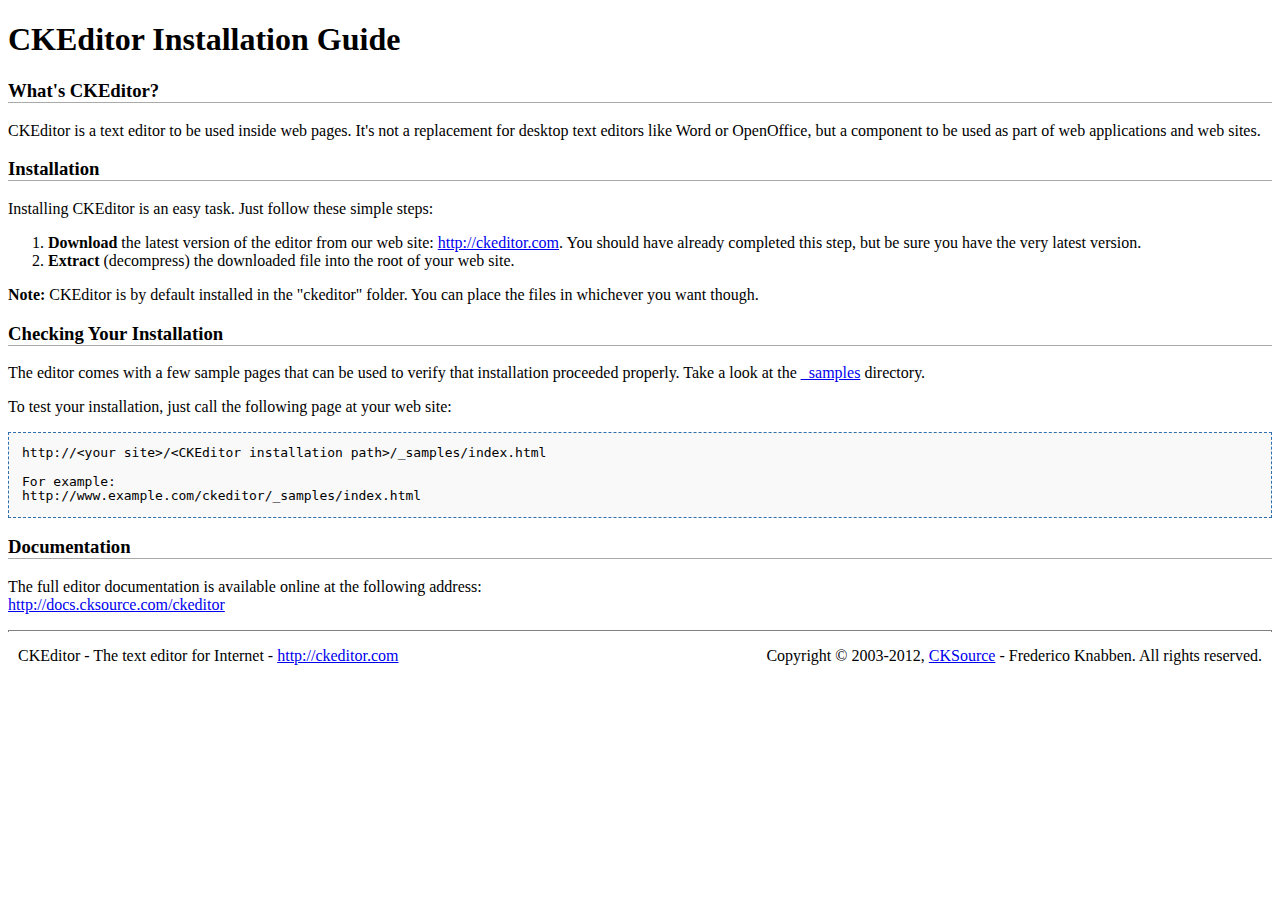
<file: InstaShop.Web/ckeditor/INSTALL.html>
<!DOCTYPE html PUBLIC "-//W3C//DTD XHTML 1.0 Transitional//EN" "http://www.w3.org/TR/xhtml1/DTD/xhtml1-transitional.dtd">
<!--
Copyright (c) 2003-2012, CKSource - Frederico Knabben. All rights reserved.
For licensing, see LICENSE.html or http://ckeditor.com/license
-->
<html xmlns="http://www.w3.org/1999/xhtml">
<head>
	<title>Installation Guide - CKEditor</title>
	<meta http-equiv="content-type" content="text/html; charset=utf-8" />
	<style type="text/css">
		h3
		{
			border-bottom: 1px solid #AAAAAA;
		}
		pre
		{
			background-color: #F9F9F9;
			border: 1px dashed #2F6FAB;
			padding: 1em;
			line-height: 1.1em;
		}
		#footer hr
		{
			margin: 10px 0 15px 0;
			height: 1px;
			border: solid 1px gray;
			border-bottom: none;
		}
		#footer p
		{
			margin: 0 10px 10px 10px;
			float: left;
		}
		#footer #copy
		{
			float: right;
		}
	</style>
</head>
<body>
	<h1>
		CKEditor Installation Guide</h1>
	<h3>
		What&#39;s CKEditor?</h3>
	<p>
		CKEditor is a text editor to be used inside web pages. It&#39;s not a replacement
		for desktop text editors like Word or OpenOffice, but a component to be used as
		part of web applications and web sites.</p>
	<h3>
		Installation</h3>
	<p>
		Installing CKEditor is an easy task. Just follow these simple steps:</p>
	<ol>
		<li><strong>Download</strong> the latest version of the editor from our web site: <a
			href="http://ckeditor.com">http://ckeditor.com</a>. You should have already completed
			this step, but be sure you have the very latest version.</li>
		<li><strong>Extract</strong> (decompress) the downloaded file into the root of your
			web site.</li>
	</ol>
	<p>
		<strong>Note:</strong> CKEditor is by default installed in the &quot;ckeditor&quot;
		folder. You can place the files in whichever you want though.</p>
	<h3>
		Checking Your Installation
	</h3>
	<p>
		The editor comes with a few sample pages that can be used to verify that installation
		proceeded properly. Take a look at the <a href="_samples">_samples</a> directory.</p>
	<p>
		To test your installation, just call the following page at your web site:</p>
	<pre>
http://&lt;your site&gt;/&lt;CKEditor installation path&gt;/_samples/index.html

For example:
http://www.example.com/ckeditor/_samples/index.html</pre>
	<h3>
		Documentation</h3>
	<p>
		The full editor documentation is available online at the following address:<br />
		<a href="http://docs.cksource.com/ckeditor">http://docs.cksource.com/ckeditor</a></p>
	<div id="footer">
		<hr />
		<p>
			CKEditor - The text editor for Internet - <a href="http://ckeditor.com/">http://ckeditor.com</a>
		</p>
		<p id="copy">
			Copyright &copy; 2003-2012, <a href="http://cksource.com/">CKSource</a> - Frederico
			Knabben. All rights reserved.
		</p>
	</div>
</body>
</html>
</file>
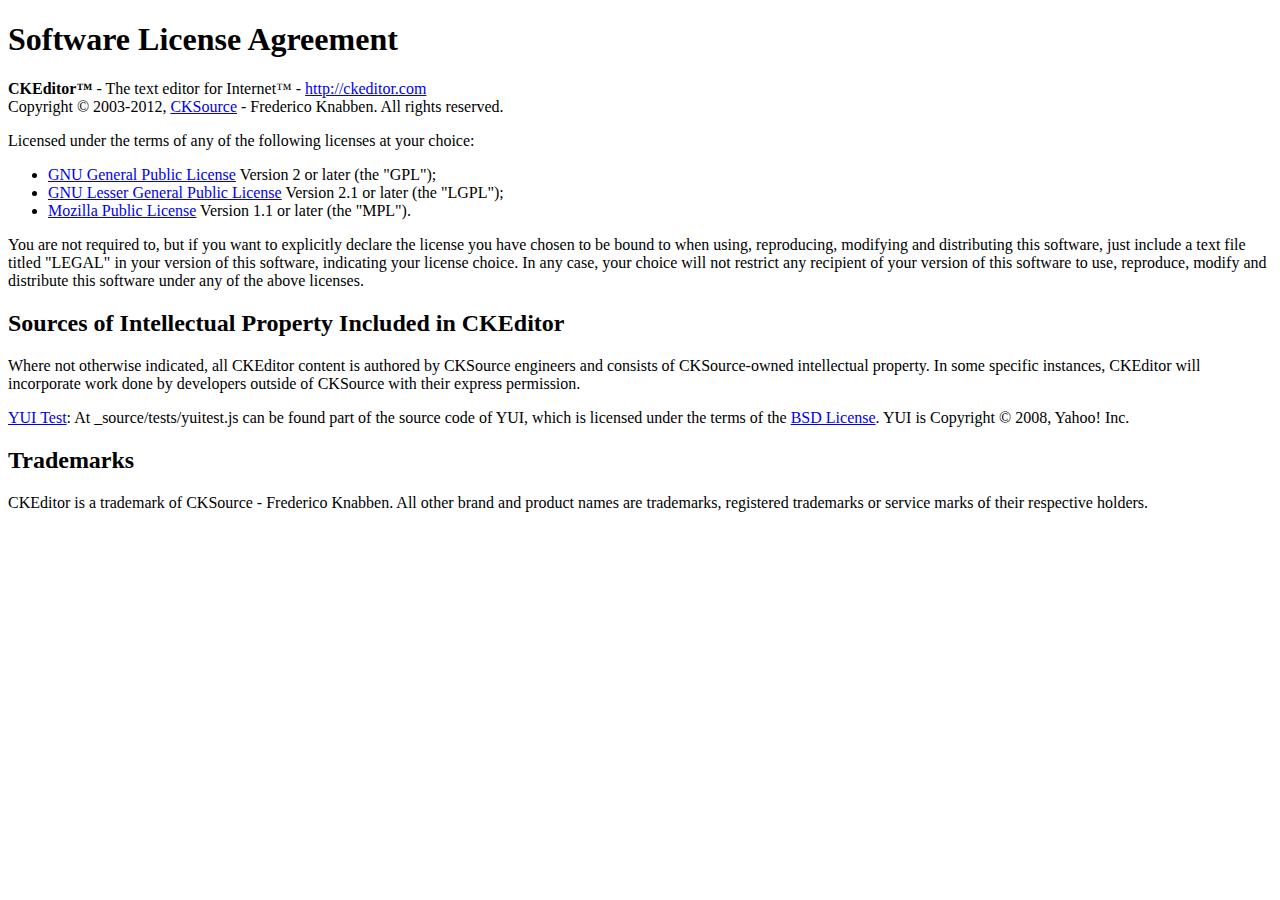
<file: InstaShop.Web/ckeditor/LICENSE.html>
<!DOCTYPE html PUBLIC "-//W3C//DTD XHTML 1.0 Transitional//EN"
	"http://www.w3.org/TR/xhtml1/DTD/xhtml1-transitional.dtd">
<!--
== BEGIN TEXT ONLY VERSION ==

Software License Agreement
==========================

CKEditor - The text editor for Internet - http://ckeditor.com
Copyright (c) 2003-2012, CKSource - Frederico Knabben. All rights reserved.

Licensed under the terms of any of the following licenses at your
choice:

 - GNU General Public License Version 2 or later (the "GPL")
   http://www.gnu.org/licenses/gpl.html
   (See Appendix A)

 - GNU Lesser General Public License Version 2.1 or later (the "LGPL")
   http://www.gnu.org/licenses/lgpl.html
   (See Appendix B)

 - Mozilla Public License Version 1.1 or later (the "MPL")
   http://www.mozilla.org/MPL/MPL-1.1.html
   (See Appendix C)

You are not required to, but if you want to explicitly declare the
license you have chosen to be bound to when using, reproducing,
modifying and distributing this software, just include a text file
titled "legal.txt" in your version of this software, indicating your
license choice.

Sources of Intellectual Property Included in CKEditor
=====================================================

Where not otherwise indicated, all CKEditor content is authored by
CKSource engineers and consists of CKSource-owned intellectual
property. In some specific instances, CKEditor will incorporate work
done by developers outside of CKSource with their express permission.

Trademarks
==========

CKEditor is a trademark of CKSource - Frederico Knabben. All other brand
and product names are trademarks, registered trademarks or service
marks of their respective holders.

Appendix A: The GPL License
===========================

		    GNU GENERAL PUBLIC LICENSE
		       Version 2, June 1991

 Copyright (C) 1989, 1991 Free Software Foundation, Inc.,
 51 Franklin Street, Fifth Floor, Boston, MA 02110-1301 USA
 Everyone is permitted to copy and distribute verbatim copies
 of this license document, but changing it is not allowed.

			    Preamble

  The licenses for most software are designed to take away your
freedom to share and change it.  By contrast, the GNU General Public
License is intended to guarantee your freedom to share and change free
software-to make sure the software is free for all its users.  This
General Public License applies to most of the Free Software
Foundation's software and to any other program whose authors commit to
using it.  (Some other Free Software Foundation software is covered by
the GNU Lesser General Public License instead.)  You can apply it to
your programs, too.

  When we speak of free software, we are referring to freedom, not
price.  Our General Public Licenses are designed to make sure that you
have the freedom to distribute copies of free software (and charge for
this service if you wish), that you receive source code or can get it
if you want it, that you can change the software or use pieces of it
in new free programs; and that you know you can do these things.

  To protect your rights, we need to make restrictions that forbid
anyone to deny you these rights or to ask you to surrender the rights.
These restrictions translate to certain responsibilities for you if you
distribute copies of the software, or if you modify it.

  For example, if you distribute copies of such a program, whether
gratis or for a fee, you must give the recipients all the rights that
you have.  You must make sure that they, too, receive or can get the
source code.  And you must show them these terms so they know their
rights.

  We protect your rights with two steps: (1) copyright the software, and
(2) offer you this license which gives you legal permission to copy,
distribute and/or modify the software.

  Also, for each author's protection and ours, we want to make certain
that everyone understands that there is no warranty for this free
software.  If the software is modified by someone else and passed on, we
want its recipients to know that what they have is not the original, so
that any problems introduced by others will not reflect on the original
authors' reputations.

  Finally, any free program is threatened constantly by software
patents.  We wish to avoid the danger that redistributors of a free
program will individually obtain patent licenses, in effect making the
program proprietary.  To prevent this, we have made it clear that any
patent must be licensed for everyone's free use or not licensed at all.

  The precise terms and conditions for copying, distribution and
modification follow.

		    GNU GENERAL PUBLIC LICENSE
   TERMS AND CONDITIONS FOR COPYING, DISTRIBUTION AND MODIFICATION

  0. This License applies to any program or other work which contains
a notice placed by the copyright holder saying it may be distributed
under the terms of this General Public License.  The "Program", below,
refers to any such program or work, and a "work based on the Program"
means either the Program or any derivative work under copyright law:
that is to say, a work containing the Program or a portion of it,
either verbatim or with modifications and/or translated into another
language.  (Hereinafter, translation is included without limitation in
the term "modification".)  Each licensee is addressed as "you".

Activities other than copying, distribution and modification are not
covered by this License; they are outside its scope.  The act of
running the Program is not restricted, and the output from the Program
is covered only if its contents constitute a work based on the
Program (independent of having been made by running the Program).
Whether that is true depends on what the Program does.

  1. You may copy and distribute verbatim copies of the Program's
source code as you receive it, in any medium, provided that you
conspicuously and appropriately publish on each copy an appropriate
copyright notice and disclaimer of warranty; keep intact all the
notices that refer to this License and to the absence of any warranty;
and give any other recipients of the Program a copy of this License
along with the Program.

You may charge a fee for the physical act of transferring a copy, and
you may at your option offer warranty protection in exchange for a fee.

  2. You may modify your copy or copies of the Program or any portion
of it, thus forming a work based on the Program, and copy and
distribute such modifications or work under the terms of Section 1
above, provided that you also meet all of these conditions:

    a) You must cause the modified files to carry prominent notices
    stating that you changed the files and the date of any change.

    b) You must cause any work that you distribute or publish, that in
    whole or in part contains or is derived from the Program or any
    part thereof, to be licensed as a whole at no charge to all third
    parties under the terms of this License.

    c) If the modified program normally reads commands interactively
    when run, you must cause it, when started running for such
    interactive use in the most ordinary way, to print or display an
    announcement including an appropriate copyright notice and a
    notice that there is no warranty (or else, saying that you provide
    a warranty) and that users may redistribute the program under
    these conditions, and telling the user how to view a copy of this
    License.  (Exception: if the Program itself is interactive but
    does not normally print such an announcement, your work based on
    the Program is not required to print an announcement.)

These requirements apply to the modified work as a whole.  If
identifiable sections of that work are not derived from the Program,
and can be reasonably considered independent and separate works in
themselves, then this License, and its terms, do not apply to those
sections when you distribute them as separate works.  But when you
distribute the same sections as part of a whole which is a work based
on the Program, the distribution of the whole must be on the terms of
this License, whose permissions for other licensees extend to the
entire whole, and thus to each and every part regardless of who wrote it.

Thus, it is not the intent of this section to claim rights or contest
your rights to work written entirely by you; rather, the intent is to
exercise the right to control the distribution of derivative or
collective works based on the Program.

In addition, mere aggregation of another work not based on the Program
with the Program (or with a work based on the Program) on a volume of
a storage or distribution medium does not bring the other work under
the scope of this License.

  3. You may copy and distribute the Program (or a work based on it,
under Section 2) in object code or executable form under the terms of
Sections 1 and 2 above provided that you also do one of the following:

    a) Accompany it with the complete corresponding machine-readable
    source code, which must be distributed under the terms of Sections
    1 and 2 above on a medium customarily used for software interchange; or,

    b) Accompany it with a written offer, valid for at least three
    years, to give any third party, for a charge no more than your
    cost of physically performing source distribution, a complete
    machine-readable copy of the corresponding source code, to be
    distributed under the terms of Sections 1 and 2 above on a medium
    customarily used for software interchange; or,

    c) Accompany it with the information you received as to the offer
    to distribute corresponding source code.  (This alternative is
    allowed only for noncommercial distribution and only if you
    received the program in object code or executable form with such
    an offer, in accord with Subsection b above.)

The source code for a work means the preferred form of the work for
making modifications to it.  For an executable work, complete source
code means all the source code for all modules it contains, plus any
associated interface definition files, plus the scripts used to
control compilation and installation of the executable.  However, as a
special exception, the source code distributed need not include
anything that is normally distributed (in either source or binary
form) with the major components (compiler, kernel, and so on) of the
operating system on which the executable runs, unless that component
itself accompanies the executable.

If distribution of executable or object code is made by offering
access to copy from a designated place, then offering equivalent
access to copy the source code from the same place counts as
distribution of the source code, even though third parties are not
compelled to copy the source along with the object code.

  4. You may not copy, modify, sublicense, or distribute the Program
except as expressly provided under this License.  Any attempt
otherwise to copy, modify, sublicense or distribute the Program is
void, and will automatically terminate your rights under this License.
However, parties who have received copies, or rights, from you under
this License will not have their licenses terminated so long as such
parties remain in full compliance.

  5. You are not required to accept this License, since you have not
signed it.  However, nothing else grants you permission to modify or
distribute the Program or its derivative works.  These actions are
prohibited by law if you do not accept this License.  Therefore, by
modifying or distributing the Program (or any work based on the
Program), you indicate your acceptance of this License to do so, and
all its terms and conditions for copying, distributing or modifying
the Program or works based on it.

  6. Each time you redistribute the Program (or any work based on the
Program), the recipient automatically receives a license from the
original licensor to copy, distribute or modify the Program subject to
these terms and conditions.  You may not impose any further
restrictions on the recipients' exercise of the rights granted herein.
You are not responsible for enforcing compliance by third parties to
this License.

  7. If, as a consequence of a court judgment or allegation of patent
infringement or for any other reason (not limited to patent issues),
conditions are imposed on you (whether by court order, agreement or
otherwise) that contradict the conditions of this License, they do not
excuse you from the conditions of this License.  If you cannot
distribute so as to satisfy simultaneously your obligations under this
License and any other pertinent obligations, then as a consequence you
may not distribute the Program at all.  For example, if a patent
license would not permit royalty-free redistribution of the Program by
all those who receive copies directly or indirectly through you, then
the only way you could satisfy both it and this License would be to
refrain entirely from distribution of the Program.

If any portion of this section is held invalid or unenforceable under
any particular circumstance, the balance of the section is intended to
apply and the section as a whole is intended to apply in other
circumstances.

It is not the purpose of this section to induce you to infringe any
patents or other property right claims or to contest validity of any
such claims; this section has the sole purpose of protecting the
integrity of the free software distribution system, which is
implemented by public license practices.  Many people have made
generous contributions to the wide range of software distributed
through that system in reliance on consistent application of that
system; it is up to the author/donor to decide if he or she is willing
to distribute software through any other system and a licensee cannot
impose that choice.

This section is intended to make thoroughly clear what is believed to
be a consequence of the rest of this License.

  8. If the distribution and/or use of the Program is restricted in
certain countries either by patents or by copyrighted interfaces, the
original copyright holder who places the Program under this License
may add an explicit geographical distribution limitation excluding
those countries, so that distribution is permitted only in or among
countries not thus excluded.  In such case, this License incorporates
the limitation as if written in the body of this License.

  9. The Free Software Foundation may publish revised and/or new versions
of the General Public License from time to time.  Such new versions will
be similar in spirit to the present version, but may differ in detail to
address new problems or concerns.

Each version is given a distinguishing version number.  If the Program
specifies a version number of this License which applies to it and "any
later version", you have the option of following the terms and conditions
either of that version or of any later version published by the Free
Software Foundation.  If the Program does not specify a version number of
this License, you may choose any version ever published by the Free Software
Foundation.

  10. If you wish to incorporate parts of the Program into other free
programs whose distribution conditions are different, write to the author
to ask for permission.  For software which is copyrighted by the Free
Software Foundation, write to the Free Software Foundation; we sometimes
make exceptions for this.  Our decision will be guided by the two goals
of preserving the free status of all derivatives of our free software and
of promoting the sharing and reuse of software generally.

			    NO WARRANTY

  11. BECAUSE THE PROGRAM IS LICENSED FREE OF CHARGE, THERE IS NO WARRANTY
FOR THE PROGRAM, TO THE EXTENT PERMITTED BY APPLICABLE LAW.  EXCEPT WHEN
OTHERWISE STATED IN WRITING THE COPYRIGHT HOLDERS AND/OR OTHER PARTIES
PROVIDE THE PROGRAM "AS IS" WITHOUT WARRANTY OF ANY KIND, EITHER EXPRESSED
OR IMPLIED, INCLUDING, BUT NOT LIMITED TO, THE IMPLIED WARRANTIES OF
MERCHANTABILITY AND FITNESS FOR A PARTICULAR PURPOSE.  THE ENTIRE RISK AS
TO THE QUALITY AND PERFORMANCE OF THE PROGRAM IS WITH YOU.  SHOULD THE
PROGRAM PROVE DEFECTIVE, YOU ASSUME THE COST OF ALL NECESSARY SERVICING,
REPAIR OR CORRECTION.

  12. IN NO EVENT UNLESS REQUIRED BY APPLICABLE LAW OR AGREED TO IN WRITING
WILL ANY COPYRIGHT HOLDER, OR ANY OTHER PARTY WHO MAY MODIFY AND/OR
REDISTRIBUTE THE PROGRAM AS PERMITTED ABOVE, BE LIABLE TO YOU FOR DAMAGES,
INCLUDING ANY GENERAL, SPECIAL, INCIDENTAL OR CONSEQUENTIAL DAMAGES ARISING
OUT OF THE USE OR INABILITY TO USE THE PROGRAM (INCLUDING BUT NOT LIMITED
TO LOSS OF DATA OR DATA BEING RENDERED INACCURATE OR LOSSES SUSTAINED BY
YOU OR THIRD PARTIES OR A FAILURE OF THE PROGRAM TO OPERATE WITH ANY OTHER
PROGRAMS), EVEN IF SUCH HOLDER OR OTHER PARTY HAS BEEN ADVISED OF THE
POSSIBILITY OF SUCH DAMAGES.

		     END OF TERMS AND CONDITIONS


Appendix B: The LGPL License
============================

		  GNU LESSER GENERAL PUBLIC LICENSE
		       Version 2.1, February 1999

 Copyright (C) 1991, 1999 Free Software Foundation, Inc.
     59 Temple Place, Suite 330, Boston, MA  02111-1307  USA
 Everyone is permitted to copy and distribute verbatim copies
 of this license document, but changing it is not allowed.

[This is the first released version of the Lesser GPL.  It also counts
 as the successor of the GNU Library Public License, version 2, hence
 the version number 2.1.]

			    Preamble

  The licenses for most software are designed to take away your
freedom to share and change it.  By contrast, the GNU General Public
Licenses are intended to guarantee your freedom to share and change
free software-to make sure the software is free for all its users.

  This license, the Lesser General Public License, applies to some
specially designated software packages-typically libraries-of the
Free Software Foundation and other authors who decide to use it.  You
can use it too, but we suggest you first think carefully about whether
this license or the ordinary General Public License is the better
strategy to use in any particular case, based on the explanations below.

  When we speak of free software, we are referring to freedom of use,
not price.  Our General Public Licenses are designed to make sure that
you have the freedom to distribute copies of free software (and charge
for this service if you wish); that you receive source code or can get
it if you want it; that you can change the software and use pieces of
it in new free programs; and that you are informed that you can do
these things.

  To protect your rights, we need to make restrictions that forbid
distributors to deny you these rights or to ask you to surrender these
rights.  These restrictions translate to certain responsibilities for
you if you distribute copies of the library or if you modify it.

  For example, if you distribute copies of the library, whether gratis
or for a fee, you must give the recipients all the rights that we gave
you.  You must make sure that they, too, receive or can get the source
code.  If you link other code with the library, you must provide
complete object files to the recipients, so that they can relink them
with the library after making changes to the library and recompiling
it.  And you must show them these terms so they know their rights.

  We protect your rights with a two-step method: (1) we copyright the
library, and (2) we offer you this license, which gives you legal
permission to copy, distribute and/or modify the library.

  To protect each distributor, we want to make it very clear that
there is no warranty for the free library.  Also, if the library is
modified by someone else and passed on, the recipients should know
that what they have is not the original version, so that the original
author's reputation will not be affected by problems that might be
introduced by others.

  Finally, software patents pose a constant threat to the existence of
any free program.  We wish to make sure that a company cannot
effectively restrict the users of a free program by obtaining a
restrictive license from a patent holder.  Therefore, we insist that
any patent license obtained for a version of the library must be
consistent with the full freedom of use specified in this license.

  Most GNU software, including some libraries, is covered by the
ordinary GNU General Public License.  This license, the GNU Lesser
General Public License, applies to certain designated libraries, and
is quite different from the ordinary General Public License.  We use
this license for certain libraries in order to permit linking those
libraries into non-free programs.

  When a program is linked with a library, whether statically or using
a shared library, the combination of the two is legally speaking a
combined work, a derivative of the original library.  The ordinary
General Public License therefore permits such linking only if the
entire combination fits its criteria of freedom.  The Lesser General
Public License permits more lax criteria for linking other code with
the library.

  We call this license the "Lesser" General Public License because it
does Less to protect the user's freedom than the ordinary General
Public License.  It also provides other free software developers Less
of an advantage over competing non-free programs.  These disadvantages
are the reason we use the ordinary General Public License for many
libraries.  However, the Lesser license provides advantages in certain
special circumstances.

  For example, on rare occasions, there may be a special need to
encourage the widest possible use of a certain library, so that it becomes
a de-facto standard.  To achieve this, non-free programs must be
allowed to use the library.  A more frequent case is that a free
library does the same job as widely used non-free libraries.  In this
case, there is little to gain by limiting the free library to free
software only, so we use the Lesser General Public License.

  In other cases, permission to use a particular library in non-free
programs enables a greater number of people to use a large body of
free software.  For example, permission to use the GNU C Library in
non-free programs enables many more people to use the whole GNU
operating system, as well as its variant, the GNU/Linux operating
system.

  Although the Lesser General Public License is Less protective of the
users' freedom, it does ensure that the user of a program that is
linked with the Library has the freedom and the wherewithal to run
that program using a modified version of the Library.

  The precise terms and conditions for copying, distribution and
modification follow.  Pay close attention to the difference between a
"work based on the library" and a "work that uses the library".  The
former contains code derived from the library, whereas the latter must
be combined with the library in order to run.

		  GNU LESSER GENERAL PUBLIC LICENSE
   TERMS AND CONDITIONS FOR COPYING, DISTRIBUTION AND MODIFICATION

  0. This License Agreement applies to any software library or other
program which contains a notice placed by the copyright holder or
other authorized party saying it may be distributed under the terms of
this Lesser General Public License (also called "this License").
Each licensee is addressed as "you".

  A "library" means a collection of software functions and/or data
prepared so as to be conveniently linked with application programs
(which use some of those functions and data) to form executables.

  The "Library", below, refers to any such software library or work
which has been distributed under these terms.  A "work based on the
Library" means either the Library or any derivative work under
copyright law: that is to say, a work containing the Library or a
portion of it, either verbatim or with modifications and/or translated
straightforwardly into another language.  (Hereinafter, translation is
included without limitation in the term "modification".)

  "Source code" for a work means the preferred form of the work for
making modifications to it.  For a library, complete source code means
all the source code for all modules it contains, plus any associated
interface definition files, plus the scripts used to control compilation
and installation of the library.

  Activities other than copying, distribution and modification are not
covered by this License; they are outside its scope.  The act of
running a program using the Library is not restricted, and output from
such a program is covered only if its contents constitute a work based
on the Library (independent of the use of the Library in a tool for
writing it).  Whether that is true depends on what the Library does
and what the program that uses the Library does.

  1. You may copy and distribute verbatim copies of the Library's
complete source code as you receive it, in any medium, provided that
you conspicuously and appropriately publish on each copy an
appropriate copyright notice and disclaimer of warranty; keep intact
all the notices that refer to this License and to the absence of any
warranty; and distribute a copy of this License along with the
Library.

  You may charge a fee for the physical act of transferring a copy,
and you may at your option offer warranty protection in exchange for a
fee.

  2. You may modify your copy or copies of the Library or any portion
of it, thus forming a work based on the Library, and copy and
distribute such modifications or work under the terms of Section 1
above, provided that you also meet all of these conditions:

    a) The modified work must itself be a software library.

    b) You must cause the files modified to carry prominent notices
    stating that you changed the files and the date of any change.

    c) You must cause the whole of the work to be licensed at no
    charge to all third parties under the terms of this License.

    d) If a facility in the modified Library refers to a function or a
    table of data to be supplied by an application program that uses
    the facility, other than as an argument passed when the facility
    is invoked, then you must make a good faith effort to ensure that,
    in the event an application does not supply such function or
    table, the facility still operates, and performs whatever part of
    its purpose remains meaningful.

    (For example, a function in a library to compute square roots has
    a purpose that is entirely well-defined independent of the
    application.  Therefore, Subsection 2d requires that any
    application-supplied function or table used by this function must
    be optional: if the application does not supply it, the square
    root function must still compute square roots.)

These requirements apply to the modified work as a whole.  If
identifiable sections of that work are not derived from the Library,
and can be reasonably considered independent and separate works in
themselves, then this License, and its terms, do not apply to those
sections when you distribute them as separate works.  But when you
distribute the same sections as part of a whole which is a work based
on the Library, the distribution of the whole must be on the terms of
this License, whose permissions for other licensees extend to the
entire whole, and thus to each and every part regardless of who wrote
it.

Thus, it is not the intent of this section to claim rights or contest
your rights to work written entirely by you; rather, the intent is to
exercise the right to control the distribution of derivative or
collective works based on the Library.

In addition, mere aggregation of another work not based on the Library
with the Library (or with a work based on the Library) on a volume of
a storage or distribution medium does not bring the other work under
the scope of this License.

  3. You may opt to apply the terms of the ordinary GNU General Public
License instead of this License to a given copy of the Library.  To do
this, you must alter all the notices that refer to this License, so
that they refer to the ordinary GNU General Public License, version 2,
instead of to this License.  (If a newer version than version 2 of the
ordinary GNU General Public License has appeared, then you can specify
that version instead if you wish.)  Do not make any other change in
these notices.

  Once this change is made in a given copy, it is irreversible for
that copy, so the ordinary GNU General Public License applies to all
subsequent copies and derivative works made from that copy.

  This option is useful when you wish to copy part of the code of
the Library into a program that is not a library.

  4. You may copy and distribute the Library (or a portion or
derivative of it, under Section 2) in object code or executable form
under the terms of Sections 1 and 2 above provided that you accompany
it with the complete corresponding machine-readable source code, which
must be distributed under the terms of Sections 1 and 2 above on a
medium customarily used for software interchange.

  If distribution of object code is made by offering access to copy
from a designated place, then offering equivalent access to copy the
source code from the same place satisfies the requirement to
distribute the source code, even though third parties are not
compelled to copy the source along with the object code.

  5. A program that contains no derivative of any portion of the
Library, but is designed to work with the Library by being compiled or
linked with it, is called a "work that uses the Library".  Such a
work, in isolation, is not a derivative work of the Library, and
therefore falls outside the scope of this License.

  However, linking a "work that uses the Library" with the Library
creates an executable that is a derivative of the Library (because it
contains portions of the Library), rather than a "work that uses the
library".  The executable is therefore covered by this License.
Section 6 states terms for distribution of such executables.

  When a "work that uses the Library" uses material from a header file
that is part of the Library, the object code for the work may be a
derivative work of the Library even though the source code is not.
Whether this is true is especially significant if the work can be
linked without the Library, or if the work is itself a library.  The
threshold for this to be true is not precisely defined by law.

  If such an object file uses only numerical parameters, data
structure layouts and accessors, and small macros and small inline
functions (ten lines or less in length), then the use of the object
file is unrestricted, regardless of whether it is legally a derivative
work.  (Executables containing this object code plus portions of the
Library will still fall under Section 6.)

  Otherwise, if the work is a derivative of the Library, you may
distribute the object code for the work under the terms of Section 6.
Any executables containing that work also fall under Section 6,
whether or not they are linked directly with the Library itself.

  6. As an exception to the Sections above, you may also combine or
link a "work that uses the Library" with the Library to produce a
work containing portions of the Library, and distribute that work
under terms of your choice, provided that the terms permit
modification of the work for the customer's own use and reverse
engineering for debugging such modifications.

  You must give prominent notice with each copy of the work that the
Library is used in it and that the Library and its use are covered by
this License.  You must supply a copy of this License.  If the work
during execution displays copyright notices, you must include the
copyright notice for the Library among them, as well as a reference
directing the user to the copy of this License.  Also, you must do one
of these things:

    a) Accompany the work with the complete corresponding
    machine-readable source code for the Library including whatever
    changes were used in the work (which must be distributed under
    Sections 1 and 2 above); and, if the work is an executable linked
    with the Library, with the complete machine-readable "work that
    uses the Library", as object code and/or source code, so that the
    user can modify the Library and then relink to produce a modified
    executable containing the modified Library.  (It is understood
    that the user who changes the contents of definitions files in the
    Library will not necessarily be able to recompile the application
    to use the modified definitions.)

    b) Use a suitable shared library mechanism for linking with the
    Library.  A suitable mechanism is one that (1) uses at run time a
    copy of the library already present on the user's computer system,
    rather than copying library functions into the executable, and (2)
    will operate properly with a modified version of the library, if
    the user installs one, as long as the modified version is
    interface-compatible with the version that the work was made with.

    c) Accompany the work with a written offer, valid for at
    least three years, to give the same user the materials
    specified in Subsection 6a, above, for a charge no more
    than the cost of performing this distribution.

    d) If distribution of the work is made by offering access to copy
    from a designated place, offer equivalent access to copy the above
    specified materials from the same place.

    e) Verify that the user has already received a copy of these
    materials or that you have already sent this user a copy.

  For an executable, the required form of the "work that uses the
Library" must include any data and utility programs needed for
reproducing the executable from it.  However, as a special exception,
the materials to be distributed need not include anything that is
normally distributed (in either source or binary form) with the major
components (compiler, kernel, and so on) of the operating system on
which the executable runs, unless that component itself accompanies
the executable.

  It may happen that this requirement contradicts the license
restrictions of other proprietary libraries that do not normally
accompany the operating system.  Such a contradiction means you cannot
use both them and the Library together in an executable that you
distribute.

  7. You may place library facilities that are a work based on the
Library side-by-side in a single library together with other library
facilities not covered by this License, and distribute such a combined
library, provided that the separate distribution of the work based on
the Library and of the other library facilities is otherwise
permitted, and provided that you do these two things:

    a) Accompany the combined library with a copy of the same work
    based on the Library, uncombined with any other library
    facilities.  This must be distributed under the terms of the
    Sections above.

    b) Give prominent notice with the combined library of the fact
    that part of it is a work based on the Library, and explaining
    where to find the accompanying uncombined form of the same work.

  8. You may not copy, modify, sublicense, link with, or distribute
the Library except as expressly provided under this License.  Any
attempt otherwise to copy, modify, sublicense, link with, or
distribute the Library is void, and will automatically terminate your
rights under this License.  However, parties who have received copies,
or rights, from you under this License will not have their licenses
terminated so long as such parties remain in full compliance.

  9. You are not required to accept this License, since you have not
signed it.  However, nothing else grants you permission to modify or
distribute the Library or its derivative works.  These actions are
prohibited by law if you do not accept this License.  Therefore, by
modifying or distributing the Library (or any work based on the
Library), you indicate your acceptance of this License to do so, and
all its terms and conditions for copying, distributing or modifying
the Library or works based on it.

  10. Each time you redistribute the Library (or any work based on the
Library), the recipient automatically receives a license from the
original licensor to copy, distribute, link with or modify the Library
subject to these terms and conditions.  You may not impose any further
restrictions on the recipients' exercise of the rights granted herein.
You are not responsible for enforcing compliance by third parties with
this License.

  11. If, as a consequence of a court judgment or allegation of patent
infringement or for any other reason (not limited to patent issues),
conditions are imposed on you (whether by court order, agreement or
otherwise) that contradict the conditions of this License, they do not
excuse you from the conditions of this License.  If you cannot
distribute so as to satisfy simultaneously your obligations under this
License and any other pertinent obligations, then as a consequence you
may not distribute the Library at all.  For example, if a patent
license would not permit royalty-free redistribution of the Library by
all those who receive copies directly or indirectly through you, then
the only way you could satisfy both it and this License would be to
refrain entirely from distribution of the Library.

If any portion of this section is held invalid or unenforceable under any
particular circumstance, the balance of the section is intended to apply,
and the section as a whole is intended to apply in other circumstances.

It is not the purpose of this section to induce you to infringe any
patents or other property right claims or to contest validity of any
such claims; this section has the sole purpose of protecting the
integrity of the free software distribution system which is
implemented by public license practices.  Many people have made
generous contributions to the wide range of software distributed
through that system in reliance on consistent application of that
system; it is up to the author/donor to decide if he or she is willing
to distribute software through any other system and a licensee cannot
impose that choice.

This section is intended to make thoroughly clear what is believed to
be a consequence of the rest of this License.

  12. If the distribution and/or use of the Library is restricted in
certain countries either by patents or by copyrighted interfaces, the
original copyright holder who places the Library under this License may add
an explicit geographical distribution limitation excluding those countries,
so that distribution is permitted only in or among countries not thus
excluded.  In such case, this License incorporates the limitation as if
written in the body of this License.

  13. The Free Software Foundation may publish revised and/or new
versions of the Lesser General Public License from time to time.
Such new versions will be similar in spirit to the present version,
but may differ in detail to address new problems or concerns.

Each version is given a distinguishing version number.  If the Library
specifies a version number of this License which applies to it and
"any later version", you have the option of following the terms and
conditions either of that version or of any later version published by
the Free Software Foundation.  If the Library does not specify a
license version number, you may choose any version ever published by
the Free Software Foundation.

  14. If you wish to incorporate parts of the Library into other free
programs whose distribution conditions are incompatible with these,
write to the author to ask for permission.  For software which is
copyrighted by the Free Software Foundation, write to the Free
Software Foundation; we sometimes make exceptions for this.  Our
decision will be guided by the two goals of preserving the free status
of all derivatives of our free software and of promoting the sharing
and reuse of software generally.

			    NO WARRANTY

  15. BECAUSE THE LIBRARY IS LICENSED FREE OF CHARGE, THERE IS NO
WARRANTY FOR THE LIBRARY, TO THE EXTENT PERMITTED BY APPLICABLE LAW.
EXCEPT WHEN OTHERWISE STATED IN WRITING THE COPYRIGHT HOLDERS AND/OR
OTHER PARTIES PROVIDE THE LIBRARY "AS IS" WITHOUT WARRANTY OF ANY
KIND, EITHER EXPRESSED OR IMPLIED, INCLUDING, BUT NOT LIMITED TO, THE
IMPLIED WARRANTIES OF MERCHANTABILITY AND FITNESS FOR A PARTICULAR
PURPOSE.  THE ENTIRE RISK AS TO THE QUALITY AND PERFORMANCE OF THE
LIBRARY IS WITH YOU.  SHOULD THE LIBRARY PROVE DEFECTIVE, YOU ASSUME
THE COST OF ALL NECESSARY SERVICING, REPAIR OR CORRECTION.

  16. IN NO EVENT UNLESS REQUIRED BY APPLICABLE LAW OR AGREED TO IN
WRITING WILL ANY COPYRIGHT HOLDER, OR ANY OTHER PARTY WHO MAY MODIFY
AND/OR REDISTRIBUTE THE LIBRARY AS PERMITTED ABOVE, BE LIABLE TO YOU
FOR DAMAGES, INCLUDING ANY GENERAL, SPECIAL, INCIDENTAL OR
CONSEQUENTIAL DAMAGES ARISING OUT OF THE USE OR INABILITY TO USE THE
LIBRARY (INCLUDING BUT NOT LIMITED TO LOSS OF DATA OR DATA BEING
RENDERED INACCURATE OR LOSSES SUSTAINED BY YOU OR THIRD PARTIES OR A
FAILURE OF THE LIBRARY TO OPERATE WITH ANY OTHER SOFTWARE), EVEN IF
SUCH HOLDER OR OTHER PARTY HAS BEEN ADVISED OF THE POSSIBILITY OF SUCH
DAMAGES.

		     END OF TERMS AND CONDITIONS


Appendix C: The MPL License
===========================

                          MOZILLA PUBLIC LICENSE
                                Version 1.1

                              ===============

1. Definitions.

     1.0.1. "Commercial Use" means distribution or otherwise making the
     Covered Code available to a third party.

     1.1. "Contributor" means each entity that creates or contributes to
     the creation of Modifications.

     1.2. "Contributor Version" means the combination of the Original
     Code, prior Modifications used by a Contributor, and the Modifications
     made by that particular Contributor.

     1.3. "Covered Code" means the Original Code or Modifications or the
     combination of the Original Code and Modifications, in each case
     including portions thereof.

     1.4. "Electronic Distribution Mechanism" means a mechanism generally
     accepted in the software development community for the electronic
     transfer of data.

     1.5. "Executable" means Covered Code in any form other than Source
     Code.

     1.6. "Initial Developer" means the individual or entity identified
     as the Initial Developer in the Source Code notice required by Exhibit
     A.

     1.7. "Larger Work" means a work which combines Covered Code or
     portions thereof with code not governed by the terms of this License.

     1.8. "License" means this document.

     1.8.1. "Licensable" means having the right to grant, to the maximum
     extent possible, whether at the time of the initial grant or
     subsequently acquired, any and all of the rights conveyed herein.

     1.9. "Modifications" means any addition to or deletion from the
     substance or structure of either the Original Code or any previous
     Modifications. When Covered Code is released as a series of files, a
     Modification is:
          A. Any addition to or deletion from the contents of a file
          containing Original Code or previous Modifications.

          B. Any new file that contains any part of the Original Code or
          previous Modifications.

     1.10. "Original Code" means Source Code of computer software code
     which is described in the Source Code notice required by Exhibit A as
     Original Code, and which, at the time of its release under this
     License is not already Covered Code governed by this License.

     1.10.1. "Patent Claims" means any patent claim(s), now owned or
     hereafter acquired, including without limitation,  method, process,
     and apparatus claims, in any patent Licensable by grantor.

     1.11. "Source Code" means the preferred form of the Covered Code for
     making modifications to it, including all modules it contains, plus
     any associated interface definition files, scripts used to control
     compilation and installation of an Executable, or source code
     differential comparisons against either the Original Code or another
     well known, available Covered Code of the Contributor's choice. The
     Source Code can be in a compressed or archival form, provided the
     appropriate decompression or de-archiving software is widely available
     for no charge.

     1.12. "You" (or "Your")  means an individual or a legal entity
     exercising rights under, and complying with all of the terms of, this
     License or a future version of this License issued under Section 6.1.
     For legal entities, "You" includes any entity which controls, is
     controlled by, or is under common control with You. For purposes of
     this definition, "control" means (a) the power, direct or indirect,
     to cause the direction or management of such entity, whether by
     contract or otherwise, or (b) ownership of more than fifty percent
     (50%) of the outstanding shares or beneficial ownership of such
     entity.

2. Source Code License.

     2.1. The Initial Developer Grant.
     The Initial Developer hereby grants You a world-wide, royalty-free,
     non-exclusive license, subject to third party intellectual property
     claims:
          (a)  under intellectual property rights (other than patent or
          trademark) Licensable by Initial Developer to use, reproduce,
          modify, display, perform, sublicense and distribute the Original
          Code (or portions thereof) with or without Modifications, and/or
          as part of a Larger Work; and

          (b) under Patents Claims infringed by the making, using or
          selling of Original Code, to make, have made, use, practice,
          sell, and offer for sale, and/or otherwise dispose of the
          Original Code (or portions thereof).

          (c) the licenses granted in this Section 2.1(a) and (b) are
          effective on the date Initial Developer first distributes
          Original Code under the terms of this License.

          (d) Notwithstanding Section 2.1(b) above, no patent license is
          granted: 1) for code that You delete from the Original Code; 2)
          separate from the Original Code;  or 3) for infringements caused
          by: i) the modification of the Original Code or ii) the
          combination of the Original Code with other software or devices.

     2.2. Contributor Grant.
     Subject to third party intellectual property claims, each Contributor
     hereby grants You a world-wide, royalty-free, non-exclusive license

          (a)  under intellectual property rights (other than patent or
          trademark) Licensable by Contributor, to use, reproduce, modify,
          display, perform, sublicense and distribute the Modifications
          created by such Contributor (or portions thereof) either on an
          unmodified basis, with other Modifications, as Covered Code
          and/or as part of a Larger Work; and

          (b) under Patent Claims infringed by the making, using, or
          selling of  Modifications made by that Contributor either alone
          and/or in combination with its Contributor Version (or portions
          of such combination), to make, use, sell, offer for sale, have
          made, and/or otherwise dispose of: 1) Modifications made by that
          Contributor (or portions thereof); and 2) the combination of
          Modifications made by that Contributor with its Contributor
          Version (or portions of such combination).

          (c) the licenses granted in Sections 2.2(a) and 2.2(b) are
          effective on the date Contributor first makes Commercial Use of
          the Covered Code.

          (d)    Notwithstanding Section 2.2(b) above, no patent license is
          granted: 1) for any code that Contributor has deleted from the
          Contributor Version; 2)  separate from the Contributor Version;
          3)  for infringements caused by: i) third party modifications of
          Contributor Version or ii)  the combination of Modifications made
          by that Contributor with other software  (except as part of the
          Contributor Version) or other devices; or 4) under Patent Claims
          infringed by Covered Code in the absence of Modifications made by
          that Contributor.

3. Distribution Obligations.

     3.1. Application of License.
     The Modifications which You create or to which You contribute are
     governed by the terms of this License, including without limitation
     Section 2.2. The Source Code version of Covered Code may be
     distributed only under the terms of this License or a future version
     of this License released under Section 6.1, and You must include a
     copy of this License with every copy of the Source Code You
     distribute. You may not offer or impose any terms on any Source Code
     version that alters or restricts the applicable version of this
     License or the recipients' rights hereunder. However, You may include
     an additional document offering the additional rights described in
     Section 3.5.

     3.2. Availability of Source Code.
     Any Modification which You create or to which You contribute must be
     made available in Source Code form under the terms of this License
     either on the same media as an Executable version or via an accepted
     Electronic Distribution Mechanism to anyone to whom you made an
     Executable version available; and if made available via Electronic
     Distribution Mechanism, must remain available for at least twelve (12)
     months after the date it initially became available, or at least six
     (6) months after a subsequent version of that particular Modification
     has been made available to such recipients. You are responsible for
     ensuring that the Source Code version remains available even if the
     Electronic Distribution Mechanism is maintained by a third party.

     3.3. Description of Modifications.
     You must cause all Covered Code to which You contribute to contain a
     file documenting the changes You made to create that Covered Code and
     the date of any change. You must include a prominent statement that
     the Modification is derived, directly or indirectly, from Original
     Code provided by the Initial Developer and including the name of the
     Initial Developer in (a) the Source Code, and (b) in any notice in an
     Executable version or related documentation in which You describe the
     origin or ownership of the Covered Code.

     3.4. Intellectual Property Matters
          (a) Third Party Claims.
          If Contributor has knowledge that a license under a third party's
          intellectual property rights is required to exercise the rights
          granted by such Contributor under Sections 2.1 or 2.2,
          Contributor must include a text file with the Source Code
          distribution titled "LEGAL" which describes the claim and the
          party making the claim in sufficient detail that a recipient will
          know whom to contact. If Contributor obtains such knowledge after
          the Modification is made available as described in Section 3.2,
          Contributor shall promptly modify the LEGAL file in all copies
          Contributor makes available thereafter and shall take other steps
          (such as notifying appropriate mailing lists or newsgroups)
          reasonably calculated to inform those who received the Covered
          Code that new knowledge has been obtained.

          (b) Contributor APIs.
          If Contributor's Modifications include an application programming
          interface and Contributor has knowledge of patent licenses which
          are reasonably necessary to implement that API, Contributor must
          also include this information in the LEGAL file.

               (c)    Representations.
          Contributor represents that, except as disclosed pursuant to
          Section 3.4(a) above, Contributor believes that Contributor's
          Modifications are Contributor's original creation(s) and/or
          Contributor has sufficient rights to grant the rights conveyed by
          this License.

     3.5. Required Notices.
     You must duplicate the notice in Exhibit A in each file of the Source
     Code.  If it is not possible to put such notice in a particular Source
     Code file due to its structure, then You must include such notice in a
     location (such as a relevant directory) where a user would be likely
     to look for such a notice.  If You created one or more Modification(s)
     You may add your name as a Contributor to the notice described in
     Exhibit A.  You must also duplicate this License in any documentation
     for the Source Code where You describe recipients' rights or ownership
     rights relating to Covered Code.  You may choose to offer, and to
     charge a fee for, warranty, support, indemnity or liability
     obligations to one or more recipients of Covered Code. However, You
     may do so only on Your own behalf, and not on behalf of the Initial
     Developer or any Contributor. You must make it absolutely clear than
     any such warranty, support, indemnity or liability obligation is
     offered by You alone, and You hereby agree to indemnify the Initial
     Developer and every Contributor for any liability incurred by the
     Initial Developer or such Contributor as a result of warranty,
     support, indemnity or liability terms You offer.

     3.6. Distribution of Executable Versions.
     You may distribute Covered Code in Executable form only if the
     requirements of Section 3.1-3.5 have been met for that Covered Code,
     and if You include a notice stating that the Source Code version of
     the Covered Code is available under the terms of this License,
     including a description of how and where You have fulfilled the
     obligations of Section 3.2. The notice must be conspicuously included
     in any notice in an Executable version, related documentation or
     collateral in which You describe recipients' rights relating to the
     Covered Code. You may distribute the Executable version of Covered
     Code or ownership rights under a license of Your choice, which may
     contain terms different from this License, provided that You are in
     compliance with the terms of this License and that the license for the
     Executable version does not attempt to limit or alter the recipient's
     rights in the Source Code version from the rights set forth in this
     License. If You distribute the Executable version under a different
     license You must make it absolutely clear that any terms which differ
     from this License are offered by You alone, not by the Initial
     Developer or any Contributor. You hereby agree to indemnify the
     Initial Developer and every Contributor for any liability incurred by
     the Initial Developer or such Contributor as a result of any such
     terms You offer.

     3.7. Larger Works.
     You may create a Larger Work by combining Covered Code with other code
     not governed by the terms of this License and distribute the Larger
     Work as a single product. In such a case, You must make sure the
     requirements of this License are fulfilled for the Covered Code.

4. Inability to Comply Due to Statute or Regulation.

     If it is impossible for You to comply with any of the terms of this
     License with respect to some or all of the Covered Code due to
     statute, judicial order, or regulation then You must: (a) comply with
     the terms of this License to the maximum extent possible; and (b)
     describe the limitations and the code they affect. Such description
     must be included in the LEGAL file described in Section 3.4 and must
     be included with all distributions of the Source Code. Except to the
     extent prohibited by statute or regulation, such description must be
     sufficiently detailed for a recipient of ordinary skill to be able to
     understand it.

5. Application of this License.

     This License applies to code to which the Initial Developer has
     attached the notice in Exhibit A and to related Covered Code.

6. Versions of the License.

     6.1. New Versions.
     Netscape Communications Corporation ("Netscape") may publish revised
     and/or new versions of the License from time to time. Each version
     will be given a distinguishing version number.

     6.2. Effect of New Versions.
     Once Covered Code has been published under a particular version of the
     License, You may always continue to use it under the terms of that
     version. You may also choose to use such Covered Code under the terms
     of any subsequent version of the License published by Netscape. No one
     other than Netscape has the right to modify the terms applicable to
     Covered Code created under this License.

     6.3. Derivative Works.
     If You create or use a modified version of this License (which you may
     only do in order to apply it to code which is not already Covered Code
     governed by this License), You must (a) rename Your license so that
     the phrases "Mozilla", "MOZILLAPL", "MOZPL", "Netscape",
     "MPL", "NPL" or any confusingly similar phrase do not appear in your
     license (except to note that your license differs from this License)
     and (b) otherwise make it clear that Your version of the license
     contains terms which differ from the Mozilla Public License and
     Netscape Public License. (Filling in the name of the Initial
     Developer, Original Code or Contributor in the notice described in
     Exhibit A shall not of themselves be deemed to be modifications of
     this License.)

7. DISCLAIMER OF WARRANTY.

     COVERED CODE IS PROVIDED UNDER THIS LICENSE ON AN "AS IS" BASIS,
     WITHOUT WARRANTY OF ANY KIND, EITHER EXPRESSED OR IMPLIED, INCLUDING,
     WITHOUT LIMITATION, WARRANTIES THAT THE COVERED CODE IS FREE OF
     DEFECTS, MERCHANTABLE, FIT FOR A PARTICULAR PURPOSE OR NON-INFRINGING.
     THE ENTIRE RISK AS TO THE QUALITY AND PERFORMANCE OF THE COVERED CODE
     IS WITH YOU. SHOULD ANY COVERED CODE PROVE DEFECTIVE IN ANY RESPECT,
     YOU (NOT THE INITIAL DEVELOPER OR ANY OTHER CONTRIBUTOR) ASSUME THE
     COST OF ANY NECESSARY SERVICING, REPAIR OR CORRECTION. THIS DISCLAIMER
     OF WARRANTY CONSTITUTES AN ESSENTIAL PART OF THIS LICENSE. NO USE OF
     ANY COVERED CODE IS AUTHORIZED HEREUNDER EXCEPT UNDER THIS DISCLAIMER.

8. TERMINATION.

     8.1.  This License and the rights granted hereunder will terminate
     automatically if You fail to comply with terms herein and fail to cure
     such breach within 30 days of becoming aware of the breach. All
     sublicenses to the Covered Code which are properly granted shall
     survive any termination of this License. Provisions which, by their
     nature, must remain in effect beyond the termination of this License
     shall survive.

     8.2.  If You initiate litigation by asserting a patent infringement
     claim (excluding declatory judgment actions) against Initial Developer
     or a Contributor (the Initial Developer or Contributor against whom
     You file such action is referred to as "Participant")  alleging that:

     (a)  such Participant's Contributor Version directly or indirectly
     infringes any patent, then any and all rights granted by such
     Participant to You under Sections 2.1 and/or 2.2 of this License
     shall, upon 60 days notice from Participant terminate prospectively,
     unless if within 60 days after receipt of notice You either: (i)
     agree in writing to pay Participant a mutually agreeable reasonable
     royalty for Your past and future use of Modifications made by such
     Participant, or (ii) withdraw Your litigation claim with respect to
     the Contributor Version against such Participant.  If within 60 days
     of notice, a reasonable royalty and payment arrangement are not
     mutually agreed upon in writing by the parties or the litigation claim
     is not withdrawn, the rights granted by Participant to You under
     Sections 2.1 and/or 2.2 automatically terminate at the expiration of
     the 60 day notice period specified above.

     (b)  any software, hardware, or device, other than such Participant's
     Contributor Version, directly or indirectly infringes any patent, then
     any rights granted to You by such Participant under Sections 2.1(b)
     and 2.2(b) are revoked effective as of the date You first made, used,
     sold, distributed, or had made, Modifications made by that
     Participant.

     8.3.  If You assert a patent infringement claim against Participant
     alleging that such Participant's Contributor Version directly or
     indirectly infringes any patent where such claim is resolved (such as
     by license or settlement) prior to the initiation of patent
     infringement litigation, then the reasonable value of the licenses
     granted by such Participant under Sections 2.1 or 2.2 shall be taken
     into account in determining the amount or value of any payment or
     license.

     8.4.  In the event of termination under Sections 8.1 or 8.2 above,
     all end user license agreements (excluding distributors and resellers)
     which have been validly granted by You or any distributor hereunder
     prior to termination shall survive termination.

9. LIMITATION OF LIABILITY.

     UNDER NO CIRCUMSTANCES AND UNDER NO LEGAL THEORY, WHETHER TORT
     (INCLUDING NEGLIGENCE), CONTRACT, OR OTHERWISE, SHALL YOU, THE INITIAL
     DEVELOPER, ANY OTHER CONTRIBUTOR, OR ANY DISTRIBUTOR OF COVERED CODE,
     OR ANY SUPPLIER OF ANY OF SUCH PARTIES, BE LIABLE TO ANY PERSON FOR
     ANY INDIRECT, SPECIAL, INCIDENTAL, OR CONSEQUENTIAL DAMAGES OF ANY
     CHARACTER INCLUDING, WITHOUT LIMITATION, DAMAGES FOR LOSS OF GOODWILL,
     WORK STOPPAGE, COMPUTER FAILURE OR MALFUNCTION, OR ANY AND ALL OTHER
     COMMERCIAL DAMAGES OR LOSSES, EVEN IF SUCH PARTY SHALL HAVE BEEN
     INFORMED OF THE POSSIBILITY OF SUCH DAMAGES. THIS LIMITATION OF
     LIABILITY SHALL NOT APPLY TO LIABILITY FOR DEATH OR PERSONAL INJURY
     RESULTING FROM SUCH PARTY'S NEGLIGENCE TO THE EXTENT APPLICABLE LAW
     PROHIBITS SUCH LIMITATION. SOME JURISDICTIONS DO NOT ALLOW THE
     EXCLUSION OR LIMITATION OF INCIDENTAL OR CONSEQUENTIAL DAMAGES, SO
     THIS EXCLUSION AND LIMITATION MAY NOT APPLY TO YOU.

10. U.S. GOVERNMENT END USERS.

     The Covered Code is a "commercial item," as that term is defined in
     48 C.F.R. 2.101 (Oct. 1995), consisting of "commercial computer
     software" and "commercial computer software documentation," as such
     terms are used in 48 C.F.R. 12.212 (Sept. 1995). Consistent with 48
     C.F.R. 12.212 and 48 C.F.R. 227.7202-1 through 227.7202-4 (June 1995),
     all U.S. Government End Users acquire Covered Code with only those
     rights set forth herein.

11. MISCELLANEOUS.

     This License represents the complete agreement concerning subject
     matter hereof. If any provision of this License is held to be
     unenforceable, such provision shall be reformed only to the extent
     necessary to make it enforceable. This License shall be governed by
     California law provisions (except to the extent applicable law, if
     any, provides otherwise), excluding its conflict-of-law provisions.
     With respect to disputes in which at least one party is a citizen of,
     or an entity chartered or registered to do business in the United
     States of America, any litigation relating to this License shall be
     subject to the jurisdiction of the Federal Courts of the Northern
     District of California, with venue lying in Santa Clara County,
     California, with the losing party responsible for costs, including
     without limitation, court costs and reasonable attorneys' fees and
     expenses. The application of the United Nations Convention on
     Contracts for the International Sale of Goods is expressly excluded.
     Any law or regulation which provides that the language of a contract
     shall be construed against the drafter shall not apply to this
     License.

12. RESPONSIBILITY FOR CLAIMS.

     As between Initial Developer and the Contributors, each party is
     responsible for claims and damages arising, directly or indirectly,
     out of its utilization of rights under this License and You agree to
     work with Initial Developer and Contributors to distribute such
     responsibility on an equitable basis. Nothing herein is intended or
     shall be deemed to constitute any admission of liability.

13. MULTIPLE-LICENSED CODE.

     Initial Developer may designate portions of the Covered Code as
     "Multiple-Licensed".  "Multiple-Licensed" means that the Initial
     Developer permits you to utilize portions of the Covered Code under
     Your choice of the NPL or the alternative licenses, if any, specified
     by the Initial Developer in the file described in Exhibit A.

EXHIBIT A -Mozilla Public License.

     ``The contents of this file are subject to the Mozilla Public License
     Version 1.1 (the "License"); you may not use this file except in
     compliance with the License. You may obtain a copy of the License at
     http://www.mozilla.org/MPL/

     Software distributed under the License is distributed on an "AS IS"
     basis, WITHOUT WARRANTY OF ANY KIND, either express or implied. See the
     License for the specific language governing rights and limitations
     under the License.

     The Original Code is ______________________________________.

     The Initial Developer of the Original Code is ________________________.
     Portions created by ______________________ are Copyright (C) ______
     _______________________. All Rights Reserved.

     Contributor(s): ______________________________________.

     Alternatively, the contents of this file may be used under the terms
     of the _____ license (the  "[___] License"), in which case the
     provisions of [______] License are applicable instead of those
     above.  If you wish to allow use of your version of this file only
     under the terms of the [____] License and not to allow others to use
     your version of this file under the MPL, indicate your decision by
     deleting  the provisions above and replace  them with the notice and
     other provisions required by the [___] License.  If you do not delete
     the provisions above, a recipient may use your version of this file
     under either the MPL or the [___] License."

     [NOTE: The text of this Exhibit A may differ slightly from the text of
     the notices in the Source Code files of the Original Code. You should
     use the text of this Exhibit A rather than the text found in the
     Original Code Source Code for Your Modifications.]

== END TEXT ONLY VERSION ==
-->
<html xmlns="http://www.w3.org/1999/xhtml">
<head>
	<title>License - CKEditor</title>
</head>
<body>
	<h1>
		Software License Agreement
	</h1>
	<p>
		<strong>CKEditor&trade;</strong> - The text editor for Internet&trade; - <a href="http://ckeditor.com">
			http://ckeditor.com</a><br />
		Copyright &copy; 2003-2012, <a href="http://cksource.com/">CKSource</a> - Frederico Knabben. All rights reserved.
	</p>
	<p>
		Licensed under the terms of any of the following licenses at your choice:
	</p>
	<ul>
		<li><a href="http://www.gnu.org/licenses/gpl.html">GNU General Public License</a> Version
			2 or later (the "GPL");</li>
		<li><a href="http://www.gnu.org/licenses/lgpl.html">GNU Lesser General Public License</a>
			Version 2.1 or later (the "LGPL");</li>
		<li><a href="http://www.mozilla.org/MPL/MPL-1.1.html">Mozilla Public License</a> Version
			1.1 or later (the "MPL").</li>
	</ul>
	<p>
		You are not required to, but if you want to explicitly declare the license you have
		chosen to be bound to when using, reproducing, modifying and distributing this software,
		just include a text file titled "LEGAL" in your version of this software, indicating
		your license choice. In any case, your choice will not restrict any recipient of
		your version of this software to use, reproduce, modify and distribute this software
		under any of the above licenses.
	</p>
	<h2>
		Sources of Intellectual Property Included in CKEditor
	</h2>
	<p>
		Where not otherwise indicated, all CKEditor content is authored by CKSource engineers
		and consists of CKSource-owned intellectual property. In some specific instances,
		CKEditor will incorporate work done by developers outside of CKSource with their
		express permission.
	</p>
	<p>
		<a href="http://developer.yahoo.com/yui/yuitest/">YUI Test</a>: At _source/tests/yuitest.js
		can be found part of the source code of YUI, which is licensed under the terms of
		the <a href="http://developer.yahoo.com/yui/license.txt">BSD License</a>. YUI is
		Copyright &copy; 2008, Yahoo! Inc.
	</p>
	<h2>
		Trademarks
	</h2>
	<p>
		CKEditor is a trademark of CKSource - Frederico Knabben. All other brand and product
		names are trademarks, registered trademarks or service marks of their respective
		holders.
	</p>
</body>
</html>
</file>
<file: BloggerTheme/css/linearicons.css>
@font-face {
	font-family: 'Linearicons-Free';
	src:url('../fonts/Linearicons-Free.eot?w118d');
	src:url('../fonts/Linearicons-Free.eot?#iefixw118d') format('embedded-opentype'),
		url('../fonts/Linearicons-Free.woff2?w118d') format('woff2'),
		url('../fonts/Linearicons-Free.woff?w118d') format('woff'),
		url('../fonts/Linearicons-Free.ttf?w118d') format('truetype'),
		url('../fonts/Linearicons-Free.svg?w118d#Linearicons-Free') format('svg');
	font-weight: normal;
	font-style: normal;
}

.lnr {
	font-family: 'Linearicons-Free';
	speak: none;
	font-style: normal;
	font-weight: normal;
	font-variant: normal;
	text-transform: none;
	line-height: 1;

	/* Better Font Rendering =========== */
	-webkit-font-smoothing: antialiased;
	-moz-osx-font-smoothing: grayscale;
}

.lnr-home:before {
	content: "\e800";
}
.lnr-apartment:before {
	content: "\e801";
}
.lnr-pencil:before {
	content: "\e802";
}
.lnr-magic-wand:before {
	content: "\e803";
}
.lnr-drop:before {
	content: "\e804";
}
.lnr-lighter:before {
	content: "\e805";
}
.lnr-poop:before {
	content: "\e806";
}
.lnr-sun:before {
	content: "\e807";
}
.lnr-moon:before {
	content: "\e808";
}
.lnr-cloud:before {
	content: "\e809";
}
.lnr-cloud-upload:before {
	content: "\e80a";
}
.lnr-cloud-download:before {
	content: "\e80b";
}
.lnr-cloud-sync:before {
	content: "\e80c";
}
.lnr-cloud-check:before {
	content: "\e80d";
}
.lnr-database:before {
	content: "\e80e";
}
.lnr-lock:before {
	content: "\e80f";
}
.lnr-cog:before {
	content: "\e810";
}
.lnr-trash:before {
	content: "\e811";
}
.lnr-dice:before {
	content: "\e812";
}
.lnr-heart:before {
	content: "\e813";
}
.lnr-star:before {
	content: "\e814";
}
.lnr-star-half:before {
	content: "\e815";
}
.lnr-star-empty:before {
	content: "\e816";
}
.lnr-flag:before {
	content: "\e817";
}
.lnr-envelope:before {
	content: "\e818";
}
.lnr-paperclip:before {
	content: "\e819";
}
.lnr-inbox:before {
	content: "\e81a";
}
.lnr-eye:before {
	content: "\e81b";
}
.lnr-printer:before {
	content: "\e81c";
}
.lnr-file-empty:before {
	content: "\e81d";
}
.lnr-file-add:before {
	content: "\e81e";
}
.lnr-enter:before {
	content: "\e81f";
}
.lnr-exit:before {
	content: "\e820";
}
.lnr-graduation-hat:before {
	content: "\e821";
}
.lnr-license:before {
	content: "\e822";
}
.lnr-music-note:before {
	content: "\e823";
}
.lnr-film-play:before {
	content: "\e824";
}
.lnr-camera-video:before {
	content: "\e825";
}
.lnr-camera:before {
	content: "\e826";
}
.lnr-picture:before {
	content: "\e827";
}
.lnr-book:before {
	content: "\e828";
}
.lnr-bookmark:before {
	content: "\e829";
}
.lnr-user:before {
	content: "\e82a";
}
.lnr-users:before {
	content: "\e82b";
}
.lnr-shirt:before {
	content: "\e82c";
}
.lnr-store:before {
	content: "\e82d";
}
.lnr-cart:before {
	content: "\e82e";
}
.lnr-tag:before {
	content: "\e82f";
}
.lnr-phone-handset:before {
	content: "\e830";
}
.lnr-phone:before {
	content: "\e831";
}
.lnr-pushpin:before {
	content: "\e832";
}
.lnr-map-marker:before {
	content: "\e833";
}
.lnr-map:before {
	content: "\e834";
}
.lnr-location:before {
	content: "\e835";
}
.lnr-calendar-full:before {
	content: "\e836";
}
.lnr-keyboard:before {
	content: "\e837";
}
.lnr-spell-check:before {
	content: "\e838";
}
.lnr-screen:before {
	content: "\e839";
}
.lnr-smartphone:before {
	content: "\e83a";
}
.lnr-tablet:before {
	content: "\e83b";
}
.lnr-laptop:before {
	content: "\e83c";
}
.lnr-laptop-phone:before {
	content: "\e83d";
}
.lnr-power-switch:before {
	content: "\e83e";
}
.lnr-bubble:before {
	content: "\e83f";
}
.lnr-heart-pulse:before {
	content: "\e840";
}
.lnr-construction:before {
	content: "\e841";
}
.lnr-pie-chart:before {
	content: "\e842";
}
.lnr-chart-bars:before {
	content: "\e843";
}
.lnr-gift:before {
	content: "\e844";
}
.lnr-diamond:before {
	content: "\e845";
}
.lnr-linearicons:before {
	content: "\e846";
}
.lnr-dinner:before {
	content: "\e847";
}
.lnr-coffee-cup:before {
	content: "\e848";
}
.lnr-leaf:before {
	content: "\e849";
}
.lnr-paw:before {
	content: "\e84a";
}
.lnr-rocket:before {
	content: "\e84b";
}
.lnr-briefcase:before {
	content: "\e84c";
}
.lnr-bus:before {
	content: "\e84d";
}
.lnr-car:before {
	content: "\e84e";
}
.lnr-train:before {
	content: "\e84f";
}
.lnr-bicycle:before {
	content: "\e850";
}
.lnr-wheelchair:before {
	content: "\e851";
}
.lnr-select:before {
	content: "\e852";
}
.lnr-earth:before {
	content: "\e853";
}
.lnr-smile:before {
	content: "\e854";
}
.lnr-sad:before {
	content: "\e855";
}
.lnr-neutral:before {
	content: "\e856";
}
.lnr-mustache:before {
	content: "\e857";
}
.lnr-alarm:before {
	content: "\e858";
}
.lnr-bullhorn:before {
	content: "\e859";
}
.lnr-volume-high:before {
	content: "\e85a";
}
.lnr-volume-medium:before {
	content: "\e85b";
}
.lnr-volume-low:before {
	content: "\e85c";
}
.lnr-volume:before {
	content: "\e85d";
}
.lnr-mic:before {
	content: "\e85e";
}
.lnr-hourglass:before {
	content: "\e85f";
}
.lnr-undo:before {
	content: "\e860";
}
.lnr-redo:before {
	content: "\e861";
}
.lnr-sync:before {
	content: "\e862";
}
.lnr-history:before {
	content: "\e863";
}
.lnr-clock:before {
	content: "\e864";
}
.lnr-download:before {
	content: "\e865";
}
.lnr-upload:before {
	content: "\e866";
}
.lnr-enter-down:before {
	content: "\e867";
}
.lnr-exit-up:before {
	content: "\e868";
}
.lnr-bug:before {
	content: "\e869";
}
.lnr-code:before {
	content: "\e86a";
}
.lnr-link:before {
	content: "\e86b";
}
.lnr-unlink:before {
	content: "\e86c";
}
.lnr-thumbs-up:before {
	content: "\e86d";
}
.lnr-thumbs-down:before {
	content: "\e86e";
}
.lnr-magnifier:before {
	content: "\e86f";
}
.lnr-cross:before {
	content: "\e870";
}
.lnr-menu:before {
	content: "\e871";
}
.lnr-list:before {
	content: "\e872";
}
.lnr-chevron-up:before {
	content: "\e873";
}
.lnr-chevron-down:before {
	content: "\e874";
}
.lnr-chevron-left:before {
	content: "\e875";
}
.lnr-chevron-right:before {
	content: "\e876";
}
.lnr-arrow-up:before {
	content: "\e877";
}
.lnr-arrow-down:before {
	content: "\e878";
}
.lnr-arrow-left:before {
	content: "\e879";
}
.lnr-arrow-right:before {
	content: "\e87a";
}
.lnr-move:before {
	content: "\e87b";
}
.lnr-warning:before {
	content: "\e87c";
}
.lnr-question-circle:before {
	content: "\e87d";
}
.lnr-menu-circle:before {
	content: "\e87e";
}
.lnr-checkmark-circle:before {
	content: "\e87f";
}
.lnr-cross-circle:before {
	content: "\e880";
}
.lnr-plus-circle:before {
	content: "\e881";
}
.lnr-circle-minus:before {
	content: "\e882";
}
.lnr-arrow-up-circle:before {
	content: "\e883";
}
.lnr-arrow-down-circle:before {
	content: "\e884";
}
.lnr-arrow-left-circle:before {
	content: "\e885";
}
.lnr-arrow-right-circle:before {
	content: "\e886";
}
.lnr-chevron-up-circle:before {
	content: "\e887";
}
.lnr-chevron-down-circle:before {
	content: "\e888";
}
.lnr-chevron-left-circle:before {
	content: "\e889";
}
.lnr-chevron-right-circle:before {
	content: "\e88a";
}
.lnr-crop:before {
	content: "\e88b";
}
.lnr-frame-expand:before {
	content: "\e88c";
}
.lnr-frame-contract:before {
	content: "\e88d";
}
.lnr-layers:before {
	content: "\e88e";
}
.lnr-funnel:before {
	content: "\e88f";
}
.lnr-text-format:before {
	content: "\e890";
}
.lnr-text-format-remove:before {
	content: "\e891";
}
.lnr-text-size:before {
	content: "\e892";
}
.lnr-bold:before {
	content: "\e893";
}
.lnr-italic:before {
	content: "\e894";
}
.lnr-underline:before {
	content: "\e895";
}
.lnr-strikethrough:before {
	content: "\e896";
}
.lnr-highlight:before {
	content: "\e897";
}
.lnr-text-align-left:before {
	content: "\e898";
}
.lnr-text-align-center:before {
	content: "\e899";
}
.lnr-text-align-right:before {
	content: "\e89a";
}
.lnr-text-align-justify:before {
	content: "\e89b";
}
.lnr-line-spacing:before {
	content: "\e89c";
}
.lnr-indent-increase:before {
	content: "\e89d";
}
.lnr-indent-decrease:before {
	content: "\e89e";
}
.lnr-pilcrow:before {
	content: "\e89f";
}
.lnr-direction-ltr:before {
	content: "\e8a0";
}
.lnr-direction-rtl:before {
	content: "\e8a1";
}
.lnr-page-break:before {
	content: "\e8a2";
}
.lnr-sort-alpha-asc:before {
	content: "\e8a3";
}
.lnr-sort-amount-asc:before {
	content: "\e8a4";
}
.lnr-hand:before {
	content: "\e8a5";
}
.lnr-pointer-up:before {
	content: "\e8a6";
}
.lnr-pointer-right:before {
	content: "\e8a7";
}
.lnr-pointer-down:before {
	content: "\e8a8";
}
.lnr-pointer-left:before {
	content: "\e8a9";
}
</file>
<file: BloggerTheme/css/main.css>
::-moz-selection {
    background-color: #69B4FD;
    color: #fff
}

::selection {
    background-color: #69B4FD;
    color: #fff
}

::-webkit-input-placeholder {
    color: #777777;
    font-weight: 300
}

:-moz-placeholder {
    color: #777777;
    opacity: 1;
    font-weight: 300
}

::-moz-placeholder {
    color: #777777;
    opacity: 1;
    font-weight: 300
}

:-ms-input-placeholder {
    color: #777777;
    font-weight: 300
}

::-ms-input-placeholder {
    color: #777777;
    font-weight: 300
}

body {
    color: #777;
    font-family: "Adobe Arabic", sans-serif;
    font-size: 18px;
    font-weight: 300;
    line-height: 1.625em;
    position: relative
}

ol, ul {
    margin: 0;
    padding: 0;
    list-style: none
}

select {
    display: block
}

figure {
    margin: 0
}

a {
    -webkit-transition: all 0.3s ease 0s;
    -moz-transition: all 0.3s ease 0s;
    -o-transition: all 0.3s ease 0s;
    transition: all 0.3s ease 0s
}

iframe {
    border: 0
}

a, a:focus, a:hover {
    text-decoration: none;
    outline: 0
}

.btn.active.focus, .btn.active:focus, .btn.focus, .btn.focus:active, .btn:active:focus, .btn:focus {
    text-decoration: none;
    outline: 0
}

.card-panel {
    margin: 0;
    padding: 60px
}

.btn i, .btn-large i, .btn-floating i, .btn-large i, .btn-flat i {
    font-size: 1em;
    line-height: inherit
}

.gray-bg {
    background: #f9f9ff
}

h1, h2, h3, h4, h5, h6 {
    font-family: "Adobe Arabic", sans-serif;
    color: #222;
    line-height: 1.2em !important;
    margin-bottom: 0;
    margin-top: 0;
    font-weight: 600
}

.h1, .h2, .h3, .h4, .h5, .h6 {
    margin-bottom: 0;
    margin-top: 0;
    font-family: "Adobe Arabic", sans-serif;
    font-weight: 600;
    color: #222
}

h1, .h1 {
    font-size: 36px
}

h2, .h2 {
    font-size: 30px
}

h3, .h3 {
    font-size: 24px
}

h4, .h4 {
    font-size: 18px
}

h5, .h5 {
    font-size: 16px
}

h6, .h6 {
    font-size: 14px;
    color: #222
}

td, th {
    border-radius: 0px
}

.clear::before, .clear::after {
    content: " ";
    display: table
}

.clear::after {
    clear: both
}

.fz-11 {
    font-size: 11px
}

.fz-12 {
    font-size: 12px
}

.fz-13 {
    font-size: 13px
}

.fz-14 {
    font-size: 14px
}

.fz-15 {
    font-size: 15px
}

.fz-16 {
    font-size: 16px
}

.fz-18 {
    font-size: 18px
}

.fz-30 {
    font-size: 30px
}

.fz-48 {
    font-size: 48px !important
}

.fw100 {
    font-weight: 100
}

.fw300 {
    font-weight: 300
}

.fw400 {
    font-weight: 400 !important
}

.fw500 {
    font-weight: 500
}

.f700 {
    font-weight: 700
}

.fsi {
    font-style: italic
}

.mt-10 {
    margin-top: 10px
}

.mt-15 {
    margin-top: 15px
}

.mt-20 {
    margin-top: 20px
}

.mt-25 {
    margin-top: 25px
}

.mt-30 {
    margin-top: 30px
}

.mt-35 {
    margin-top: 35px
}

.mt-40 {
    margin-top: 40px
}

.mt-50 {
    margin-top: 50px
}

.mt-60 {
    margin-top: 60px
}

.mt-70 {
    margin-top: 70px
}

.mt-80 {
    margin-top: 80px
}

.mt-100 {
    margin-top: 100px
}

.mt-120 {
    margin-top: 120px
}

.mt-150 {
    margin-top: 150px
}

.ml-0 {
    margin-left: 0 !important
}

.ml-5 {
    margin-left: 5px !important
}

.ml-10 {
    margin-left: 10px
}

.ml-15 {
    margin-left: 15px
}

.ml-20 {
    margin-left: 20px
}

.ml-30 {
    margin-left: 30px
}

.ml-50 {
    margin-left: 50px
}

.mr-0 {
    margin-right: 0 !important
}

.mr-5 {
    margin-right: 5px !important
}

.mr-15 {
    margin-right: 15px
}

.mr-10 {
    margin-right: 10px
}

.mr-20 {
    margin-right: 20px
}

.mr-30 {
    margin-right: 30px
}

.mr-50 {
    margin-right: 50px
}

.mb-0 {
    margin-bottom: 0px
}

.mb-0-i {
    margin-bottom: 0px !important
}

.mb-5 {
    margin-bottom: 5px
}

.mb-10 {
    margin-bottom: 10px
}

.mb-15 {
    margin-bottom: 15px
}

.mb-20 {
    margin-bottom: 20px
}

.mb-25 {
    margin-bottom: 25px
}

.mb-30 {
    margin-bottom: 30px
}

.mb-40 {
    margin-bottom: 40px
}

.mb-50 {
    margin-bottom: 50px
}

.mb-60 {
    margin-bottom: 60px
}

.mb-70 {
    margin-bottom: 70px
}

.mb-80 {
    margin-bottom: 80px
}

.mb-90 {
    margin-bottom: 90px
}

.mb-100 {
    margin-bottom: 100px
}

.pt-0 {
    padding-top: 0px
}

.pt-10 {
    padding-top: 10px
}

.pt-15 {
    padding-top: 15px
}

.pt-20 {
    padding-top: 20px
}

.pt-25 {
    padding-top: 25px
}

.pt-30 {
    padding-top: 30px
}

.pt-40 {
    padding-top: 40px
}

.pt-50 {
    padding-top: 50px
}

.pt-60 {
    padding-top: 60px
}

.pt-70 {
    padding-top: 70px
}

.pt-80 {
    padding-top: 80px
}

.pt-90 {
    padding-top: 90px
}

.pt-100 {
    padding-top: 100px
}

.pt-120 {
    padding-top: 120px
}

.pt-150 {
    padding-top: 150px
}

.pb-0 {
    padding-bottom: 0px
}

.pb-10 {
    padding-bottom: 10px
}

.pb-15 {
    padding-bottom: 15px
}

.pb-20 {
    padding-bottom: 20px
}

.pb-25 {
    padding-bottom: 25px
}

.pb-30 {
    padding-bottom: 30px
}

.pb-40 {
    padding-bottom: 40px
}

.pb-50 {
    padding-bottom: 50px
}

.pb-60 {
    padding-bottom: 60px
}

.pb-70 {
    padding-bottom: 70px
}

.pb-80 {
    padding-bottom: 80px
}

.pb-90 {
    padding-bottom: 90px
}

.pb-100 {
    padding-bottom: 100px
}

.pb-120 {
    padding-bottom: 120px
}

.pb-150 {
    padding-bottom: 150px
}

.pr-30 {
    padding-right: 30px
}

.pl-30 {
    padding-left: 30px
}

.pl-90 {
    padding-left: 90px
}

.p-40 {
    padding: 40px
}

.float-left {
    float: left
}

.float-right {
    float: right
}

.text-italic {
    font-style: italic
}

.text-white {
    color: #fff
}

.transition {
    -webkit-transition: all 0.3s ease 0s;
    -moz-transition: all 0.3s ease 0s;
    -o-transition: all 0.3s ease 0s;
    transition: all 0.3s ease 0s
}

.section-full {
    padding: 100px 0
}

.section-half {
    padding: 75px 0
}

.text-center {
    text-align: center
}

.text-left {
    text-align: left
}

.text-rigth {
    text-align: right
}

.flex {
    display: -webkit-box;
    display: -webkit-flex;
    display: -moz-flex;
    display: -ms-flexbox;
    display: flex
}

.inline-flex {
    display: -webkit-inline-box;
    display: -webkit-inline-flex;
    display: -moz-inline-flex;
    display: -ms-inline-flexbox;
    display: inline-flex
}

.flex-grow {
    -webkit-box-flex: 1;
    -webkit-flex-grow: 1;
    -moz-flex-grow: 1;
    -ms-flex-positive: 1;
    flex-grow: 1
}

.flex-wrap {
    -webkit-flex-wrap: wrap;
    -moz-flex-wrap: wrap;
    -ms-flex-wrap: wrap;
    flex-wrap: wrap
}

.flex-left {
    -webkit-box-pack: start;
    -ms-flex-pack: start;
    -webkit-justify-content: flex-start;
    -moz-justify-content: flex-start;
    justify-content: flex-start
}

.flex-middle {
    -webkit-box-align: center;
    -ms-flex-align: center;
    -webkit-align-items: center;
    -moz-align-items: center;
    align-items: center
}

.flex-right {
    -webkit-box-pack: end;
    -ms-flex-pack: end;
    -webkit-justify-content: flex-end;
    -moz-justify-content: flex-end;
    justify-content: flex-end
}

.flex-top {
    -webkit-align-self: flex-start;
    -moz-align-self: flex-start;
    -ms-flex-item-align: start;
    align-self: flex-start
}

.flex-center {
    -webkit-box-pack: center;
    -ms-flex-pack: center;
    -webkit-justify-content: center;
    -moz-justify-content: center;
    justify-content: center
}

.flex-bottom {
    -webkit-align-self: flex-end;
    -moz-align-self: flex-end;
    -ms-flex-item-align: end;
    align-self: flex-end
}

.space-between {
    -webkit-box-pack: justify;
    -ms-flex-pack: justify;
    -webkit-justify-content: space-between;
    -moz-justify-content: space-between;
    justify-content: space-between
}

.space-around {
    -ms-flex-pack: distribute;
    -webkit-justify-content: space-around;
    -moz-justify-content: space-around;
    justify-content: space-around
}

.flex-column {
    -webkit-box-direction: normal;
    -webkit-box-orient: vertical;
    -webkit-flex-direction: column;
    -moz-flex-direction: column;
    -ms-flex-direction: column;
    flex-direction: column
}

.flex-cell {
    display: -webkit-box;
    display: -webkit-flex;
    display: -moz-flex;
    display: -ms-flexbox;
    display: flex;
    -webkit-box-flex: 1;
    -webkit-flex-grow: 1;
    -moz-flex-grow: 1;
    -ms-flex-positive: 1;
    flex-grow: 1
}

.display-table {
    display: table
}

.light {
    color: #fff
}

.dark {
    color: #222
}

.relative {
    position: relative
}

.overflow-hidden {
    overflow: hidden
}

.overlay {
    position: absolute;
    left: 0;
    right: 0;
    top: 0;
    bottom: 0
}

.container.fullwidth {
    width: 100%
}

.container.no-padding {
    padding-left: 0;
    padding-right: 0
}

.no-padding {
    padding: 0
}

.section-bg {
    background: #f9fafc
}

@media (max-width: 767px) {
    .no-flex-xs {
        display: block !important
    }
}

.row.no-margin {
    margin-left: 0;
    margin-right: 0
}

.sample-text-area {
    background: #fff;
    padding: 100px 0 70px 0
}

.text-heading {
    margin-bottom: 30px;
    font-size: 24px
}

b, i, sup, sub, u, del {
    color: #69B4FD
}

h1 {
    font-size: 36px
}

h2 {
    font-size: 30px
}

h3 {
    font-size: 24px
}

h4 {
    font-size: 18px
}

h5 {
    font-size: 16px
}

h6 {
    font-size: 14px
}

h1, h2, h3, h4, h5, h6 {
    line-height: 1.5em
}

.typography h1, .typography h2, .typography h3, .typography h4, .typography h5, .typography h6 {
    color: #777
}

.button-area {
    background: #fff
}

.button-area .border-top-generic {
    padding: 70px 15px;
    border-top: 1px dotted #eee
}

.button-group-area .genric-btn {
    margin-right: 10px;
    margin-top: 10px
}

.button-group-area .genric-btn:last-child {
    margin-right: 0
}

.genric-btn {
    display: inline-block;
    outline: none;
    line-height: 40px;
    padding: 0 30px;
    font-size: .8em;
    text-align: center;
    text-decoration: none;
    font-weight: 500;
    cursor: pointer;
    -webkit-transition: all 0.3s ease 0s;
    -moz-transition: all 0.3s ease 0s;
    -o-transition: all 0.3s ease 0s;
    transition: all 0.3s ease 0s
}

.genric-btn:focus {
    outline: none
}

.genric-btn.e-large {
    padding: 0 40px;
    line-height: 50px
}

.genric-btn.large {
    line-height: 45px
}

.genric-btn.medium {
    line-height: 30px
}

.genric-btn.small {
    line-height: 25px
}

.genric-btn.radius {
    border-radius: 3px
}

.genric-btn.circle {
    border-radius: 20px
}

.genric-btn.arrow {
    display: -webkit-inline-box;
    display: -ms-inline-flexbox;
    display: inline-flex;
    -webkit-box-align: center;
    -ms-flex-align: center;
    align-items: center
}

.genric-btn.arrow span {
    margin-left: 10px
}

.genric-btn.default {
    color: #222;
    background: #f9f9ff;
    border: 1px solid transparent
}

.genric-btn.default:hover {
    border: 1px solid #f9f9ff;
    background: #fff
}

.genric-btn.default-border {
    border: 1px solid #f9f9ff;
    background: #fff
}

.genric-btn.default-border:hover {
    color: #222;
    background: #f9f9ff;
    border: 1px solid transparent
}

.genric-btn.primary {
    color: #fff;
    background: #69B4FD;
    border: 1px solid transparent
}

.genric-btn.primary:hover {
    color: #69B4FD;
    border: 1px solid #69B4FD;
    background: #fff
}

.genric-btn.primary-border {
    color: #69B4FD;
    border: 1px solid #69B4FD;
    background: #fff
}

.genric-btn.primary-border:hover {
    color: #fff;
    background: #69B4FD;
    border: 1px solid transparent
}

.genric-btn.success {
    color: #fff;
    background: #4cd3e3;
    border: 1px solid transparent
}

.genric-btn.success:hover {
    color: #4cd3e3;
    border: 1px solid #4cd3e3;
    background: #fff
}

.genric-btn.success-border {
    color: #4cd3e3;
    border: 1px solid #4cd3e3;
    background: #fff
}

.genric-btn.success-border:hover {
    color: #fff;
    background: #4cd3e3;
    border: 1px solid transparent
}

.genric-btn.info {
    color: #fff;
    background: #38a4ff;
    border: 1px solid transparent
}

.genric-btn.info:hover {
    color: #38a4ff;
    border: 1px solid #38a4ff;
    background: #fff
}

.genric-btn.info-border {
    color: #38a4ff;
    border: 1px solid #38a4ff;
    background: #fff
}

.genric-btn.info-border:hover {
    color: #fff;
    background: #38a4ff;
    border: 1px solid transparent
}

.genric-btn.warning {
    color: #fff;
    background: #f4e700;
    border: 1px solid transparent
}

.genric-btn.warning:hover {
    color: #f4e700;
    border: 1px solid #f4e700;
    background: #fff
}

.genric-btn.warning-border {
    color: #f4e700;
    border: 1px solid #f4e700;
    background: #fff
}

.genric-btn.warning-border:hover {
    color: #fff;
    background: #f4e700;
    border: 1px solid transparent
}

.genric-btn.danger {
    color: #fff;
    background: #f44a40;
    border: 1px solid transparent
}

.genric-btn.danger:hover {
    color: #f44a40;
    border: 1px solid #f44a40;
    background: #fff
}

.genric-btn.danger-border {
    color: #f44a40;
    border: 1px solid #f44a40;
    background: #fff
}

.genric-btn.danger-border:hover {
    color: #fff;
    background: #f44a40;
    border: 1px solid transparent
}

.genric-btn.link {
    color: #222;
    background: #f9f9ff;
    text-decoration: underline;
    border: 1px solid transparent
}

.genric-btn.link:hover {
    color: #222;
    border: 1px solid #f9f9ff;
    background: #fff
}

.genric-btn.link-border {
    color: #222;
    border: 1px solid #f9f9ff;
    background: #fff;
    text-decoration: underline
}

.genric-btn.link-border:hover {
    color: #222;
    background: #f9f9ff;
    border: 1px solid transparent
}

.genric-btn.disable {
    color: #222, 0.3;
    background: #f9f9ff;
    border: 1px solid transparent;
    cursor: not-allowed
}

.generic-blockquote {
    padding: 30px 50px 30px 30px;
    background: #f9f9ff;
    border-left: 2px solid #69B4FD
}

.progress-table-wrap {
    overflow-x: scroll
}

.progress-table {
    background: #f9f9ff;
    padding: 15px 0px 30px 0px;
    min-width: 800px
}

.progress-table .serial {
    width: 11.83%;
    padding-left: 30px
}

.progress-table .country {
    width: 28.07%
}

.progress-table .visit {
    width: 19.74%
}

.progress-table .percentage {
    width: 40.36%;
    padding-right: 50px
}

.progress-table .table-head {
    display: flex
}

.progress-table .table-head .serial, .progress-table .table-head .country, .progress-table .table-head .visit, .progress-table .table-head .percentage {
    color: #222;
    line-height: 40px;
    text-transform: uppercase;
    font-weight: 500
}

.progress-table .table-row {
    padding: 15px 0;
    border-top: 1px solid #edf3fd;
    display: flex
}

.progress-table .table-row .serial, .progress-table .table-row .country, .progress-table .table-row .visit, .progress-table .table-row .percentage {
    display: flex;
    align-items: center
}

.progress-table .table-row .country img {
    margin-right: 15px
}

.progress-table .table-row .percentage .progress {
    width: 80%;
    border-radius: 0px;
    background: transparent
}

.progress-table .table-row .percentage .progress .progress-bar {
    height: 5px;
    line-height: 5px
}

.progress-table .table-row .percentage .progress .progress-bar.color-1 {
    background-color: #6382e6
}

.progress-table .table-row .percentage .progress .progress-bar.color-2 {
    background-color: #e66686
}

.progress-table .table-row .percentage .progress .progress-bar.color-3 {
    background-color: #f09359
}

.progress-table .table-row .percentage .progress .progress-bar.color-4 {
    background-color: #73fbaf
}

.progress-table .table-row .percentage .progress .progress-bar.color-5 {
    background-color: #73fbaf
}

.progress-table .table-row .percentage .progress .progress-bar.color-6 {
    background-color: #6382e6
}

.progress-table .table-row .percentage .progress .progress-bar.color-7 {
    background-color: #a367e7
}

.progress-table .table-row .percentage .progress .progress-bar.color-8 {
    background-color: #e66686
}

.single-gallery-image {
    margin-top: 30px;
    background-repeat: no-repeat !important;
    background-position: center center !important;
    background-size: cover !important;
    height: 200px
}

.list-style {
    width: 14px;
    height: 14px
}

.unordered-list li {
    position: relative;
    padding-left: 30px;
    line-height: 1.82em !important
}

.unordered-list li:before {
    content: "";
    position: absolute;
    width: 14px;
    height: 14px;
    border: 3px solid #69B4FD;
    background: #fff;
    top: 4px;
    left: 0;
    border-radius: 50%
}

.ordered-list {
    margin-left: 30px
}

.ordered-list li {
    list-style-type: decimal-leading-zero;
    color: #69B4FD;
    font-weight: 500;
    line-height: 1.82em !important
}

.ordered-list li span {
    font-weight: 300;
    color: #777
}

.ordered-list-alpha li {
    margin-left: 30px;
    list-style-type: lower-alpha;
    color: #69B4FD;
    font-weight: 500;
    line-height: 1.82em !important
}

.ordered-list-alpha li span {
    font-weight: 300;
    color: #777
}

.ordered-list-roman li {
    margin-left: 30px;
    list-style-type: lower-roman;
    color: #69B4FD;
    font-weight: 500;
    line-height: 1.82em !important
}

.ordered-list-roman li span {
    font-weight: 300;
    color: #777
}

.single-input {
    display: block;
    width: 100%;
    line-height: 40px;
    border: none;
    outline: none;
    background: #f9f9ff;
    padding: 0 20px
}

.single-input:focus {
    outline: none
}

.input-group-icon {
    position: relative
}

.input-group-icon .icon {
    position: absolute;
    left: 20px;
    top: 0;
    line-height: 40px;
    z-index: 3
}

.input-group-icon .icon i {
    color: #797979
}

.input-group-icon .single-input {
    padding-left: 45px
}

.single-textarea {
    display: block;
    width: 100%;
    line-height: 40px;
    border: none;
    outline: none;
    background: #f9f9ff;
    padding: 0 20px;
    height: 100px;
    resize: none
}

.single-textarea:focus {
    outline: none
}

.single-input-primary {
    display: block;
    width: 100%;
    line-height: 40px;
    border: 1px solid transparent;
    outline: none;
    background: #f9f9ff;
    padding: 0 20px
}

.single-input-primary:focus {
    outline: none;
    border: 1px solid #69B4FD
}

.single-input-accent {
    display: block;
    width: 100%;
    line-height: 40px;
    border: 1px solid transparent;
    outline: none;
    background: #f9f9ff;
    padding: 0 20px
}

.single-input-accent:focus {
    outline: none;
    border: 1px solid #eb6b55
}

.single-input-secondary {
    display: block;
    width: 100%;
    line-height: 40px;
    border: 1px solid transparent;
    outline: none;
    background: #f9f9ff;
    padding: 0 20px
}

.single-input-secondary:focus {
    outline: none;
    border: 1px solid #f09359
}

.default-switch {
    width: 35px;
    height: 17px;
    border-radius: 8.5px;
    background: #f9f9ff;
    position: relative;
    cursor: pointer
}

.default-switch input {
    position: absolute;
    left: 0;
    top: 0;
    right: 0;
    bottom: 0;
    width: 100%;
    height: 100%;
    opacity: 0;
    cursor: pointer
}

.default-switch input + label {
    position: absolute;
    top: 1px;
    left: 1px;
    width: 15px;
    height: 15px;
    border-radius: 50%;
    background: #69B4FD;
    -webkit-transition: all 0.2s;
    -moz-transition: all 0.2s;
    -o-transition: all 0.2s;
    transition: all 0.2s;
    box-shadow: 0px 4px 5px 0px rgba(0, 0, 0, 0.2);
    cursor: pointer
}

.default-switch input:checked + label {
    left: 19px
}

.primary-switch {
    width: 35px;
    height: 17px;
    border-radius: 8.5px;
    background: #f9f9ff;
    position: relative;
    cursor: pointer
}

.primary-switch input {
    position: absolute;
    left: 0;
    top: 0;
    right: 0;
    bottom: 0;
    width: 100%;
    height: 100%;
    opacity: 0
}

.primary-switch input + label {
    position: absolute;
    left: 0;
    top: 0;
    right: 0;
    bottom: 0;
    width: 100%;
    height: 100%
}

.primary-switch input + label:before {
    content: "";
    position: absolute;
    left: 0;
    top: 0;
    right: 0;
    bottom: 0;
    width: 100%;
    height: 100%;
    background: transparent;
    border-radius: 8.5px;
    cursor: pointer;
    -webkit-transition: all 0.2s;
    -moz-transition: all 0.2s;
    -o-transition: all 0.2s;
    transition: all 0.2s
}

.primary-switch input + label:after {
    content: "";
    position: absolute;
    top: 1px;
    left: 1px;
    width: 15px;
    height: 15px;
    border-radius: 50%;
    background: #fff;
    -webkit-transition: all 0.2s;
    -moz-transition: all 0.2s;
    -o-transition: all 0.2s;
    transition: all 0.2s;
    box-shadow: 0px 4px 5px 0px rgba(0, 0, 0, 0.2);
    cursor: pointer
}

.primary-switch input:checked + label:after {
    left: 19px
}

.primary-switch input:checked + label:before {
    background: #69B4FD
}

.confirm-switch {
    width: 35px;
    height: 17px;
    border-radius: 8.5px;
    background: #f9f9ff;
    position: relative;
    cursor: pointer
}

.confirm-switch input {
    position: absolute;
    left: 0;
    top: 0;
    right: 0;
    bottom: 0;
    width: 100%;
    height: 100%;
    opacity: 0
}

.confirm-switch input + label {
    position: absolute;
    left: 0;
    top: 0;
    right: 0;
    bottom: 0;
    width: 100%;
    height: 100%
}

.confirm-switch input + label:before {
    content: "";
    position: absolute;
    left: 0;
    top: 0;
    right: 0;
    bottom: 0;
    width: 100%;
    height: 100%;
    background: transparent;
    border-radius: 8.5px;
    -webkit-transition: all 0.2s;
    -moz-transition: all 0.2s;
    -o-transition: all 0.2s;
    transition: all 0.2s;
    cursor: pointer
}

.confirm-switch input + label:after {
    content: "";
    position: absolute;
    top: 1px;
    left: 1px;
    width: 15px;
    height: 15px;
    border-radius: 50%;
    background: #fff;
    -webkit-transition: all 0.2s;
    -moz-transition: all 0.2s;
    -o-transition: all 0.2s;
    transition: all 0.2s;
    box-shadow: 0px 4px 5px 0px rgba(0, 0, 0, 0.2);
    cursor: pointer
}

.confirm-switch input:checked + label:after {
    left: 19px
}

.confirm-switch input:checked + label:before {
    background: #4cd3e3
}

.primary-checkbox {
    width: 16px;
    height: 16px;
    border-radius: 3px;
    background: #f9f9ff;
    position: relative;
    cursor: pointer
}

.primary-checkbox input {
    position: absolute;
    left: 0;
    top: 0;
    right: 0;
    bottom: 0;
    width: 100%;
    height: 100%;
    opacity: 0
}

.primary-checkbox input + label {
    position: absolute;
    left: 0;
    top: 0;
    right: 0;
    bottom: 0;
    width: 100%;
    height: 100%;
    border-radius: 3px;
    cursor: pointer;
    border: 1px solid #f1f1f1
}

.primary-checkbox input:checked + label {
    background: url(../img/elements/primary-check.png) no-repeat center center/cover;
    border: none
}

.confirm-checkbox {
    width: 16px;
    height: 16px;
    border-radius: 3px;
    background: #f9f9ff;
    position: relative;
    cursor: pointer
}

.confirm-checkbox input {
    position: absolute;
    left: 0;
    top: 0;
    right: 0;
    bottom: 0;
    width: 100%;
    height: 100%;
    opacity: 0
}

.confirm-checkbox input + label {
    position: absolute;
    left: 0;
    top: 0;
    right: 0;
    bottom: 0;
    width: 100%;
    height: 100%;
    border-radius: 3px;
    cursor: pointer;
    border: 1px solid #f1f1f1
}

.confirm-checkbox input:checked + label {
    background: url(../img/elements/success-check.png) no-repeat center center/cover;
    border: none
}

.disabled-checkbox {
    width: 16px;
    height: 16px;
    border-radius: 3px;
    background: #f9f9ff;
    position: relative;
    cursor: pointer
}

.disabled-checkbox input {
    position: absolute;
    left: 0;
    top: 0;
    right: 0;
    bottom: 0;
    width: 100%;
    height: 100%;
    opacity: 0
}

.disabled-checkbox input + label {
    position: absolute;
    left: 0;
    top: 0;
    right: 0;
    bottom: 0;
    width: 100%;
    height: 100%;
    border-radius: 3px;
    cursor: pointer;
    border: 1px solid #f1f1f1
}

.disabled-checkbox input:disabled {
    cursor: not-allowed;
    z-index: 3
}

.disabled-checkbox input:checked + label {
    background: url(../img/elements/disabled-check.png) no-repeat center center/cover;
    border: none
}

.primary-radio {
    width: 16px;
    height: 16px;
    border-radius: 8px;
    background: #f9f9ff;
    position: relative;
    cursor: pointer
}

.primary-radio input {
    position: absolute;
    left: 0;
    top: 0;
    right: 0;
    bottom: 0;
    width: 100%;
    height: 100%;
    opacity: 0
}

.primary-radio input + label {
    position: absolute;
    left: 0;
    top: 0;
    right: 0;
    bottom: 0;
    width: 100%;
    height: 100%;
    border-radius: 8px;
    cursor: pointer;
    border: 1px solid #f1f1f1
}

.primary-radio input:checked + label {
    background: url(../img/elements/primary-radio.png) no-repeat center center/cover;
    border: none
}

.confirm-radio {
    width: 16px;
    height: 16px;
    border-radius: 8px;
    background: #f9f9ff;
    position: relative;
    cursor: pointer
}

.confirm-radio input {
    position: absolute;
    left: 0;
    top: 0;
    right: 0;
    bottom: 0;
    width: 100%;
    height: 100%;
    opacity: 0
}

.confirm-radio input + label {
    position: absolute;
    left: 0;
    top: 0;
    right: 0;
    bottom: 0;
    width: 100%;
    height: 100%;
    border-radius: 8px;
    cursor: pointer;
    border: 1px solid #f1f1f1
}

.confirm-radio input:checked + label {
    background: url(../img/elements/success-radio.png) no-repeat center center/cover;
    border: none
}

.disabled-radio {
    width: 16px;
    height: 16px;
    border-radius: 8px;
    background: #f9f9ff;
    position: relative;
    cursor: pointer
}

.disabled-radio input {
    position: absolute;
    left: 0;
    top: 0;
    right: 0;
    bottom: 0;
    width: 100%;
    height: 100%;
    opacity: 0
}

.disabled-radio input + label {
    position: absolute;
    left: 0;
    top: 0;
    right: 0;
    bottom: 0;
    width: 100%;
    height: 100%;
    border-radius: 8px;
    cursor: pointer;
    border: 1px solid #f1f1f1
}

.disabled-radio input:disabled {
    cursor: not-allowed;
    z-index: 3
}

.disabled-radio input:checked + label {
    background: url(../img/elements/disabled-radio.png) no-repeat center center/cover;
    border: none
}

.default-select {
    height: 40px
}

.default-select .nice-select {
    border: none;
    border-radius: 0px;
    height: 40px;
    background: #f9f9ff;
    padding-left: 20px;
    padding-right: 40px
}

.default-select .nice-select .list {
    margin-top: 0;
    border: none;
    border-radius: 0px;
    box-shadow: none;
    width: 100%;
    padding: 10px 0 10px 0px
}

.default-select .nice-select .list .option {
    font-weight: 300;
    -webkit-transition: all 0.3s ease 0s;
    -moz-transition: all 0.3s ease 0s;
    -o-transition: all 0.3s ease 0s;
    transition: all 0.3s ease 0s;
    line-height: 28px;
    min-height: 28px;
    font-size: 12px;
    padding-left: 20px
}

.default-select .nice-select .list .option.selected {
    color: #69B4FD;
    background: transparent
}

.default-select .nice-select .list .option:hover {
    color: #69B4FD;
    background: transparent
}

.default-select .current {
    margin-right: 50px;
    font-weight: 300
}

.default-select .nice-select::after {
    right: 20px
}

.form-select {
    height: 40px;
    width: 100%
}

.form-select .nice-select {
    border: none;
    border-radius: 0px;
    height: 40px;
    background: #f9f9ff;
    padding-left: 45px;
    padding-right: 40px;
    width: 100%
}

.form-select .nice-select .list {
    margin-top: 0;
    border: none;
    border-radius: 0px;
    box-shadow: none;
    width: 100%;
    padding: 10px 0 10px 0px
}

.form-select .nice-select .list .option {
    font-weight: 300;
    -webkit-transition: all 0.3s ease 0s;
    -moz-transition: all 0.3s ease 0s;
    -o-transition: all 0.3s ease 0s;
    transition: all 0.3s ease 0s;
    line-height: 28px;
    min-height: 28px;
    font-size: 12px;
    padding-left: 45px
}

.form-select .nice-select .list .option.selected {
    color: #69B4FD;
    background: transparent
}

.form-select .nice-select .list .option:hover {
    color: #69B4FD;
    background: transparent
}

.form-select .current {
    margin-right: 50px;
    font-weight: 300
}

.form-select .nice-select::after {
    right: 20px
}

body {
    position: relative
}

.default-header {
    position: absolute;
    top: 0;
    left: 0;
    width: 100%;
    z-index: 9
}

.menu-bar {
    cursor: pointer
}

.menu-bar span {
    color: #222;
    font-size: 24px
}

@media (max-width: 992px) {
    .navbar-nav {
        height: auto;
        max-height: 400px;
        overflow-x: hidden
    }
}

.main-menubar {
    display: none !important
}

@media (max-width: 991px) {
    .main-menubar {
        display: block !important
    }
}

.navbar-nav a {
    text-transform: uppercase;
    font-weight: 600;
    color: #222;
    padding: 20px
}

.navbar-nav a:hover {
    color: #69B4FD
}

@media (max-width: 992px) {
    .navbar-nav {
        margin-top: 10px
    }

    .navbar-nav a {
        padding: 0
    }

    .navbar-nav li {
        padding: 15px 0
    }
}

i {
    color: #222
}

.section-gap {
    padding: 120px 0
}

.section-title {
    padding-bottom: 30px
}

.section-title h2 {
    margin-bottom: 20px
}

.section-title p {
    font-size: 16px;
    margin-bottom: 0
}

@media (max-width: 991px) {
    .section-title p br {
        display: none
    }
}

.p1-gradient-bg, .primary-btn, .footer-social a:hover, .single-footer-widget .bb-btn, .generic-banner, .tags ul a:hover, .overlay, .about_widget button:hover, .tag_widget ul li a:hover, .top-section-area {
    background-image: -moz-linear-gradient(45deg, #62bdfc 0%, #8490ff 100%);
    background-image: -webkit-linear-gradient(45deg, #62bdfc 0%, #8490ff 100%);
    background-image: -ms-linear-gradient(45deg, #62bdfc 0%, #8490ff 100%)
}

.p1-gradient-color, .single-travel h4:hover, .single-fashion h4:hover, .single-gallery:hover, .single-posts:hover h4, .single-list:hover h4 {
    background-image: -moz-linear-gradient(45deg, #62bdfc 0%, #8490ff 100%);
    background-image: -webkit-linear-gradient(45deg, #62bdfc 0%, #8490ff 100%);
    background-image: -ms-linear-gradient(45deg, #62bdfc 0%, #8490ff 100%);
    -webkit-background-clip: text;
    -webkit-text-fill-color: transparent
}

.primary-btn {
    line-height: 42px;
    padding-left: 30px;
    padding-right: 60px;
    border-radius: 25px;
    border: none;
    color: #fff;
    display: inline-block;
    font-weight: 500;
    position: relative;
    -webkit-transition: all 0.3s ease 0s;
    -moz-transition: all 0.3s ease 0s;
    -o-transition: all 0.3s ease 0s;
    transition: all 0.3s ease 0s;
    cursor: pointer;
    text-transform: uppercase;
    position: relative
}

.primary-btn:focus {
    outline: none
}

.primary-btn span {
    color: #fff;
    position: absolute;
    top: 50%;
    transform: translateY(-60%);
    right: 30px;
    -webkit-transition: all 0.3s ease 0s;
    -moz-transition: all 0.3s ease 0s;
    -o-transition: all 0.3s ease 0s;
    transition: all 0.3s ease 0s
}

.primary-btn:hover {
    color: #fff
}

.primary-btn:hover span {
    color: #fff;
    right: 20px
}

.primary-btn.white {
    border: 1px solid #fff;
    color: #fff
}

.primary-btn.white span {
    color: #fff
}

.primary-btn.white:hover {
    background: #fff;
    color: #69B4FD
}

.primary-btn.white:hover span {
    color: #69B4FD
}

.load-more {
    border: 1px solid transparent
}

.load-more:hover {
    background: transparent;
    border: 1px solid #69B4FD;
    color: #69B4FD
}

.pbtn-2 {
    padding-left: 30px;
    padding-right: 30px
}

.overlay {
    position: absolute;
    left: 0;
    right: 0;
    top: 0;
    bottom: 0
}

.default-header {
    background-color: #fff;
    width: 100% !important;
    box-shadow: -21.213px 21.213px 30px 0px rgba(158, 158, 158, 0.3)
}

.sticky-wrapper {
    height: 48px !important
}

.dropdown-item {
    font-size: 14px;
    width: auto !important;
    text-align: left
}

@media (max-width: 767px) {
    .dropdown-item {
        text-align: left;
        padding: 0.25rem
    }
}

.dropdown-item {
    font-size: 14px;
    width: auto !important;
    text-align: left
}

@media (max-width: 767px) {
    .dropdown-item {
        text-align: left;
        padding: 0.25rem
    }
}

@media (min-width: 768px) {
    .dropdown .dropdown-menu {
        display: block;
        opacity: 0;
        -webkit-transition: all 200ms ease-in;
        -moz-transition: all 200ms ease-in;
        -ms-transition: all 200ms ease-in;
        -o-transition: all 200ms ease-in;
        transition: all 200ms ease-in
    }

    .dropdown:hover .dropdown-menu {
        display: block;
        opacity: 1
    }
}

.dropdown-menu {
    border-radius: 0;
    margin-top: 15px;
    border: none
}

.dropdown-menu a {
    padding: 5px 15px
}

@media (max-width: 767px) {
    .dropdown-menu {
        margin-top: 0px
    }
}

.dropdown-item:focus, .dropdown-item:hover {
    color: #16181b;
    text-decoration: none;
    background-color: transparent
}

@media (max-width: 767px) {
    .banner-area .fullscreen {
        height: 700px !important
    }
}

.banner-area .overlay {
    background: #222;
    opacity: .4
}

.banner-content {
    margin-top: 25%
}

@media (max-width: 991px) {
    .banner-content {
        text-align: center
    }
}

.banner-content h1 {
    color: #fff;
    font-size: 48px;
    font-weight: 700;
    line-height: 1.15em;
    margin-bottom: 20px
}

@media (max-width: 991px) {
    .banner-content h1 {
        font-size: 36px
    }
}

@media (max-width: 991px) {
    .banner-content h1 br {
        display: none
    }
}

@media (max-width: 1199px) {
    .banner-content h1 {
        font-size: 45px
    }
}

@media (max-width: 414px) {
    .banner-content h1 {
        font-size: 40px
    }
}

.head-bottom-meta {
    bottom: 0px;
    color: #fff;
    padding-bottom: 60px
}

.head-bottom-meta .meta-left p {
    margin-right: 20px;
    color: #fff
}

.head-bottom-meta .user-meta {
    margin-right: 12px;
    text-align: right
}

@media (max-width: 767px) {
    .head-bottom-meta .user-meta p {
        font-size: 12px
    }
}

.head-bottom-meta .user-img {
    height: 80%
}

@media (max-width: 767px) {
    .head-bottom-meta .user-img {
        float: right;
        margin-right: 10px
    }
}

@media (max-width: 767px) {
    .head-bottom-meta .flex-row {
        flex-direction: column !important
    }

    .head-bottom-meta .d-flex {
        display: block !important
    }
}

.single-cat {
    padding: 15px
}

.single-cat img {
    -webkit-transition: all 0.3s ease 0s;
    -moz-transition: all 0.3s ease 0s;
    -o-transition: all 0.3s ease 0s;
    transition: all 0.3s ease 0s
}

.single-cat img:hover {
    transform: scale(1.1)
}

.single-cat .date {
    background-color: #000;
    color: #fff;
    font-weight: 100;
    padding: 2px 15px;
    width: 115px;
    text-align: center;
    margin-top: 20px
}

.single-cat a {
    color: #222
}

.category-area .carousel-trigger {
    position: absolute;
    transform: translateY(-50%);
    right: 80px;
    margin-top: 10%
}

@media (max-width: 1199px) {
    .category-area .carousel-trigger {
        right: 110%;
        transform: translate(0, -50%)
    }
}

.category-area .carousel-trigger .next-trigger {
    margin-bottom: 10px
}

.category-area .carousel-trigger .next-trigger, .category-area .carousel-trigger .prev-trigger {
    width: 40px;
    background: #fff;
    border: 1px solid #eee;
    text-align: center;
    -webkit-transition: all 0.3s ease 0s;
    -moz-transition: all 0.3s ease 0s;
    -o-transition: all 0.3s ease 0s;
    transition: all 0.3s ease 0s;
    cursor: pointer
}

.category-area .carousel-trigger .next-trigger span, .category-area .carousel-trigger .prev-trigger span {
    line-height: 40px;
    -webkit-transition: all 0.3s ease 0s;
    -moz-transition: all 0.3s ease 0s;
    -o-transition: all 0.3s ease 0s;
    transition: all 0.3s ease 0s;
    font-weight: 600
}

.category-area .carousel-trigger .next-trigger:hover, .category-area .carousel-trigger .prev-trigger:hover {
    background: #69B4FD;
    border: 1px solid #69B4FD
}

.category-area .carousel-trigger .next-trigger:hover span, .category-area .carousel-trigger .prev-trigger:hover span {
    color: #fff
}

.category-area .owl-controls {
    position: absolute;
    left: 102%;
    top: 25%
}

@media (max-width: 1024px) {
    .category-area .owl-controls {
        position: relative;
        text-align: center;
        left: 0;
        top: 20px
    }

    .category-area .owl-controls .owl-prev, .category-area .owl-controls .owl-next {
        display: inline-block
    }
}

.category-area .lnr-arrow-up, .category-area .lnr-arrow-down {
    background-color: #fff;
    box-shadow: -14.142px 14.142px 20px 0px rgba(157, 157, 157, 0.2);
    padding: 14px;
    color: #000;
    font-weight: 500;
    border: 1px solid #f5f5f5;
    display: inline-flex
}

.travel-area {
    background: #f9f9ff
}

@media (max-width: 991px) {
    .travel-right {
        margin-top: 70px
    }
}

.single-travel h4 {
    margin-bottom: 12px;
    -webkit-transition: all 0.3s ease 0s;
    -moz-transition: all 0.3s ease 0s;
    -o-transition: all 0.3s ease 0s;
    transition: all 0.3s ease 0s
}

.single-travel a {
    color: #222
}

.single-travel img {
    -webkit-transition: all 0.3s ease 0s;
    -moz-transition: all 0.3s ease 0s;
    -o-transition: all 0.3s ease 0s;
    transition: all 0.3s ease 0s
}

.single-travel img:hover {
    transform: scale(1.1)
}

.single-travel .dates {
    background: #222;
    color: #fff;
    padding: 18px 24px;
    position: absolute
}

.single-travel .dates span {
    font-size: 24px;
    font-weight: 600
}

.single-travel .dates p {
    font-size: 14px;
    margin-bottom: 0
}

@media (max-width: 414px) {
    .media {
        display: grid !important
    }

    .media-body {
        margin-top: 20px
    }
}

.single-fashion img {
    -webkit-transition: all 0.3s ease 0s;
    -moz-transition: all 0.3s ease 0s;
    -o-transition: all 0.3s ease 0s;
    transition: all 0.3s ease 0s
}

.single-fashion img:hover {
    transform: scale(1.1)
}

.single-fashion h4 {
    margin-bottom: 12px;
    -webkit-transition: all 0.3s ease 0s;
    -moz-transition: all 0.3s ease 0s;
    -o-transition: all 0.3s ease 0s;
    transition: all 0.3s ease 0s
}

.single-fashion a {
    color: #222
}

.single-fashion .date {
    background-color: #000;
    color: #fff;
    font-weight: 100;
    padding: 2px 15px;
    width: 115px;
    text-align: center;
    margin-top: 20px
}

@media (max-width: 800px) {
    .single-fashion {
        margin-bottom: 30px
    }
}

.team-area {
    background-color: #f9f9ff
}

.team-area .single-team {
    padding: 10px
}

.team-area .thumb {
    position: relative
}

.team-area .thumb div {
    position: absolute;
    width: 100%;
    height: 100%;
    top: 0;
    left: 0;
    background-color: rgba(105, 180, 253, 0.7);
    color: #fff;
    opacity: 0;
    transition: opacity 0.5s
}

.team-area .thumb div i {
    color: #fff;
    font-size: 20px;
    padding: 10px;
    z-index: 9999
}

.team-area .thumb img {
    display: block;
    width: 100%
}

.team-area .thumb div span {
    display: block;
    position: absolute;
    bottom: 30px;
    left: 20px;
    text-transform: uppercase;
    font-size: 18px;
    font-weight: 600;
    letter-spacing: 3px
}

.team-area .thumb div p {
    display: block;
    position: absolute;
    bottom: 10px;
    left: 20px;
    font-weight: 100
}

@media (max-width: 768px) {
    .team-area .thumb div p {
        bottom: -15px
    }
}

.team-area .thumb:hover div {
    opacity: 1;
    cursor: pointer
}

.team-area .carousel-trigger {
    position: absolute;
    transform: translateY(-50%);
    right: 80px;
    margin-top: 10%
}

@media (max-width: 1199px) {
    .team-area .carousel-trigger {
        right: 110%;
        transform: translate(0, -50%)
    }
}

.team-area .carousel-trigger .next-trigger {
    margin-bottom: 10px
}

.team-area .carousel-trigger .next-trigger, .team-area .carousel-trigger .prev-trigger {
    width: 40px;
    background: #fff;
    border: 1px solid #eee;
    text-align: center;
    -webkit-transition: all 0.3s ease 0s;
    -moz-transition: all 0.3s ease 0s;
    -o-transition: all 0.3s ease 0s;
    transition: all 0.3s ease 0s;
    cursor: pointer
}

.team-area .carousel-trigger .next-trigger span, .team-area .carousel-trigger .prev-trigger span {
    line-height: 40px;
    -webkit-transition: all 0.3s ease 0s;
    -moz-transition: all 0.3s ease 0s;
    -o-transition: all 0.3s ease 0s;
    transition: all 0.3s ease 0s;
    font-weight: 600
}

.team-area .carousel-trigger .next-trigger:hover, .team-area .carousel-trigger .prev-trigger:hover {
    background: #69B4FD;
    border: 1px solid #69B4FD
}

.team-area .carousel-trigger .next-trigger:hover span, .team-area .carousel-trigger .prev-trigger:hover span {
    color: #fff
}

.team-area .owl-controls {
    position: absolute;
    left: 102%;
    top: 25%
}

@media (max-width: 1024px) {
    .team-area .owl-controls {
        position: relative;
        text-align: center;
        left: 0;
        top: 20px
    }

    .team-area .owl-controls .owl-prev, .team-area .owl-controls .owl-next {
        display: inline-block
    }
}

.team-area .lnr-arrow-up, .team-area .lnr-arrow-down {
    background-color: #fff;
    box-shadow: -14.142px 14.142px 20px 0px rgba(157, 157, 157, 0.2);
    padding: 14px;
    color: #000;
    font-weight: 500;
    border: 1px solid #f5f5f5;
    display: inline-flex
}

.footer-area {
    padding-top: 100px;
    background-color: #222222
}

.footer-area .footer-nav li {
    margin-top: 8px
}

.footer-area .footer-nav li a {
    color: #fff
}

.footer-area .footer-nav li a:hover {
    color: #69B4FD
}

h6 {
    color: #fff;
    margin-bottom: 25px;
    font-size: 18px;
    font-weight: 600
}

.copy-right-text i, .copy-right-text a {
    color: #69B4FD
}

.instafeed {
    margin: -5px
}

.instafeed li {
    overflow: hidden;
    width: 25%
}

.instafeed li img {
    margin: 5px
}

.footer-social {
    text-align: right
}

.footer-social a {
    background: #111111;
    width: 20px;
    width: 40px;
    display: inline-table;
    height: 40px;
    text-align: center;
    padding-top: 10px;
    -webkit-transition: all 0.3s ease 0s;
    -moz-transition: all 0.3s ease 0s;
    -o-transition: all 0.3s ease 0s;
    transition: all 0.3s ease 0s
}

.footer-social a:hover i {
    color: #fff
}

.footer-social i {
    color: #cccccc;
    -webkit-transition: all 0.3s ease 0s;
    -moz-transition: all 0.3s ease 0s;
    -o-transition: all 0.3s ease 0s;
    transition: all 0.3s ease 0s
}

@media (max-width: 991px) {
    .footer-social {
        text-align: left;
        margin-top: 20px
    }
}

.single-footer-widget {
    color: #fff
}

.single-footer-widget input {
    line-height: 38px;
    border: none;
    background: #fff;
    font-weight: 300;
    border-radius: 20px;
    color: #777;
    padding-left: 20px;
    width: 100%
}

.single-footer-widget .bb-btn {
    color: #fff;
    font-weight: 300;
    border-radius: 0;
    z-index: 9999;
    cursor: pointer
}

@media (max-width: 800px) {
    .single-footer-widget .nw-btn {
        margin-top: 20px
    }

    .single-footer-widget .newsletter {
        padding-bottom: 40px
    }
}

.single-footer-widget .info {
    position: absolute;
    margin-top: 122px;
    color: #fff;
    font-size: 12px
}

.single-footer-widget .info.valid {
    color: green
}

.single-footer-widget .info.error {
    color: red
}

.single-footer-widget ::-moz-selection {
    background-color: #69B4FD;
    color: #777
}

.single-footer-widget ::selection {
    background-color: #69B4FD;
    color: #777
}

.single-footer-widget ::-webkit-input-placeholder {
    color: #777;
    font-weight: 300
}

.single-footer-widget :-moz-placeholder {
    color: #777;
    opacity: 1;
    font-weight: 300
}

.single-footer-widget ::-moz-placeholder {
    color: #777;
    opacity: 1;
    font-weight: 300
}

.single-footer-widget :-ms-input-placeholder {
    color: #777;
    font-weight: 300
}

.single-footer-widget ::-ms-input-placeholder {
    color: #777;
    font-weight: 300
}

@media (max-width: 991px) {
    .single-footer-widget {
        margin-bottom: 30px
    }
}

.footer-bottom {
    padding-top: 80px
}

.footer-text a, .footer-text i {
    color: #69B4FD
}

.whole-wrap {
    background-color: #fff
}

.generic-banner .height {
    height: 600px
}

@media (max-width: 767px) {
    .generic-banner .height {
        height: 400px
    }
}

.generic-banner .generic-banner-content h2 {
    line-height: 1.2em;
    margin-bottom: 20px
}

@media (max-width: 991px) {
    .generic-banner .generic-banner-content h2 br {
        display: none
    }
}

.generic-banner .generic-banner-content p {
    text-align: center;
    font-size: 16px
}

@media (max-width: 991px) {
    .generic-banner .generic-banner-content p br {
        display: none
    }
}

.generic-content h1 {
    font-weight: 600
}

.about-generic-area {
    background: #fff
}

.about-generic-area .border-top-generic {
    border-top: 1px dotted #eee
}

.about-generic-area p {
    margin-bottom: 20px
}

.white-bg {
    background: #fff
}

.section-top-border {
    padding: 70px 0;
    border-top: 1px dotted #eee
}

.switch-wrap {
    margin-bottom: 10px
}

.switch-wrap p {
    margin: 0
}

.read-more {
    color: #222;
    font-weight: 600;
    margin: 30px 0
}

.top-wrapper {
    margin-top: 40px;
    margin-bottom: 40px
}

.top-wrapper h2 {
    font-size: 20px;
    text-align: left;
    font-weight: 600
}

.top-wrapper a {
    color: #222;
    -webkit-transition: all 0.3s ease 0s;
    -moz-transition: all 0.3s ease 0s;
    -o-transition: all 0.3s ease 0s;
    transition: all 0.3s ease 0s
}

.top-wrapper a:hover {
    color: #777
}

.top-wrapper .right-side h2 {
    font-size: 16px;
    font-weight: 700
}

.top-wrapper .right-side h3 {
    font-size: 13px;
    color: #ccc
}

.top-wrapper .right-side .desc {
    margin-right: 20px;
    text-align: right
}

.top-wrapper .right-side .desc h2 {
    text-align: right
}

.tags ul {
    margin-top: 30px;
    margin-bottom: 30px
}

.tags ul li {
    background: #f9f9ff;
    border: 1px solid #eee;
    display: inline-block;
    margin-bottom: 15px
}

.tags ul a {
    color: #222;
    padding: 4px 28px;
    -webkit-transition: all 0.3s ease 0s;
    -moz-transition: all 0.3s ease 0s;
    -o-transition: all 0.3s ease 0s;
    transition: all 0.3s ease 0s
}

.tags ul a:hover {
    color: #fff
}

.bottom-wrapper {
    margin-top: 30px;
    padding-top: 30px;
    padding-bottom: 30px;
    border-top: 1px solid #eee
}

.bottom-wrapper .social-icons {
    float: right
}

.bottom-wrapper .social-icons li {
    display: inline-block;
    margin-right: 20px
}

.bottom-wrapper .social-icons li a {
    -webkit-transition: all 0.3s ease 0s;
    -moz-transition: all 0.3s ease 0s;
    -o-transition: all 0.3s ease 0s;
    transition: all 0.3s ease 0s
}

.bottom-wrapper .social-icons li a:hover {
    color: #222
}

@media (max-width: 769px) {
    .bottom-wrapper .social-icons {
        float: left
    }
}

@media (max-width: 768px) {
    .bottom-wrapper .single-b-wrap {
        margin-bottom: 10px
    }
}

.no-feature-img {
    padding: 12px;
    background-color: #69B4FD
}

.link-post h2 a {
    color: #777;
    font-size: 12px
}

.pagination a {
    border: none;
    color: #777
}

.pagination .select a {
    background: #222;
    color: #fff
}

.footer-widget input {
    background-color: #69B4FD;
    border: none;
    border-radius: 0
}

.footer-widget input:focus {
    background-color: #69B4FD
}

.footer-widget h2 {
    font-size: 16px;
    text-transform: uppercase;
    margin-bottom: 30px
}

.footer-widget p {
    font-size: 14px;
    font-weight: 300
}

.footer-widget .copyright {
    color: #69B4FD
}

.footer-widget .social-icons li {
    display: inline-block;
    margin-right: 20px
}

.footer-widget .social-icons li a {
    -webkit-transition: all 0.3s ease 0s;
    -moz-transition: all 0.3s ease 0s;
    -o-transition: all 0.3s ease 0s;
    transition: all 0.3s ease 0s
}

.footer-widget .social-icons li a:hover {
    color: #222
}

@media (max-width: 768px) {
    .footer-widget {
        margin-bottom: 30px
    }
}

.click-btn {
    margin-top: -38px;
    left: 88%;
    background: #222;
    color: #fff;
    border-radius: 0;
    border-top-left-radius: 0px;
    border-bottom-left-radius: 0px;
    padding: 8px 12px
}

.single-gallery:hover {
    cursor: pointer
}

.single-gallery img {
    width: 100%
}

.overlay {
    position: absolute;
    top: 0;
    bottom: 0;
    left: 0;
    right: 0;
    height: 100%;
    width: 100%;
    opacity: 0;
    transition: .5s ease
}

.single-gallery:hover .overlay {
    opacity: .5
}

blockquote {
    font-size: 16px;
    font-style: italic;
    margin: 1.25em 0;
    padding: 2.25em 40px;
    line-height: 1.45;
    position: relative;
    color: #777;
    border-left: 5px solid #c43afe;
    background: #f9f9ff
}

blockquote cite {
    color: #777;
    font-size: 14px;
    display: block;
    margin-top: 5px
}

blockquote cite:before {
    content: "\2014 \2009"
}

.top-section-area #imaginary_container {
    background: #fff;
    padding: 24px
}

.search_widget .stylish-input-group .form-control, .top-section-area .stylish-input-group .form-control {
    border-right: 0;
    box-shadow: 0 0 0;
    border-color: #eee;
    background-color: #f9f9ff
}

.search_widget .input-group-addon, .top-section-area .input-group-addon {
    background-color: #f9f9ff !important;
    border-color: #eee
}

.search_widget .stylish-input-group button, .top-section-area .stylish-input-group button {
    border: 0;
    background: transparent
}

.search_widget input, .top-section-area input {
    font-size: 14px
}

.single_widget {
    border: 1px solid #eee;
    padding: 20px;
    margin-bottom: 40px
}

.about_widget {
    text-align: center
}

.about_widget h2 {
    font-size: 16px;
    margin: 25px 25px
}

.about_widget p {
    font-size: 14px
}

.about_widget i {
    margin-right: 10px
}

.about_widget button {
    text-transform: uppercase;
    border-radius: 22px;
    width: 140px;
    font-size: 14px;
    -webkit-transition: all 0.3s ease 0s;
    -moz-transition: all 0.3s ease 0s;
    -o-transition: all 0.3s ease 0s;
    transition: all 0.3s ease 0s
}

.about_widget button:hover {
    cursor: pointer;
    color: #fff
}

.about_widget button:hover i {
    color: #fff
}

@media (max-width: 354px) {
    .about_widget button {
        margin-bottom: 20px
    }
}

.cat_widget h4 {
    padding-top: 20px;
    margin-left: 12px
}

.cat_widget ul {
    padding: 15px
}

.cat_widget ul li {
    background-color: #f9f9ff;
    padding: 10px 20px;
    margin-bottom: 10px;
    -webkit-transition: all 0.3s ease 0s;
    -moz-transition: all 0.3s ease 0s;
    -o-transition: all 0.3s ease 0s;
    transition: all 0.3s ease 0s
}

.cat_widget ul li span {
    float: right
}

.cat_widget ul li a {
    color: #777
}

.cat_widget ul li:hover {
    background-color: #222
}

.cat_widget ul li:hover a {
    color: #fff
}

.tag_widget h4 {
    padding-top: 20px;
    margin-left: 12px
}

.tag_widget ul {
    margin-left: 12px
}

.tag_widget ul li {
    display: inline-block
}

.tag_widget ul li a {
    color: #222;
    border: 1px solid #eee;
    padding: 10px;
    display: block;
    margin-bottom: 10px;
    font-weight: 400;
    background-color: #f9f9ff
}

.tag_widget ul li a:hover {
    color: #fff
}

.recent_widget h4 {
    padding-top: 20px;
    margin-left: 12px
}

.recent_widget .title {
    font-weight: 600;
    color: #222
}

.recent_widget p i {
    margin-left: 10px
}

.recent_widget p span {
    float: right
}

.recent_widget .owl-controls {
    position: relative
}

.recent_widget .owl-dots {
    text-align: center;
    bottom: 5px;
    margin-top: 20px;
    width: 100%;
    -webkit-backface-visibility: hidden;
    -moz-backface-visibility: hidden;
    -ms-backface-visibility: hidden;
    backface-visibility: hidden
}

.recent_widget .owl-dot {
    border-radius: 50px;
    height: 10px;
    width: 10px;
    display: inline-block;
    background: #777;
    margin-left: 5px;
    margin-right: 5px;
@inlcude transition()
}

.recent_widget .owl-dot.active {
    -webkit-transition: all 0.3s ease 0s;
    -moz-transition: all 0.3s ease 0s;
    -o-transition: all 0.3s ease 0s;
    transition: all 0.3s ease 0s;
    padding: 0px 25px 0px 0px;
    background: #222
}

.sidebar-area {
    padding-bottom: 80px
}

.search-list {
    border-top: none !important;
    border-bottom: none !important;
    padding-top: 0 !important;
    margin-top: 0 !important
}

.top-left h1 {
    font-size: 48px
}

@media (max-width: 768px) {
    .top-left h1 {
        font-size: 35px
    }
}

.top-left ul {
    text-align: left
}

.top-left ul li {
    display: inline-block
}

.top-left ul li a {
    font-size: 14px;
    font-weight: 400;
    color: #fff
}

.top-left ul li .lnr {
    color: #fff;
    font-weight: 900;
    margin: 0px 20px
}

@media (max-width: 800px) {
    .top-left ul {
        text-align: left;
        margin-top: 30px
    }
}

.nav-area {
    border-bottom: 1px solid #eee
}

.nav-area a {
    color: #222
}

.nav-area .nav-left .thumb {
    padding-right: 20px
}

.nav-area .nav-right {
    text-align: right
}

.nav-area .nav-right .thumb {
    padding-left: 20px
}

@media (max-width: 768px) {
    .nav-area .details h4 {
        font-size: 14px
    }
}

@media (max-width: 466px) {
    .nav-area .nav-right {
        margin-top: 50px
    }
}

.comment-sec-area {
    border-bottom: 1px solid #eee;
    padding-bottom: 50px
}

.comment-sec-area a {
    color: #222
}

.comment-sec-area .comment-list {
    padding-bottom: 30px
}

.comment-sec-area .comment-list.left-padding {
    padding-left: 30px
}

.comment-sec-area .thumb {
    margin-right: 20px
}

.comment-sec-area .date {
    font-size: 13px;
    color: #cccccc
}

.comment-sec-area .comment {
    color: #777777
}

.comment-sec-area .btn-reply {
    background-color: #222;
    color: #fff;
    border: 1px solid #222;
    padding: 8px 30px;
    display: block;
    -webkit-transition: all 0.3s ease 0s;
    -moz-transition: all 0.3s ease 0s;
    -o-transition: all 0.3s ease 0s;
    transition: all 0.3s ease 0s
}

.comment-sec-area .btn-reply:hover {
    background-color: transparent;
    color: #222
}

.commentform-area {
    padding-bottom: 100px
}

.commentform-area .form-control {
    border-radius: 0;
    font-size: 14px;
    font-weight: 400
}

.commentform-area .primary-btn {
    padding-left: 50px;
    padding-right: 50px
}

.commentform-area textarea {
    height: 90%
}

.single-posts h4 {
    -webkit-transition: all 0.3s ease 0s;
    -moz-transition: all 0.3s ease 0s;
    -o-transition: all 0.3s ease 0s;
    transition: all 0.3s ease 0s
}

.single-posts a {
    color: #222
}

.single-posts .date {
    background-color: #222;
    color: #fff;
    padding: 10px 10px;
    width: 120px;
    text-align: center
}

@media (max-width: 768px) {
    .single-posts {
        margin-bottom: 40px
    }
}

.post-lists {
    margin-top: 40px;
    border-top: 1px solid #eee;
    border-bottom: 1px solid #eee;
    padding-top: 40px
}

@media (max-width: 494px) {
    .post-lists .flex-row {
        -webkit-box-direction: normal !important;
        -webkit-box-orient: vertical !important;
        -webkit-flex-direction: column !important;
        -moz-flex-direction: column !important;
        -ms-flex-direction: column !important;
        flex-direction: column !important
    }

    .post-lists .single-list .detail {
        margin-top: 30px;
        margin-left: 0
    }
}

.single-list {
    padding-bottom: 30px
}

.single-list .date {
    position: absolute;
    font-size: 14px;
    padding: 15px;
    width: 85px;
    background-color: #222;
    text-align: center;
    color: #fff
}

.single-list .date span {
    font-size: 24px;
    font-weight: 600
}

.single-list .detail {
    margin-left: 30px
}

.single-list h4 {
    -webkit-transition: all 0.3s ease 0s;
    -moz-transition: all 0.3s ease 0s;
    -o-transition: all 0.3s ease 0s;
    transition: all 0.3s ease 0s
}

.single-list .footer i {
    margin-right: 20px
}

.single-list .footer .ml-20 {
    margin-left: 20px
}

.single-list .footer a {
    color: #777
}

.loadmore-btn {
    padding-left: 30px;
    padding-right: 30px
}
</file>
<file: InstaShop.Web/ckeditor/_samples/sample.css>
/*
Copyright (c) 2003-2012, CKSource - Frederico Knabben. All rights reserved.
For licensing, see LICENSE.html or http://ckeditor.com/license
*/

html, body, h1, h2, h3, h4, h5, h6, div, span, blockquote, p, address, form, fieldset, img, ul, ol, dl, dt, dd, li, hr, table, td, th, strong, em, sup, sub, dfn, ins, del, q, cite, var, samp, code, kbd, tt, pre {
	line-height: 1.5em;
}

body {
	padding:10px 30px;
}

input, textarea, select, option, optgroup, button, td, th {
	font-size: 100%;
}

pre,
code,
kbd,
samp,
tt{
  font-family: monospace,monospace;
  font-size: 1em;
}

h1.samples {
  color:#0782C1;
  font-size:200%;
  font-weight:normal;
  margin: 0;
  padding: 0;
}

h2.samples {
  color:#000000;
  font-size:130%;
  margin: 0;
  padding: 0;
}

p, blockquote, address, form, pre, dl, h1.samples, h2.samples {
	margin-bottom:15px;
}

ul.samples {
	margin-bottom:15px;
}

.clear {
	clear:both;
}

fieldset
{
	margin: 0;
	padding: 10px;
}

body, input, textarea {
	color: #333333;
	font-family: Arial, Helvetica, sans-serif;
}

body {
	font-size: 75%;
}

a.samples {
	color:#189DE1;
	text-decoration:none;
}

a.samples:hover {
  text-decoration:underline;
}

form
{
	margin: 0;
	padding: 0;
}

pre.samples
{
	background-color: #F7F7F7;
	border: 1px solid #D7D7D7;
	overflow: auto;
	padding: 0.25em;
}

#alerts
{
	color: Red;
}

#footer hr
{
	margin: 10px 0 15px 0;
	height: 1px;
	border: solid 1px gray;
	border-bottom: none;
}

#footer p
{
	margin: 0 10px 10px 10px;
	float: left;
}

#footer #copy
{
	float: right;
}

#outputSample
{
	width: 100%;
	table-layout: fixed;
}

#outputSample thead th
{
	color: #dddddd;
	background-color: #999999;
	padding: 4px;
	white-space: nowrap;
}

#outputSample tbody th
{
	vertical-align: top;
	text-align: left;
}

#outputSample pre
{
	margin: 0;
	padding: 0;
	white-space: pre; /* CSS2 */
	white-space: -moz-pre-wrap; /* Mozilla*/
	white-space: -o-pre-wrap; /* Opera 7 */
	white-space: pre-wrap; /* CSS 2.1 */
	white-space: pre-line; /* CSS 3 (and 2.1 as well, actually) */
	word-wrap: break-word; /* IE */
}

.description {
	border: 1px dotted #B7B7B7;
	margin-bottom: 10px;
	padding: 10px 10px 0;
}

label {
	display: block;
	margin-bottom:6px;
}
</file>
<file: InstaShop.Web/ckeditor/samples/sample.css>
/*
Copyright (c) 2003-2013, CKSource - Frederico Knabben. All rights reserved.
For licensing, see LICENSE.md or http://ckeditor.com/license
*/

html, body, h1, h2, h3, h4, h5, h6, div, span, blockquote, p, address, form, fieldset, img, ul, ol, dl, dt, dd, li, hr, table, td, th, strong, em, sup, sub, dfn, ins, del, q, cite, var, samp, code, kbd, tt, pre
{
	line-height: 1.5em;
}

body
{
	padding: 10px 30px;
}

input, textarea, select, option, optgroup, button, td, th
{
	font-size: 100%;
}

pre, code, kbd, samp, tt
{
	font-family: monospace,monospace;
	font-size: 1em;
}

body {
    width: 960px;
    margin: 0 auto;
}

code
{
	background: #f3f3f3;
	border: 1px solid #ddd;
	padding: 1px 4px;

	-moz-border-radius: 3px;
	-webkit-border-radius: 3px;
	border-radius: 3px;
}

abbr
{
	border-bottom: 1px dotted #555;
	cursor: pointer;
}

.new, .beta
{
	text-transform: uppercase;
	font-size: 10px;
	font-weight: bold;
	padding: 1px 4px;
	margin: 0 0 0 5px;
	color: #fff;
	float: right;

	-moz-border-radius: 3px;
	-webkit-border-radius: 3px;
	border-radius: 3px;
}

.new
{
	background: #FF7E00;
	border: 1px solid #DA8028;
	text-shadow: 0 1px 0 #C97626;

	-moz-box-shadow: 0 2px 3px 0 #FFA54E inset;
	-webkit-box-shadow: 0 2px 3px 0 #FFA54E inset;
	box-shadow: 0 2px 3px 0 #FFA54E inset;
}

.beta
{
	background: #18C0DF;
	border: 1px solid #19AAD8;
	text-shadow: 0 1px 0 #048CAD;
	font-style: italic;

	-moz-box-shadow: 0 2px 3px 0 #50D4FD inset;
	-webkit-box-shadow: 0 2px 3px 0 #50D4FD inset;
	box-shadow: 0 2px 3px 0 #50D4FD inset;
}

h1.samples
{
	color: #0782C1;
	font-size: 200%;
	font-weight: normal;
	margin: 0;
	padding: 0;
}

h1.samples a
{
	color: #0782C1;
	text-decoration: none;
	border-bottom: 1px dotted #0782C1;
}

.samples a:hover
{
	border-bottom: 1px dotted #0782C1;
}

h2.samples
{
	color: #000000;
	font-size: 130%;
	margin: 15px 0 0 0;
	padding: 0;
}

p, blockquote, address, form, pre, dl, h1.samples, h2.samples
{
	margin-bottom: 15px;
}

ul.samples
{
	margin-bottom: 15px;
}

.clear
{
	clear: both;
}

fieldset
{
	margin: 0;
	padding: 10px;
}

body, input, textarea
{
	color: #333333;
	font-family: Arial, Helvetica, sans-serif;
}

body
{
	font-size: 75%;
}

a.samples
{
	color: #189DE1;
	text-decoration: none;
}

form
{
	margin: 0;
	padding: 0;
}

pre.samples
{
	background-color: #F7F7F7;
	border: 1px solid #D7D7D7;
	overflow: auto;
	padding: 0.25em;
	white-space: pre-wrap; /* CSS 2.1 */
	word-wrap: break-word; /* IE7 */
	-moz-tab-size: 4;
	-o-tab-size: 4;
	-webkit-tab-size: 4;
	tab-size: 4;
}

#footer
{
	clear: both;
	padding-top: 10px;
}

#footer hr
{
	margin: 10px 0 15px 0;
	height: 1px;
	border: solid 1px gray;
	border-bottom: none;
}

#footer p
{
	margin: 0 10px 10px 10px;
	float: left;
}

#footer #copy
{
	float: right;
}

#outputSample
{
	width: 100%;
	table-layout: fixed;
}

#outputSample thead th
{
	color: #dddddd;
	background-color: #999999;
	padding: 4px;
	white-space: nowrap;
}

#outputSample tbody th
{
	vertical-align: top;
	text-align: left;
}

#outputSample pre
{
	margin: 0;
	padding: 0;
}

.description
{
	border: 1px dotted #B7B7B7;
	margin-bottom: 10px;
	padding: 10px 10px 0;
	overflow: hidden;
}

label
{
	display: block;
	margin-bottom: 6px;
}

/**
 *	CKEditor editables are automatically set with the "cke_editable" class
 *	plus cke_editable_(inline|themed) depending on the editor type.
 */

/* Style a bit the inline editables. */
.cke_editable.cke_editable_inline
{
	cursor: pointer;
}

/* Once an editable element gets focused, the "cke_focus" class is
   added to it, so we can style it differently. */
.cke_editable.cke_editable_inline.cke_focus
{
	box-shadow: inset 0px 0px 20px 3px #ddd, inset 0 0 1px #000;
	outline: none;
	background: #eee;
	cursor: text;
}

/* Avoid pre-formatted overflows inline editable. */
.cke_editable_inline pre
{
	white-space: pre-wrap;
	word-wrap: break-word;
}

/**
 *	Samples index styles.
 */

.twoColumns,
.twoColumnsLeft,
.twoColumnsRight
{
	overflow: hidden;
}

.twoColumnsLeft,
.twoColumnsRight
{
	width: 45%;
}

.twoColumnsLeft
{
	float: left;
}

.twoColumnsRight
{
	float: right;
}

dl.samples
{
	padding: 0 0 0 40px;
}
dl.samples > dt
{
	display: list-item;
	list-style-type: disc;
	list-style-position: outside;
	margin: 0 0 3px;
}
dl.samples > dd
{
	margin: 0 0 3px;
}
.warning
{
    color: #ff0000;
	background-color: #FFCCBA;
    border: 2px dotted #ff0000;
	padding: 15px 10px;
	margin: 10px 0;
}

/* Used on inline samples */

blockquote
{
	font-style: italic;
	font-family: Georgia, Times, "Times New Roman", serif;
	padding: 2px 0;
	border-style: solid;
	border-color: #ccc;
	border-width: 0;
}

.cke_contents_ltr blockquote
{
	padding-left: 20px;
	padding-right: 8px;
	border-left-width: 5px;
}

.cke_contents_rtl blockquote
{
	padding-left: 8px;
	padding-right: 20px;
	border-right-width: 5px;
}

img.right {
    border: 1px solid #ccc;
    float: right;
    margin-left: 15px;
    padding: 5px;
}

img.left {
    border: 1px solid #ccc;
    float: left;
    margin-right: 15px;
    padding: 5px;
}
</file>
<file: BloggerTheme/css/nice-select.css>
.nice-select {
  -webkit-tap-highlight-color: transparent;
  background-color: #fff;
  border-radius: 5px;
  border: solid 1px #e8e8e8;
  box-sizing: border-box;
  clear: both;
  cursor: pointer;
  display: block;
  float: left;
  font-family: inherit;
  font-size: 14px;
  font-weight: normal;
  height: 42px;
  line-height: 40px;
  outline: none;
  padding-left: 18px;
  padding-right: 30px;
  position: relative;
  text-align: left !important;
  -webkit-transition: all 0.2s ease-in-out;
  transition: all 0.2s ease-in-out;
  -webkit-user-select: none;
     -moz-user-select: none;
      -ms-user-select: none;
          user-select: none;
  white-space: nowrap;
  width: auto; }
  .nice-select:hover {
    border-color: #dbdbdb; }
  .nice-select:active, .nice-select.open, .nice-select:focus {
    border-color: #999; }
  .nice-select:after {
    border-bottom: 2px solid #999;
    border-right: 2px solid #999;
    content: '';
    display: block;
    height: 5px;
    margin-top: -4px;
    pointer-events: none;
    position: absolute;
    right: 12px;
    top: 50%;
    -webkit-transform-origin: 66% 66%;
        -ms-transform-origin: 66% 66%;
            transform-origin: 66% 66%;
    -webkit-transform: rotate(45deg);
        -ms-transform: rotate(45deg);
            transform: rotate(45deg);
    -webkit-transition: all 0.15s ease-in-out;
    transition: all 0.15s ease-in-out;
    width: 5px; }
  .nice-select.open:after {
    -webkit-transform: rotate(-135deg);
        -ms-transform: rotate(-135deg);
            transform: rotate(-135deg); }
  .nice-select.open .list {
    opacity: 1;
    pointer-events: auto;
    -webkit-transform: scale(1) translateY(0);
        -ms-transform: scale(1) translateY(0);
            transform: scale(1) translateY(0); }
  .nice-select.disabled {
    border-color: #ededed;
    color: #999;
    pointer-events: none; }
    .nice-select.disabled:after {
      border-color: #cccccc; }
  .nice-select.wide {
    width: 100%; }
    .nice-select.wide .list {
      left: 0 !important;
      right: 0 !important; }
  .nice-select.right {
    float: right; }
    .nice-select.right .list {
      left: auto;
      right: 0; }
  .nice-select.small {
    font-size: 12px;
    height: 36px;
    line-height: 34px; }
    .nice-select.small:after {
      height: 4px;
      width: 4px; }
    .nice-select.small .option {
      line-height: 34px;
      min-height: 34px; }
  .nice-select .list {
    background-color: #fff;
    border-radius: 5px;
    box-shadow: 0 0 0 1px rgba(68, 68, 68, 0.11);
    box-sizing: border-box;
    margin-top: 4px;
    opacity: 0;
    overflow: hidden;
    padding: 0;
    pointer-events: none;
    position: absolute;
    top: 100%;
    left: 0;
    -webkit-transform-origin: 50% 0;
        -ms-transform-origin: 50% 0;
            transform-origin: 50% 0;
    -webkit-transform: scale(0.75) translateY(-21px);
        -ms-transform: scale(0.75) translateY(-21px);
            transform: scale(0.75) translateY(-21px);
    -webkit-transition: all 0.2s cubic-bezier(0.5, 0, 0, 1.25), opacity 0.15s ease-out;
    transition: all 0.2s cubic-bezier(0.5, 0, 0, 1.25), opacity 0.15s ease-out;
    z-index: 9; }
    .nice-select .list:hover .option:not(:hover) {
      background-color: transparent !important; }
  .nice-select .option {
    cursor: pointer;
    font-weight: 400;
    line-height: 40px;
    list-style: none;
    min-height: 40px;
    outline: none;
    padding-left: 18px;
    padding-right: 29px;
    text-align: left;
    -webkit-transition: all 0.2s;
    transition: all 0.2s; }
    .nice-select .option:hover, .nice-select .option.focus, .nice-select .option.selected.focus {
      background-color: #f6f6f6; }
    .nice-select .option.selected {
      font-weight: bold; }
    .nice-select .option.disabled {
      background-color: transparent;
      color: #999;
      cursor: default; }

.no-csspointerevents .nice-select .list {
  display: none; }

.no-csspointerevents .nice-select.open .list {
  display: block; }
</file>
